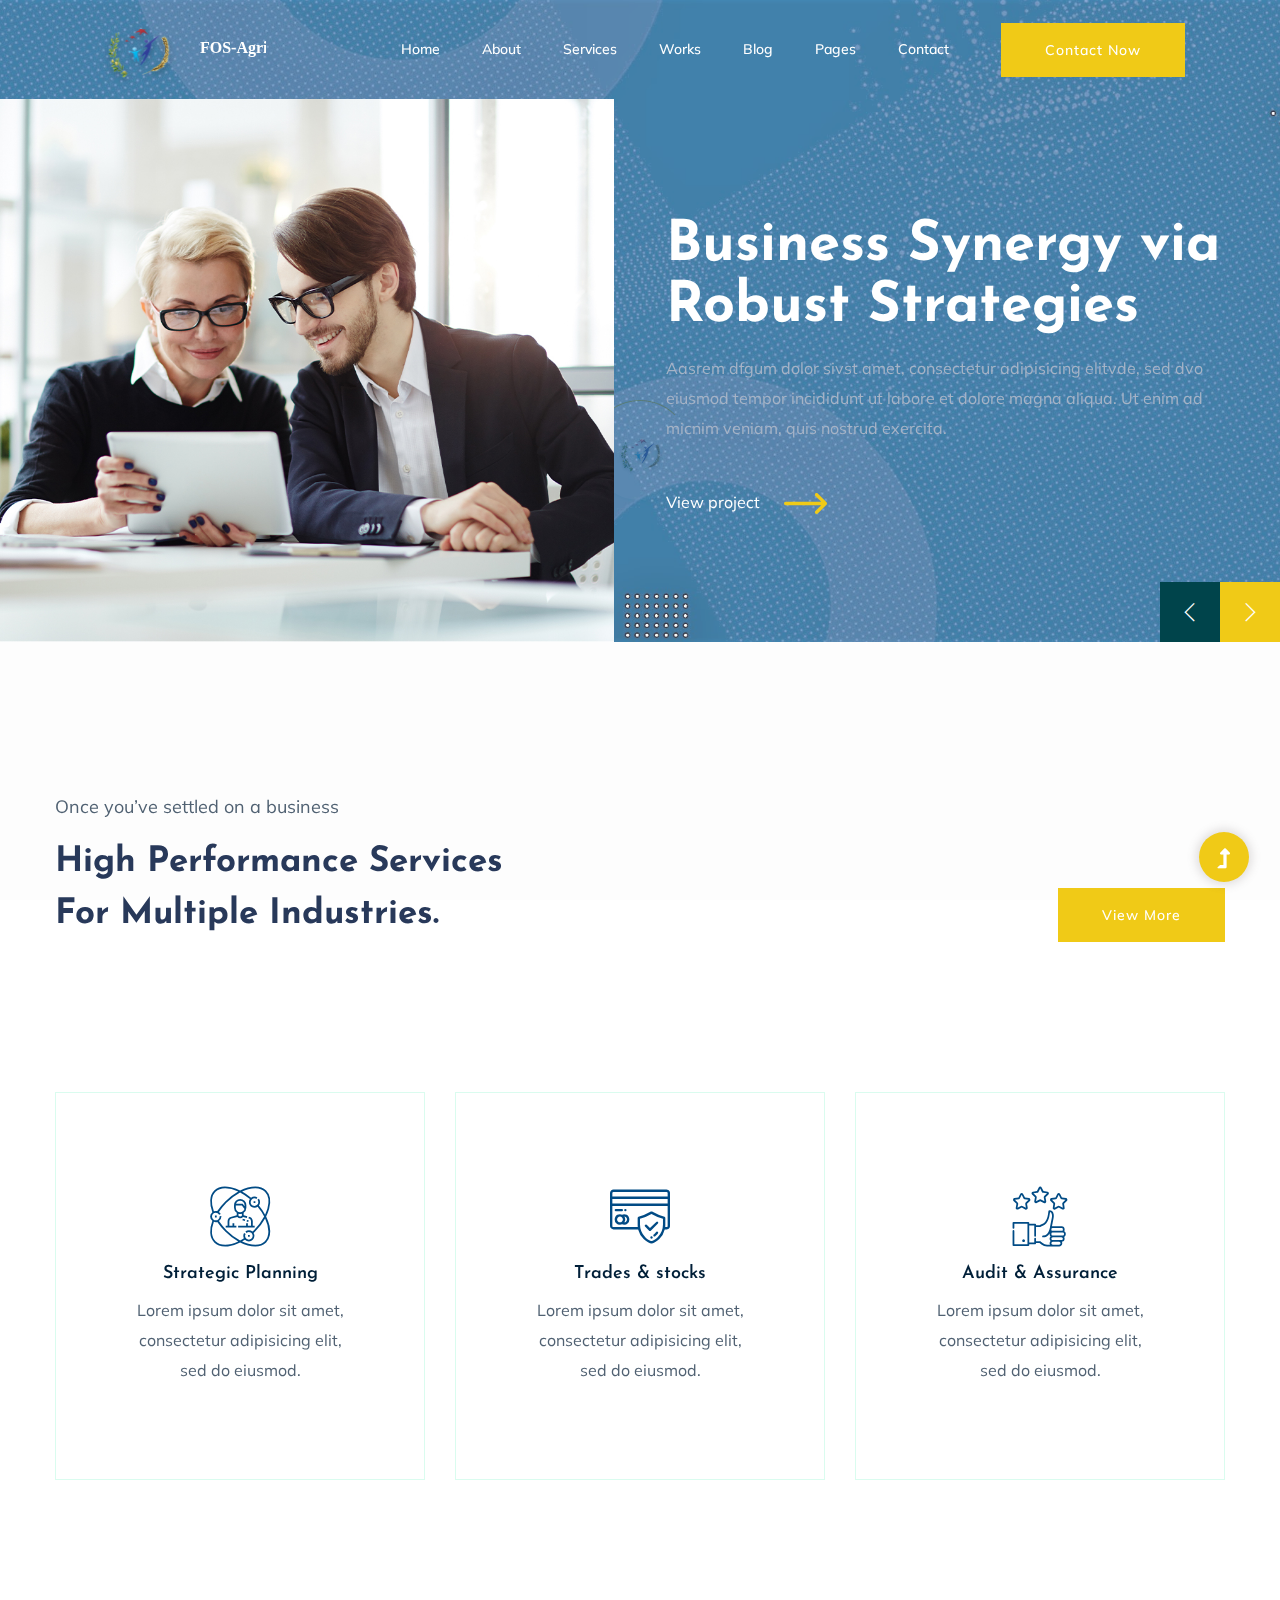
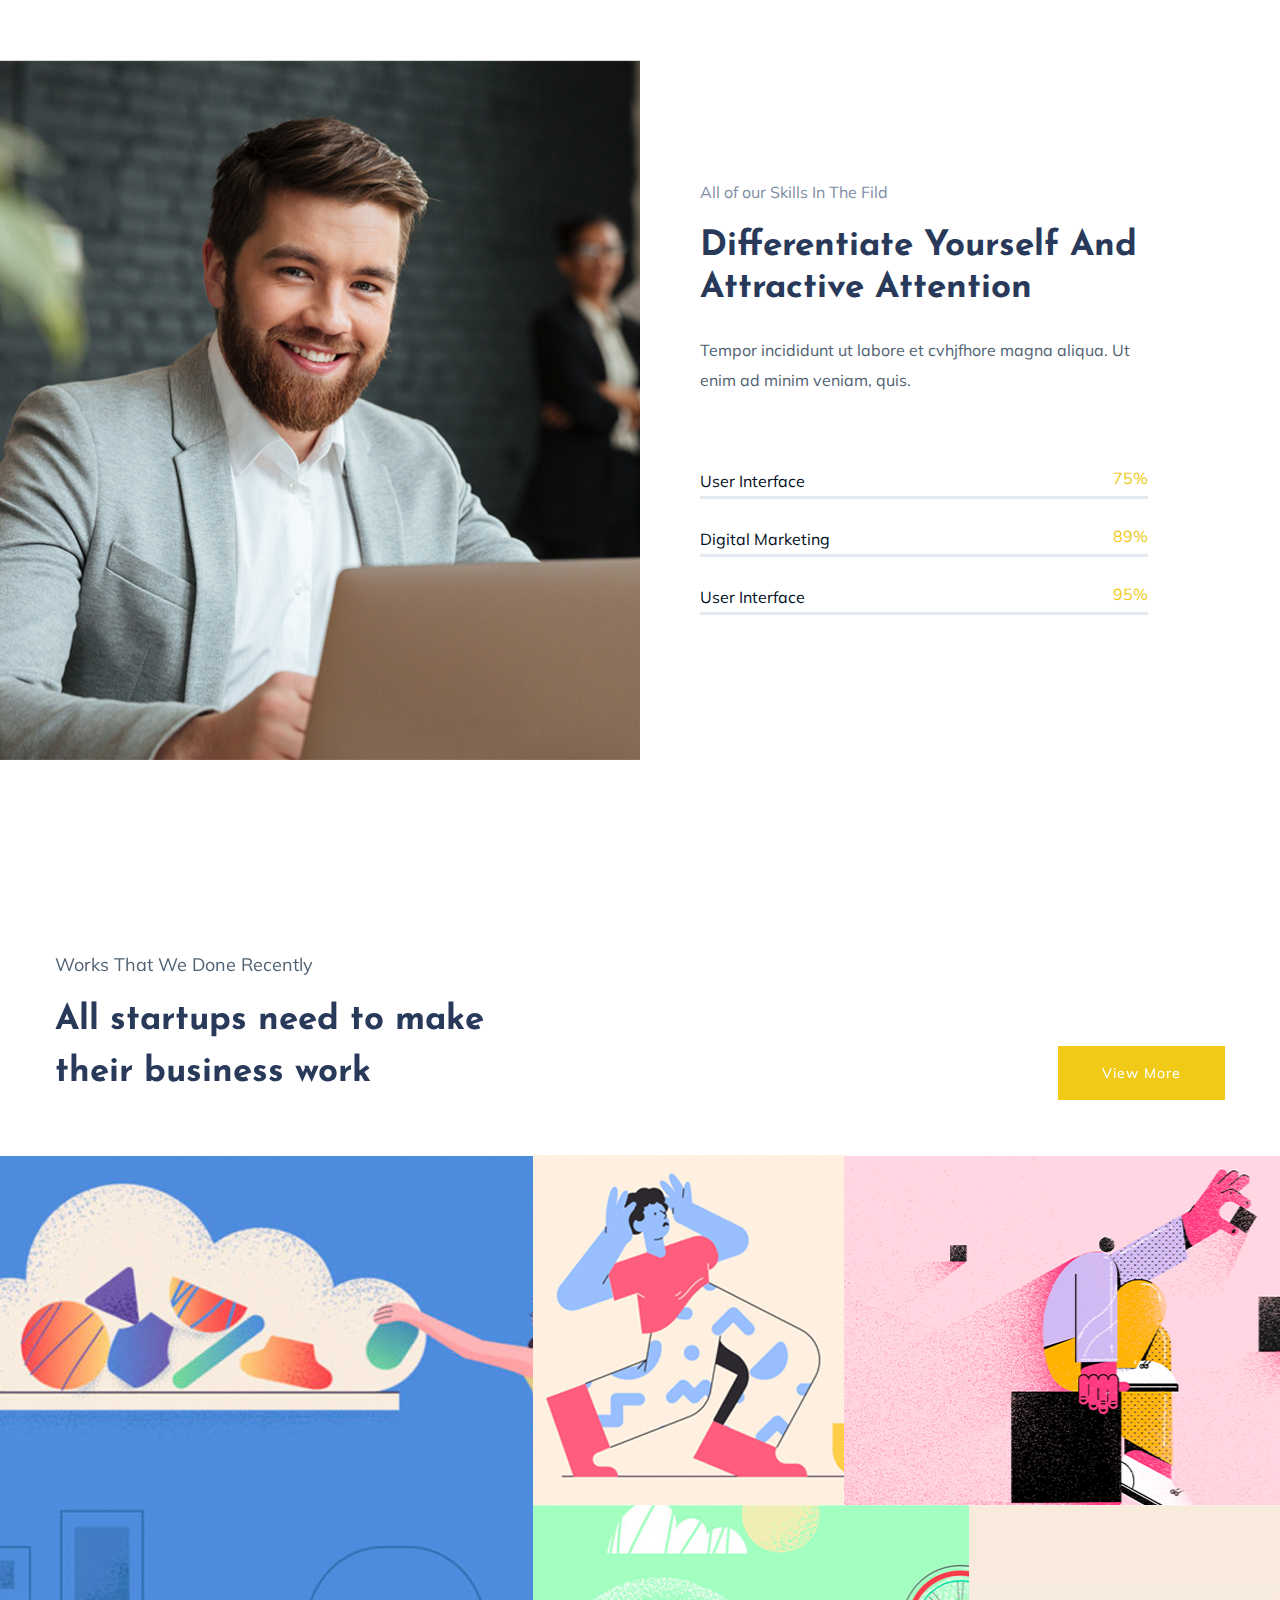
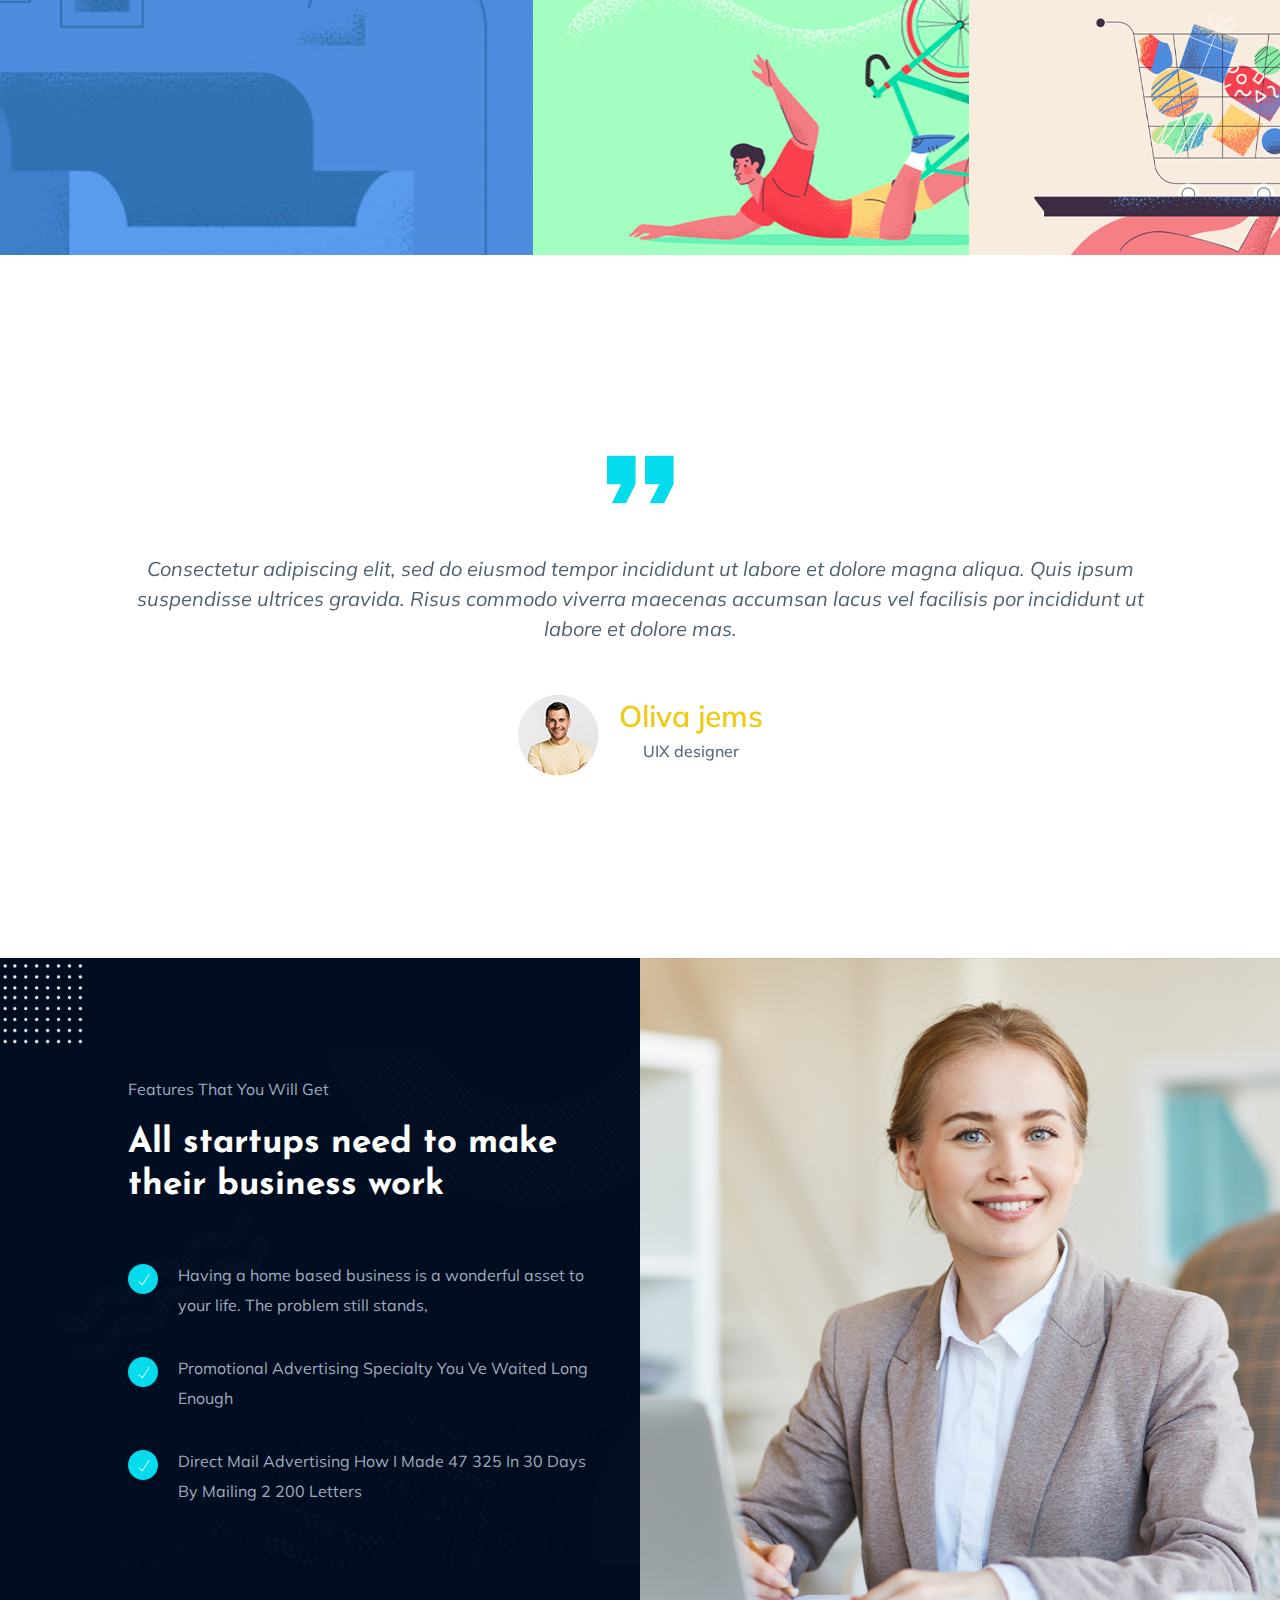
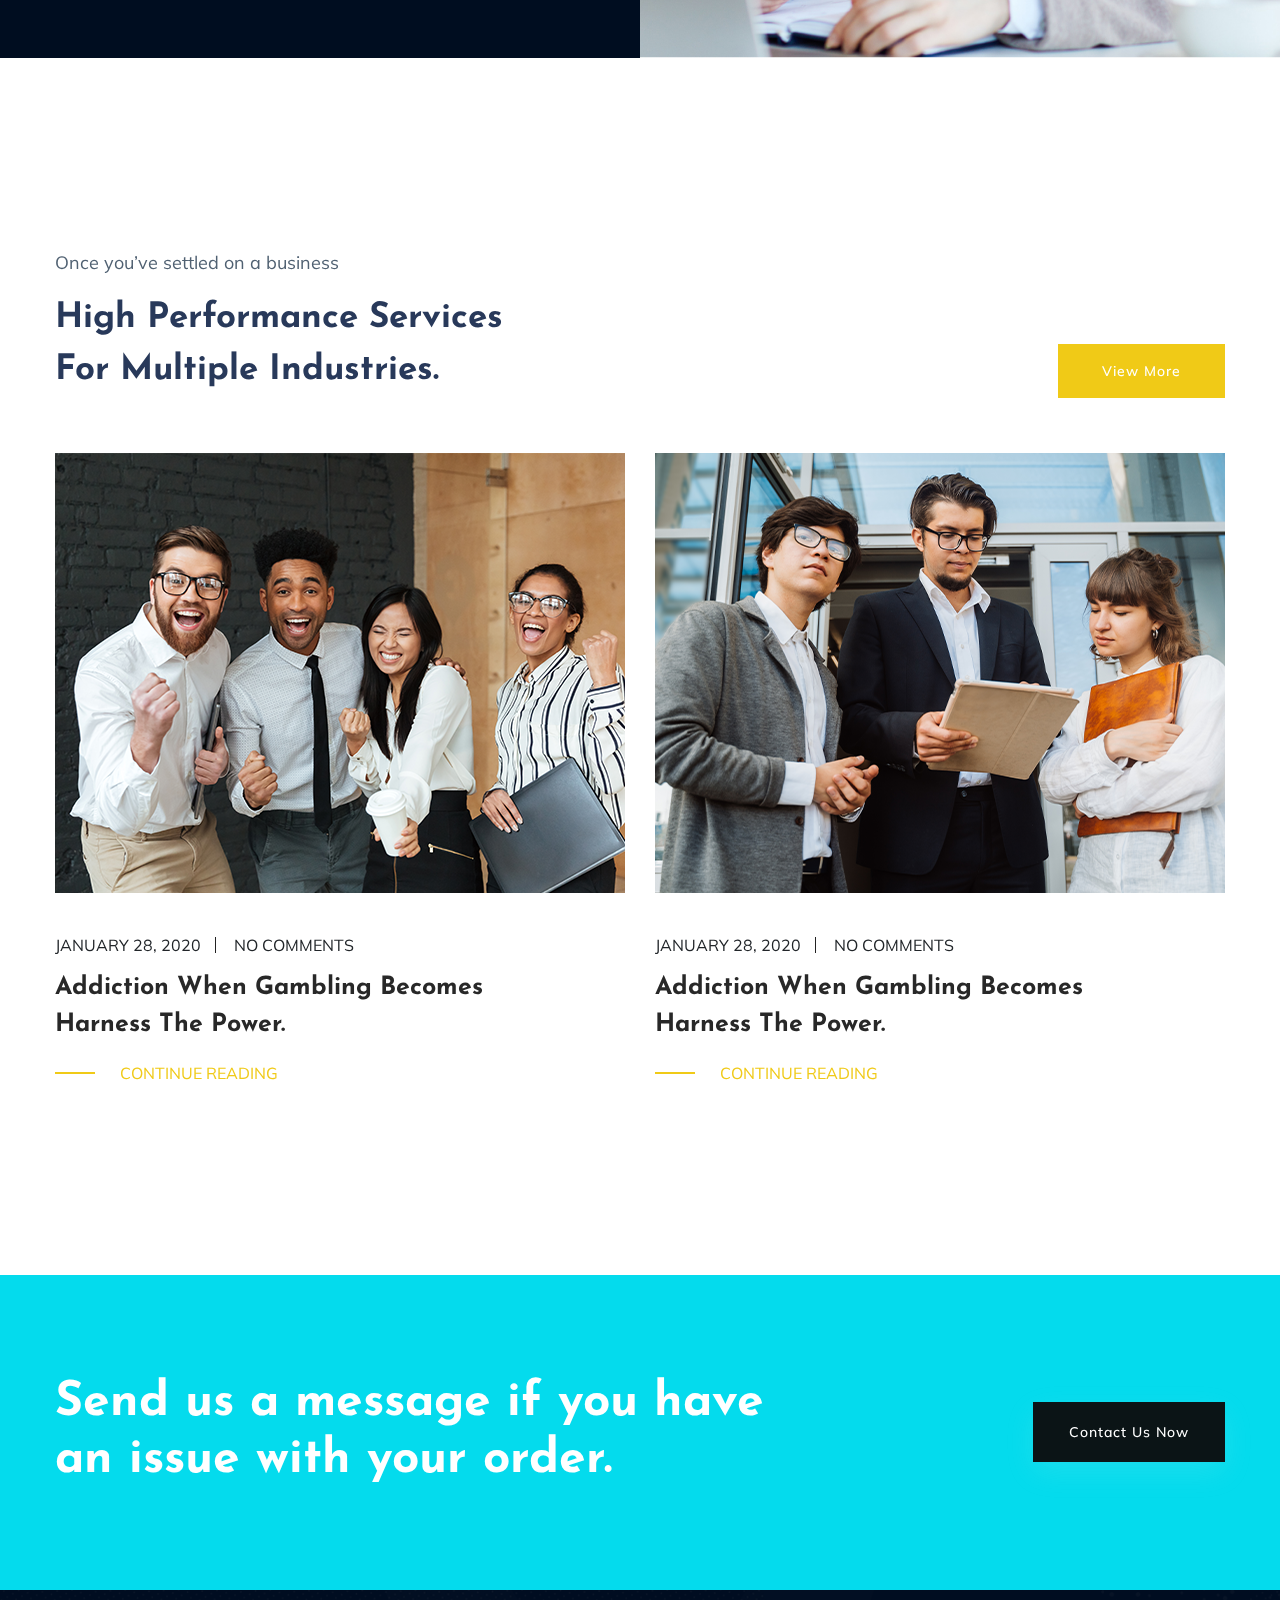
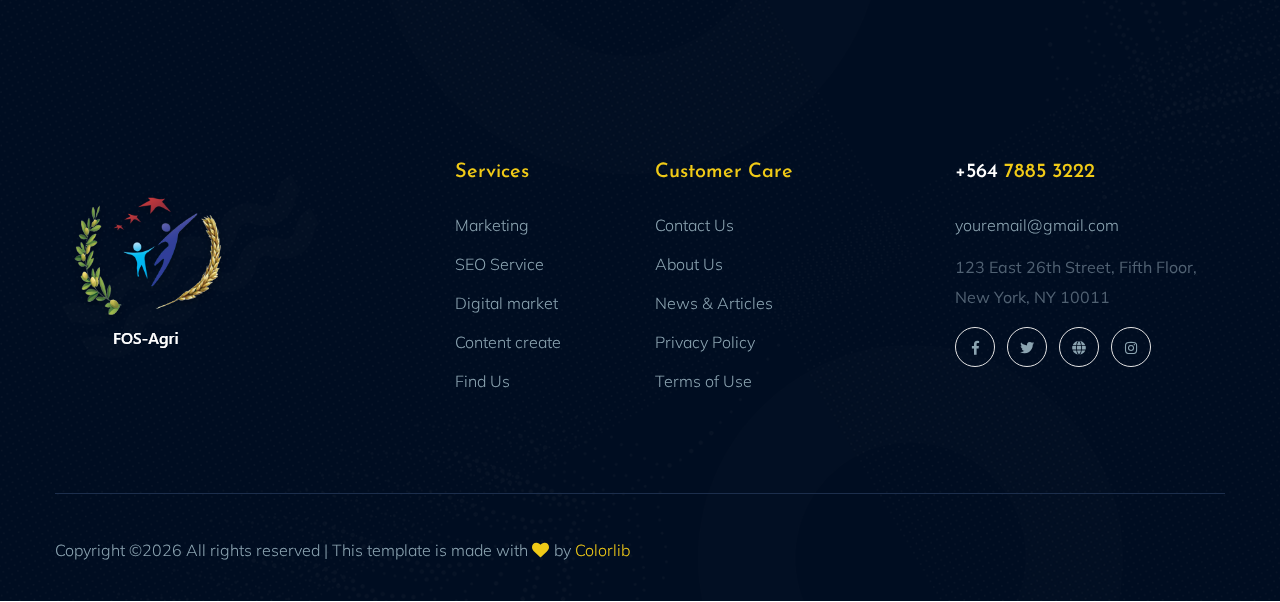
<file: index.html>
<!doctype html>
<html class="no-js" lang="zxx">
    <head>
        <meta charset="utf-8">
        <meta http-equiv="x-ua-compatible" content="ie=edge">
        <title>Startup HTML-5 Template </title>
        <meta name="description" content="">
        <meta name="viewport" content="width=device-width, initial-scale=1">
        <link rel="manifest" href="site.webmanifest">
		<link rel="shortcut icon" type="image/x-icon" href="assets/img/favicon.ico">

		<!-- CSS here -->
        <link rel="stylesheet" href="assets/css/bootstrap.min.css">
        <link rel="stylesheet" href="assets/css/owl.carousel.min.css">
        <link rel="stylesheet" href="assets/css/slicknav.css">
        <link rel="stylesheet" href="assets/css/flaticon.css">
        <link rel="stylesheet" href="assets/css/animate.min.css">
        <link rel="stylesheet" href="assets/css/magnific-popup.css">
        <link rel="stylesheet" href="assets/css/fontawesome-all.min.css">
        <link rel="stylesheet" href="assets/css/themify-icons.css">
        <link rel="stylesheet" href="assets/css/slick.css">
        <link rel="stylesheet" href="assets/css/nice-select.css">
        <link rel="stylesheet" href="assets/css/style.css">
   </head>

   <body>
    <!-- Preloader Start -->
    <div id="preloader-active">
        <div class="preloader d-flex align-items-center justify-content-center">
            <div class="preloader-inner position-relative">
                <div class="preloader-circle"></div>
                <div class="preloader-img pere-text">
                    <img src="assets/img/logo/loder.jpg" alt="">
                </div>
            </div>
        </div>
    </div>
    <!-- Preloader Start -->
    <header>
        <!-- Header Start -->
       <div class="header-area header_area header-transparent">
            <div class="main-header">
               <div class="header-bottom  header-sticky">
                    <div class="container-fluid">
                        <div class="row align-items-center">
                            <!-- Logo -->
                            <div class="col-xl-2 col-lg-1 col-md-1">
                                <div class="logo">
                                  <a href="index.html"><img src="assets/img/logo/logo.svg" alt=""></a>
                                </div>
                            </div>
                            <div class="col-xl-8 col-lg-8 col-md-8">
                                <!-- Main-menu -->
                                <div class="main-menu f-right d-none d-lg-block">
                                    <nav> 
                                        <ul id="navigation">                                                                                                                                     
                                            <li><a href="index.html">Home</a></li>
                                            <li><a href="about.html">About</a></li>
                                            <li><a href="services.html">Services</a></li>
                                            <li><a href="work.html">Works</a></li>
                                            <li><a href="blog.html">Blog</a>
                                                <ul class="submenu">
                                                    <li><a href="blog.html">Blog</a></li>
                                                    <li><a href="single-blog.html">Blog Details</a></li>
                                                </ul>
                                            </li>
                                            <li><a href="#">Pages</a>
                                                <ul class="submenu">
                                                    <li><a href="elements.html">Element</a></li>
                                                </ul>
                                            </li>
                                            <li><a href="contact.html">Contact</a></li>
                                        </ul>
                                    </nav>
                                </div>
                            </div>             
                            <div class="col-xl-2 col-lg-3 col-md-3">
                                <div class="header-right-btn f-right d-none d-lg-block">
                                    <a href="#" class="btn header-btn">Contact Now</a>
                                </div>
                            </div>
                            <!-- Mobile Menu -->
                            <div class="col-12">
                                <div class="mobile_menu d-block d-lg-none"></div>
                            </div>
                        </div>
                    </div>
               </div>
            </div>
       </div>
        <!-- Header End -->
    </header>
    <main>

        <!-- slider Area Start-->
        <div class="slider-area  slider-height" data-background="assets/img/hero/h1_hero.jpg">
            <div class="slider-active">
                <!-- Single Slider -->
                <div class="single-slider">
                    <div class="slider-cap-wrapper">
                          <div class="hero__img">
                            <img src="assets/img/hero/hero_img.jpg" alt=""  data-animation="fadeInRight" data-transition-duration="5s">
                          </div>
                          <div class="hero__caption">
                              <h1 data-animation="fadeInLeft" data-delay=".4s">Business Synergy via <br>Robust Strategies</h1>
                              <p data-animation="fadeInLeft" data-delay=".6s">Aasrem dfgum dolor sivst amet, consectetur adipisicing elitvde, sed dvo eiusmod tempor incididunt ut labore et dolore magna aliqua. Ut enim ad micnim veniam, quis nostrud exercita.</p>
                              <!-- Hero Btn -->
                              <a href="#" class="hero-btn"  data-animation="fadeInLeft" data-delay=".9s" >
                                  View project
                                  <!-- Arrow SVG icon -->
                                  <svg version="1.1" id="Capa_1" xmlns="http://www.w3.org/2000/svg" xmlns:xlink="http://www.w3.org/1999/xlink" x="0px" y="0px"
                                  viewBox="0 0 512 512" style="enable-background:new 0 0 512 512;" xml:space="preserve">
                                 <path d="M506.134,241.843c-0.006-0.006-0.011-0.013-0.018-0.019l-104.504-104c-7.829-7.791-20.492-7.762-28.285,0.068
                                         c-7.792,7.829-7.762,20.492,0.067,28.284L443.558,236H20c-11.046,0-20,8.954-20,20c0,11.046,8.954,20,20,20h423.557
                                         l-70.162,69.824c-7.829,7.792-7.859,20.455-0.067,28.284c7.793,7.831,20.457,7.858,28.285,0.068l104.504-104
                                         c0.006-0.006,0.011-0.013,0.018-0.019C513.968,262.339,513.943,249.635,506.134,241.843z"/> </svg>
                             </a>
                          </div>
                    </div>
                </div>
                <!-- Single Slider -->
                <div class="single-slider">
                    <div class="slider-cap-wrapper">
                          <div class="hero__img">
                            <img src="assets/img/hero/hero_img2.jpg" alt=""  data-animation="fadeInRight" data-transition-duration="5s">
                          </div>
                          <div class="hero__caption">
                              <h1 data-animation="fadeInLeft" data-delay=".4s">Business Synergy via <br>Robust Strategies</h1>
                              <p data-animation="fadeInLeft" data-delay=".6s">Aasrem dfgum dolor sivst amet, consectetur adipisicing elitvde, sed dvo eiusmod tempor incididunt ut labore et dolore magna aliqua. Ut enim ad micnim veniam, quis nostrud exercita.</p>
                              <!-- Hero Btn -->
                              <a href="#" class="hero-btn"  data-animation="fadeInLeft" data-delay=".9s" >
                                  View project
                                  <!-- Arrow SVG icon -->
                                  <svg version="1.1" id="Capa_1" xmlns="http://www.w3.org/2000/svg" xmlns:xlink="http://www.w3.org/1999/xlink" x="0px" y="0px"
                                  viewBox="0 0 512 512" style="enable-background:new 0 0 512 512;" xml:space="preserve">
                                 <path d="M506.134,241.843c-0.006-0.006-0.011-0.013-0.018-0.019l-104.504-104c-7.829-7.791-20.492-7.762-28.285,0.068
                                         c-7.792,7.829-7.762,20.492,0.067,28.284L443.558,236H20c-11.046,0-20,8.954-20,20c0,11.046,8.954,20,20,20h423.557
                                         l-70.162,69.824c-7.829,7.792-7.859,20.455-0.067,28.284c7.793,7.831,20.457,7.858,28.285,0.068l104.504-104
                                         c0.006-0.006,0.011-0.013,0.018-0.019C513.968,262.339,513.943,249.635,506.134,241.843z"/> </svg>
                             </a>
                          </div>
                    </div>
                </div>
            </div>
        </div>
        <!-- slider Area End-->
        <!-- Want To Work Start -->
        <div class="wantToWork-area w-padding">
            <div class="container">
                <div class="row align-items-end">
                    <div class="col-xl-5 col-lg-7 col-md-8">
                        <div class="wantToWork-caption">
                            <p>Once you’ve settled on a business</p>
                            <h2>High Performance Services For Multiple Industries.</h2>
                        </div>
                    </div>
                    <div class="col-xl-7 col-lg-5 col-md-4">
                       <div class="wantToWork-btn f-right">
                            <a href="#" class="btn btn-ans">view more</a>
                       </div>
                    </div>
                </div>
            </div>
        </div>
        <!-- Want To Work End -->
        <!-- Our Services Start -->
        <div class="our-services  pt-50 pb-150">
            <div class="container">
                <div class="row">
                    <div class=" col-lg-4 col-md-6 col-sm-6">
                        <div class="single-services text-center mb-30">
                            <div class="services-ion">
                                <span class="flaticon-experience"></span>
                            </div>
                            <div class="services-cap">
                                <h5>Strategic Planning</h5>
                                <p>Lorem ipsum dolor sit amet, consectetur adipisicing elit, sed do eiusmod.</p>
                            </div>
                        </div>
                    </div>
                    <div class=" col-lg-4 col-md-6 col-sm-6">
                        <div class="single-services text-center mb-30">
                            <div class="services-ion">
                                <span class="flaticon-pay"></span>
                            </div>
                            <div class="services-cap">
                                <h5>Trades & stocks</h5>
                                <p>Lorem ipsum dolor sit amet, consectetur adipisicing elit, sed do eiusmod.</p>
                            </div>
                        </div>
                    </div>
                    <div class=" col-lg-4 col-md-6 col-sm-6">
                        <div class="single-services text-center mb-30">
                            <div class="services-ion">
                                <span class="flaticon-good"></span>
                            </div>
                            <div class="services-cap">
                                <h5>Audit & Assurance</h5>
                                <p>Lorem ipsum dolor sit amet, consectetur adipisicing elit, sed do eiusmod.</p>
                            </div>
                        </div>
                    </div>
                </div>
            </div>
        </div>
        <!-- Our Services End -->
        <!-- Visit Our Tailor Start -->
        <div class="visit-tailor-area fix">
            <!--Right Contents  -->
            <div class="tailor-offers"></div>
            <!-- left Contents -->
            <div class="tailor-details">
                <span>All of our Skills In The Fild</span>
                <h3>Differentiate Yourself And <br>Attractive Attention</h3>
                <p>Tempor incididunt ut labore et cvhjfhore magna aliqua. Ut<br> enim ad minim veniam, quis.</p>
                 <!-- skill Start -->
                <div class="skill-ara">
                    <div class="skill">
                        <div class="single-skill">
                            <div class="progress-count">
                                <p>User Interface</p><span>75%</span>
                            </div>
                            <div class="progress">
                                <div class="progress-bar wow slideInLeft" data-wow-duration="1s" data-wow-delay=".5s" aria-valuenow="25" role="progressbar" style="width: 75%"  aria-valuemin="0" aria-valuemax="100"></div>
                            </div>
                        </div>
                        <div class="single-skill">
                            <div class="progress-count">
                                <p>Digital Marketing</p><span>89%</span>
                            </div>
                            <div class="progress">
                                <div class="progress-bar wow slideInLeft" data-wow-duration="1s" data-wow-delay=".7s" role="progressbar" style="width: 89%" aria-valuenow="25" aria-valuemin="0" aria-valuemax="100"></div>
                            </div>
                        </div>
                        <div class="single-skill">
                            <div class="progress-count">
                                <p>User Interface</p><span>95%</span>
                            </div>
                            <div class="progress">
                                <div class="progress-bar wow slideInLeft" data-wow-duration="1s" data-wow-delay=".6s" role="progressbar" style="width: 95%" aria-valuenow="25" aria-valuemin="0" aria-valuemax="100"></div>
                            </div>
                        </div>
                    </div>
                </div>
                <!-- skill End -->
            </div>

        </div>
        <!-- Visit Our Tailor End -->
        <!-- Want To Work Start -->
        <div class="wantToWork-area w-padding3">
            <div class="container">
                <div class="row align-items-end">
                    <div class="col-xl-5 col-lg-7 col-md-8">
                        <div class="wantToWork-caption">
                            <p>Works That We Done Recently</p>
                            <h2>All startups need to make their business work</h2>
                        </div>
                    </div>
                    <div class="col-xl-7 col-lg-5 col-md-4">
                        <div class="wantToWork-btn f-right">
                            <a href="#" class="btn btn-ans">view more</a>
                        </div>
                    </div>
                </div>
            </div>
        </div>
        <!-- Want To Work End -->
        <!-- Project Gallery Start -->
        <div class="project-gallery-area">
            <div class="container-full p-0">
                <div class="row no-gutters">
                    <!-- Big img -->
                    <div class="col-lg-5 col-md-4">
                        <div class="portfolio-wrapper">
                            <div class="portfolio-thumb big-img" style="background-image: url(assets/img/gallery/project_list1.png);">
                            </div>
                            <!-- Popup img Link -->
                            <div class="portfolio-content">
                                <a href="assets/img/gallery/project_list1.png" class="img-pop-up">View Project</a>
                            </div>
                        </div>
                    </div>
                    <!-- Small Img -->
                    <div class="col-lg-7 col-md-8">
                        <div class="row no-gutters">
                            <div class="col-lg-5 col-md-6 col-sm-6">
                                <div class="portfolio-wrapper">
                                    <div class="portfolio-thumb small-img"  style="background-image: url(assets/img/gallery/project_list2.png);">
                                    </div>
                                    <!-- Popup img Link -->
                                    <div class="portfolio-content">
                                        <a href="assets/img/gallery/project_list2.png" class="img-pop-up">View Project</a>
                                    </div>
                                </div>
                            </div>
                            <div class="col-lg-7 col-md-6 col-sm-6">
                                <div class="portfolio-wrapper">
                                    <div class="portfolio-thumb small-img" style="background-image: url(assets/img/gallery/project_list3.png);">
                                    </div>
                                    <!-- Popup img Link -->
                                    <div class="portfolio-content">
                                        <a href="assets/img/gallery/project_list3.png" class="img-pop-up">View Project</a>
                                    </div>
                                </div>
                            </div>
                        </div>
                        <div class="row no-gutters">
                            <div class="col-lg-7 col-md-6 col-sm-6">
                                <div class="portfolio-wrapper">
                                    <div class="portfolio-thumb small-img" style="background-image: url(assets/img/gallery/project_list4.png);"></div>
                                    <!-- Popup img Link -->
                                    <div class="portfolio-content">
                                        <a href="assets/img/gallery/project_list4.png" class="img-pop-up">View Project</a>
                                    </div>
                                </div>
                            </div>
                            <div class="col-lg-5 col-md-6 col-sm-6">
                                <div class="portfolio-wrapper">
                                    <div class="portfolio-thumb small-img" style="background-image: url(assets/img/gallery/project_list5.png);"></div>
                                    <!-- Popup img Link -->
                                    <div class="portfolio-content">
                                        <a href="assets/img/gallery/project_list5.png" class="img-pop-up">View Project</a>
                                    </div>
                                </div>
                            </div>
                        </div>
                    </div>
                </div>
            </div>
        </div>
        <!-- Project Gallery End -->
        <!-- Testimonial Start -->
        <div class="testimonial-area testimonial-padding">
            <div class="container ">
               <div class="row d-flex justify-content-center">
                    <div class="col-xl-11 col-lg-11 col-md-9">
                        <div class="h1-testimonial-active">
                            <!-- Single Testimonial -->
                            <div class="single-testimonial text-center">
                                 <!-- Testimonial Content -->
                                <div class="testimonial-caption ">
                                    <div class="testimonial-top-cap">
                                        <img src="assets/img/icon/testimonial.png" alt="">
                                        <p>Consectetur adipiscing elit, sed do eiusmod tempor incididunt ut labore et dolore magna aliqua. Quis ipsum suspendisse ultrices gravida. Risus commodo viverra maecenas accumsan lacus vel facilisis por incididunt ut labore et dolore mas. </p>
                                    </div>
                                    <!-- founder -->
                                    <div class="testimonial-founder d-flex align-items-center justify-content-center">
                                        <div class="founder-img">
                                            <img src="assets/img/testmonial/Homepage_testi.png" alt="">
                                        </div>
                                       <div class="founder-text">
                                            <span>Oliva jems</span>
                                            <p>UIX designer</p>
                                       </div>
                                    </div>
                                </div>
                            </div>
                            <!-- Single Testimonial -->
                            <div class="single-testimonial text-center">
                                 <!-- Testimonial Content -->
                                <div class="testimonial-caption ">
                                    <div class="testimonial-top-cap">
                                        <img src="assets/img/icon/testimonial.png" alt="">
                                        <p>Consectetur adipiscing elit, sed do eiusmod tempor incididunt ut labore et dolore magna aliqua. Quis ipsum suspendisse ultrices gravida. Risus commodo viverra maecenas accumsan lacus vel facilisis por incididunt ut labore et dolore mas. </p>
                                    </div>
                                    <!-- founder -->
                                    <div class="testimonial-founder d-flex align-items-center justify-content-center">
                                        <div class="founder-img">
                                            <img src="assets/img/testmonial/Homepage_testi.png" alt="">
                                        </div>
                                       <div class="founder-text">
                                            <span>Oliva jems</span>
                                            <p>UIX designer</p>
                                       </div>
                                    </div>
                                </div>
                            </div>
                        </div>
                    </div>
               </div>
            </div>
        </div>
        <!-- Testimonial End -->
        <!--All startups Start -->
        <div class="all-starups-area fix">
            <!-- left Contents -->
            <div class="starups">
                <div class="starups-details">
                    <span>Features That You Will Get</span>
                    <h3>All startups need to make<br>their business work</h3>
                    <!-- Details -->
                    <div class="starups-list">
                        <ul>
                            <li>
                                <svg xmlns="http://www.w3.org/2000/svg" xmlns:xlink="http://www.w3.org/1999/xlink" width="30px" height="30px">
                                <path fill-rule="evenodd"  fill="rgb(4, 219, 236)" d="M15.000,0.000 C23.284,0.000 30.000,6.716 30.000,15.000 C30.000,23.284 23.284,30.000 15.000,30.000 C6.716,30.000 -0.000,23.284 -0.000,15.000 C-0.000,6.716 6.716,0.000 15.000,0.000 Z"/>
                                <text kerning="auto" font-family="themify" fill="rgb(255, 255, 255)" font-size="14px" x="9px" y="22.0320000000002px">&#58956;</text>
                                </svg>
                            </li>
                            <li>
                                <p>Having a home based business is a wonderful asset to your life. The problem still stands,</p>
                            </li>
                        </ul>
                        <ul>
                            <li>
                                <svg xmlns="http://www.w3.org/2000/svg" xmlns:xlink="http://www.w3.org/1999/xlink" width="30px" height="30px">
                                <path fill-rule="evenodd"  fill="rgb(4, 219, 236)" d="M15.000,0.000 C23.284,0.000 30.000,6.716 30.000,15.000 C30.000,23.284 23.284,30.000 15.000,30.000 C6.716,30.000 -0.000,23.284 -0.000,15.000 C-0.000,6.716 6.716,0.000 15.000,0.000 Z"/>
                                <text kerning="auto" font-family="themify" fill="rgb(255, 255, 255)" font-size="14px" x="9px" y="22.0320000000002px">&#58956;</text>
                                </svg>
                            </li>
                            <li>
                                <p>Promotional Advertising Specialty You Ve Waited Long Enough</p>
                            </li>
                        </ul>
                        <ul>
                            <li>
                                <svg xmlns="http://www.w3.org/2000/svg" xmlns:xlink="http://www.w3.org/1999/xlink" width="30px" height="30px">
                                <path fill-rule="evenodd"  fill="rgb(4, 219, 236)" d="M15.000,0.000 C23.284,0.000 30.000,6.716 30.000,15.000 C30.000,23.284 23.284,30.000 15.000,30.000 C6.716,30.000 -0.000,23.284 -0.000,15.000 C-0.000,6.716 6.716,0.000 15.000,0.000 Z"/>
                                <text kerning="auto" font-family="themify" fill="rgb(255, 255, 255)" font-size="14px" x="9px" y="22.0320000000002px">&#58956;</text>
                                </svg>
                            </li>
                            <li>
                                <p>Direct Mail Advertising How I Made 47 325 In 30 Days  By Mailing 2 200 Letters</p>
                            </li>
                        </ul>
                    </div>
                </div>
            </div>
            <!--Right Contents  -->
            <div class="starups-img"></div>
        </div>
        <!--All startups End -->
        <!-- Want To Work Start -->
        <div class="wantToWork-area w-padding3">
            <div class="container">
                <div class="row align-items-end">
                    <div class="col-xl-5 col-lg-7 col-md-8">
                        <div class="wantToWork-caption">
                            <p>Once you’ve settled on a business</p>
                            <h2>High Performance Services For Multiple Industries.</h2>
                        </div>
                    </div>
                    <div class="col-xl-7 col-lg-5 col-md-4">
                       <div class="wantToWork-btn f-right">
                            <a href="#" class="btn btn-ans">view more</a>
                       </div>
                    </div>
                </div>
            </div>
        </div>
        <!-- Want To Work End -->
        <!-- David Droga start -->
        <div class="david-droga-area  pb-160">
            <div class="container">
                <div class="row">
                    <div class="col-xl-6 col-lg-6 col-md-6">
                        <!-- single-david -->
                        <div class="single-david mb-30">
                            <div class="david-img">
                                <img src="assets/img/gallery/david.png" alt="">
                            </div>
                            <div class="david-captoin">
                                <ul class="david-info">
                                    <li>january 28, 2020 </li>
                                    <li> No Comments</li>
                                </ul>
                                <h2><a href="single-blog.html">Addiction When Gambling Becomes Harness The Power.</a></h2>
                                <span>Continue Reading</span>
                            </div>
                        </div>
                    </div>
                    <div class="col-xl-6 col-lg-6 col-md-6">
                        <!-- single-david -->
                        <div class="single-david mb-30">
                            <div class="david-img">
                                <img src="assets/img/gallery/david2.png" alt="">
                            </div>
                            <div class="david-captoin">
                                <ul class="david-info">
                                    <li>january 28, 2020</li>
                                    <li>No Comments</li>
                                </ul>
                                <h2><a href="single-blog.html">Addiction When Gambling Becomes Harness The Power.</a></h2>
                                <span>Continue Reading</span>
                            </div>
                        </div>
                    </div>
            </div>
            </div>
        </div>
        <!-- David Droga End -->
        <!-- Want To Work Start -->
        <div class="wantToWork-area wantToWork-area2 w-padding2">
            <div class="container">
                <div class="row align-items-center justify-content-between">
                    <div class="col-xl-8 col-lg-8 col-md-8">
                        <div class="wantToWork-caption wantToWork-caption2">
                            <h2>Send us a message if you have an issue with your order.</h2>
                        </div>
                    </div>
                    <div class="col-xl-4 col-lg-4 col-md-4">
                        <a href="#" class="btn btn-black f-right">contact us now</a>
                    </div>
                </div>
            </div>
        </div>
        <!-- Want To Work End -->

    </main>
    <footer>
        <!-- Footer Start-->
        <div class="footer-area">
            <div class="container">
               <div class="footer-top footer-padding">
                    <div class="row justify-content-between">
                        <div class="col-xl-4 col-lg-4 col-md-4 col-sm-6">
                            <div class="single-footer-caption mb-50">
                                <div class="single-footer-caption mb-30">
                                    <!-- logo -->
                                    <div class="footer-logo">
                                        <a href="index.html"><img src="assets/img/logo/logo2_footer.png" alt=""></a>
                                    </div>
                                </div>
                            </div>
                        </div>
                        <div class="col-xl-2 col-lg-2 col-md-4 col-sm-6">
                            <div class="single-footer-caption mb-50">
                                <div class="footer-tittle">
                                    <h4>Services</h4>
                                    <ul>
                                        <li><a href="#">Marketing</a></li>
                                        <li><a href="#"> SEO Service</a></li>
                                        <li><a href="#">Digital market</a></li>
                                        <li><a href="#">Content create</a></li>
                                        <li><a href="#">Find Us</a></li>
                                    </ul>
                                </div>
                            </div>
                        </div>
                        <div class="col-xl-3 col-lg-3 col-md-4 col-sm-6">
                            <div class="single-footer-caption mb-50">
                                <div class="footer-tittle">
                                    <h4>Customer Care</h4>
                                    <ul>
                                        <li><a href="#">Contact Us</a></li>
                                        <li><a href="#">About Us</a></li>
                                        <li><a href="#">News & Articles</a></li>
                                        <li><a href="#">Privacy Policy</a></li>
                                        <li><a href="#"> Terms of Use</a></li>
                                    </ul>
                                </div>
                            </div>
                        </div>
                        <div class="col-xl-3 col-lg-3 col-md-4 col-sm-6">
                            <div class="single-footer-caption mb-50">
                                <div class="footer-tittle">
                                    <h4><span>+564</span> 7885 3222</h4>
                                    <ul>
                                        <li><a href="#">youremail@gmail.com</a></li>
                                    </ul>
                                    <p>123 East 26th Street, Fifth Floor, New York, NY 10011</p>
                                </div>
                                <!-- footer social -->
                                <div class="footer-social">
                                    <a href="#"><i class="fab fa-facebook-f"></i></a>
                                    <a href="#"><i class="fab fa-twitter"></i></a>
                                    <a href="#"><i class="fas fa-globe"></i></a>
                                    <a href="#"><i class="fab fa-instagram"></i></a>
                                </div>
                            </div>
                        </div>
                    </div>
               </div>
                <div class="footer-bottom">
                    <div class="row">
                        <div class="col-xl-12 ">
                            <div class="footer-copy-right">
                                <p><!-- Link back to Colorlib can't be removed. Template is licensed under CC BY 3.0. -->
  Copyright &copy;<script>document.write(new Date().getFullYear());</script> All rights reserved | This template is made with <i class="fa fa-heart" aria-hidden="true"></i> by <a href="https://colorlib.com" target="_blank">Colorlib</a>
  <!-- Link back to Colorlib can't be removed. Template is licensed under CC BY 3.0. --></p>
                            </div>
                        </div>
                    </div>
               </div>
            </div>
        </div>
        <!-- Footer End-->
    </footer>
    <!-- Scroll Up -->
    <div id="back-top" >
        <a title="Go to Top" href="#"> <i class="fas fa-level-up-alt"></i></a>
    </div>


    <!-- JS here -->
		<!-- All JS Custom Plugins Link Here here -->
        <script src="./assets/js/vendor/modernizr-3.5.0.min.js"></script>
		<!-- Jquery, Popper, Bootstrap -->
		<script src="./assets/js/vendor/jquery-1.12.4.min.js"></script>
        <script src="./assets/js/popper.min.js"></script>
        <script src="./assets/js/bootstrap.min.js"></script>
	    <!-- Jquery Mobile Menu -->
        <script src="./assets/js/jquery.slicknav.min.js"></script>

		<!-- Jquery Slick , Owl-Carousel Plugins -->
        <script src="./assets/js/owl.carousel.min.js"></script>
        <script src="./assets/js/slick.min.js"></script>
		<!-- One Page, Animated-HeadLin -->
        <script src="./assets/js/wow.min.js"></script>
		<script src="./assets/js/animated.headline.js"></script>
        <script src="./assets/js/jquery.magnific-popup.js"></script>

		<!-- Nice-select, sticky -->
        <script src="./assets/js/jquery.nice-select.min.js"></script>
		<script src="./assets/js/jquery.sticky.js"></script>
        
        <!-- contact js -->
        <script src="./assets/js/contact.js"></script>
        <script src="./assets/js/jquery.form.js"></script>
        <script src="./assets/js/jquery.validate.min.js"></script>
        <script src="./assets/js/mail-script.js"></script>
        <script src="./assets/js/jquery.ajaxchimp.min.js"></script>
        
		<!-- Jquery Plugins, main Jquery -->	
        <script src="./assets/js/plugins.js"></script>
        <script src="./assets/js/main.js"></script>
        
    </body>
</html>
</file>
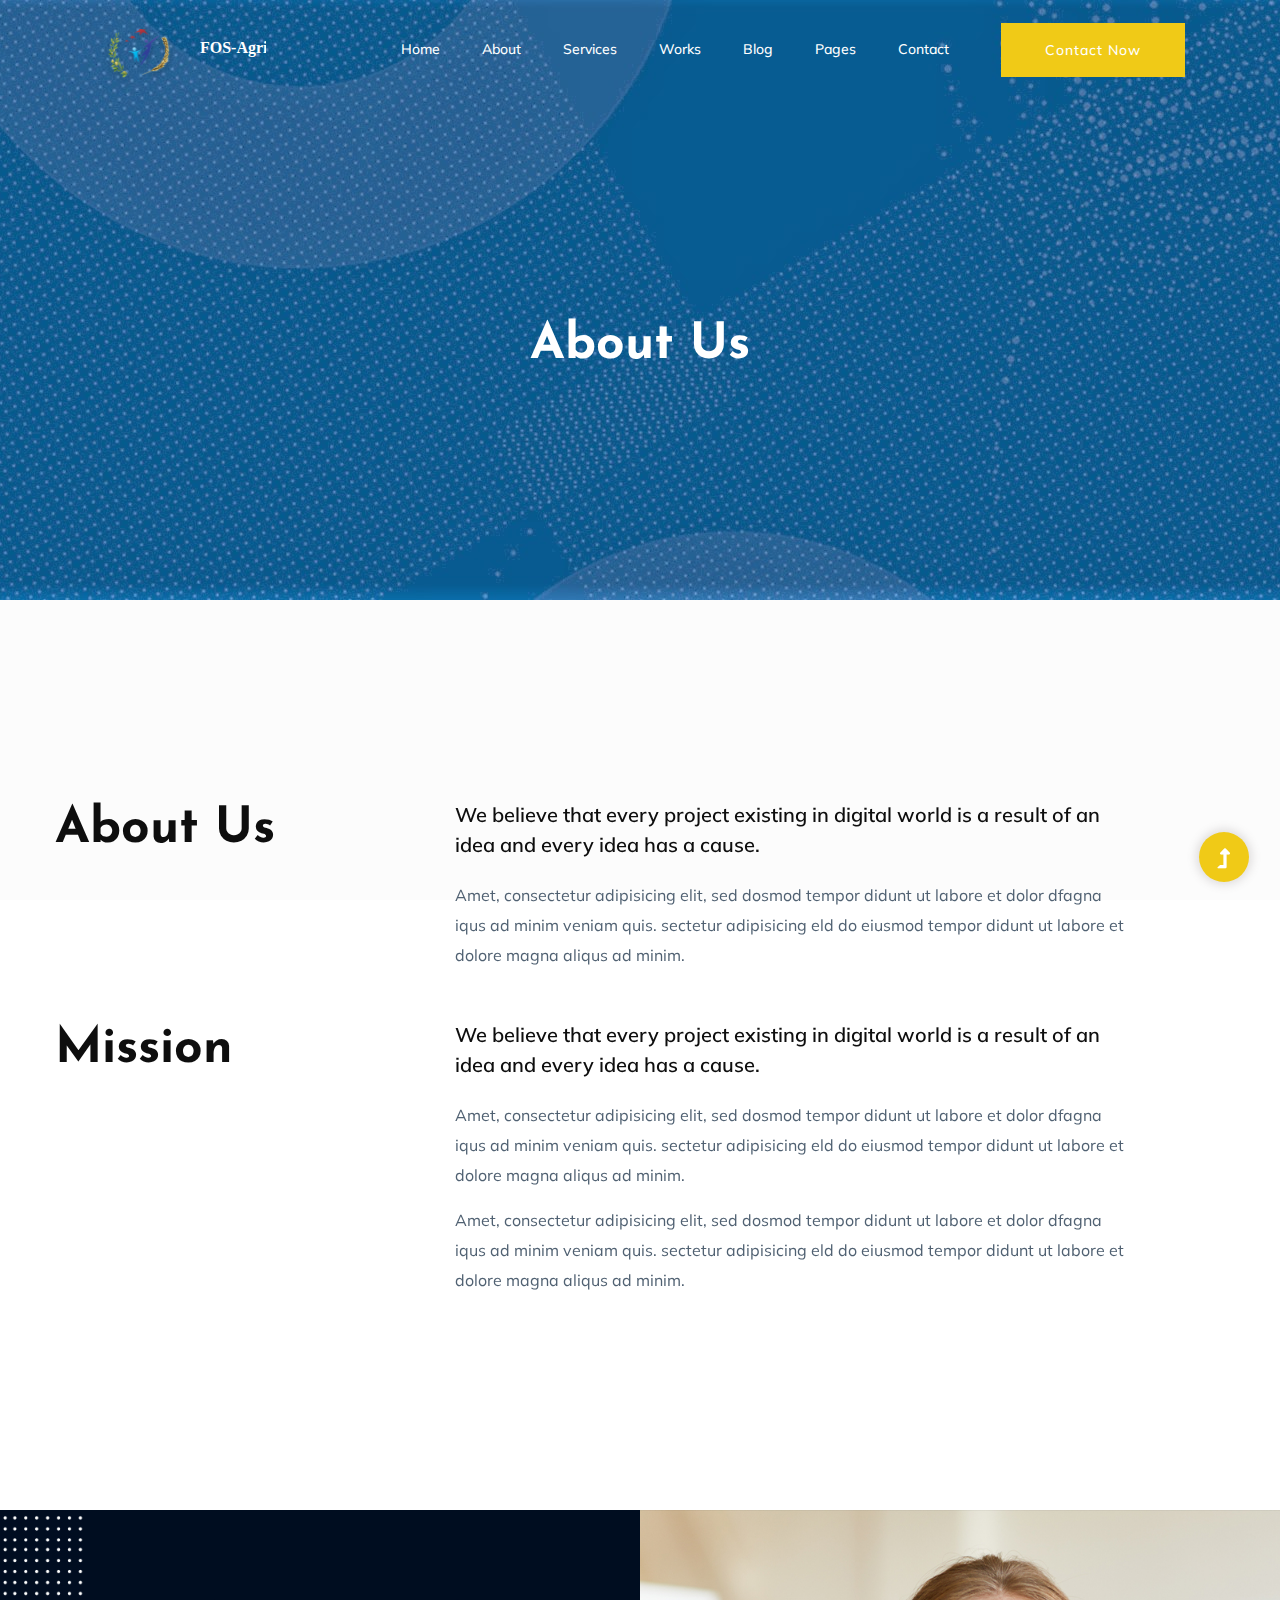
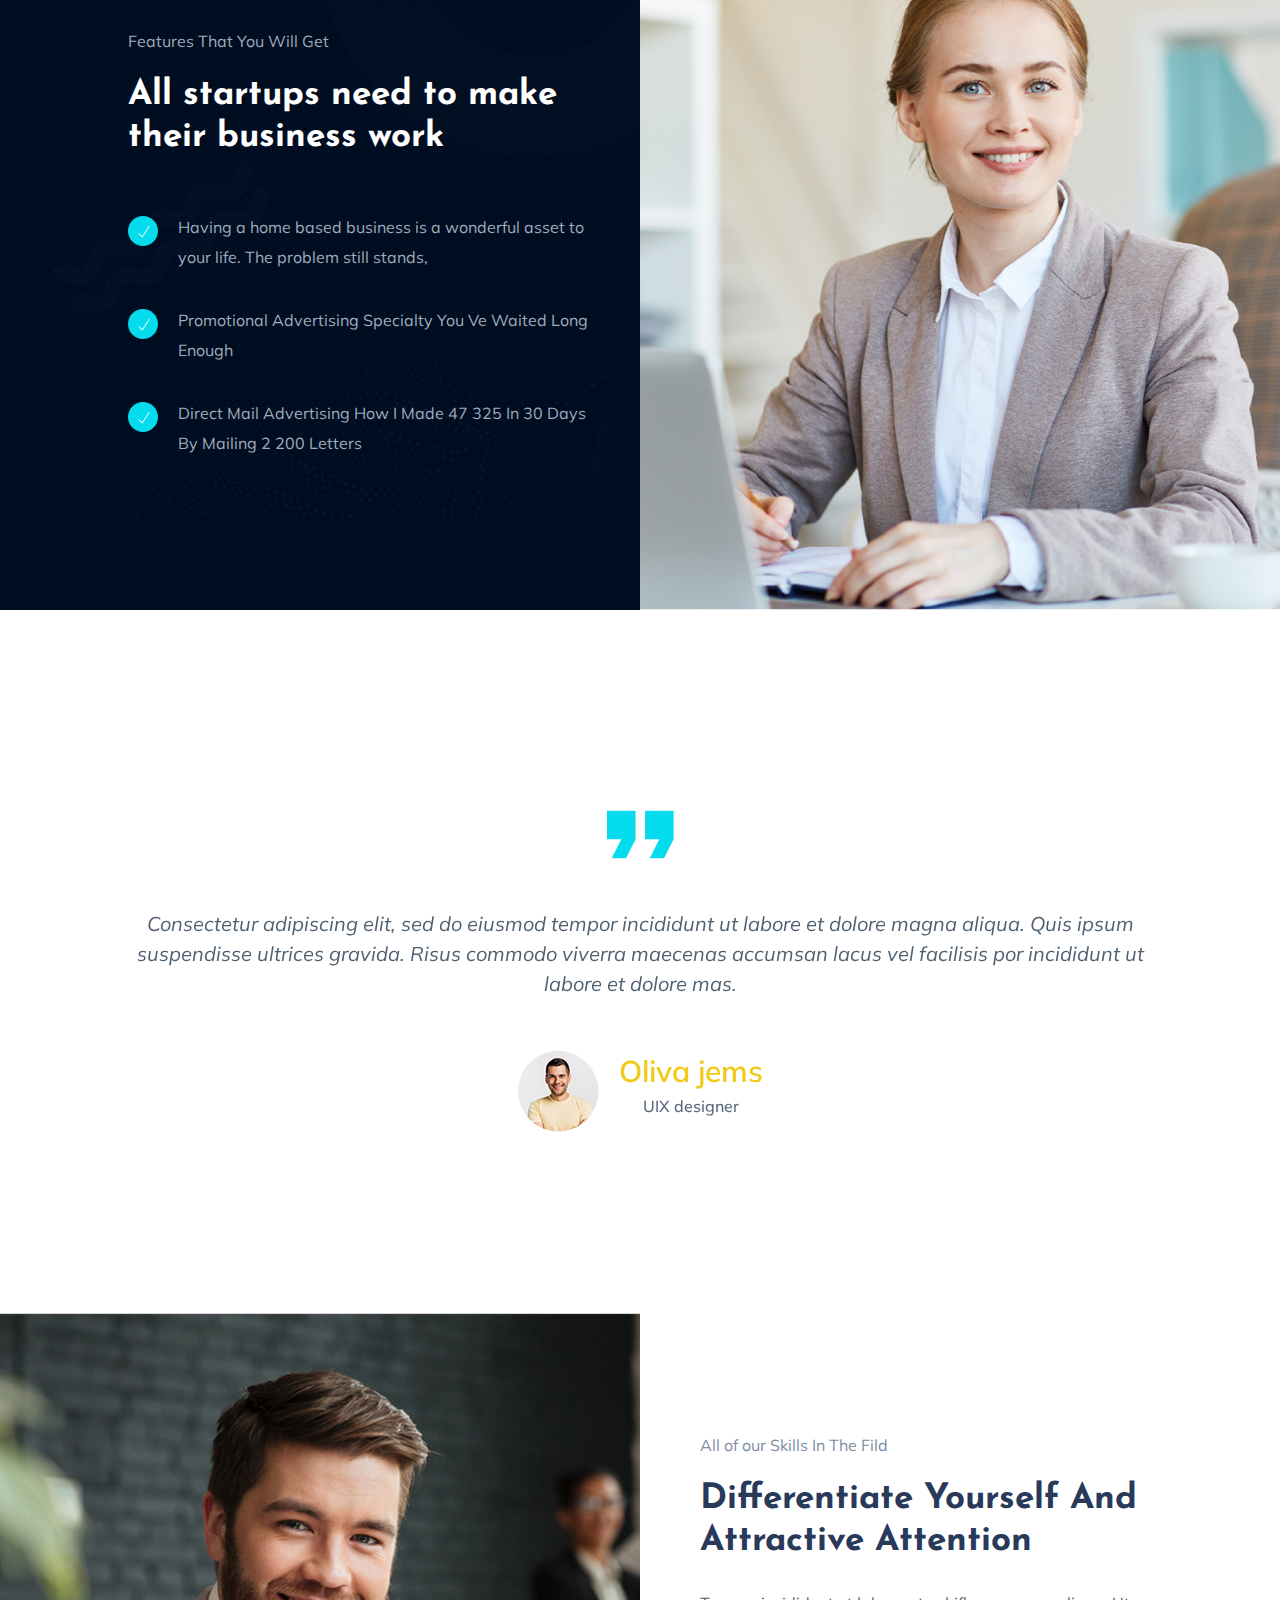
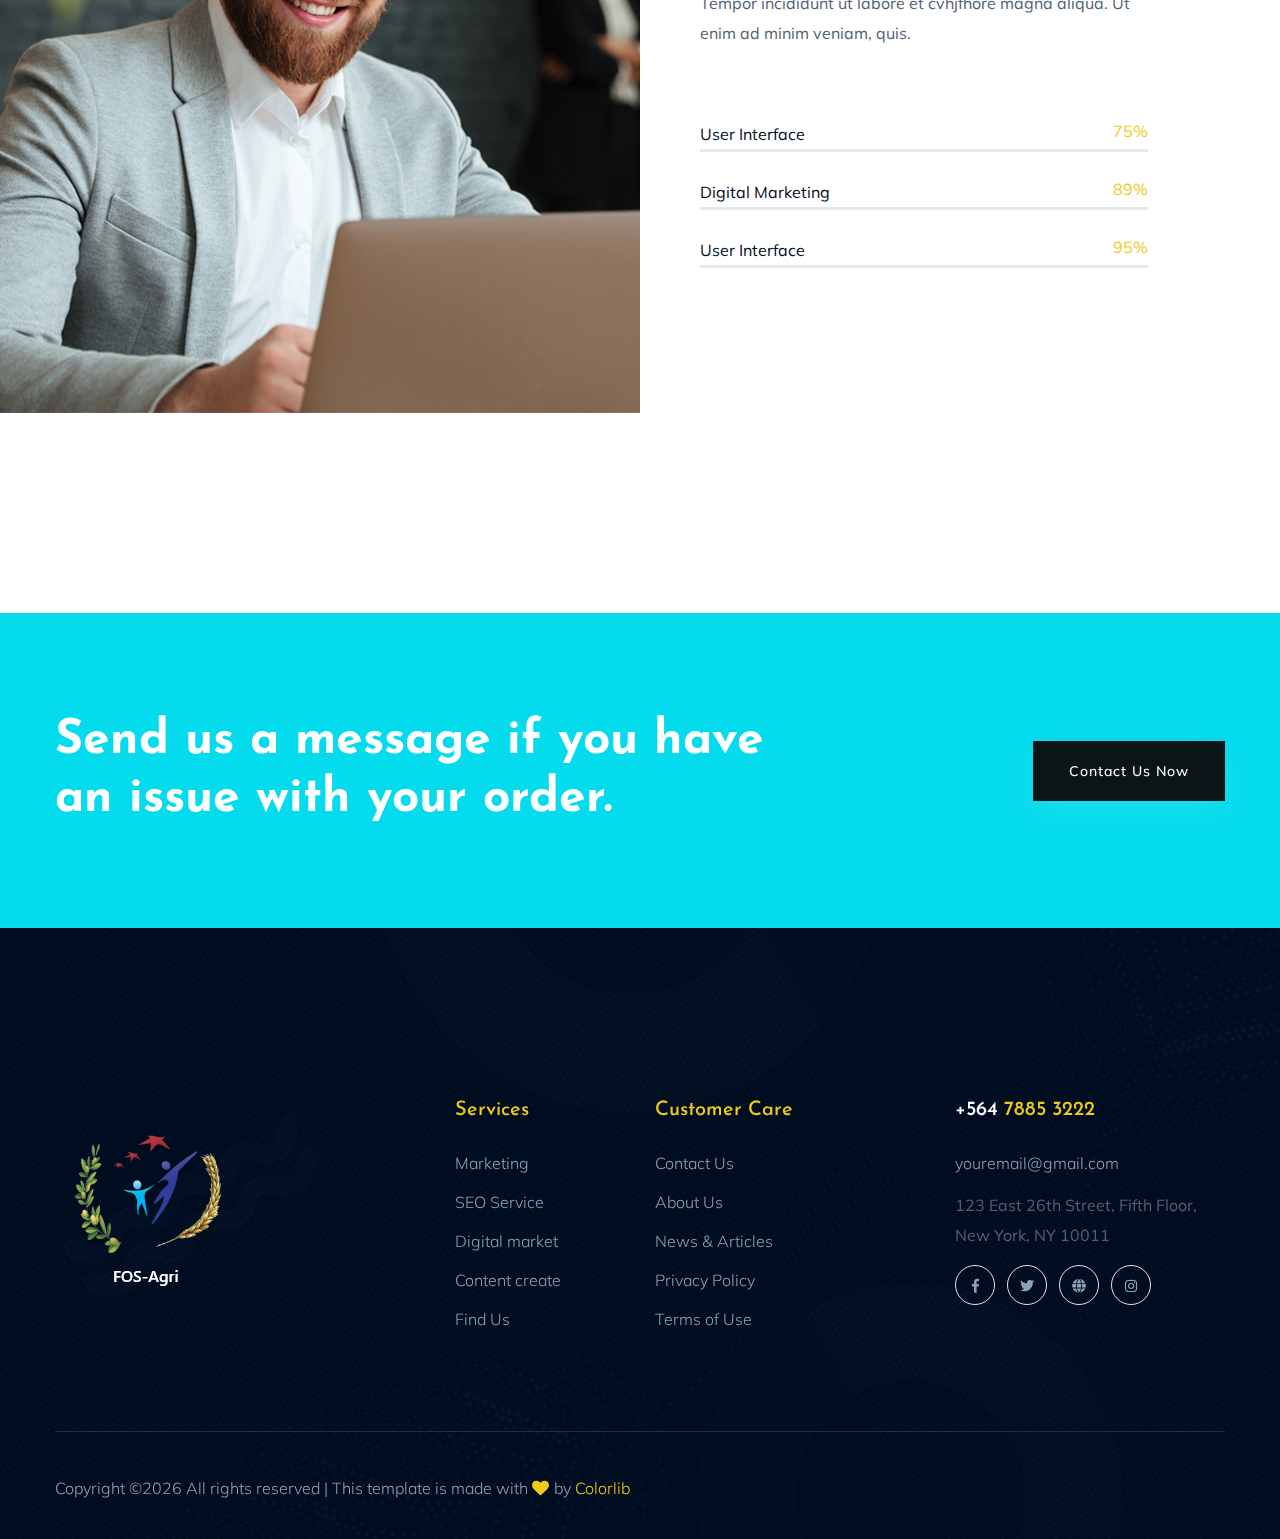
<file: about.html>
<!doctype html>
<html class="no-js" lang="zxx">
    <head>
        <meta charset="utf-8">
        <meta http-equiv="x-ua-compatible" content="ie=edge">
        <title>Startup HTML-5 Template </title>
        <meta name="description" content="">
        <meta name="viewport" content="width=device-width, initial-scale=1">
        <link rel="manifest" href="site.webmanifest">
		<link rel="shortcut icon" type="image/x-icon" href="assets/img/favicon.ico">

		<!-- CSS here -->
            <link rel="stylesheet" href="assets/css/bootstrap.min.css">
            <link rel="stylesheet" href="assets/css/owl.carousel.min.css">
            <link rel="stylesheet" href="assets/css/slicknav.css">
            <link rel="stylesheet" href="assets/css/flaticon.css">
            <link rel="stylesheet" href="assets/css/animate.min.css">
            <link rel="stylesheet" href="assets/css/magnific-popup.css">
            <link rel="stylesheet" href="assets/css/fontawesome-all.min.css">
            <link rel="stylesheet" href="assets/css/themify-icons.css">
            <link rel="stylesheet" href="assets/css/slick.css">
            <link rel="stylesheet" href="assets/css/nice-select.css">
            <link rel="stylesheet" href="assets/css/style.css">
   </head>

   <body>
    <!-- Preloader Start -->
    <div id="preloader-active">
        <div class="preloader d-flex align-items-center justify-content-center">
            <div class="preloader-inner position-relative">
                <div class="preloader-circle"></div>
                <div class="preloader-img pere-text">
                    <img src="assets/img/logo/loder.jpg" alt="">
                </div>
            </div>
        </div>
    </div>
    <!-- Preloader Start -->
    <header>
        <!-- Header Start -->
       <div class="header-area header_area header-transparent">
            <div class="main-header">
               <div class="header-bottom  header-sticky">
                    <div class="container-fluid">
                        <div class="row align-items-center">
                            <!-- Logo -->
                            <div class="col-xl-2 col-lg-1 col-md-1">
                                <div class="logo">
                                  <a href="index.html"><img src="assets/img/logo/logo.svg" alt=""></a>
                                </div>
                            </div>
                            <div class="col-xl-8 col-lg-8 col-md-8">
                                <!-- Main-menu -->
                                <div class="main-menu f-right d-none d-lg-block">
                                    <nav> 
                                        <ul id="navigation">                                                                                                                                     
                                            <li><a href="index.html">Home</a></li>
                                            <li><a href="about.html">About</a></li>
                                            <li><a href="services.html">Services</a></li>
                                            <li><a href="work.html">Works</a></li>
                                            <li><a href="blog.html">Blog</a>
                                                <ul class="submenu">
                                                    <li><a href="blog.html">Blog</a></li>
                                                    <li><a href="single-blog.html">Blog Details</a></li>
                                                </ul>
                                            </li>
                                            <li><a href="#">Pages</a>
                                                <ul class="submenu">
                                                    <li><a href="elements.html">Element</a></li>
                                                </ul>
                                            </li>
                                            <li><a href="contact.html">Contact</a></li>
                                        </ul>
                                    </nav>
                                </div>
                            </div>             
                            <div class="col-xl-2 col-lg-3 col-md-3">
                                <div class="header-right-btn f-right d-none d-lg-block">
                                    <a href="#" class="btn header-btn">Contact Now</a>
                                </div>
                            </div>
                            <!-- Mobile Menu -->
                            <div class="col-12">
                                <div class="mobile_menu d-block d-lg-none"></div>
                            </div>
                        </div>
                    </div>
               </div>
            </div>
       </div>
        <!-- Header End -->
    </header>
    <main>
        
        <!-- Hero Area Start -->
        <div class="hero-area hero-height2 d-flex align-items-center" data-background="assets/img/hero/h2_hero.jpg">
            <div class="container">
                <div class="row">
                    <div class="col-xl-12">
                        <div class="hero-cap text-center pt-100">
                            <h2>About us</h2>
                        </div>
                    </div>
                </div>
            </div>
        </div>
        <!-- Hero Area End -->
        <!-- About Details Start -->
        <div class="about-details-area section-padding2">
            <div class="container">
                <div class="row">
                    <div class="col-lg-4">
                        <div class="about-tittle">
                            <h2>About Us</h2>
                        </div>
                    </div>
                    <div class="col-lg-7">
                        <div class="about-details mb-50">
                            <p class="pear1">We believe that every project existing in digital world is a result of an idea and every idea has a cause. </p>
                            <p class="pear2">Amet, consectetur adipisicing elit, sed dosmod tempor didunt ut labore et dolor dfagna iqus ad minim veniam quis. sectetur adipisicing eld do eiusmod tempor didunt ut labore et dolore magna aliqus ad minim.</p>
                        </div>
                    </div>
                    <div class="col-lg-4">
                        <div class="about-tittle">
                            <h2>Mission</h2>
                        </div>
                    </div>
                    <div class="col-lg-7">
                        <div class="about-details">
                            <p class="pear1">We believe that every project existing in digital world is a result of an idea and every idea has a cause. </p>
                            <p class="pear2">Amet, consectetur adipisicing elit, sed dosmod tempor didunt ut labore et dolor dfagna iqus ad minim veniam quis. sectetur adipisicing eld do eiusmod tempor didunt ut labore et dolore magna aliqus ad minim.</p>
                            <p class="pear2">Amet, consectetur adipisicing elit, sed dosmod tempor didunt ut labore et dolor dfagna iqus ad minim veniam quis. sectetur adipisicing eld do eiusmod tempor didunt ut labore et dolore magna aliqus ad minim.</p>
                        </div>
                    </div>
                </div>
            </div>
        </div>
        <!-- About Details End -->
        <!--All startups Start -->
        <div class="all-starups-area fix">
            <!-- left Contents -->
            <div class="starups">
                <div class="starups-details">
                    <span>Features That You Will Get</span>
                    <h3>All startups need to make<br>their business work</h3>
                    <!-- Details -->
                    <div class="starups-list">
                        <ul>
                            <li>
                                <svg xmlns="http://www.w3.org/2000/svg" xmlns:xlink="http://www.w3.org/1999/xlink" width="30px" height="30px">
                                <path fill-rule="evenodd"  fill="rgb(4, 219, 236)" d="M15.000,0.000 C23.284,0.000 30.000,6.716 30.000,15.000 C30.000,23.284 23.284,30.000 15.000,30.000 C6.716,30.000 -0.000,23.284 -0.000,15.000 C-0.000,6.716 6.716,0.000 15.000,0.000 Z"/>
                                <text kerning="auto" font-family="themify" fill="rgb(255, 255, 255)" font-size="14px" x="9px" y="22.0320000000002px">&#58956;</text>
                                </svg>
                            </li>
                            <li>
                                <p>Having a home based business is a wonderful asset to your life. The problem still stands,</p>
                            </li>
                        </ul>
                        <ul>
                            <li>
                                <svg xmlns="http://www.w3.org/2000/svg" xmlns:xlink="http://www.w3.org/1999/xlink" width="30px" height="30px">
                                <path fill-rule="evenodd"  fill="rgb(4, 219, 236)" d="M15.000,0.000 C23.284,0.000 30.000,6.716 30.000,15.000 C30.000,23.284 23.284,30.000 15.000,30.000 C6.716,30.000 -0.000,23.284 -0.000,15.000 C-0.000,6.716 6.716,0.000 15.000,0.000 Z"/>
                                <text kerning="auto" font-family="themify" fill="rgb(255, 255, 255)" font-size="14px" x="9px" y="22.0320000000002px">&#58956;</text>
                                </svg>
                            </li>
                            <li>
                                <p>Promotional Advertising Specialty You Ve Waited Long Enough</p>
                            </li>
                        </ul>
                        <ul>
                            <li>
                                <svg xmlns="http://www.w3.org/2000/svg" xmlns:xlink="http://www.w3.org/1999/xlink" width="30px" height="30px">
                                <path fill-rule="evenodd"  fill="rgb(4, 219, 236)" d="M15.000,0.000 C23.284,0.000 30.000,6.716 30.000,15.000 C30.000,23.284 23.284,30.000 15.000,30.000 C6.716,30.000 -0.000,23.284 -0.000,15.000 C-0.000,6.716 6.716,0.000 15.000,0.000 Z"/>
                                <text kerning="auto" font-family="themify" fill="rgb(255, 255, 255)" font-size="14px" x="9px" y="22.0320000000002px">&#58956;</text>
                                </svg>
                            </li>
                            <li>
                                <p>Direct Mail Advertising How I Made 47 325 In 30 Days  By Mailing 2 200 Letters</p>
                            </li>
                        </ul>
                    </div>
                </div>
            </div>
            <!--Right Contents  -->
            <div class="starups-img"></div>
        </div>
        <!--All startups End -->
        <!-- Testimonial Start -->
        <div class="testimonial-area testimonial-padding">
            <div class="container ">
                <div class="row d-flex justify-content-center">
                    <div class="col-xl-11 col-lg-11 col-md-9">
                        <div class="h1-testimonial-active">
                            <!-- Single Testimonial -->
                            <div class="single-testimonial text-center">
                                    <!-- Testimonial Content -->
                                <div class="testimonial-caption ">
                                    <div class="testimonial-top-cap">
                                        <img src="assets/img/icon/testimonial.png" alt="">
                                        <p>Consectetur adipiscing elit, sed do eiusmod tempor incididunt ut labore et dolore magna aliqua. Quis ipsum suspendisse ultrices gravida. Risus commodo viverra maecenas accumsan lacus vel facilisis por incididunt ut labore et dolore mas. </p>
                                    </div>
                                    <!-- founder -->
                                    <div class="testimonial-founder d-flex align-items-center justify-content-center">
                                        <div class="founder-img">
                                            <img src="assets/img/testmonial/Homepage_testi.png" alt="">
                                        </div>
                                        <div class="founder-text">
                                            <span>Oliva jems</span>
                                            <p>UIX designer</p>
                                        </div>
                                    </div>
                                </div>
                            </div>
                            <!-- Single Testimonial -->
                            <div class="single-testimonial text-center">
                                    <!-- Testimonial Content -->
                                <div class="testimonial-caption ">
                                    <div class="testimonial-top-cap">
                                        <img src="assets/img/icon/testimonial.png" alt="">
                                        <p>Consectetur adipiscing elit, sed do eiusmod tempor incididunt ut labore et dolore magna aliqua. Quis ipsum suspendisse ultrices gravida. Risus commodo viverra maecenas accumsan lacus vel facilisis por incididunt ut labore et dolore mas. </p>
                                    </div>
                                    <!-- founder -->
                                    <div class="testimonial-founder d-flex align-items-center justify-content-center">
                                        <div class="founder-img">
                                            <img src="assets/img/testmonial/Homepage_testi.png" alt="">
                                        </div>
                                        <div class="founder-text">
                                            <span>Oliva jems</span>
                                            <p>UIX designer</p>
                                        </div>
                                    </div>
                                </div>
                            </div>
                        </div>
                    </div>
                </div>
            </div>
        </div>
        <!-- Testimonial End -->
        <!-- Visit Our Tailor Start -->
        <div class="visit-tailor-area fix visit-pt-200">
            <!--Right Contents  -->
            <div class="tailor-offers"></div>
            <!-- left Contents -->
            <div class="tailor-details">
                <span>All of our Skills In The Fild</span>
                <h3>Differentiate Yourself And <br>Attractive Attention</h3>
                <p>Tempor incididunt ut labore et cvhjfhore magna aliqua. Ut<br> enim ad minim veniam, quis.</p>
                    <!-- skill Start -->
                <div class="skill-ara">
                    <div class="skill">
                        <div class="single-skill">
                            <div class="progress-count">
                                <p>User Interface</p><span>75%</span>
                            </div>
                            <div class="progress">
                                <div class="progress-bar wow slideInLeft" data-wow-duration="1s" data-wow-delay=".5s" aria-valuenow="25" role="progressbar" style="width: 75%"  aria-valuemin="0" aria-valuemax="100"></div>
                            </div>
                        </div>
                        <div class="single-skill">
                            <div class="progress-count">
                                <p>Digital Marketing</p><span>89%</span>
                            </div>
                            <div class="progress">
                                <div class="progress-bar wow slideInLeft" data-wow-duration="1s" data-wow-delay=".7s" role="progressbar" style="width: 89%" aria-valuenow="25" aria-valuemin="0" aria-valuemax="100"></div>
                            </div>
                        </div>
                        <div class="single-skill">
                            <div class="progress-count">
                                <p>User Interface</p><span>95%</span>
                            </div>
                            <div class="progress">
                                <div class="progress-bar wow slideInLeft" data-wow-duration="1s" data-wow-delay=".6s" role="progressbar" style="width: 95%" aria-valuenow="25" aria-valuemin="0" aria-valuemax="100"></div>
                            </div>
                        </div>
                    </div>
                </div>
                <!-- skill End -->
            </div>

        </div>
        <!-- Visit Our Tailor End -->
        
        <!-- Want To Work Start -->
        <div class="wantToWork-area wantToWork-area2 w-padding2">
            <div class="container">
                <div class="row align-items-center justify-content-between">
                    <div class="col-xl-8 col-lg-8 col-md-8">
                        <div class="wantToWork-caption wantToWork-caption2">
                            <h2>Send us a message if you have an issue with your order.</h2>
                        </div>
                    </div>
                    <div class="col-xl-4 col-lg-4 col-md-4">
                        <a href="#" class="btn btn-black f-right">contact us now</a>
                    </div>
                </div>
            </div>
        </div>
        <!-- Want To Work End -->

    </main>
    <footer>
        <!-- Footer Start-->
        <div class="footer-area">
            <div class="container">
               <div class="footer-top footer-padding">
                    <div class="row justify-content-between">
                        <div class="col-xl-4 col-lg-4 col-md-4 col-sm-6">
                            <div class="single-footer-caption mb-50">
                                <div class="single-footer-caption mb-30">
                                    <!-- logo -->
                                    <div class="footer-logo">
                                        <a href="index.html"><img src="assets/img/logo/logo2_footer.png" alt=""></a>
                                    </div>
                                </div>
                            </div>
                        </div>
                        <div class="col-xl-2 col-lg-2 col-md-4 col-sm-6">
                            <div class="single-footer-caption mb-50">
                                <div class="footer-tittle">
                                    <h4>Services</h4>
                                    <ul>
                                        <li><a href="#">Marketing</a></li>
                                        <li><a href="#"> SEO Service</a></li>
                                        <li><a href="#">Digital market</a></li>
                                        <li><a href="#">Content create</a></li>
                                        <li><a href="#">Find Us</a></li>
                                    </ul>
                                </div>
                            </div>
                        </div>
                        <div class="col-xl-3 col-lg-3 col-md-4 col-sm-6">
                            <div class="single-footer-caption mb-50">
                                <div class="footer-tittle">
                                    <h4>Customer Care</h4>
                                    <ul>
                                        <li><a href="#">Contact Us</a></li>
                                        <li><a href="#">About Us</a></li>
                                        <li><a href="#">News & Articles</a></li>
                                        <li><a href="#">Privacy Policy</a></li>
                                        <li><a href="#"> Terms of Use</a></li>
                                    </ul>
                                </div>
                            </div>
                        </div>
                        <div class="col-xl-3 col-lg-3 col-md-4 col-sm-6">
                            <div class="single-footer-caption mb-50">
                                <div class="footer-tittle">
                                    <h4><span>+564</span> 7885 3222</h4>
                                    <ul>
                                        <li><a href="#">youremail@gmail.com</a></li>
                                    </ul>
                                    <p>123 East 26th Street, Fifth Floor, New York, NY 10011</p>
                                </div>
                                <!-- footer social -->
                                <div class="footer-social">
                                    <a href="#"><i class="fab fa-facebook-f"></i></a>
                                    <a href="#"><i class="fab fa-twitter"></i></a>
                                    <a href="#"><i class="fas fa-globe"></i></a>
                                    <a href="#"><i class="fab fa-instagram"></i></a>
                                </div>
                            </div>
                        </div>
                    </div>
               </div>
                <div class="footer-bottom">
                    <div class="row">
                        <div class="col-xl-12 ">
                            <div class="footer-copy-right">
                                <p><!-- Link back to Colorlib can't be removed. Template is licensed under CC BY 3.0. -->
  Copyright &copy;<script>document.write(new Date().getFullYear());</script> All rights reserved | This template is made with <i class="fa fa-heart" aria-hidden="true"></i> by <a href="https://colorlib.com" target="_blank">Colorlib</a>
  <!-- Link back to Colorlib can't be removed. Template is licensed under CC BY 3.0. --></p>
                            </div>
                        </div>
                    </div>
               </div>
            </div>
        </div>
        <!-- Footer End-->
    </footer>
    <!-- Scroll Up -->
    <div id="back-top" >
        <a title="Go to Top" href="#"> <i class="fas fa-level-up-alt"></i></a>
    </div>


    <!-- JS here -->
		<!-- All JS Custom Plugins Link Here here -->
        <script src="./assets/js/vendor/modernizr-3.5.0.min.js"></script>
		<!-- Jquery, Popper, Bootstrap -->
		<script src="./assets/js/vendor/jquery-1.12.4.min.js"></script>
        <script src="./assets/js/popper.min.js"></script>
        <script src="./assets/js/bootstrap.min.js"></script>
	    <!-- Jquery Mobile Menu -->
        <script src="./assets/js/jquery.slicknav.min.js"></script>

		<!-- Jquery Slick , Owl-Carousel Plugins -->
        <script src="./assets/js/owl.carousel.min.js"></script>
        <script src="./assets/js/slick.min.js"></script>
		<!-- One Page, Animated-HeadLin -->
        <script src="./assets/js/wow.min.js"></script>
		<script src="./assets/js/animated.headline.js"></script>
        <script src="./assets/js/jquery.magnific-popup.js"></script>

		<!-- Nice-select, sticky -->
        <script src="./assets/js/jquery.nice-select.min.js"></script>
		<script src="./assets/js/jquery.sticky.js"></script>
        
        <!-- contact js -->
        <script src="./assets/js/contact.js"></script>
        <script src="./assets/js/jquery.form.js"></script>
        <script src="./assets/js/jquery.validate.min.js"></script>
        <script src="./assets/js/mail-script.js"></script>
        <script src="./assets/js/jquery.ajaxchimp.min.js"></script>
        
		<!-- Jquery Plugins, main Jquery -->	
        <script src="./assets/js/plugins.js"></script>
        <script src="./assets/js/main.js"></script>
        
    </body>
</html>
</file>
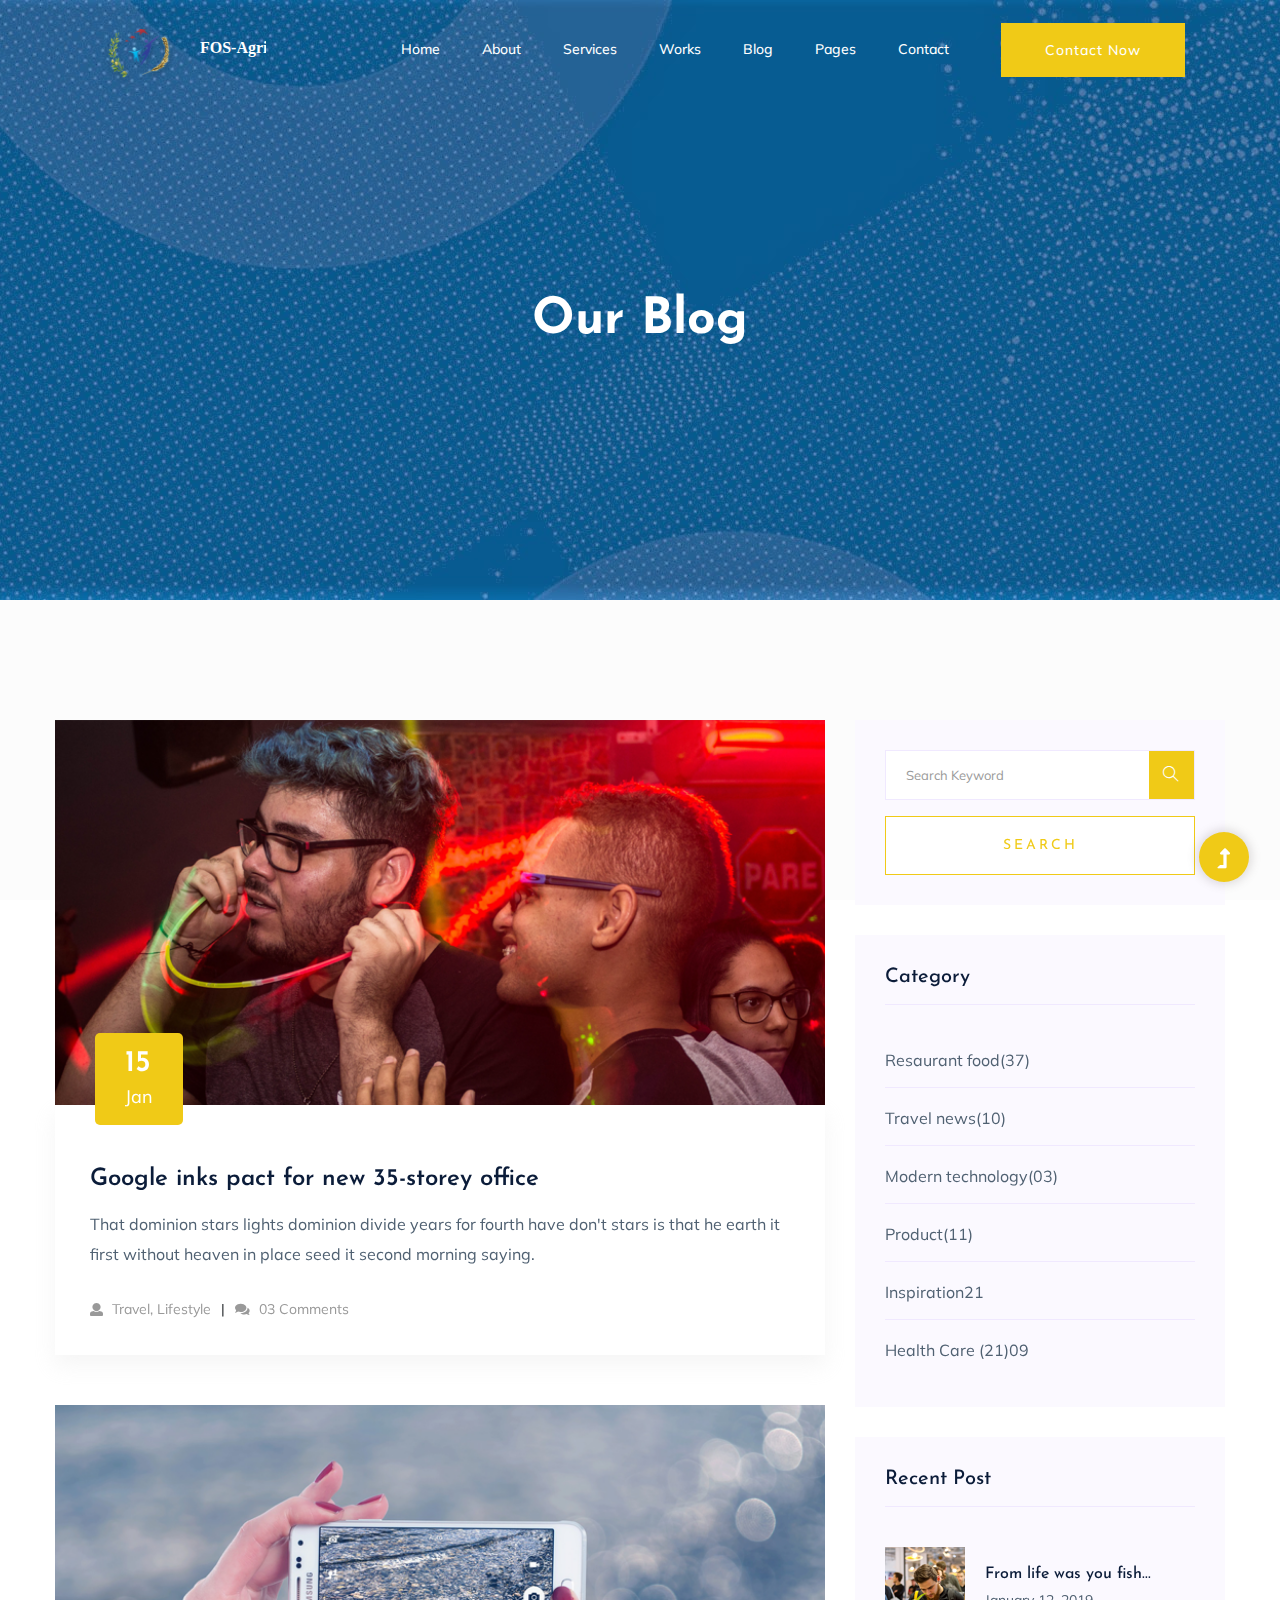
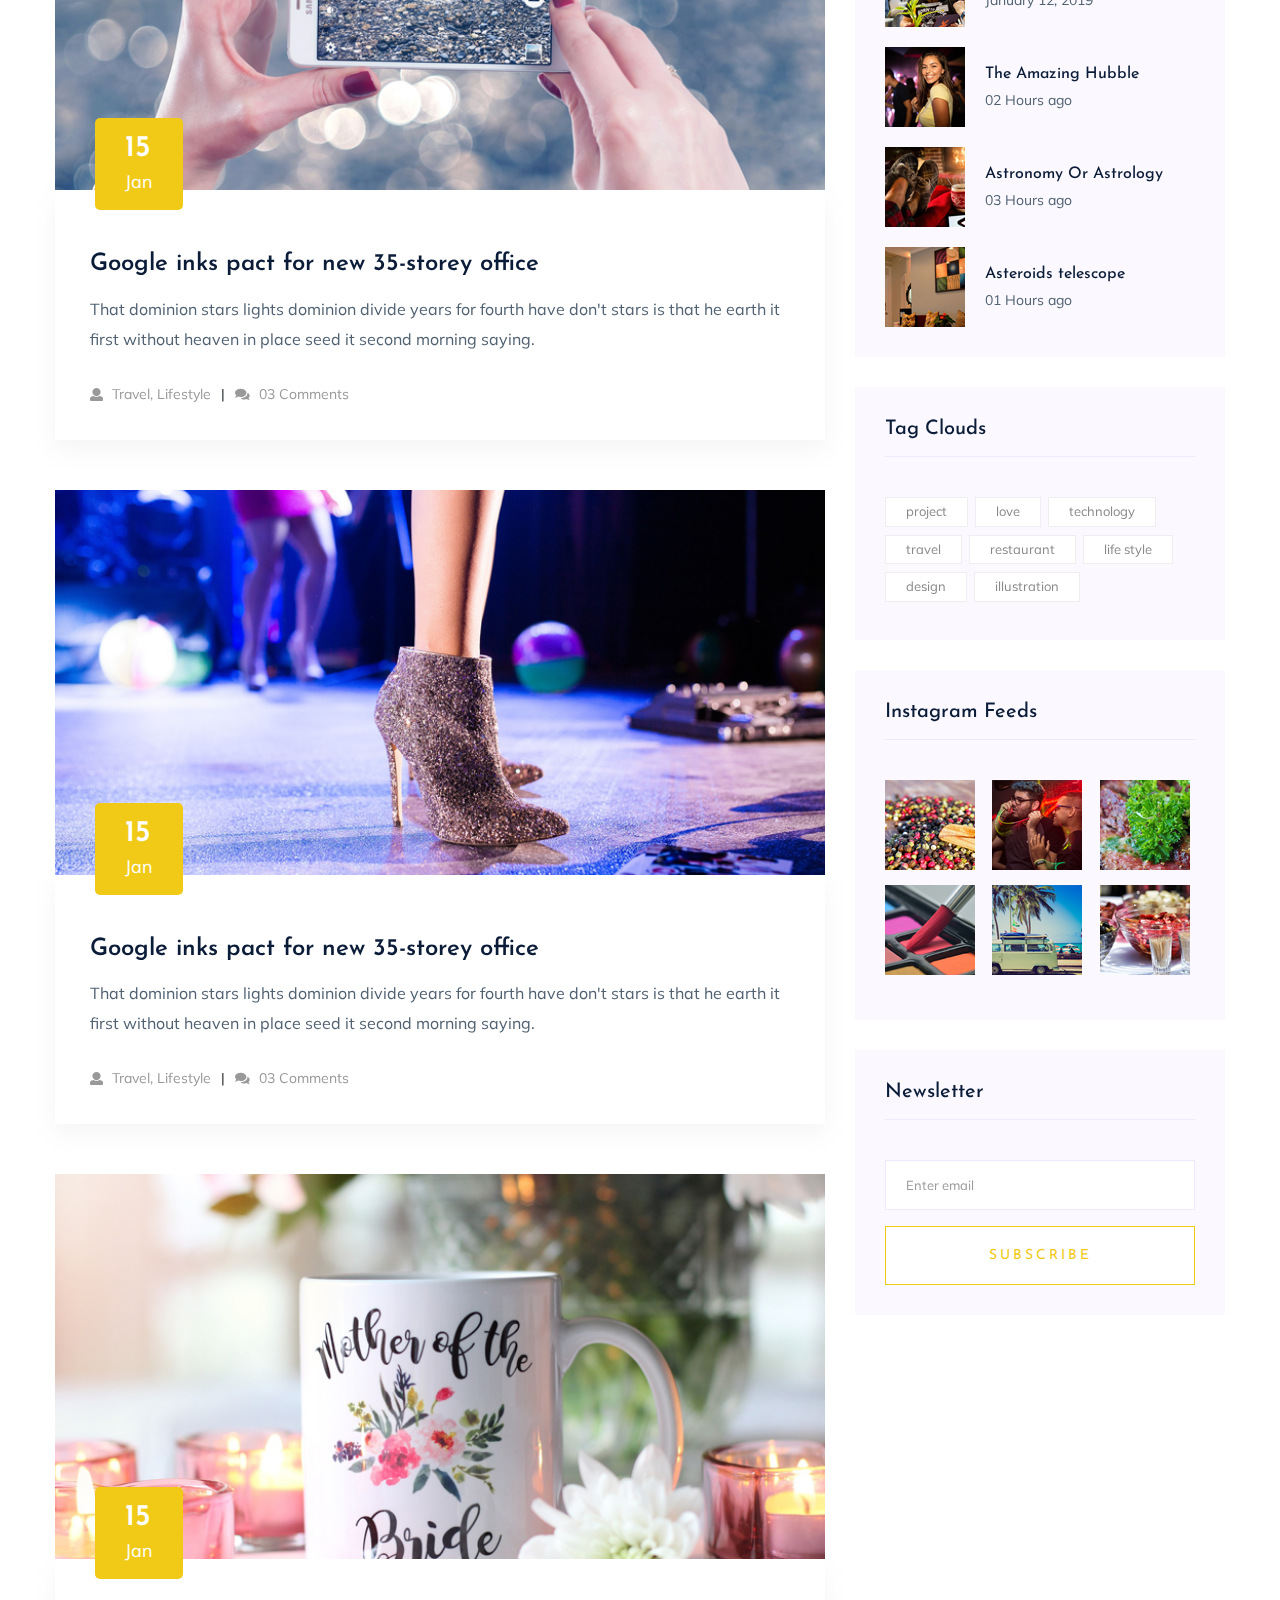
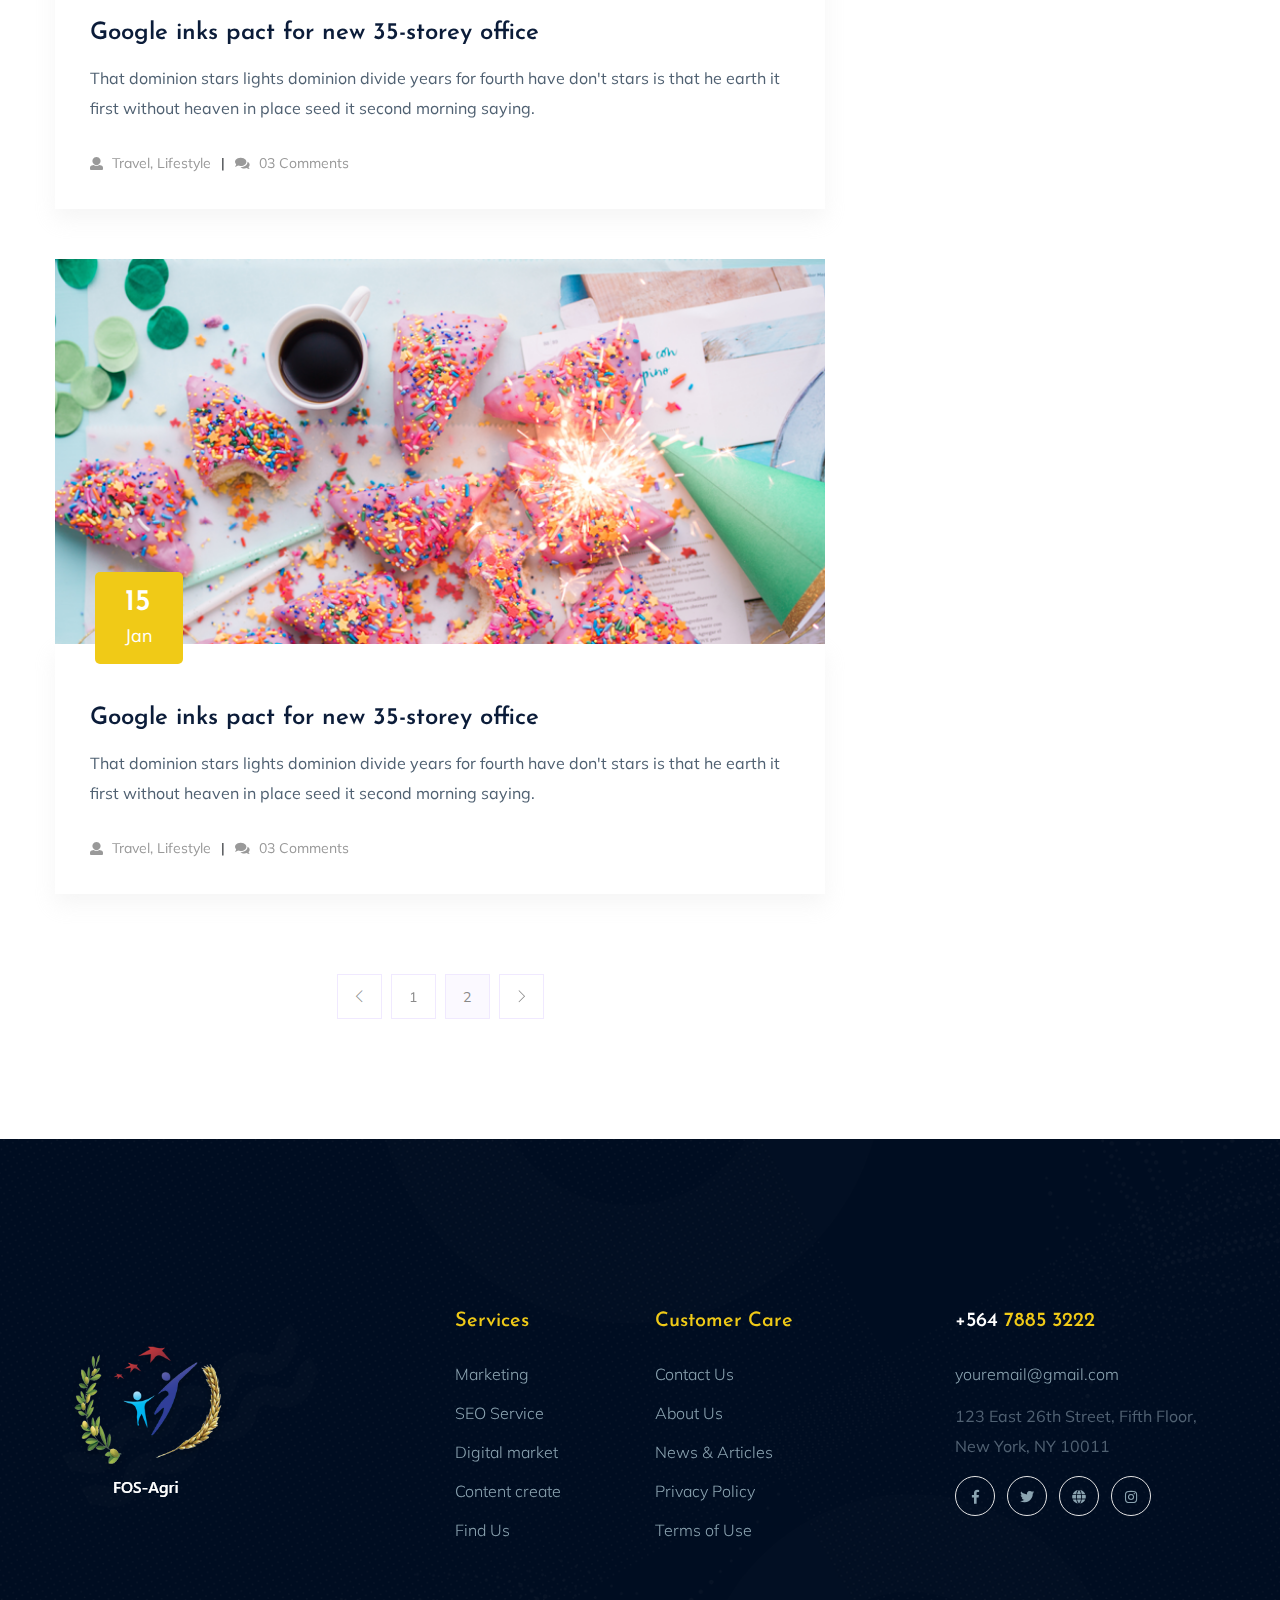
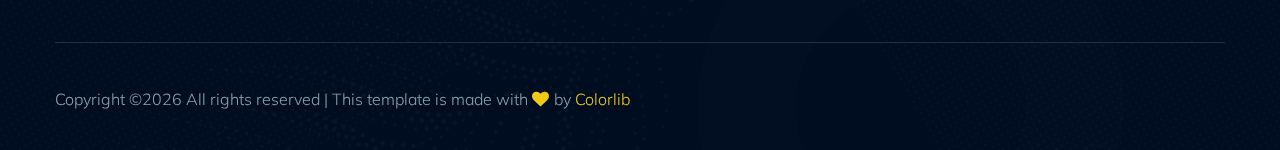
<file: blog.html>
<!doctype html>
<html class="no-js" lang="zxx">

<head>
    <meta charset="utf-8">
    <meta http-equiv="x-ua-compatible" content="ie=edge">
    <title>Startup HTML-5 Template </title>
    <meta name="description" content="">
    <meta name="viewport" content="width=device-width, initial-scale=1">
    <link rel="shortcut icon" type="image/x-icon" href="assets/img/favicon.ico">

    <!-- CSS here -->
        <link rel="stylesheet" href="assets/css/bootstrap.min.css">
        <link rel="stylesheet" href="assets/css/owl.carousel.min.css">
        <link rel="stylesheet" href="assets/css/slicknav.css">
        <link rel="stylesheet" href="assets/css/animate.min.css">
        <link rel="stylesheet" href="assets/css/magnific-popup.css">
        <link rel="stylesheet" href="assets/css/fontawesome-all.min.css">
        <link rel="stylesheet" href="assets/css/themify-icons.css">
        <link rel="stylesheet" href="assets/css/themify-icons.css">
        <link rel="stylesheet" href="assets/css/slick.css">
        <link rel="stylesheet" href="assets/css/nice-select.css">
        <link rel="stylesheet" href="assets/css/style.css">
        <link rel="stylesheet" href="assets/css/responsive.css">
</head>

<body>
    <!-- Preloader Start -->
    <div id="preloader-active">
        <div class="preloader d-flex align-items-center justify-content-center">
            <div class="preloader-inner position-relative">
                <div class="preloader-circle"></div>
                <div class="preloader-img pere-text">
                    <img src="assets/img/logo/loder.jpg" alt="">
                </div>
            </div>
        </div>
    </div>
    <!-- Preloader Start -->
    <header>
        <!-- Header Start -->
    <div class="header-area header_area header-transparent">
            <div class="main-header">
            <div class="header-bottom  header-sticky">
                    <div class="container-fluid">
                        <div class="row align-items-center">
                            <!-- Logo -->
                            <div class="col-xl-2 col-lg-1 col-md-1">
                                <div class="logo">
                                <a href="index.html"><img src="assets/img/logo/logo.svg" alt=""></a>
                                </div>
                            </div>
                            <div class="col-xl-8 col-lg-8 col-md-8">
                                <!-- Main-menu -->
                                <div class="main-menu f-right d-none d-lg-block">
                                    <nav> 
                                        <ul id="navigation">                                                                                                                                     
                                            <li><a href="index.html">Home</a></li>
                                            <li><a href="about.html">About</a></li>
                                            <li><a href="services.html">Services</a></li>
                                            <li><a href="work.html">Works</a></li>
                                            <li><a href="blog.html">Blog</a>
                                                <ul class="submenu">
                                                    <li><a href="blog.html">Blog</a></li>
                                                    <li><a href="single-blog.html">Blog Details</a></li>
                                                </ul>
                                            </li>
                                            <li><a href="#">Pages</a>
                                                <ul class="submenu">
                                                    <li><a href="elements.html">Element</a></li>
                                                </ul>
                                            </li>
                                            <li><a href="contact.html">Contact</a></li>
                                        </ul>
                                    </nav>
                                </div>
                            </div>             
                            <div class="col-xl-2 col-lg-3 col-md-3">
                                <div class="header-right-btn f-right d-none d-lg-block">
                                    <a href="#" class="btn header-btn">Contact Now</a>
                                </div>
                            </div>
                            <!-- Mobile Menu -->
                            <div class="col-12">
                                <div class="mobile_menu d-block d-lg-none"></div>
                            </div>
                        </div>
                    </div>
            </div>
            </div>
    </div>
        <!-- Header End -->
    </header>
    <main>
        <!-- Hero Area Start -->
        <div class="hero-area hero-height2 d-flex align-items-center" data-background="assets/img/hero/h2_hero.jpg">
            <div class="container">
                <div class="row">
                    <div class="col-xl-12">
                        <div class="hero-cap text-center pt-50">
                            <h2>Our Blog</h2>
                        </div>
                    </div>
                </div>
            </div>
        </div>
        <!-- Hero Area End -->
        <!--================Blog Area =================-->
        <section class="blog_area section-padding">
            <div class="container">
                <div class="row">
                    <div class="col-lg-8 mb-5 mb-lg-0">
                        <div class="blog_left_sidebar">
                            <article class="blog_item">
                                <div class="blog_item_img">
                                    <img class="card-img rounded-0" src="assets/img/blog/single_blog_1.png" alt="">
                                    <a href="#" class="blog_item_date">
                                        <h3>15</h3>
                                        <p>Jan</p>
                                    </a>
                                </div>

                                <div class="blog_details">
                                    <a class="d-inline-block" href="single-blog.html">
                                        <h2>Google inks pact for new 35-storey office</h2>
                                    </a>
                                    <p>That dominion stars lights dominion divide years for fourth have don't stars is that
                                        he earth it first without heaven in place seed it second morning saying.</p>
                                    <ul class="blog-info-link">
                                        <li><a href="#"><i class="fa fa-user"></i> Travel, Lifestyle</a></li>
                                        <li><a href="#"><i class="fa fa-comments"></i> 03 Comments</a></li>
                                    </ul>
                                </div>
                            </article>

                            <article class="blog_item">
                                <div class="blog_item_img">
                                    <img class="card-img rounded-0" src="assets/img/blog/single_blog_2.png" alt="">
                                    <a href="#" class="blog_item_date">
                                        <h3>15</h3>
                                        <p>Jan</p>
                                    </a>
                                </div>

                                <div class="blog_details">
                                    <a class="d-inline-block" href="single-blog.html">
                                        <h2>Google inks pact for new 35-storey office</h2>
                                    </a>
                                    <p>That dominion stars lights dominion divide years for fourth have don't stars is that
                                        he earth it first without heaven in place seed it second morning saying.</p>
                                    <ul class="blog-info-link">
                                        <li><a href="#"><i class="fa fa-user"></i> Travel, Lifestyle</a></li>
                                        <li><a href="#"><i class="fa fa-comments"></i> 03 Comments</a></li>
                                    </ul>
                                </div>
                            </article>

                            <article class="blog_item">
                                <div class="blog_item_img">
                                    <img class="card-img rounded-0" src="assets/img/blog/single_blog_3.png" alt="">
                                    <a href="#" class="blog_item_date">
                                        <h3>15</h3>
                                        <p>Jan</p>
                                    </a>
                                </div>

                                <div class="blog_details">
                                    <a class="d-inline-block" href="single-blog.html">
                                        <h2>Google inks pact for new 35-storey office</h2>
                                    </a>
                                    <p>That dominion stars lights dominion divide years for fourth have don't stars is that
                                        he earth it first without heaven in place seed it second morning saying.</p>
                                    <ul class="blog-info-link">
                                        <li><a href="#"><i class="fa fa-user"></i> Travel, Lifestyle</a></li>
                                        <li><a href="#"><i class="fa fa-comments"></i> 03 Comments</a></li>
                                    </ul>
                                </div>
                            </article>

                            <article class="blog_item">
                                <div class="blog_item_img">
                                    <img class="card-img rounded-0" src="assets/img/blog/single_blog_4.png" alt="">
                                    <a href="#" class="blog_item_date">
                                        <h3>15</h3>
                                        <p>Jan</p>
                                    </a>
                                </div>

                                <div class="blog_details">
                                    <a class="d-inline-block" href="single-blog.html">
                                        <h2>Google inks pact for new 35-storey office</h2>
                                    </a>
                                    <p>That dominion stars lights dominion divide years for fourth have don't stars is that
                                        he earth it first without heaven in place seed it second morning saying.</p>
                                    <ul class="blog-info-link">
                                        <li><a href="#"><i class="fa fa-user"></i> Travel, Lifestyle</a></li>
                                        <li><a href="#"><i class="fa fa-comments"></i> 03 Comments</a></li>
                                    </ul>
                                </div>
                            </article>

                            <article class="blog_item">
                                <div class="blog_item_img">
                                    <img class="card-img rounded-0" src="assets/img/blog/single_blog_5.png" alt="">
                                    <a href="#" class="blog_item_date">
                                        <h3>15</h3>
                                        <p>Jan</p>
                                    </a>
                                </div>

                                <div class="blog_details">
                                    <a class="d-inline-block" href="single-blog.html">
                                        <h2>Google inks pact for new 35-storey office</h2>
                                    </a>
                                    <p>That dominion stars lights dominion divide years for fourth have don't stars is that
                                        he earth it first without heaven in place seed it second morning saying.</p>
                                    <ul class="blog-info-link">
                                        <li><a href="#"><i class="fa fa-user"></i> Travel, Lifestyle</a></li>
                                        <li><a href="#"><i class="fa fa-comments"></i> 03 Comments</a></li>
                                    </ul>
                                </div>
                            </article>

                            <nav class="blog-pagination justify-content-center d-flex">
                                <ul class="pagination">
                                    <li class="page-item">
                                        <a href="#" class="page-link" aria-label="Previous">
                                            <i class="ti-angle-left"></i>
                                        </a>
                                    </li>
                                    <li class="page-item">
                                        <a href="#" class="page-link">1</a>
                                    </li>
                                    <li class="page-item active">
                                        <a href="#" class="page-link">2</a>
                                    </li>
                                    <li class="page-item">
                                        <a href="#" class="page-link" aria-label="Next">
                                            <i class="ti-angle-right"></i>
                                        </a>
                                    </li>
                                </ul>
                            </nav>
                        </div>
                    </div>
                    <div class="col-lg-4">
                        <div class="blog_right_sidebar">
                            <aside class="single_sidebar_widget search_widget">
                                <form action="#">
                                    <div class="form-group">
                                        <div class="input-group mb-3">
                                            <input type="text" class="form-control" placeholder='Search Keyword'
                                                onfocus="this.placeholder = ''"
                                                onblur="this.placeholder = 'Search Keyword'">
                                            <div class="input-group-append">
                                                <button class="btns" type="button"><i class="ti-search"></i></button>
                                            </div>
                                        </div>
                                    </div>
                                    <button class="button rounded-0 primary-bg text-white w-100 btn_1 boxed-btn"
                                        type="submit">Search</button>
                                </form>
                            </aside>

                            <aside class="single_sidebar_widget post_category_widget">
                                <h4 class="widget_title">Category</h4>
                                <ul class="list cat-list">
                                    <li>
                                        <a href="#" class="d-flex">
                                            <p>Resaurant food</p>
                                            <p>(37)</p>
                                        </a>
                                    </li>
                                    <li>
                                        <a href="#" class="d-flex">
                                            <p>Travel news</p>
                                            <p>(10)</p>
                                        </a>
                                    </li>
                                    <li>
                                        <a href="#" class="d-flex">
                                            <p>Modern technology</p>
                                            <p>(03)</p>
                                        </a>
                                    </li>
                                    <li>
                                        <a href="#" class="d-flex">
                                            <p>Product</p>
                                            <p>(11)</p>
                                        </a>
                                    </li>
                                    <li>
                                        <a href="#" class="d-flex">
                                            <p>Inspiration</p>
                                            <p>21</p>
                                        </a>
                                    </li>
                                    <li>
                                        <a href="#" class="d-flex">
                                            <p>Health Care (21)</p>
                                            <p>09</p>
                                        </a>
                                    </li>
                                </ul>
                            </aside>

                            <aside class="single_sidebar_widget popular_post_widget">
                                <h3 class="widget_title">Recent Post</h3>
                                <div class="media post_item">
                                    <img src="assets/img/post/post_1.png" alt="post">
                                    <div class="media-body">
                                        <a href="single-blog.html">
                                            <h3>From life was you fish...</h3>
                                        </a>
                                        <p>January 12, 2019</p>
                                    </div>
                                </div>
                                <div class="media post_item">
                                    <img src="assets/img/post/post_2.png" alt="post">
                                    <div class="media-body">
                                        <a href="single-blog.html">
                                            <h3>The Amazing Hubble</h3>
                                        </a>
                                        <p>02 Hours ago</p>
                                    </div>
                                </div>
                                <div class="media post_item">
                                    <img src="assets/img/post/post_3.png" alt="post">
                                    <div class="media-body">
                                        <a href="single-blog.html">
                                            <h3>Astronomy Or Astrology</h3>
                                        </a>
                                        <p>03 Hours ago</p>
                                    </div>
                                </div>
                                <div class="media post_item">
                                    <img src="assets/img/post/post_4.png" alt="post">
                                    <div class="media-body">
                                        <a href="single-blog.html">
                                            <h3>Asteroids telescope</h3>
                                        </a>
                                        <p>01 Hours ago</p>
                                    </div>
                                </div>
                            </aside>
                            <aside class="single_sidebar_widget tag_cloud_widget">
                                <h4 class="widget_title">Tag Clouds</h4>
                                <ul class="list">
                                    <li>
                                        <a href="#">project</a>
                                    </li>
                                    <li>
                                        <a href="#">love</a>
                                    </li>
                                    <li>
                                        <a href="#">technology</a>
                                    </li>
                                    <li>
                                        <a href="#">travel</a>
                                    </li>
                                    <li>
                                        <a href="#">restaurant</a>
                                    </li>
                                    <li>
                                        <a href="#">life style</a>
                                    </li>
                                    <li>
                                        <a href="#">design</a>
                                    </li>
                                    <li>
                                        <a href="#">illustration</a>
                                    </li>
                                </ul>
                            </aside>

                            <aside class="single_sidebar_widget instagram_feeds">
                                <h4 class="widget_title">Instagram Feeds</h4>
                                <ul class="instagram_row flex-wrap">
                                    <li>
                                        <a href="#">
                                            <img class="img-fluid" src="assets/img/post/post_5.png" alt="">
                                        </a>
                                    </li>
                                    <li>
                                        <a href="#">
                                            <img class="img-fluid" src="assets/img/post/post_6.png" alt="">
                                        </a>
                                    </li>
                                    <li>
                                        <a href="#">
                                            <img class="img-fluid" src="assets/img/post/post_7.png" alt="">
                                        </a>
                                    </li>
                                    <li>
                                        <a href="#">
                                            <img class="img-fluid" src="assets/img/post/post_8.png" alt="">
                                        </a>
                                    </li>
                                    <li>
                                        <a href="#">
                                            <img class="img-fluid" src="assets/img/post/post_9.png" alt="">
                                        </a>
                                    </li>
                                    <li>
                                        <a href="#">
                                            <img class="img-fluid" src="assets/img/post/post_10.png" alt="">
                                        </a>
                                    </li>
                                </ul>
                            </aside>


                            <aside class="single_sidebar_widget newsletter_widget">
                                <h4 class="widget_title">Newsletter</h4>

                                <form action="#">
                                    <div class="form-group">
                                        <input type="email" class="form-control" onfocus="this.placeholder = ''"
                                            onblur="this.placeholder = 'Enter email'" placeholder='Enter email' required>
                                    </div>
                                    <button class="button rounded-0 primary-bg text-white w-100 btn_1 boxed-btn"
                                        type="submit">Subscribe</button>
                                </form>
                            </aside>
                        </div>
                    </div>
                </div>
            </div>
        </section>
        <!--================Blog Area =================-->
    </main>
    <footer>
        <!-- Footer Start-->
        <div class="footer-area">
            <div class="container">
               <div class="footer-top footer-padding">
                    <div class="row justify-content-between">
                        <div class="col-xl-4 col-lg-4 col-md-4 col-sm-6">
                            <div class="single-footer-caption mb-50">
                                <div class="single-footer-caption mb-30">
                                    <!-- logo -->
                                    <div class="footer-logo">
                                        <a href="index.html"><img src="assets/img/logo/logo2_footer.png" alt=""></a>
                                    </div>
                                </div>
                            </div>
                        </div>
                        <div class="col-xl-2 col-lg-2 col-md-4 col-sm-6">
                            <div class="single-footer-caption mb-50">
                                <div class="footer-tittle">
                                    <h4>Services</h4>
                                    <ul>
                                        <li><a href="#">Marketing</a></li>
                                        <li><a href="#"> SEO Service</a></li>
                                        <li><a href="#">Digital market</a></li>
                                        <li><a href="#">Content create</a></li>
                                        <li><a href="#">Find Us</a></li>
                                    </ul>
                                </div>
                            </div>
                        </div>
                        <div class="col-xl-3 col-lg-3 col-md-4 col-sm-6">
                            <div class="single-footer-caption mb-50">
                                <div class="footer-tittle">
                                    <h4>Customer Care</h4>
                                    <ul>
                                        <li><a href="#">Contact Us</a></li>
                                        <li><a href="#">About Us</a></li>
                                        <li><a href="#">News & Articles</a></li>
                                        <li><a href="#">Privacy Policy</a></li>
                                        <li><a href="#"> Terms of Use</a></li>
                                    </ul>
                                </div>
                            </div>
                        </div>
                        <div class="col-xl-3 col-lg-3 col-md-4 col-sm-6">
                            <div class="single-footer-caption mb-50">
                                <div class="footer-tittle">
                                    <h4><span>+564</span> 7885 3222</h4>
                                    <ul>
                                        <li><a href="#">youremail@gmail.com</a></li>
                                    </ul>
                                    <p>123 East 26th Street, Fifth Floor, New York, NY 10011</p>
                                </div>
                                <!-- footer social -->
                                <div class="footer-social">
                                    <a href="#"><i class="fab fa-facebook-f"></i></a>
                                    <a href="#"><i class="fab fa-twitter"></i></a>
                                    <a href="#"><i class="fas fa-globe"></i></a>
                                    <a href="#"><i class="fab fa-instagram"></i></a>
                                </div>
                            </div>
                        </div>
                    </div>
               </div>
                <div class="footer-bottom">
                    <div class="row">
                        <div class="col-xl-12 ">
                            <div class="footer-copy-right">
                                <p><!-- Link back to Colorlib can't be removed. Template is licensed under CC BY 3.0. -->
  Copyright &copy;<script>document.write(new Date().getFullYear());</script> All rights reserved | This template is made with <i class="fa fa-heart" aria-hidden="true"></i> by <a href="https://colorlib.com" target="_blank">Colorlib</a>
  <!-- Link back to Colorlib can't be removed. Template is licensed under CC BY 3.0. --></p>
                            </div>
                        </div>
                    </div>
               </div>
            </div>
        </div>
        <!-- Footer End-->
    </footer>
    <!-- Scroll Up -->
    <div id="back-top" >
        <a title="Go to Top" href="#"> <i class="fas fa-level-up-alt"></i></a>
    </div>

<!-- JS here -->
	
		<!-- All JS Custom Plugins Link Here here -->
        <script src="./assets/js/vendor/modernizr-3.5.0.min.js"></script>
		<!-- Jquery, Popper, Bootstrap -->
		<script src="./assets/js/vendor/jquery-1.12.4.min.js"></script>
        <script src="./assets/js/popper.min.js"></script>
        <script src="./assets/js/bootstrap.min.js"></script>
	    <!-- Jquery Mobile Menu -->
        <script src="./assets/js/jquery.slicknav.min.js"></script>

		<!-- Jquery Slick , Owl-Carousel Plugins -->
        <script src="./assets/js/owl.carousel.min.js"></script>
        <script src="./assets/js/slick.min.js"></script>
		<!-- One Page, Animated-HeadLin -->
        <script src="./assets/js/wow.min.js"></script>
		<script src="./assets/js/animated.headline.js"></script>
		
		<!-- Nice-select, sticky -->
        <script src="./assets/js/jquery.nice-select.min.js"></script>
		<script src="./assets/js/jquery.sticky.js"></script>
        <script src="./assets/js/jquery.magnific-popup.js"></script>

        <!-- contact js -->
        <script src="./assets/js/contact.js"></script>
        <script src="./assets/js/jquery.form.js"></script>
        <script src="./assets/js/jquery.validate.min.js"></script>
        <script src="./assets/js/mail-script.js"></script>
        <script src="./assets/js/jquery.ajaxchimp.min.js"></script>
        
		<!-- Jquery Plugins, main Jquery -->	
        <script src="./assets/js/plugins.js"></script>
        <script src="./assets/js/main.js"></script>
        
</body>
</html>
</file>
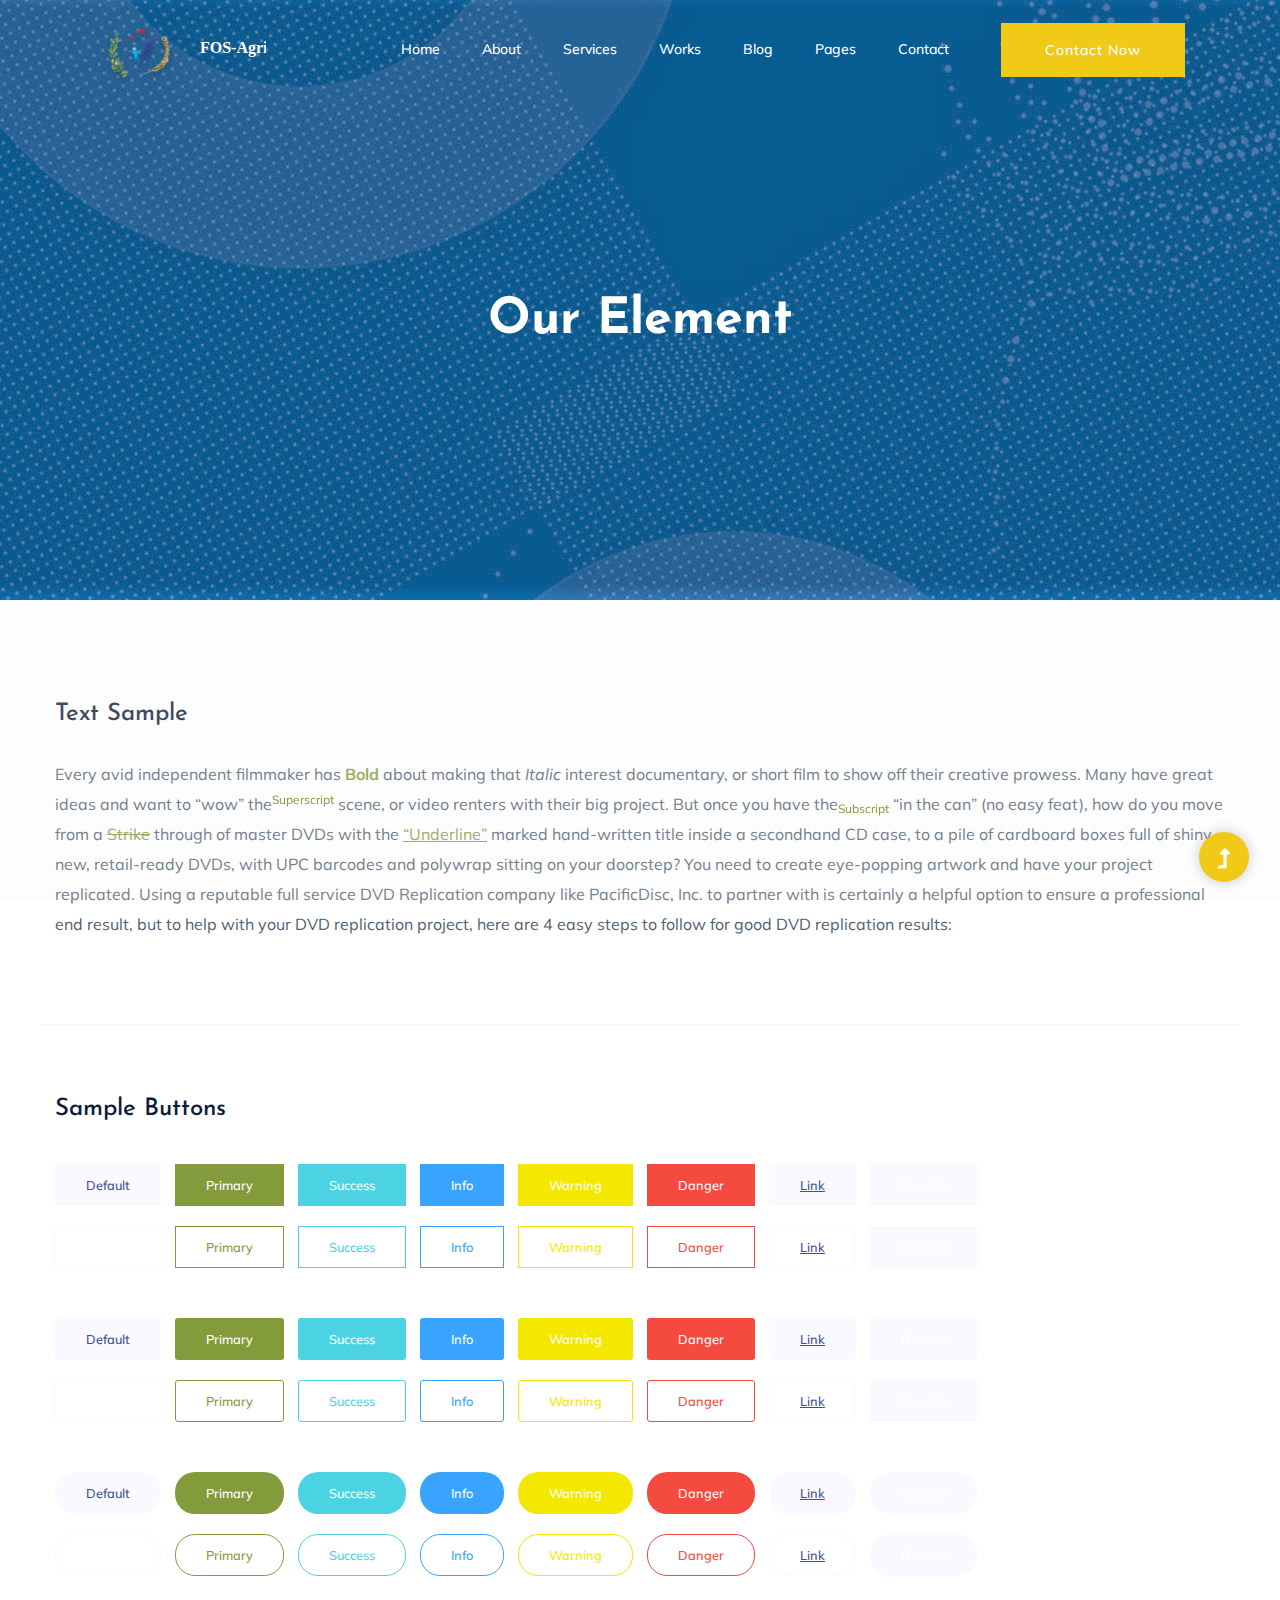
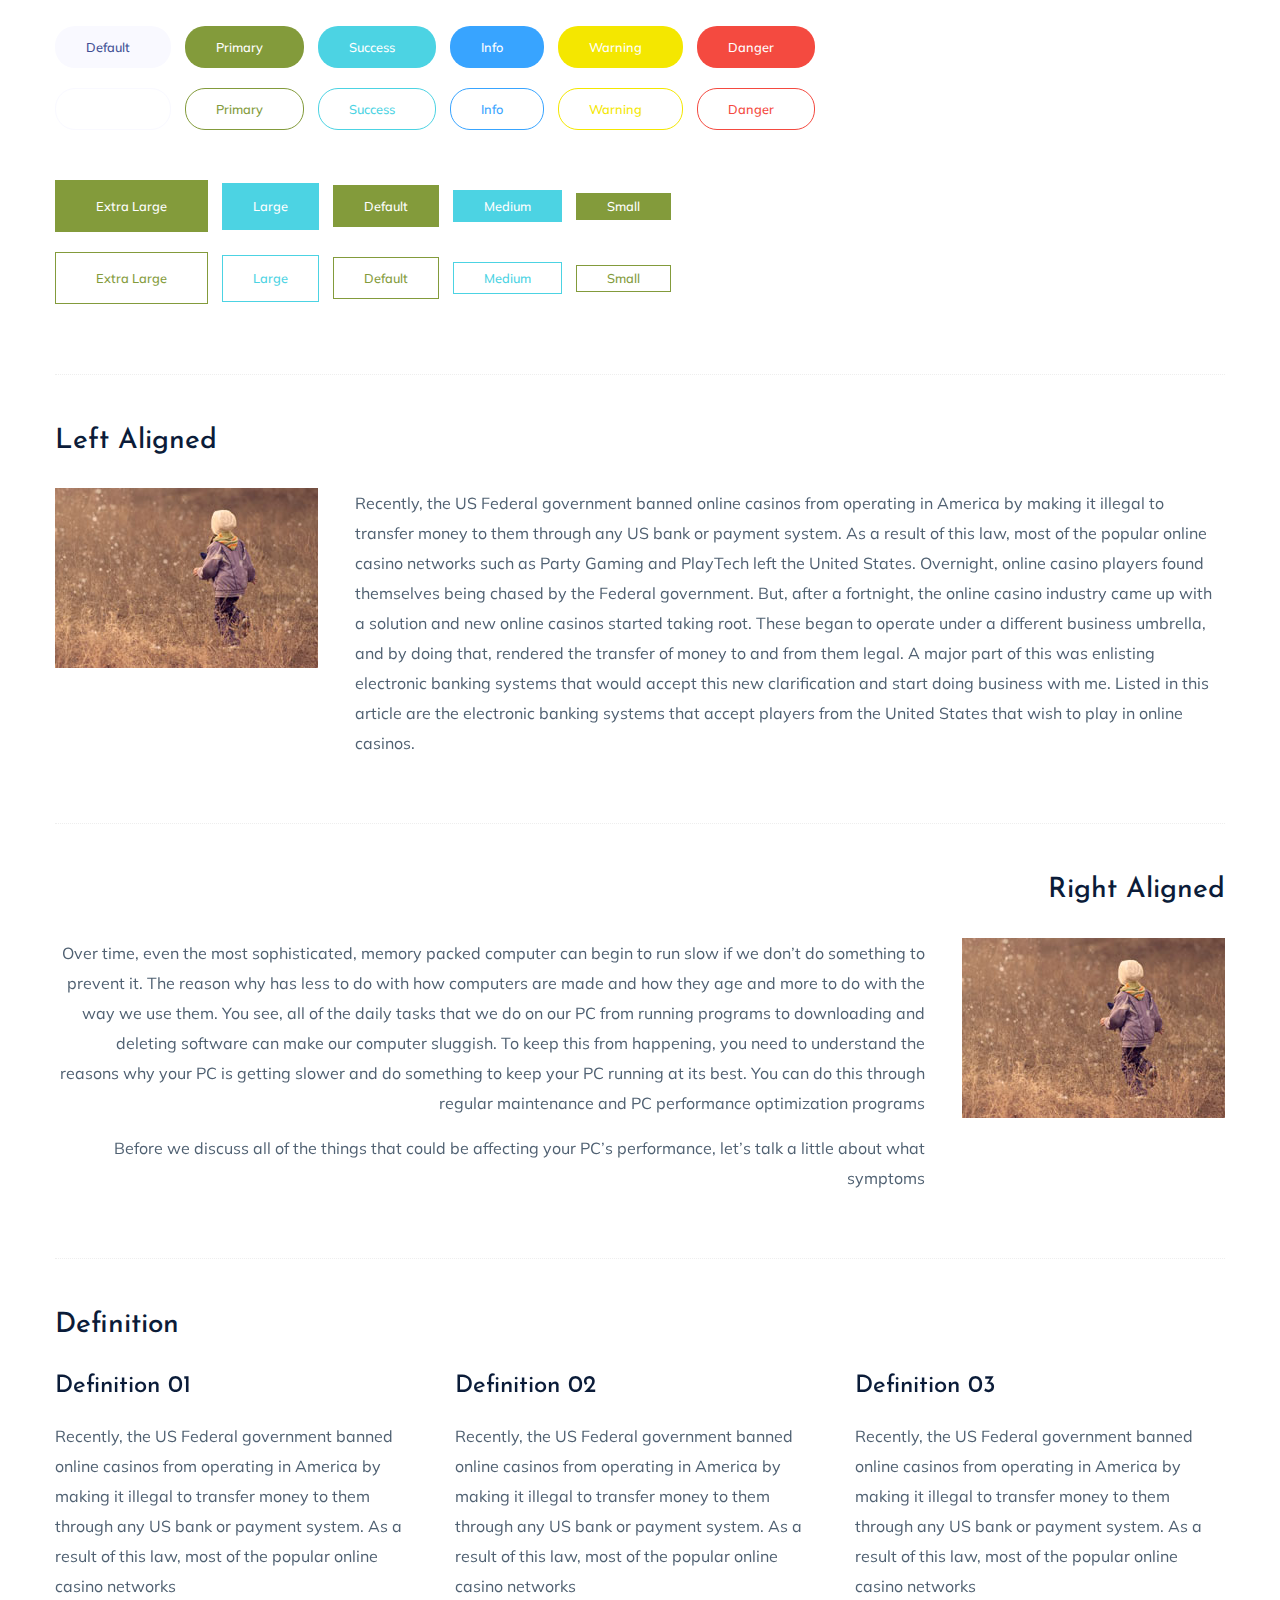
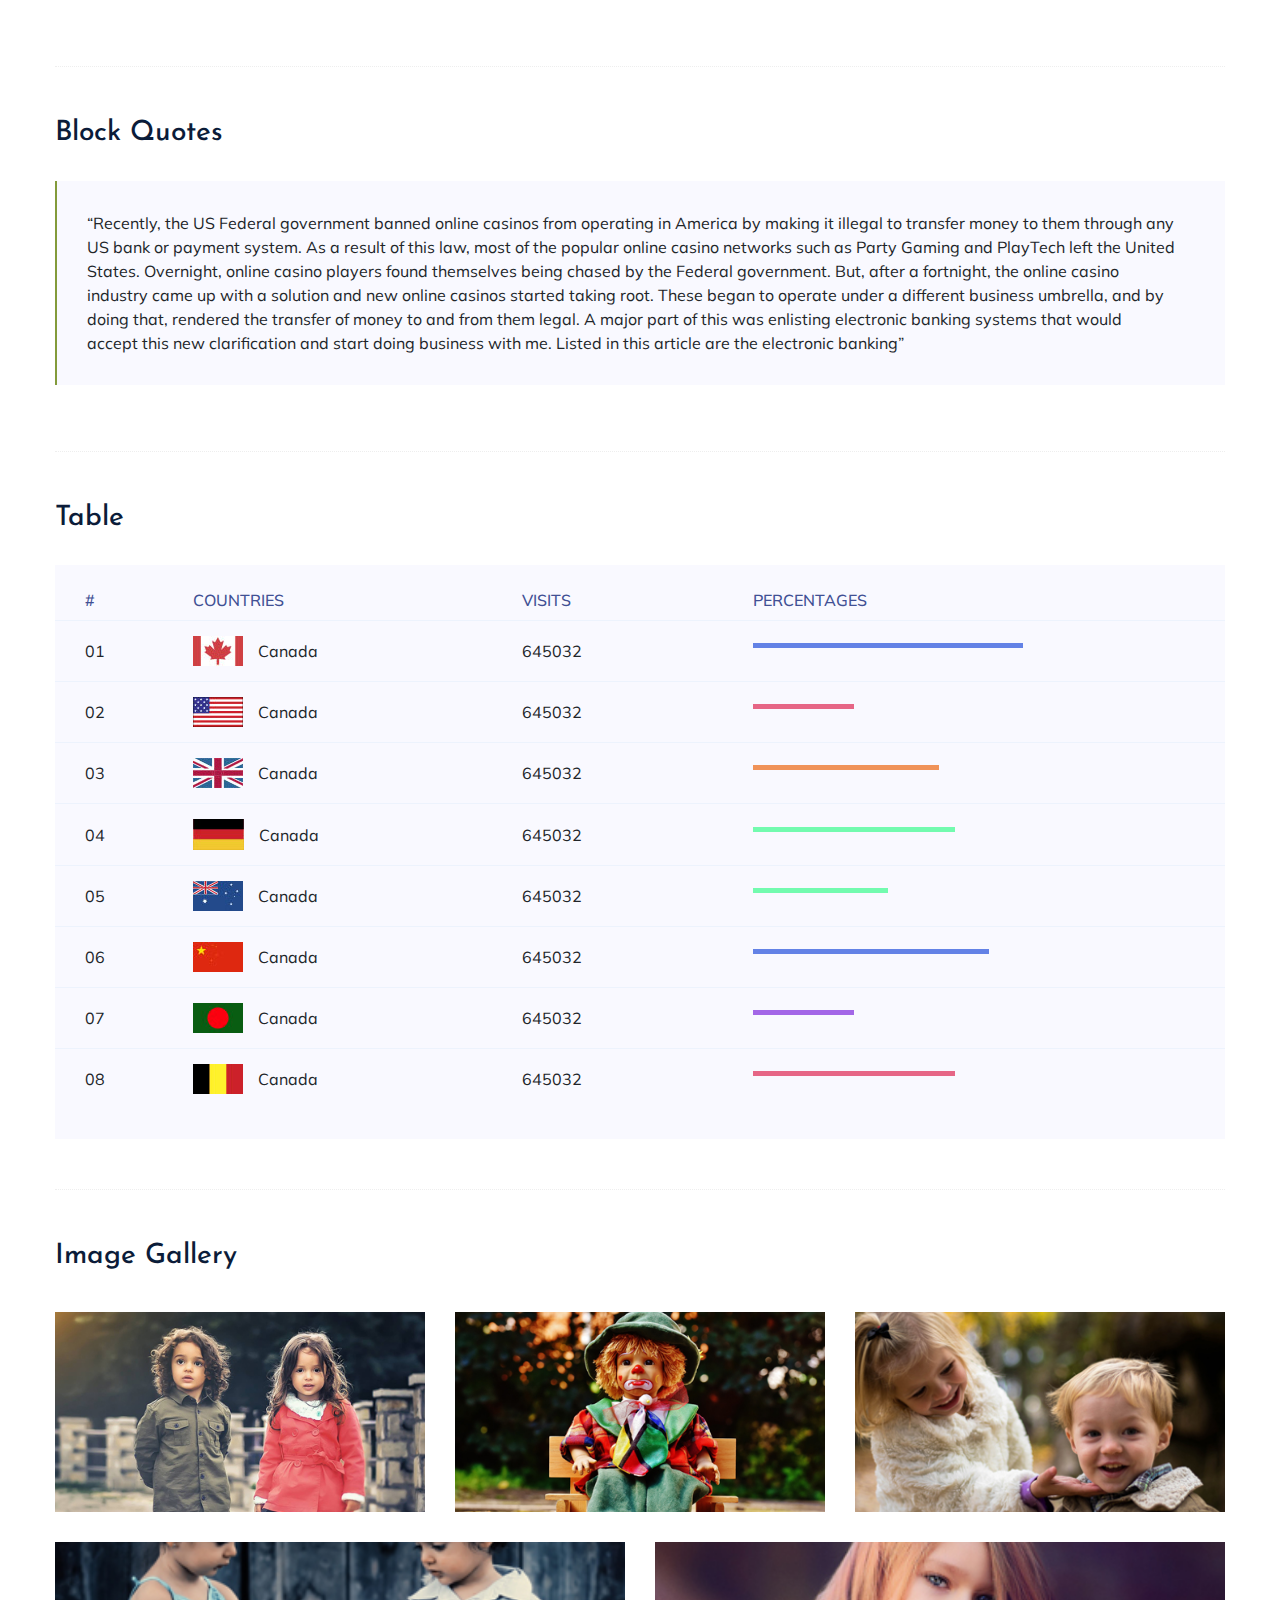
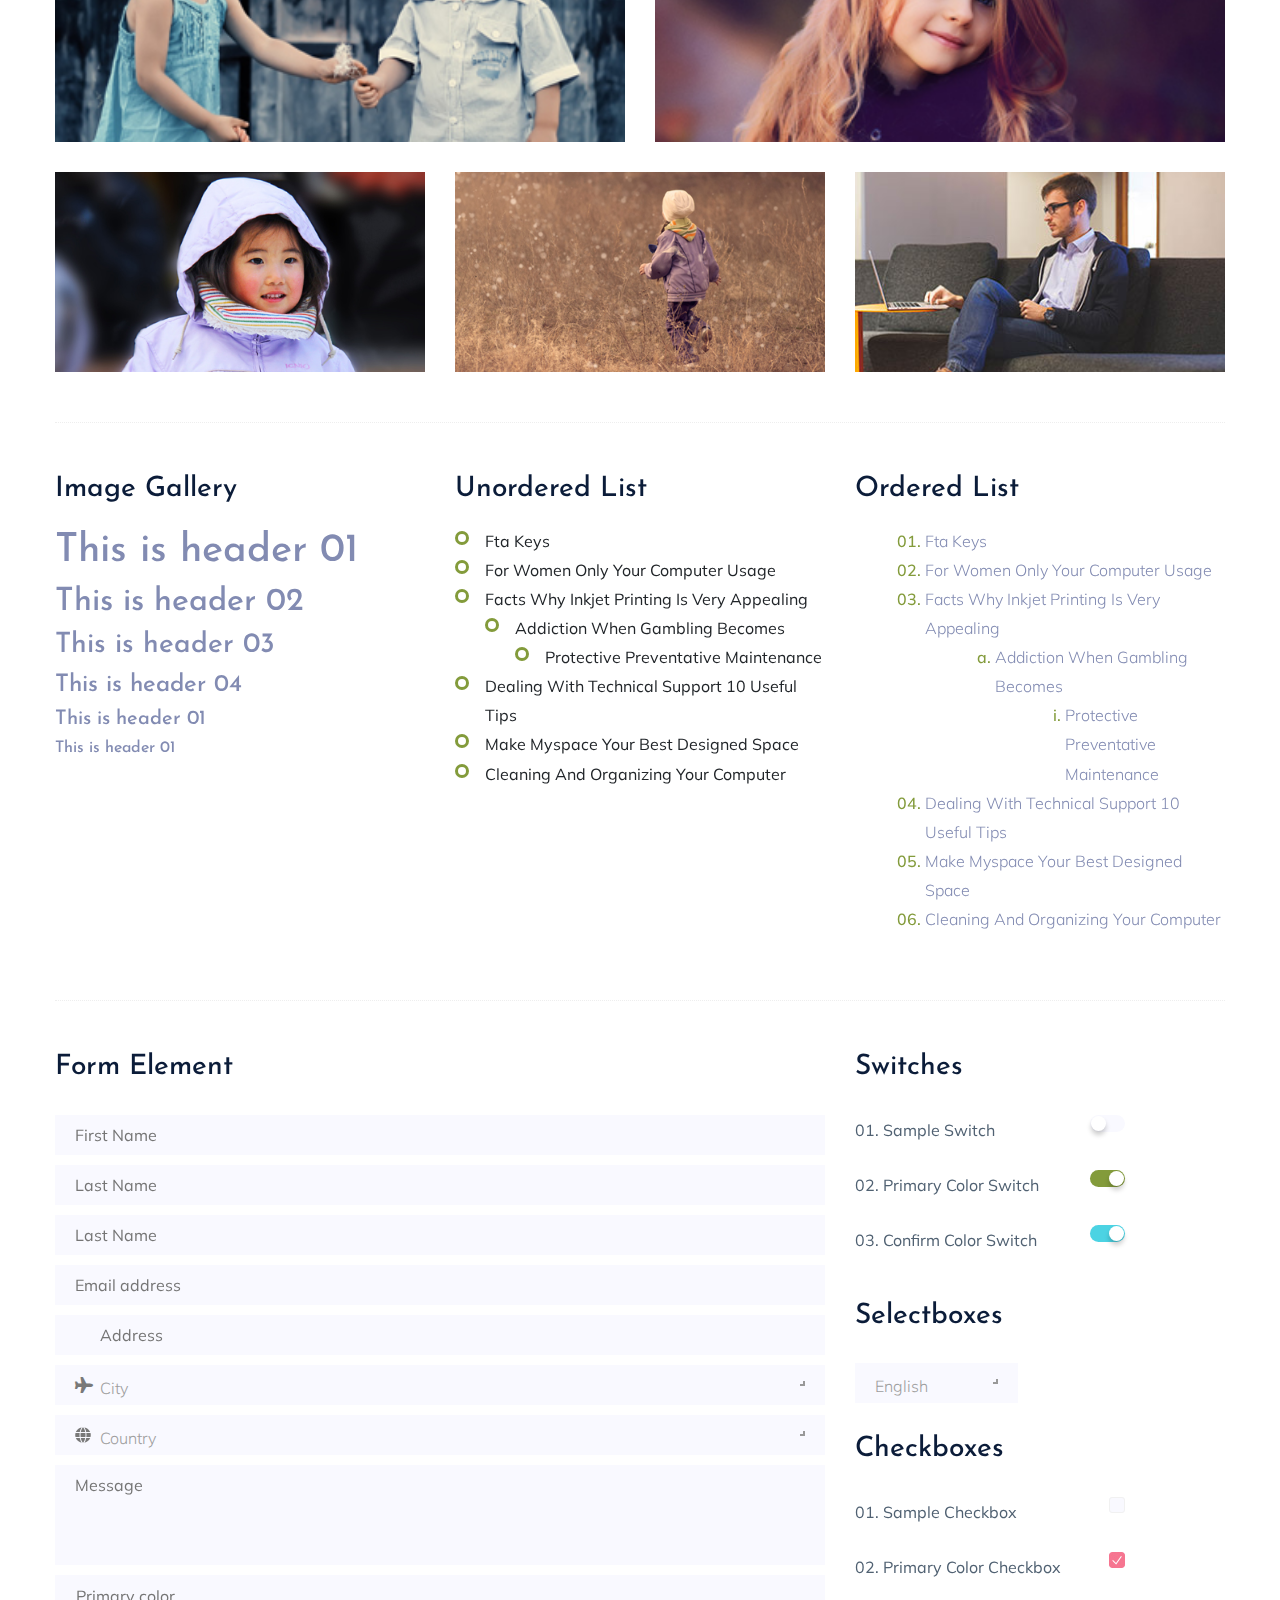
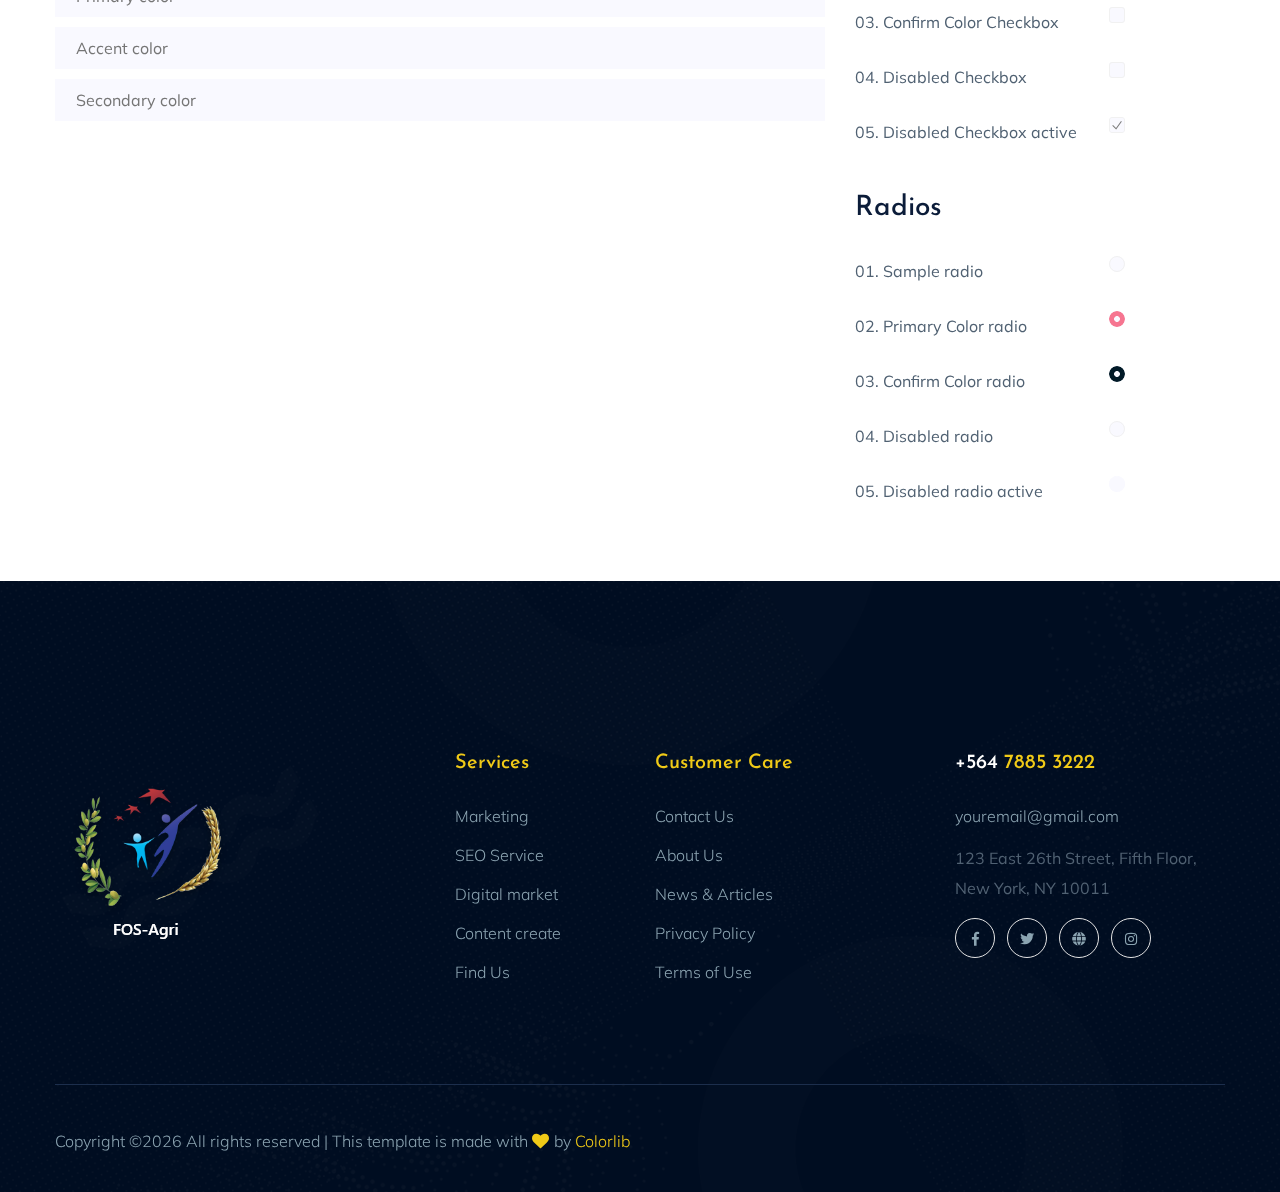
<file: elements.html>
<!doctype html>
<html class="no-js" lang="zxx">

<head>
	<meta charset="utf-8">
	<meta http-equiv="x-ua-compatible" content="ie=edge">
	<title>Startup HTML-5 Template </title>
	<meta name="description" content="">
	<meta name="viewport" content="width=device-width, initial-scale=1">
	<link rel="shortcut icon" type="image/x-icon" href="assets/img/favicon.ico">

 <!-- CSS here -->
		<link rel="stylesheet" href="assets/css/bootstrap.min.css">
		<link rel="stylesheet" href="assets/css/owl.carousel.min.css">
		<link rel="stylesheet" href="assets/css/slicknav.css">
		<link rel="stylesheet" href="assets/css/animate.min.css">
		<link rel="stylesheet" href="assets/css/magnific-popup.css">
		<link rel="stylesheet" href="assets/css/fontawesome-all.min.css">
		<link rel="stylesheet" href="assets/css/themify-icons.css">
		<link rel="stylesheet" href="assets/css/slick.css">
		<link rel="stylesheet" href="assets/css/nice-select.css">
		<link rel="stylesheet" href="assets/css/style.css">
</head>

<body>
    <!-- Preloader Start -->
    <div id="preloader-active">
        <div class="preloader d-flex align-items-center justify-content-center">
            <div class="preloader-inner position-relative">
                <div class="preloader-circle"></div>
                <div class="preloader-img pere-text">
                    <img src="assets/img/logo/loder.jpg" alt="">
                </div>
            </div>
        </div>
    </div>
    <!-- Preloader Start -->
    <header>
	<!-- Header Start -->
    <div class="header-area header_area header-transparent">
            <div class="main-header">
            <div class="header-bottom  header-sticky">
                    <div class="container-fluid">
                        <div class="row align-items-center">
                            <!-- Logo -->
                            <div class="col-xl-2 col-lg-1 col-md-1">
                                <div class="logo">
                                <a href="index.html"><img src="assets/img/logo/logo.svg" alt=""></a>
                                </div>
                            </div>
                            <div class="col-xl-8 col-lg-8 col-md-8">
                                <!-- Main-menu -->
                                <div class="main-menu f-right d-none d-lg-block">
                                    <nav> 
                                        <ul id="navigation">                                                                                                                                     
                                            <li><a href="index.html">Home</a></li>
                                            <li><a href="about.html">About</a></li>
                                            <li><a href="services.html">Services</a></li>
                                            <li><a href="work.html">Works</a></li>
                                            <li><a href="blog.html">Blog</a>
                                                <ul class="submenu">
                                                    <li><a href="blog.html">Blog</a></li>
                                                    <li><a href="single-blog.html">Blog Details</a></li>
                                                </ul>
                                            </li>
                                            <li><a href="#">Pages</a>
                                                <ul class="submenu">
                                                    <li><a href="elements.html">Element</a></li>
                                                </ul>
                                            </li>
                                            <li><a href="contact.html">Contact</a></li>
                                        </ul>
                                    </nav>
                                </div>
                            </div>             
                            <div class="col-xl-2 col-lg-3 col-md-3">
                                <div class="header-right-btn f-right d-none d-lg-block">
                                    <a href="#" class="btn header-btn">Contact Now</a>
                                </div>
                            </div>
                            <!-- Mobile Menu -->
                            <div class="col-12">
                                <div class="mobile_menu d-block d-lg-none"></div>
                            </div>
                        </div>
                    </div>
            </div>
            </div>
    </div>
	<!-- Header End -->
    </header>
	<main>
		 <!-- Hero Area Start -->
		 <div class="hero-area hero-height2 d-flex align-items-center" data-background="assets/img/hero/h2_hero.jpg">
            <div class="container">
                <div class="row">
                    <div class="col-xl-12">
                        <div class="hero-cap text-center pt-50">
                            <h2>Our Element</h2>
                        </div>
                    </div>
                </div>
            </div>
        </div>
        <!-- Hero Area End -->
		<!-- Start Sample Area -->
		<section class="sample-text-area">
			<div class="container box_1170">
				<h3 class="text-heading">Text Sample</h3>
				<p class="sample-text">
					Every avid independent filmmaker has <b>Bold</b> about making that <i>Italic</i> interest documentary,
					or short
					film to show off their creative prowess. Many have great ideas and want to “wow”
					the<sup>Superscript</sup> scene,
					or video renters with their big project. But once you have the<sub>Subscript</sub> “in the can” (no easy
					feat), how
					do you move from a <del>Strike</del> through of master DVDs with the <u>“Underline”</u> marked
					hand-written title
					inside a secondhand CD case, to a pile of cardboard boxes full of shiny new, retail-ready DVDs, with UPC
					barcodes
					and polywrap sitting on your doorstep? You need to create eye-popping artwork and have your project
					replicated.
					Using a reputable full service DVD Replication company like PacificDisc, Inc. to partner with is
					certainly a
					helpful option to ensure a professional end result, but to help with your DVD replication project, here
					are 4 easy
					steps to follow for good DVD replication results:
	
				</p>
			</div>
		</section>
		<!-- End Sample Area -->
		<!-- Start Button -->
		<section class="button-area">
			<div class="container box_1170 border-top-generic">
				<h3 class="text-heading">Sample Buttons</h3>
				<div class="button-group-area">
					<a href="#" class="genric-btn default">Default</a>
					<a href="#" class="genric-btn primary">Primary</a>
					<a href="#" class="genric-btn success">Success</a>
					<a href="#" class="genric-btn info">Info</a>
					<a href="#" class="genric-btn warning">Warning</a>
					<a href="#" class="genric-btn danger">Danger</a>
					<a href="#" class="genric-btn link">Link</a>
					<a href="#" class="genric-btn disable">Disable</a>
				</div>
				<div class="button-group-area mt-10">
					<a href="#" class="genric-btn default-border">Default</a>
					<a href="#" class="genric-btn primary-border">Primary</a>
					<a href="#" class="genric-btn success-border">Success</a>
					<a href="#" class="genric-btn info-border">Info</a>
					<a href="#" class="genric-btn warning-border">Warning</a>
					<a href="#" class="genric-btn danger-border">Danger</a>
					<a href="#" class="genric-btn link-border">Link</a>
					<a href="#" class="genric-btn disable">Disable</a>
				</div>
				<div class="button-group-area mt-40">
					<a href="#" class="genric-btn default radius">Default</a>
					<a href="#" class="genric-btn primary radius">Primary</a>
					<a href="#" class="genric-btn success radius">Success</a>
					<a href="#" class="genric-btn info radius">Info</a>
					<a href="#" class="genric-btn warning radius">Warning</a>
					<a href="#" class="genric-btn danger radius">Danger</a>
					<a href="#" class="genric-btn link radius">Link</a>
					<a href="#" class="genric-btn disable radius">Disable</a>
				</div>
				<div class="button-group-area mt-10">
					<a href="#" class="genric-btn default-border radius">Default</a>
					<a href="#" class="genric-btn primary-border radius">Primary</a>
					<a href="#" class="genric-btn success-border radius">Success</a>
					<a href="#" class="genric-btn info-border radius">Info</a>
					<a href="#" class="genric-btn warning-border radius">Warning</a>
					<a href="#" class="genric-btn danger-border radius">Danger</a>
					<a href="#" class="genric-btn link-border radius">Link</a>
					<a href="#" class="genric-btn disable radius">Disable</a>
				</div>
				<div class="button-group-area mt-40">
					<a href="#" class="genric-btn default circle">Default</a>
					<a href="#" class="genric-btn primary circle">Primary</a>
					<a href="#" class="genric-btn success circle">Success</a>
					<a href="#" class="genric-btn info circle">Info</a>
					<a href="#" class="genric-btn warning circle">Warning</a>
					<a href="#" class="genric-btn danger circle">Danger</a>
					<a href="#" class="genric-btn link circle">Link</a>
					<a href="#" class="genric-btn disable circle">Disable</a>
				</div>
				<div class="button-group-area mt-10">
					<a href="#" class="genric-btn default-border circle">Default</a>
					<a href="#" class="genric-btn primary-border circle">Primary</a>
					<a href="#" class="genric-btn success-border circle">Success</a>
					<a href="#" class="genric-btn info-border circle">Info</a>
					<a href="#" class="genric-btn warning-border circle">Warning</a>
					<a href="#" class="genric-btn danger-border circle">Danger</a>
					<a href="#" class="genric-btn link-border circle">Link</a>
					<a href="#" class="genric-btn disable circle">Disable</a>
				</div>
				<div class="button-group-area mt-40">
					<a href="#" class="genric-btn default circle arrow">Default<span class="lnr lnr-arrow-right"></span></a>
					<a href="#" class="genric-btn primary circle arrow">Primary<span class="lnr lnr-arrow-right"></span></a>
					<a href="#" class="genric-btn success circle arrow">Success<span class="lnr lnr-arrow-right"></span></a>
					<a href="#" class="genric-btn info circle arrow">Info<span class="lnr lnr-arrow-right"></span></a>
					<a href="#" class="genric-btn warning circle arrow">Warning<span class="lnr lnr-arrow-right"></span></a>
					<a href="#" class="genric-btn danger circle arrow">Danger<span class="lnr lnr-arrow-right"></span></a>
				</div>
				<div class="button-group-area mt-10">
					<a href="#" class="genric-btn default-border circle arrow">Default<span
							class="lnr lnr-arrow-right"></span></a>
					<a href="#" class="genric-btn primary-border circle arrow">Primary<span
							class="lnr lnr-arrow-right"></span></a>
					<a href="#" class="genric-btn success-border circle arrow">Success<span
							class="lnr lnr-arrow-right"></span></a>
					<a href="#" class="genric-btn info-border circle arrow">Info<span
							class="lnr lnr-arrow-right"></span></a>
					<a href="#" class="genric-btn warning-border circle arrow">Warning<span
							class="lnr lnr-arrow-right"></span></a>
					<a href="#" class="genric-btn danger-border circle arrow">Danger<span
							class="lnr lnr-arrow-right"></span></a>
				</div>
				<div class="button-group-area mt-40">
					<a href="#" class="genric-btn primary e-large">Extra Large</a>
					<a href="#" class="genric-btn success large">Large</a>
					<a href="#" class="genric-btn primary">Default</a>
					<a href="#" class="genric-btn success medium">Medium</a>
					<a href="#" class="genric-btn primary small">Small</a>
				</div>
				<div class="button-group-area mt-10">
					<a href="#" class="genric-btn primary-border e-large">Extra Large</a>
					<a href="#" class="genric-btn success-border large">Large</a>
					<a href="#" class="genric-btn primary-border">Default</a>
					<a href="#" class="genric-btn success-border medium">Medium</a>
					<a href="#" class="genric-btn primary-border small">Small</a>
				</div>
			</div>
		</section>
		<!-- End Button -->
		<!-- Start Align Area -->
		<div class="whole-wrap">
			<div class="container box_1170">
				<div class="section-top-border">
					<h3 class="mb-30">Left Aligned</h3>
					<div class="row">
						<div class="col-md-3">
							<img src="assets/img/elements/d.jpg" alt="" class="img-fluid">
						</div>
						<div class="col-md-9 mt-sm-20">
							<p>Recently, the US Federal government banned online casinos from operating in America by making
								it illegal to
								transfer money to them through any US bank or payment system. As a result of this law, most
								of the popular
								online casino networks such as Party Gaming and PlayTech left the United States. Overnight,
								online casino
								players found themselves being chased by the Federal government. But, after a fortnight, the
								online casino
								industry came up with a solution and new online casinos started taking root. These began to
								operate under a
								different business umbrella, and by doing that, rendered the transfer of money to and from
								them legal. A major
								part of this was enlisting electronic banking systems that would accept this new
								clarification and start doing
								business with me. Listed in this article are the electronic banking systems that accept
								players from the United
								States that wish to play in online casinos.</p>
						</div>
					</div>
				</div>
				<div class="section-top-border text-right">
					<h3 class="mb-30">Right Aligned</h3>
					<div class="row">
						<div class="col-md-9">
							<p class="text-right">Over time, even the most sophisticated, memory packed computer can begin
								to run slow if we
								don’t do something to prevent it. The reason why has less to do with how computers are made
								and how they age and
								more to do with the way we use them. You see, all of the daily tasks that we do on our PC
								from running programs
								to downloading and deleting software can make our computer sluggish. To keep this from
								happening, you need to
								understand the reasons why your PC is getting slower and do something to keep your PC
								running at its best. You
								can do this through regular maintenance and PC performance optimization programs</p>
							<p class="text-right">Before we discuss all of the things that could be affecting your PC’s
								performance, let’s
								talk a little about what symptoms</p>
						</div>
						<div class="col-md-3">
							<img src="assets/img/elements/d.jpg" alt="" class="img-fluid">
						</div>
					</div>
				</div>
				<div class="section-top-border">
					<h3 class="mb-30">Definition</h3>
					<div class="row">
						<div class="col-md-4">
							<div class="single-defination">
								<h4 class="mb-20">Definition 01</h4>
								<p>Recently, the US Federal government banned online casinos from operating in America by
									making it illegal to
									transfer money to them through any US bank or payment system. As a result of this law,
									most of the popular
									online casino networks</p>
							</div>
						</div>
						<div class="col-md-4">
							<div class="single-defination">
								<h4 class="mb-20">Definition 02</h4>
								<p>Recently, the US Federal government banned online casinos from operating in America by
									making it illegal to
									transfer money to them through any US bank or payment system. As a result of this law,
									most of the popular
									online casino networks</p>
							</div>
						</div>
						<div class="col-md-4">
							<div class="single-defination">
								<h4 class="mb-20">Definition 03</h4>
								<p>Recently, the US Federal government banned online casinos from operating in America by
									making it illegal to
									transfer money to them through any US bank or payment system. As a result of this law,
									most of the popular
									online casino networks</p>
							</div>
						</div>
					</div>
				</div>
				<div class="section-top-border">
					<h3 class="mb-30">Block Quotes</h3>
					<div class="row">
						<div class="col-lg-12">
							<blockquote class="generic-blockquote">
								“Recently, the US Federal government banned online casinos from operating in America by
								making it illegal to
								transfer money to them through any US bank or payment system. As a result of this law, most
								of the popular
								online casino networks such as Party Gaming and PlayTech left the United States. Overnight,
								online casino
								players found themselves being chased by the Federal government. But, after a fortnight, the
								online casino
								industry came up with a solution and new online casinos started taking root. These began to
								operate under a
								different business umbrella, and by doing that, rendered the transfer of money to and from
								them legal. A major
								part of this was enlisting electronic banking systems that would accept this new
								clarification and start doing
								business with me. Listed in this article are the electronic banking”
							</blockquote>
						</div>
					</div>
				</div>
				<div class="section-top-border">
					<h3 class="mb-30">Table</h3>
					<div class="progress-table-wrap">
						<div class="progress-table">
							<div class="table-head">
								<div class="serial">#</div>
								<div class="country">Countries</div>
								<div class="visit">Visits</div>
								<div class="percentage">Percentages</div>
							</div>
							<div class="table-row">
								<div class="serial">01</div>
								<div class="country"> <img src="assets/img/elements/f1.jpg" alt="flag">Canada</div>
								<div class="visit">645032</div>
								<div class="percentage">
									<div class="progress">
										<div class="progress-bar color-1" role="progressbar" style="width: 80%"
											aria-valuenow="80" aria-valuemin="0" aria-valuemax="100"></div>
									</div>
								</div>
							</div>
							<div class="table-row">
								<div class="serial">02</div>
								<div class="country"> <img src="assets/img/elements/f2.jpg" alt="flag">Canada</div>
								<div class="visit">645032</div>
								<div class="percentage">
									<div class="progress">
										<div class="progress-bar color-2" role="progressbar" style="width: 30%"
											aria-valuenow="30" aria-valuemin="0" aria-valuemax="100"></div>
									</div>
								</div>
							</div>
							<div class="table-row">
								<div class="serial">03</div>
								<div class="country"> <img src="assets/img/elements/f3.jpg" alt="flag">Canada</div>
								<div class="visit">645032</div>
								<div class="percentage">
									<div class="progress">
										<div class="progress-bar color-3" role="progressbar" style="width: 55%"
											aria-valuenow="55" aria-valuemin="0" aria-valuemax="100"></div>
									</div>
								</div>
							</div>
							<div class="table-row">
								<div class="serial">04</div>
								<div class="country"> <img src="assets/img/elements/f4.jpg" alt="flag">Canada</div>
								<div class="visit">645032</div>
								<div class="percentage">
									<div class="progress">
										<div class="progress-bar color-4" role="progressbar" style="width: 60%"
											aria-valuenow="60" aria-valuemin="0" aria-valuemax="100"></div>
									</div>
								</div>
							</div>
							<div class="table-row">
								<div class="serial">05</div>
								<div class="country"> <img src="assets/img/elements/f5.jpg" alt="flag">Canada</div>
								<div class="visit">645032</div>
								<div class="percentage">
									<div class="progress">
										<div class="progress-bar color-5" role="progressbar" style="width: 40%"
											aria-valuenow="40" aria-valuemin="0" aria-valuemax="100"></div>
									</div>
								</div>
							</div>
							<div class="table-row">
								<div class="serial">06</div>
								<div class="country"> <img src="assets/img/elements/f6.jpg" alt="flag">Canada</div>
								<div class="visit">645032</div>
								<div class="percentage">
									<div class="progress">
										<div class="progress-bar color-6" role="progressbar" style="width: 70%"
											aria-valuenow="70" aria-valuemin="0" aria-valuemax="100"></div>
									</div>
								</div>
							</div>
							<div class="table-row">
								<div class="serial">07</div>
								<div class="country"> <img src="assets/img/elements/f7.jpg" alt="flag">Canada</div>
								<div class="visit">645032</div>
								<div class="percentage">
									<div class="progress">
										<div class="progress-bar color-7" role="progressbar" style="width: 30%"
											aria-valuenow="30" aria-valuemin="0" aria-valuemax="100"></div>
									</div>
								</div>
							</div>
							<div class="table-row">
								<div class="serial">08</div>
								<div class="country"> <img src="assets/img/elements/f8.jpg" alt="flag">Canada</div>
								<div class="visit">645032</div>
								<div class="percentage">
									<div class="progress">
										<div class="progress-bar color-8" role="progressbar" style="width: 60%"
											aria-valuenow="60" aria-valuemin="0" aria-valuemax="100"></div>
									</div>
								</div>
							</div>
						</div>
					</div>
				</div>
				<div class="section-top-border">
					<h3>Image Gallery</h3>
					<div class="row gallery-item">
						<div class="col-md-4">
							<a href="assets/img/elements/g1.jpg" class="img-pop-up">
								<div class="single-gallery-image" style="background: url(assets/img/elements/g1.jpg);"></div>
							</a>
						</div>
						<div class="col-md-4">
							<a href="assets/img/elements/g2.jpg" class="img-pop-up">
								<div class="single-gallery-image" style="background: url(assets/img/elements/g2.jpg);"></div>
							</a>
						</div>
						<div class="col-md-4">
							<a href="assets/img/elements/g3.jpg" class="img-pop-up">
								<div class="single-gallery-image" style="background: url(assets/img/elements/g3.jpg);"></div>
							</a>
						</div>
						<div class="col-md-6">
							<a href="assets/img/elements/g4.jpg" class="img-pop-up">
								<div class="single-gallery-image" style="background: url(assets/img/elements/g4.jpg);"></div>
							</a>
						</div>
						<div class="col-md-6">
							<a href="assets/img/elements/g5.jpg" class="img-pop-up">
								<div class="single-gallery-image" style="background: url(assets/img/elements/g5.jpg);"></div>
							</a>
						</div>
						<div class="col-md-4">
							<a href="assets/img/elements/g6.jpg" class="img-pop-up">
								<div class="single-gallery-image" style="background: url(assets/img/elements/g6.jpg);"></div>
							</a>
						</div>
						<div class="col-md-4">
							<a href="assets/img/elements/g7.jpg" class="img-pop-up">
								<div class="single-gallery-image" style="background: url(assets/img/elements/g7.jpg);"></div>
							</a>
						</div>
						<div class="col-md-4">
							<a href="assets/img/elements/g8.jpg" class="img-pop-up">
								<div class="single-gallery-image" style="background: url(assets/img/elements/g8.jpg);"></div>
							</a>
						</div>
					</div>
				</div>
				<div class="section-top-border">
					<div class="row">
						<div class="col-md-4">
							<h3 class="mb-20">Image Gallery</h3>
							<div class="typography">
								<h1>This is header 01</h1>
								<h2>This is header 02</h2>
								<h3>This is header 03</h3>
								<h4>This is header 04</h4>
								<h5>This is header 01</h5>
								<h6>This is header 01</h6>
							</div>
						</div>
						<div class="col-md-4 mt-sm-30">
							<h3 class="mb-20">Unordered List</h3>
							<div class="">
								<ul class="unordered-list">
									<li>Fta Keys</li>
									<li>For Women Only Your Computer Usage</li>
									<li>Facts Why Inkjet Printing Is Very Appealing
										<ul>
											<li>Addiction When Gambling Becomes
												<ul>
													<li>Protective Preventative Maintenance</li>
												</ul>
											</li>
										</ul>
									</li>
									<li>Dealing With Technical Support 10 Useful Tips</li>
									<li>Make Myspace Your Best Designed Space</li>
									<li>Cleaning And Organizing Your Computer</li>
								</ul>
							</div>
						</div>
						<div class="col-md-4 mt-sm-30">
							<h3 class="mb-20">Ordered List</h3>
							<div class="">
								<ol class="ordered-list">
									<li><span>Fta Keys</span></li>
									<li><span>For Women Only Your Computer Usage</span></li>
									<li><span>Facts Why Inkjet Printing Is Very Appealing</span>
										<ol class="ordered-list-alpha">
											<li><span>Addiction When Gambling Becomes</span>
												<ol class="ordered-list-roman">
													<li><span>Protective Preventative Maintenance</span></li>
												</ol>
											</li>
										</ol>
									</li>
									<li><span>Dealing With Technical Support 10 Useful Tips</span></li>
									<li><span>Make Myspace Your Best Designed Space</span></li>
									<li><span>Cleaning And Organizing Your Computer</span></li>
								</ol>
							</div>
						</div>
					</div>
				</div>
				<div class="section-top-border">
					<div class="row">
						<div class="col-lg-8 col-md-8">
							<h3 class="mb-30">Form Element</h3>
							<form action="#">
								<div class="mt-10">
									<input type="text" name="first_name" placeholder="First Name"
										onfocus="this.placeholder = ''" onblur="this.placeholder = 'First Name'" required
										class="single-input">
								</div>
								<div class="mt-10">
									<input type="text" name="last_name" placeholder="Last Name"
										onfocus="this.placeholder = ''" onblur="this.placeholder = 'Last Name'" required
										class="single-input">
								</div>
								<div class="mt-10">
									<input type="text" name="last_name" placeholder="Last Name"
										onfocus="this.placeholder = ''" onblur="this.placeholder = 'Last Name'" required
										class="single-input">
								</div>
								<div class="mt-10">
									<input type="email" name="EMAIL" placeholder="Email address"
										onfocus="this.placeholder = ''" onblur="this.placeholder = 'Email address'" required
										class="single-input">
								</div>
								<div class="input-group-icon mt-10">
									<div class="icon"><i class="fa fa-thumb-tack" aria-hidden="true"></i></div>
									<input type="text" name="address" placeholder="Address" onfocus="this.placeholder = ''"
										onblur="this.placeholder = 'Address'" required class="single-input">
								</div>
								<div class="input-group-icon mt-10">
									<div class="icon"><i class="fa fa-plane" aria-hidden="true"></i></div>
									<div class="form-select" id="default-select"">
												<select>
													<option value=" 1">City</option>
										<option value="1">Dhaka</option>
										<option value="1">Dilli</option>
										<option value="1">Newyork</option>
										<option value="1">Islamabad</option>
										</select>
									</div>
								</div>
								<div class="input-group-icon mt-10">
									<div class="icon"><i class="fa fa-globe" aria-hidden="true"></i></div>
									<div class="form-select" id="default-select"">
												<select>
													<option value=" 1">Country</option>
										<option value="1">Bangladesh</option>
										<option value="1">India</option>
										<option value="1">England</option>
										<option value="1">Srilanka</option>
										</select>
									</div>
								</div>
	
								<div class="mt-10">
									<textarea class="single-textarea" placeholder="Message" onfocus="this.placeholder = ''"
										onblur="this.placeholder = 'Message'" required></textarea>
								</div>
								<div class="mt-10">
									<input type="text" name="first_name" placeholder="Primary color"
										onfocus="this.placeholder = ''" onblur="this.placeholder = 'Primary color'" required
										class="single-input-primary">
								</div>
								<div class="mt-10">
									<input type="text" name="first_name" placeholder="Accent color"
										onfocus="this.placeholder = ''" onblur="this.placeholder = 'Accent color'" required
										class="single-input-accent">
								</div>
								<div class="mt-10">
									<input type="text" name="first_name" placeholder="Secondary color"
										onfocus="this.placeholder = ''" onblur="this.placeholder = 'Secondary color'"
										required class="single-input-secondary">
								</div>
							</form>
						</div>
						<div class="col-lg-3 col-md-4 mt-sm-30">
							<div class="single-element-widget">
								<h3 class="mb-30">Switches</h3>
								<div class="switch-wrap d-flex justify-content-between">
									<p>01. Sample Switch</p>
									<div class="primary-switch">
										<input type="checkbox" id="default-switch">
										<label for="default-switch"></label>
									</div>
								</div>
								<div class="switch-wrap d-flex justify-content-between">
									<p>02. Primary Color Switch</p>
									<div class="primary-switch">
										<input type="checkbox" id="primary-switch" checked>
										<label for="primary-switch"></label>
									</div>
								</div>
								<div class="switch-wrap d-flex justify-content-between">
									<p>03. Confirm Color Switch</p>
									<div class="confirm-switch">
										<input type="checkbox" id="confirm-switch" checked>
										<label for="confirm-switch"></label>
									</div>
								</div>
							</div>
							<div class="single-element-widget mt-30">
								<h3 class="mb-30">Selectboxes</h3>
								<div class="default-select" id="default-select"">
											<select>
												<option value=" 1">English</option>
									<option value="1">Spanish</option>
									<option value="1">Arabic</option>
									<option value="1">Portuguise</option>
									<option value="1">Bengali</option>
									</select>
								</div>
							</div>
							<div class="single-element-widget mt-30">
								<h3 class="mb-30">Checkboxes</h3>
								<div class="switch-wrap d-flex justify-content-between">
									<p>01. Sample Checkbox</p>
									<div class="primary-checkbox">
										<input type="checkbox" id="default-checkbox">
										<label for="default-checkbox"></label>
									</div>
								</div>
								<div class="switch-wrap d-flex justify-content-between">
									<p>02. Primary Color Checkbox</p>
									<div class="primary-checkbox">
										<input type="checkbox" id="primary-checkbox" checked>
										<label for="primary-checkbox"></label>
									</div>
								</div>
								<div class="switch-wrap d-flex justify-content-between">
									<p>03. Confirm Color Checkbox</p>
									<div class="confirm-checkbox">
										<input type="checkbox" id="confirm-checkbox">
										<label for="confirm-checkbox"></label>
									</div>
								</div>
								<div class="switch-wrap d-flex justify-content-between">
									<p>04. Disabled Checkbox</p>
									<div class="disabled-checkbox">
										<input type="checkbox" id="disabled-checkbox" disabled>
										<label for="disabled-checkbox"></label>
									</div>
								</div>
								<div class="switch-wrap d-flex justify-content-between">
									<p>05. Disabled Checkbox active</p>
									<div class="disabled-checkbox">
										<input type="checkbox" id="disabled-checkbox-active" checked disabled>
										<label for="disabled-checkbox-active"></label>
									</div>
								</div>
							</div>
							<div class="single-element-widget mt-30">
								<h3 class="mb-30">Radios</h3>
								<div class="switch-wrap d-flex justify-content-between">
									<p>01. Sample radio</p>
									<div class="primary-radio">
										<input type="checkbox" id="default-radio">
										<label for="default-radio"></label>
									</div>
								</div>
								<div class="switch-wrap d-flex justify-content-between">
									<p>02. Primary Color radio</p>
									<div class="primary-radio">
										<input type="checkbox" id="primary-radio" checked>
										<label for="primary-radio"></label>
									</div>
								</div>
								<div class="switch-wrap d-flex justify-content-between">
									<p>03. Confirm Color radio</p>
									<div class="confirm-radio">
										<input type="checkbox" id="confirm-radio" checked>
										<label for="confirm-radio"></label>
									</div>
								</div>
								<div class="switch-wrap d-flex justify-content-between">
									<p>04. Disabled radio</p>
									<div class="disabled-radio">
										<input type="checkbox" id="disabled-radio" disabled>
										<label for="disabled-radio"></label>
									</div>
								</div>
								<div class="switch-wrap d-flex justify-content-between">
									<p>05. Disabled radio active</p>
									<div class="disabled-radio">
										<input type="checkbox" id="disabled-radio-active" checked disabled>
										<label for="disabled-radio-active"></label>
									</div>
								</div>
							</div>
						</div>
					</div>
				</div>
			</div>
		</div>
		<!-- End Align Area -->
	</main>
    <footer>
        <!-- Footer Start-->
        <div class="footer-area">
            <div class="container">
               <div class="footer-top footer-padding">
                    <div class="row justify-content-between">
                        <div class="col-xl-4 col-lg-4 col-md-4 col-sm-6">
                            <div class="single-footer-caption mb-50">
                                <div class="single-footer-caption mb-30">
                                    <!-- logo -->
                                    <div class="footer-logo">
                                        <a href="index.html"><img src="assets/img/logo/logo2_footer.png" alt=""></a>
                                    </div>
                                </div>
                            </div>
                        </div>
                        <div class="col-xl-2 col-lg-2 col-md-4 col-sm-6">
                            <div class="single-footer-caption mb-50">
                                <div class="footer-tittle">
                                    <h4>Services</h4>
                                    <ul>
                                        <li><a href="#">Marketing</a></li>
                                        <li><a href="#"> SEO Service</a></li>
                                        <li><a href="#">Digital market</a></li>
                                        <li><a href="#">Content create</a></li>
                                        <li><a href="#">Find Us</a></li>
                                    </ul>
                                </div>
                            </div>
                        </div>
                        <div class="col-xl-3 col-lg-3 col-md-4 col-sm-6">
                            <div class="single-footer-caption mb-50">
                                <div class="footer-tittle">
                                    <h4>Customer Care</h4>
                                    <ul>
                                        <li><a href="#">Contact Us</a></li>
                                        <li><a href="#">About Us</a></li>
                                        <li><a href="#">News & Articles</a></li>
                                        <li><a href="#">Privacy Policy</a></li>
                                        <li><a href="#"> Terms of Use</a></li>
                                    </ul>
                                </div>
                            </div>
                        </div>
                        <div class="col-xl-3 col-lg-3 col-md-4 col-sm-6">
                            <div class="single-footer-caption mb-50">
                                <div class="footer-tittle">
                                    <h4><span>+564</span> 7885 3222</h4>
                                    <ul>
                                        <li><a href="#">youremail@gmail.com</a></li>
                                    </ul>
                                    <p>123 East 26th Street, Fifth Floor, New York, NY 10011</p>
                                </div>
                                <!-- footer social -->
                                <div class="footer-social">
                                    <a href="#"><i class="fab fa-facebook-f"></i></a>
                                    <a href="#"><i class="fab fa-twitter"></i></a>
                                    <a href="#"><i class="fas fa-globe"></i></a>
                                    <a href="#"><i class="fab fa-instagram"></i></a>
                                </div>
                            </div>
                        </div>
                    </div>
               </div>
                <div class="footer-bottom">
                    <div class="row">
                        <div class="col-xl-12 ">
                            <div class="footer-copy-right">
                                <p><!-- Link back to Colorlib can't be removed. Template is licensed under CC BY 3.0. -->
  Copyright &copy;<script>document.write(new Date().getFullYear());</script> All rights reserved | This template is made with <i class="fa fa-heart" aria-hidden="true"></i> by <a href="https://colorlib.com" target="_blank">Colorlib</a>
  <!-- Link back to Colorlib can't be removed. Template is licensed under CC BY 3.0. --></p>
                            </div>
                        </div>
                    </div>
               </div>
            </div>
        </div>
        <!-- Footer End-->
    </footer>
    <!-- Scroll Up -->
    <div id="back-top" >
        <a title="Go to Top" href="#"> <i class="fas fa-level-up-alt"></i></a>
    </div>

<!-- JS here -->
	
		<!-- All JS Custom Plugins Link Here here -->
        <script src="./assets/js/vendor/modernizr-3.5.0.min.js"></script>
		<!-- Jquery, Popper, Bootstrap -->
		<script src="./assets/js/vendor/jquery-1.12.4.min.js"></script>
        <script src="./assets/js/popper.min.js"></script>
        <script src="./assets/js/bootstrap.min.js"></script>
	    <!-- Jquery Mobile Menu -->
        <script src="./assets/js/jquery.slicknav.min.js"></script>

		<!-- Jquery Slick , Owl-Carousel Plugins -->
        <script src="./assets/js/owl.carousel.min.js"></script>
        <script src="./assets/js/slick.min.js"></script>
		<!-- One Page, Animated-HeadLin -->
        <script src="./assets/js/wow.min.js"></script>
		<script src="./assets/js/animated.headline.js"></script>
		<script src="./assets/js/jquery.magnific-popup.js"></script>
		
		<!-- Nice-select, sticky -->
        <script src="./assets/js/jquery.nice-select.min.js"></script>
		<script src="./assets/js/jquery.sticky.js"></script>
        
        <!-- contact js -->
        <script src="./assets/js/contact.js"></script>
        <script src="./assets/js/jquery.form.js"></script>
        <script src="./assets/js/jquery.validate.min.js"></script>
        <script src="./assets/js/mail-script.js"></script>
        <script src="./assets/js/jquery.ajaxchimp.min.js"></script>
        
		<!-- Jquery Plugins, main Jquery -->	
        <script src="./assets/js/plugins.js"></script>
		<script src="./assets/js/main.js"></script>
		
</body>
</html>
</file>
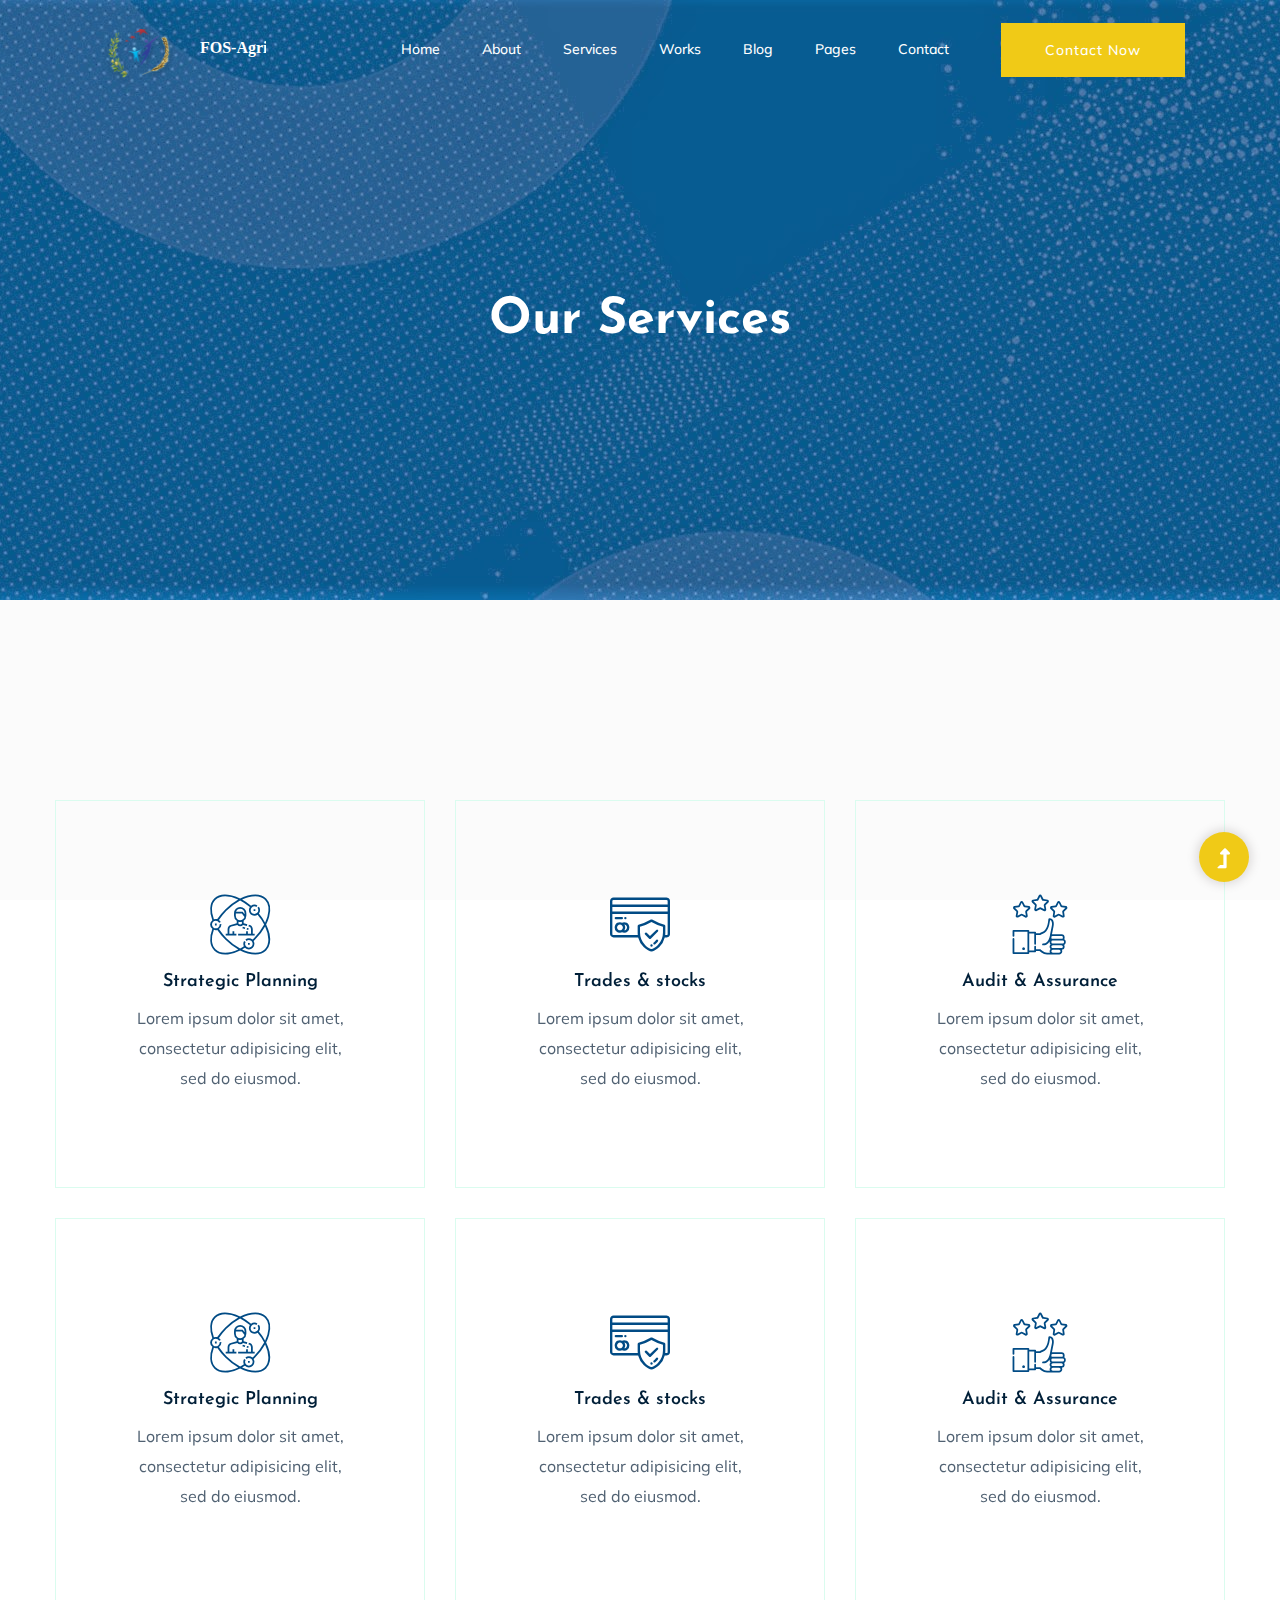
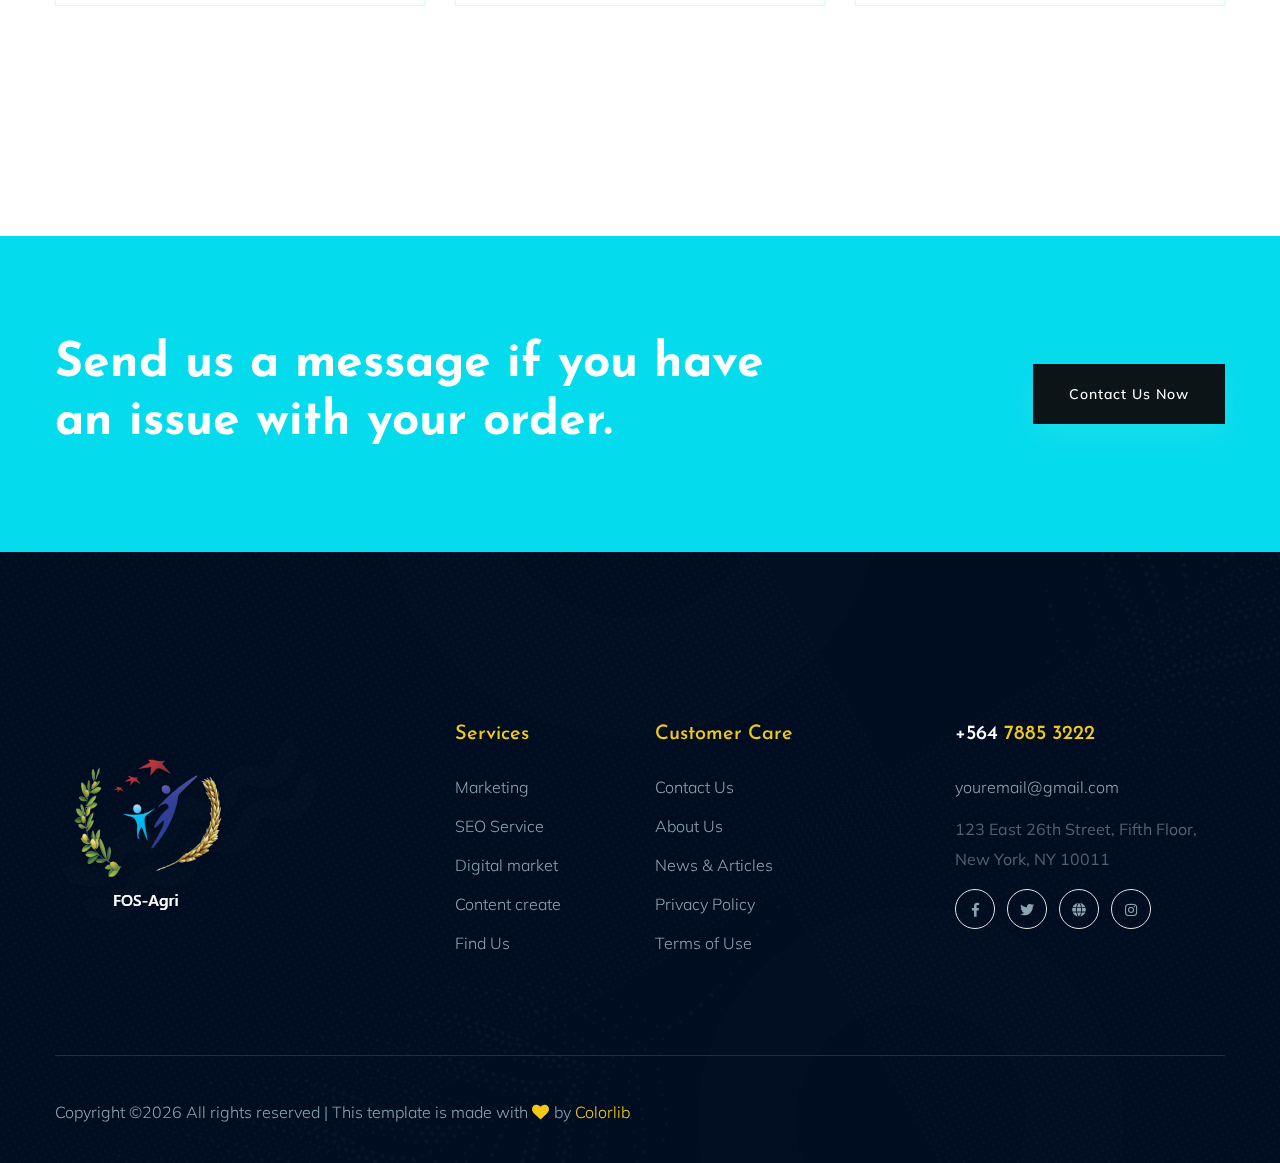
<file: services.html>
<!doctype html>
<html class="no-js" lang="zxx">
    <head>
        <meta charset="utf-8">
        <meta http-equiv="x-ua-compatible" content="ie=edge">
        <title>Startup HTML-5 Template </title>
        <meta name="description" content="">
        <meta name="viewport" content="width=device-width, initial-scale=1">
        <link rel="manifest" href="site.webmanifest">
		<link rel="shortcut icon" type="image/x-icon" href="assets/img/favicon.ico">

		<!-- CSS here -->
            <link rel="stylesheet" href="assets/css/bootstrap.min.css">
            <link rel="stylesheet" href="assets/css/owl.carousel.min.css">
            <link rel="stylesheet" href="assets/css/slicknav.css">
            <link rel="stylesheet" href="assets/css/flaticon.css">
            <link rel="stylesheet" href="assets/css/animate.min.css">
            <link rel="stylesheet" href="assets/css/magnific-popup.css">
            <link rel="stylesheet" href="assets/css/fontawesome-all.min.css">
            <link rel="stylesheet" href="assets/css/themify-icons.css">
            <link rel="stylesheet" href="assets/css/slick.css">
            <link rel="stylesheet" href="assets/css/nice-select.css">
            <link rel="stylesheet" href="assets/css/style.css">
   </head>

   <body>
    <!-- Preloader Start -->
    <div id="preloader-active">
        <div class="preloader d-flex align-items-center justify-content-center">
            <div class="preloader-inner position-relative">
                <div class="preloader-circle"></div>
                <div class="preloader-img pere-text">
                    <img src="assets/img/logo/loder.jpg" alt="">
                </div>
            </div>
        </div>
    </div>
    <!-- Preloader Start -->
    <header>
        <!-- Header Start -->
       <div class="header-area header_area header-transparent">
            <div class="main-header">
               <div class="header-bottom  header-sticky">
                    <div class="container-fluid">
                        <div class="row align-items-center">
                            <!-- Logo -->
                            <div class="col-xl-2 col-lg-1 col-md-1">
                                <div class="logo">
                                  <a href="index.html"><img src="assets/img/logo/logo.svg" alt=""></a>
                                </div>
                            </div>
                            <div class="col-xl-8 col-lg-8 col-md-8">
                                <!-- Main-menu -->
                                <div class="main-menu f-right d-none d-lg-block">
                                    <nav> 
                                        <ul id="navigation">                                                                                                                                     
                                            <li><a href="index.html">Home</a></li>
                                            <li><a href="about.html">About</a></li>
                                            <li><a href="services.html">Services</a></li>
                                            <li><a href="work.html">Works</a></li>
                                            <li><a href="blog.html">Blog</a>
                                                <ul class="submenu">
                                                    <li><a href="blog.html">Blog</a></li>
                                                    <li><a href="single-blog.html">Blog Details</a></li>
                                                </ul>
                                            </li>
                                            <li><a href="#">Pages</a>
                                                <ul class="submenu">
                                                    <li><a href="elements.html">Element</a></li>
                                                </ul>
                                            </li>
                                            <li><a href="contact.html">Contact</a></li>
                                        </ul>
                                    </nav>
                                </div>
                            </div>             
                            <div class="col-xl-2 col-lg-3 col-md-3">
                                <div class="header-right-btn f-right d-none d-lg-block">
                                    <a href="#" class="btn header-btn">Contact Now</a>
                                </div>
                            </div>
                            <!-- Mobile Menu -->
                            <div class="col-12">
                                <div class="mobile_menu d-block d-lg-none"></div>
                            </div>
                        </div>
                    </div>
               </div>
            </div>
       </div>
        <!-- Header End -->
    </header>
    <main>
        
        <!-- Hero Area Start -->
        <div class="hero-area hero-height2 d-flex align-items-center" data-background="assets/img/hero/h2_hero.jpg">
            <div class="container">
                <div class="row">
                    <div class="col-xl-12">
                        <div class="hero-cap text-center pt-50">
                            <h2>Our Services</h2>
                        </div>
                    </div>
                </div>
            </div>
        </div>
        <!-- Hero Area End -->
        <!-- Our Services Start -->
        <div class="our-services section-padding2">
            <div class="container">
                <div class="row">
                    <div class=" col-lg-4 col-md-6 col-sm-6">
                        <div class="single-services text-center mb-30">
                            <div class="services-ion">
                                <span class="flaticon-experience"></span>
                            </div>
                            <div class="services-cap">
                                <h5>Strategic Planning</h5>
                                <p>Lorem ipsum dolor sit amet, consectetur adipisicing elit, sed do eiusmod.</p>
                            </div>
                        </div>
                    </div>
                    <div class=" col-lg-4 col-md-6 col-sm-6">
                        <div class="single-services text-center mb-30">
                            <div class="services-ion">
                                <span class="flaticon-pay"></span>
                            </div>
                            <div class="services-cap">
                                <h5>Trades & stocks</h5>
                                <p>Lorem ipsum dolor sit amet, consectetur adipisicing elit, sed do eiusmod.</p>
                            </div>
                        </div>
                    </div>
                    <div class=" col-lg-4 col-md-6 col-sm-6">
                        <div class="single-services text-center mb-30">
                            <div class="services-ion">
                                <span class="flaticon-good"></span>
                            </div>
                            <div class="services-cap">
                                <h5>Audit & Assurance</h5>
                                <p>Lorem ipsum dolor sit amet, consectetur adipisicing elit, sed do eiusmod.</p>
                            </div>
                        </div>
                    </div>
                    <div class=" col-lg-4 col-md-6 col-sm-6">
                        <div class="single-services text-center mb-30">
                            <div class="services-ion">
                                <span class="flaticon-experience"></span>
                            </div>
                            <div class="services-cap">
                                <h5>Strategic Planning</h5>
                                <p>Lorem ipsum dolor sit amet, consectetur adipisicing elit, sed do eiusmod.</p>
                            </div>
                        </div>
                    </div>
                    <div class=" col-lg-4 col-md-6 col-sm-6">
                        <div class="single-services text-center mb-30">
                            <div class="services-ion">
                                <span class="flaticon-pay"></span>
                            </div>
                            <div class="services-cap">
                                <h5>Trades & stocks</h5>
                                <p>Lorem ipsum dolor sit amet, consectetur adipisicing elit, sed do eiusmod.</p>
                            </div>
                        </div>
                    </div>
                    <div class=" col-lg-4 col-md-6 col-sm-6">
                        <div class="single-services text-center mb-30">
                            <div class="services-ion">
                                <span class="flaticon-good"></span>
                            </div>
                            <div class="services-cap">
                                <h5>Audit & Assurance</h5>
                                <p>Lorem ipsum dolor sit amet, consectetur adipisicing elit, sed do eiusmod.</p>
                            </div>
                        </div>
                    </div>
                </div>
            </div>
        </div>
        <!-- Our Services End -->
        <!-- Want To Work Start -->
        <div class="wantToWork-area wantToWork-area2 w-padding2">
            <div class="container">
                <div class="row align-items-center justify-content-between">
                    <div class="col-xl-8 col-lg-8 col-md-8">
                        <div class="wantToWork-caption wantToWork-caption2">
                            <h2>Send us a message if you have an issue with your order.</h2>
                        </div>
                    </div>
                    <div class="col-xl-4 col-lg-4 col-md-4">
                        <a href="#" class="btn btn-black f-right">contact us now</a>
                    </div>
                </div>
            </div>
        </div>
        <!-- Want To Work End -->

    </main>
    <footer>
        <!-- Footer Start-->
        <div class="footer-area">
            <div class="container">
               <div class="footer-top footer-padding">
                    <div class="row justify-content-between">
                        <div class="col-xl-4 col-lg-4 col-md-4 col-sm-6">
                            <div class="single-footer-caption mb-50">
                                <div class="single-footer-caption mb-30">
                                    <!-- logo -->
                                    <div class="footer-logo">
                                        <a href="index.html"><img src="assets/img/logo/logo2_footer.png" alt=""></a>
                                    </div>
                                </div>
                            </div>
                        </div>
                        <div class="col-xl-2 col-lg-2 col-md-4 col-sm-6">
                            <div class="single-footer-caption mb-50">
                                <div class="footer-tittle">
                                    <h4>Services</h4>
                                    <ul>
                                        <li><a href="#">Marketing</a></li>
                                        <li><a href="#"> SEO Service</a></li>
                                        <li><a href="#">Digital market</a></li>
                                        <li><a href="#">Content create</a></li>
                                        <li><a href="#">Find Us</a></li>
                                    </ul>
                                </div>
                            </div>
                        </div>
                        <div class="col-xl-3 col-lg-3 col-md-4 col-sm-6">
                            <div class="single-footer-caption mb-50">
                                <div class="footer-tittle">
                                    <h4>Customer Care</h4>
                                    <ul>
                                        <li><a href="#">Contact Us</a></li>
                                        <li><a href="#">About Us</a></li>
                                        <li><a href="#">News & Articles</a></li>
                                        <li><a href="#">Privacy Policy</a></li>
                                        <li><a href="#"> Terms of Use</a></li>
                                    </ul>
                                </div>
                            </div>
                        </div>
                        <div class="col-xl-3 col-lg-3 col-md-4 col-sm-6">
                            <div class="single-footer-caption mb-50">
                                <div class="footer-tittle">
                                    <h4><span>+564</span> 7885 3222</h4>
                                    <ul>
                                        <li><a href="#">youremail@gmail.com</a></li>
                                    </ul>
                                    <p>123 East 26th Street, Fifth Floor, New York, NY 10011</p>
                                </div>
                                <!-- footer social -->
                                <div class="footer-social">
                                    <a href="#"><i class="fab fa-facebook-f"></i></a>
                                    <a href="#"><i class="fab fa-twitter"></i></a>
                                    <a href="#"><i class="fas fa-globe"></i></a>
                                    <a href="#"><i class="fab fa-instagram"></i></a>
                                </div>
                            </div>
                        </div>
                    </div>
               </div>
                <div class="footer-bottom">
                    <div class="row">
                        <div class="col-xl-12 ">
                            <div class="footer-copy-right">
                                <p><!-- Link back to Colorlib can't be removed. Template is licensed under CC BY 3.0. -->
  Copyright &copy;<script>document.write(new Date().getFullYear());</script> All rights reserved | This template is made with <i class="fa fa-heart" aria-hidden="true"></i> by <a href="https://colorlib.com" target="_blank">Colorlib</a>
  <!-- Link back to Colorlib can't be removed. Template is licensed under CC BY 3.0. --></p>
                            </div>
                        </div>
                    </div>
               </div>
            </div>
        </div>
        <!-- Footer End-->
    </footer>
    <!-- Scroll Up -->
    <div id="back-top" >
        <a title="Go to Top" href="#"> <i class="fas fa-level-up-alt"></i></a>
    </div>


    <!-- JS here -->
		<!-- All JS Custom Plugins Link Here here -->
        <script src="./assets/js/vendor/modernizr-3.5.0.min.js"></script>
		<!-- Jquery, Popper, Bootstrap -->
		<script src="./assets/js/vendor/jquery-1.12.4.min.js"></script>
        <script src="./assets/js/popper.min.js"></script>
        <script src="./assets/js/bootstrap.min.js"></script>
	    <!-- Jquery Mobile Menu -->
        <script src="./assets/js/jquery.slicknav.min.js"></script>

		<!-- Jquery Slick , Owl-Carousel Plugins -->
        <script src="./assets/js/owl.carousel.min.js"></script>
        <script src="./assets/js/slick.min.js"></script>
		<!-- One Page, Animated-HeadLin -->
        <script src="./assets/js/wow.min.js"></script>
		<script src="./assets/js/animated.headline.js"></script>
        <script src="./assets/js/jquery.magnific-popup.js"></script>

		<!-- Nice-select, sticky -->
        <script src="./assets/js/jquery.nice-select.min.js"></script>
		<script src="./assets/js/jquery.sticky.js"></script>
        
        <!-- contact js -->
        <script src="./assets/js/contact.js"></script>
        <script src="./assets/js/jquery.form.js"></script>
        <script src="./assets/js/jquery.validate.min.js"></script>
        <script src="./assets/js/mail-script.js"></script>
        <script src="./assets/js/jquery.ajaxchimp.min.js"></script>
        
		<!-- Jquery Plugins, main Jquery -->	
        <script src="./assets/js/plugins.js"></script>
        <script src="./assets/js/main.js"></script>
        
    </body>
</html>
</file>
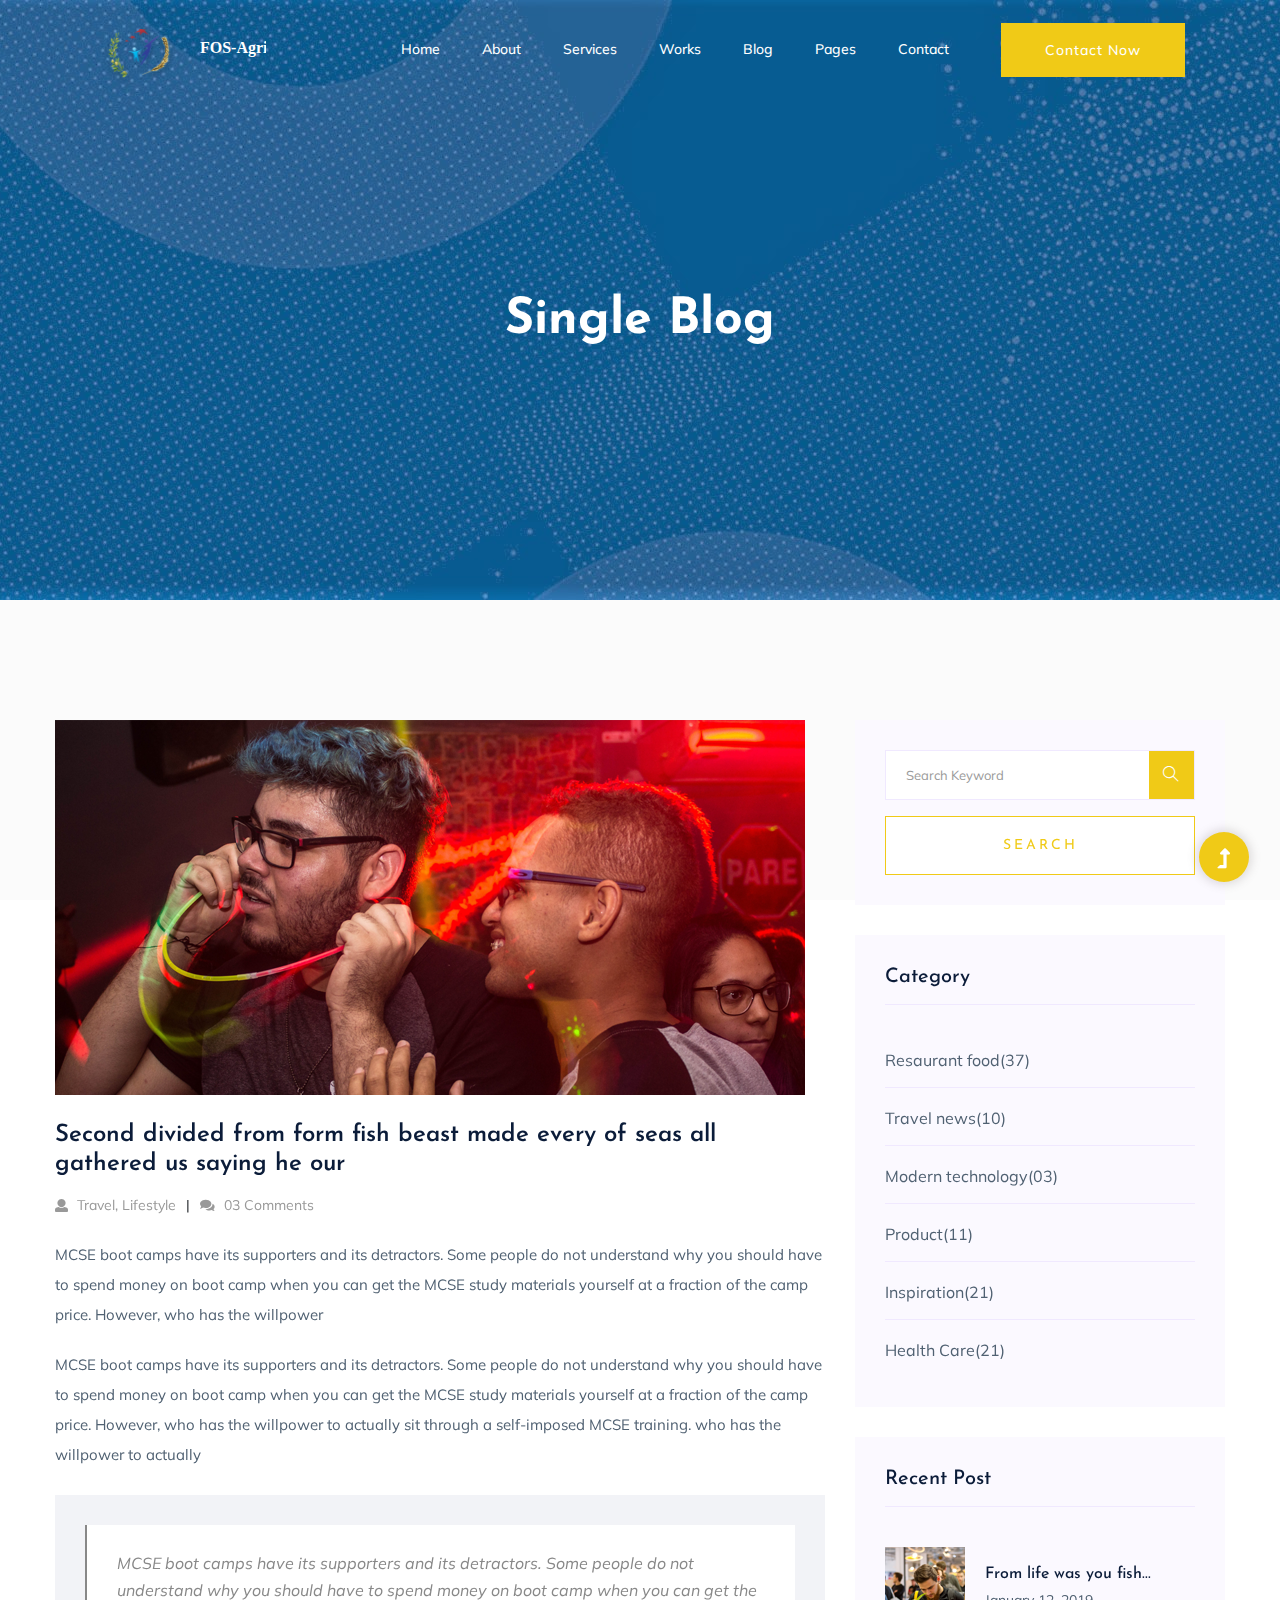
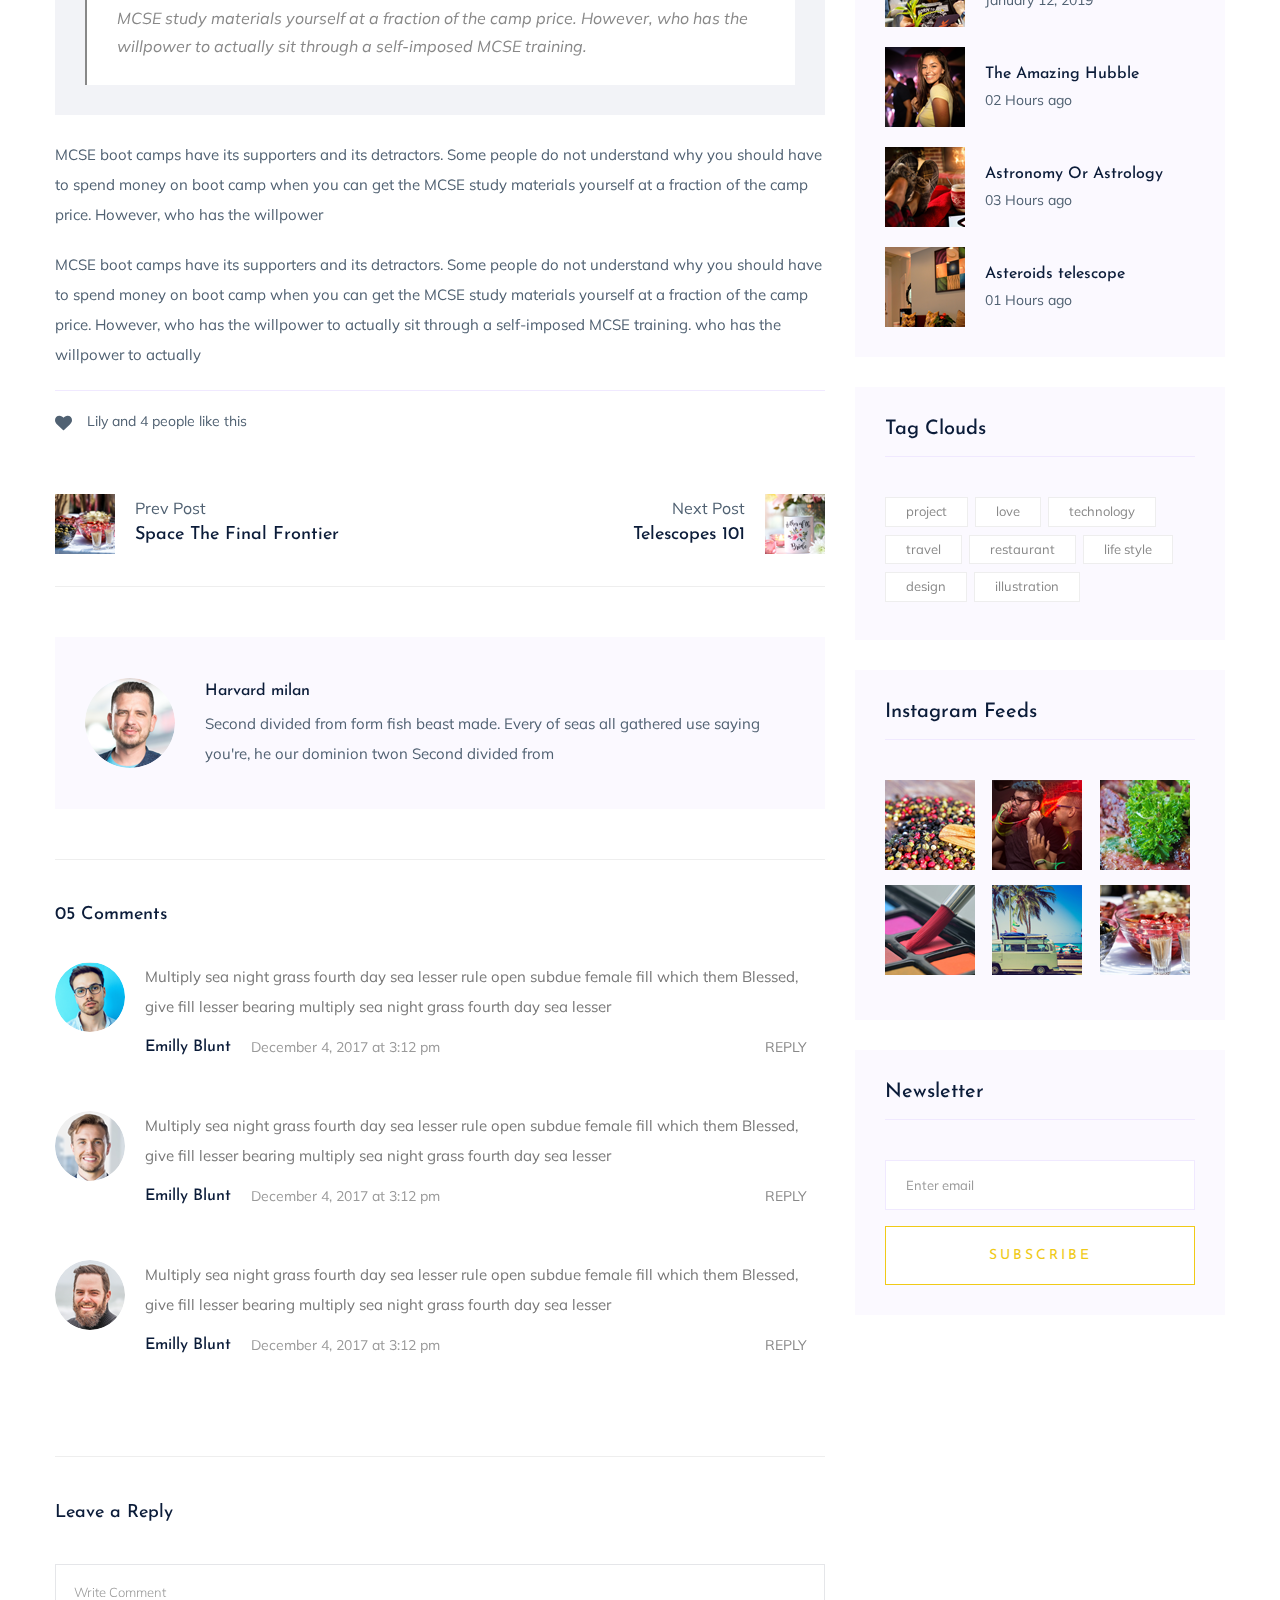
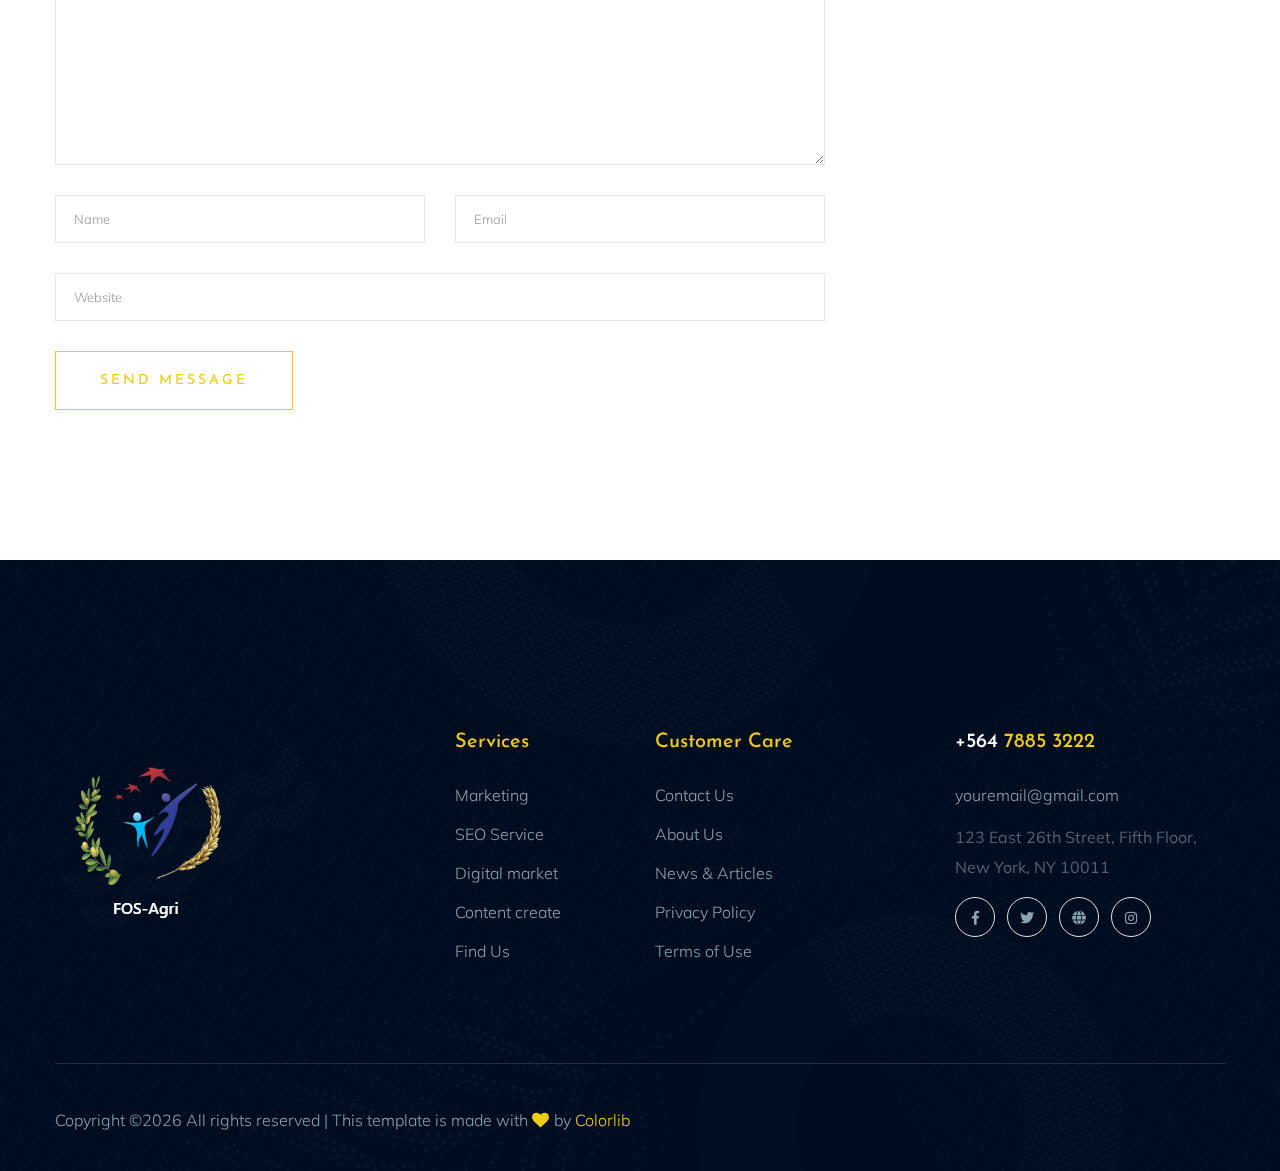
<file: single-blog.html>
<!doctype html>
<html class="no-js" lang="zxx">

<head>
   <meta charset="utf-8">
   <meta http-equiv="x-ua-compatible" content="ie=edge">
   <title>Startup HTML-5 Template </title>
   <meta name="description" content="">
   <meta name="viewport" content="width=device-width, initial-scale=1">
   <link rel="shortcut icon" type="image/x-icon" href="assets/img/favicon.ico">

  <!-- CSS here -->
      <link rel="stylesheet" href="assets/css/bootstrap.min.css">
      <link rel="stylesheet" href="assets/css/owl.carousel.min.css">
      <link rel="stylesheet" href="assets/css/slicknav.css">
      <link rel="stylesheet" href="assets/css/animate.min.css">
      <link rel="stylesheet" href="assets/css/magnific-popup.css">
      <link rel="stylesheet" href="assets/css/fontawesome-all.min.css">
      <link rel="stylesheet" href="assets/css/themify-icons.css">
      <link rel="stylesheet" href="assets/css/slick.css">
      <link rel="stylesheet" href="assets/css/nice-select.css">
      <link rel="stylesheet" href="assets/css/style.css">
</head>

<body>
   <!-- Preloader Start -->
   <div id="preloader-active">
      <div class="preloader d-flex align-items-center justify-content-center">
            <div class="preloader-inner position-relative">
               <div class="preloader-circle"></div>
               <div class="preloader-img pere-text">
                  <img src="assets/img/logo/loder.jpg" alt="">
               </div>
            </div>
      </div>
   </div>
   <!-- Preloader Start-->
   <header>
      <!-- Header Start -->
      <div class="header-area header_area header-transparent">
            <div class="main-header">
               <div class="header-bottom  header-sticky">
                     <div class="container-fluid">
                        <div class="row align-items-center">
                           <!-- Logo -->
                           <div class="col-xl-2 col-lg-1 col-md-1">
                                 <div class="logo">
                                 <a href="index.html"><img src="assets/img/logo/logo.svg" alt=""></a>
                                 </div>
                           </div>
                           <div class="col-xl-8 col-lg-8 col-md-8">
                                 <!-- Main-menu -->
                                 <div class="main-menu f-right d-none d-lg-block">
                                    <nav> 
                                       <ul id="navigation">                                                                                                                                     
                                             <li><a href="index.html">Home</a></li>
                                             <li><a href="about.html">About</a></li>
                                             <li><a href="services.html">Services</a></li>
                                             <li><a href="work.html">Works</a></li>
                                             <li><a href="blog.html">Blog</a>
                                                <ul class="submenu">
                                                   <li><a href="blog.html">Blog</a></li>
                                                   <li><a href="single-blog.html">Blog Details</a></li>
                                                </ul>
                                             </li>
                                             <li><a href="#">Pages</a>
                                                <ul class="submenu">
                                                   <li><a href="elements.html">Element</a></li>
                                                </ul>
                                             </li>
                                             <li><a href="contact.html">Contact</a></li>
                                       </ul>
                                    </nav>
                                 </div>
                           </div>             
                           <div class="col-xl-2 col-lg-3 col-md-3">
                                 <div class="header-right-btn f-right d-none d-lg-block">
                                    <a href="#" class="btn header-btn">Contact Now</a>
                                 </div>
                           </div>
                           <!-- Mobile Menu -->
                           <div class="col-12">
                                 <div class="mobile_menu d-block d-lg-none"></div>
                           </div>
                        </div>
                     </div>
               </div>
            </div>
      </div>
      <!-- Header End -->
  </header>
   <main>
      <!-- Hero Area Start -->
      <div class="hero-area hero-height2 d-flex align-items-center" data-background="assets/img/hero/h2_hero.jpg">
         <div class="container">
               <div class="row">
                  <div class="col-xl-12">
                     <div class="hero-cap text-center pt-50">
                           <h2>Single Blog</h2>
                     </div>
                  </div>
               </div>
         </div>
      </div>
      <!-- Hero Area End -->
      <!--================Blog Area =================-->
      <section class="blog_area single-post-area section-padding">
         <div class="container">
            <div class="row">
               <div class="col-lg-8 posts-list">
                  <div class="single-post">
                     <div class="feature-img">
                        <img class="img-fluid" src="assets/img/blog/single_blog_1.png" alt="">
                     </div>
                     <div class="blog_details">
                        <h2>Second divided from form fish beast made every of seas
                           all gathered us saying he our
                        </h2>
                        <ul class="blog-info-link mt-3 mb-4">
                           <li><a href="#"><i class="fa fa-user"></i> Travel, Lifestyle</a></li>
                           <li><a href="#"><i class="fa fa-comments"></i> 03 Comments</a></li>
                        </ul>
                        <p class="excert">
                           MCSE boot camps have its supporters and its detractors. Some people do not understand why you
                           should have to spend money on boot camp when you can get the MCSE study materials yourself at a
                           fraction of the camp price. However, who has the willpower
                        </p>
                        <p>
                           MCSE boot camps have its supporters and its detractors. Some people do not understand why you
                           should have to spend money on boot camp when you can get the MCSE study materials yourself at a
                           fraction of the camp price. However, who has the willpower to actually sit through a
                           self-imposed MCSE training. who has the willpower to actually
                        </p>
                        <div class="quote-wrapper">
                           <div class="quotes">
                              MCSE boot camps have its supporters and its detractors. Some people do not understand why you
                              should have to spend money on boot camp when you can get the MCSE study materials yourself at
                              a fraction of the camp price. However, who has the willpower to actually sit through a
                              self-imposed MCSE training.
                           </div>
                        </div>
                        <p>
                           MCSE boot camps have its supporters and its detractors. Some people do not understand why you
                           should have to spend money on boot camp when you can get the MCSE study materials yourself at a
                           fraction of the camp price. However, who has the willpower
                        </p>
                        <p>
                           MCSE boot camps have its supporters and its detractors. Some people do not understand why you
                           should have to spend money on boot camp when you can get the MCSE study materials yourself at a
                           fraction of the camp price. However, who has the willpower to actually sit through a
                           self-imposed MCSE training. who has the willpower to actually
                        </p>
                     </div>
                  </div>
                  <div class="navigation-top">
                     <div class="d-sm-flex justify-content-between text-center">
                        <p class="like-info"><span class="align-middle"><i class="fa fa-heart"></i></span> Lily and 4
                           people like this</p>
                        <div class="col-sm-4 text-center my-2 my-sm-0">
                           <!-- <p class="comment-count"><span class="align-middle"><i class="fa fa-comment"></i></span> 06 Comments</p> -->
                        </div>
                        <ul class="social-icons">
                           <li><a href="#"><i class="fa fa-facebook-f"></i></a></li>
                           <li><a href="#"><i class="fa fa-twitter"></i></a></li>
                           <li><a href="#"><i class="fa fa-dribbble"></i></a></li>
                           <li><a href="#"><i class="fa fa-behance"></i></a></li>
                        </ul>
                     </div>
                     <div class="navigation-area">
                        <div class="row">
                           <div
                              class="col-lg-6 col-md-6 col-12 nav-left flex-row d-flex justify-content-start align-items-center">
                              <div class="thumb">
                                 <a href="#">
                                    <img class="img-fluid" src="assets/img/post/preview.png" alt="">
                                 </a>
                              </div>
                              <div class="arrow">
                                 <a href="#">
                                    <span class="lnr text-white ti-arrow-left"></span>
                                 </a>
                              </div>
                              <div class="detials">
                                 <p>Prev Post</p>
                                 <a href="#">
                                    <h4>Space The Final Frontier</h4>
                                 </a>
                              </div>
                           </div>
                           <div
                              class="col-lg-6 col-md-6 col-12 nav-right flex-row d-flex justify-content-end align-items-center">
                              <div class="detials">
                                 <p>Next Post</p>
                                 <a href="#">
                                    <h4>Telescopes 101</h4>
                                 </a>
                              </div>
                              <div class="arrow">
                                 <a href="#">
                                    <span class="lnr text-white ti-arrow-right"></span>
                                 </a>
                              </div>
                              <div class="thumb">
                                 <a href="#">
                                    <img class="img-fluid" src="assets/img/post/next.png" alt="">
                                 </a>
                              </div>
                           </div>
                        </div>
                     </div>
                  </div>
                  <div class="blog-author">
                     <div class="media align-items-center">
                        <img src="assets/img/blog/author.png" alt="">
                        <div class="media-body">
                           <a href="#">
                              <h4>Harvard milan</h4>
                           </a>
                           <p>Second divided from form fish beast made. Every of seas all gathered use saying you're, he
                              our dominion twon Second divided from</p>
                        </div>
                     </div>
                  </div>
                  <div class="comments-area">
                     <h4>05 Comments</h4>
                     <div class="comment-list">
                        <div class="single-comment justify-content-between d-flex">
                           <div class="user justify-content-between d-flex">
                              <div class="thumb">
                                 <img src="assets/img/comment/comment_1.png" alt="">
                              </div>
                              <div class="desc">
                                 <p class="comment">
                                    Multiply sea night grass fourth day sea lesser rule open subdue female fill which them
                                    Blessed, give fill lesser bearing multiply sea night grass fourth day sea lesser
                                 </p>
                                 <div class="d-flex justify-content-between">
                                    <div class="d-flex align-items-center">
                                       <h5>
                                          <a href="#">Emilly Blunt</a>
                                       </h5>
                                       <p class="date">December 4, 2017 at 3:12 pm </p>
                                    </div>
                                    <div class="reply-btn">
                                       <a href="#" class="btn-reply text-uppercase">reply</a>
                                    </div>
                                 </div>
                              </div>
                           </div>
                        </div>
                     </div>
                     <div class="comment-list">
                        <div class="single-comment justify-content-between d-flex">
                           <div class="user justify-content-between d-flex">
                              <div class="thumb">
                                 <img src="assets/img/comment/comment_2.png" alt="">
                              </div>
                              <div class="desc">
                                 <p class="comment">
                                    Multiply sea night grass fourth day sea lesser rule open subdue female fill which them
                                    Blessed, give fill lesser bearing multiply sea night grass fourth day sea lesser
                                 </p>
                                 <div class="d-flex justify-content-between">
                                    <div class="d-flex align-items-center">
                                       <h5>
                                          <a href="#">Emilly Blunt</a>
                                       </h5>
                                       <p class="date">December 4, 2017 at 3:12 pm </p>
                                    </div>
                                    <div class="reply-btn">
                                       <a href="#" class="btn-reply text-uppercase">reply</a>
                                    </div>
                                 </div>
                              </div>
                           </div>
                        </div>
                     </div>
                     <div class="comment-list">
                        <div class="single-comment justify-content-between d-flex">
                           <div class="user justify-content-between d-flex">
                              <div class="thumb">
                                 <img src="assets/img/comment/comment_3.png" alt="">
                              </div>
                              <div class="desc">
                                 <p class="comment">
                                    Multiply sea night grass fourth day sea lesser rule open subdue female fill which them
                                    Blessed, give fill lesser bearing multiply sea night grass fourth day sea lesser
                                 </p>
                                 <div class="d-flex justify-content-between">
                                    <div class="d-flex align-items-center">
                                       <h5>
                                          <a href="#">Emilly Blunt</a>
                                       </h5>
                                       <p class="date">December 4, 2017 at 3:12 pm </p>
                                    </div>
                                    <div class="reply-btn">
                                       <a href="#" class="btn-reply text-uppercase">reply</a>
                                    </div>
                                 </div>
                              </div>
                           </div>
                        </div>
                     </div>
                  </div>
                  <div class="comment-form">
                     <h4>Leave a Reply</h4>
                     <form class="form-contact comment_form" action="#" id="commentForm">
                        <div class="row">
                           <div class="col-12">
                              <div class="form-group">
                                 <textarea class="form-control w-100" name="comment" id="comment" cols="30" rows="9"
                                    placeholder="Write Comment"></textarea>
                              </div>
                           </div>
                           <div class="col-sm-6">
                              <div class="form-group">
                                 <input class="form-control" name="name" id="name" type="text" placeholder="Name">
                              </div>
                           </div>
                           <div class="col-sm-6">
                              <div class="form-group">
                                 <input class="form-control" name="email" id="email" type="email" placeholder="Email">
                              </div>
                           </div>
                           <div class="col-12">
                              <div class="form-group">
                                 <input class="form-control" name="website" id="website" type="text" placeholder="Website">
                              </div>
                           </div>
                        </div>
                        <div class="form-group">
                           <button type="submit" class="button button-contactForm btn_1 boxed-btn">Send Message</button>
                        </div>
                     </form>
                  </div>
               </div>
               <div class="col-lg-4">
                  <div class="blog_right_sidebar">
                     <aside class="single_sidebar_widget search_widget">
                        <form action="#">
                           <div class="form-group">
                              <div class="input-group mb-3">
                                 <input type="text" class="form-control" placeholder='Search Keyword'
                                    onfocus="this.placeholder = ''" onblur="this.placeholder = 'Search Keyword'">
                                 <div class="input-group-append">
                                    <button class="btns" type="button"><i class="ti-search"></i></button>
                                 </div>
                              </div>
                           </div>
                           <button class="button rounded-0 primary-bg text-white w-100 btn_1 boxed-btn"
                              type="submit">Search</button>
                        </form>
                     </aside>
                     <aside class="single_sidebar_widget post_category_widget">
                        <h4 class="widget_title">Category</h4>
                        <ul class="list cat-list">
                           <li>
                              <a href="#" class="d-flex">
                                 <p>Resaurant food</p>
                                 <p>(37)</p>
                              </a>
                           </li>
                           <li>
                              <a href="#" class="d-flex">
                                 <p>Travel news</p>
                                 <p>(10)</p>
                              </a>
                           </li>
                           <li>
                              <a href="#" class="d-flex">
                                 <p>Modern technology</p>
                                 <p>(03)</p>
                              </a>
                           </li>
                           <li>
                              <a href="#" class="d-flex">
                                 <p>Product</p>
                                 <p>(11)</p>
                              </a>
                           </li>
                           <li>
                              <a href="#" class="d-flex">
                                 <p>Inspiration</p>
                                 <p>(21)</p>
                              </a>
                           </li>
                           <li>
                              <a href="#" class="d-flex">
                                 <p>Health Care</p>
                                 <p>(21)</p>
                              </a>
                           </li>
                        </ul>
                     </aside>
                     <aside class="single_sidebar_widget popular_post_widget">
                        <h3 class="widget_title">Recent Post</h3>
                        <div class="media post_item">
                           <img src="assets/img/post/post_1.png" alt="post">
                           <div class="media-body">
                              <a href="single-blog.html">
                                 <h3>From life was you fish...</h3>
                              </a>
                              <p>January 12, 2019</p>
                           </div>
                        </div>
                        <div class="media post_item">
                           <img src="assets/img/post/post_2.png" alt="post">
                           <div class="media-body">
                              <a href="single-blog.html">
                                 <h3>The Amazing Hubble</h3>
                              </a>
                              <p>02 Hours ago</p>
                           </div>
                        </div>
                        <div class="media post_item">
                           <img src="assets/img/post/post_3.png" alt="post">
                           <div class="media-body">
                              <a href="single-blog.html">
                                 <h3>Astronomy Or Astrology</h3>
                              </a>
                              <p>03 Hours ago</p>
                           </div>
                        </div>
                        <div class="media post_item">
                           <img src="assets/img/post/post_4.png" alt="post">
                           <div class="media-body">
                              <a href="single-blog.html">
                                 <h3>Asteroids telescope</h3>
                              </a>
                              <p>01 Hours ago</p>
                           </div>
                        </div>
                     </aside>
                     <aside class="single_sidebar_widget tag_cloud_widget">
                        <h4 class="widget_title">Tag Clouds</h4>
                        <ul class="list">
                           <li>
                              <a href="#">project</a>
                           </li>
                           <li>
                              <a href="#">love</a>
                           </li>
                           <li>
                              <a href="#">technology</a>
                           </li>
                           <li>
                              <a href="#">travel</a>
                           </li>
                           <li>
                              <a href="#">restaurant</a>
                           </li>
                           <li>
                              <a href="#">life style</a>
                           </li>
                           <li>
                              <a href="#">design</a>
                           </li>
                           <li>
                              <a href="#">illustration</a>
                           </li>
                        </ul>
                     </aside>
                     <aside class="single_sidebar_widget instagram_feeds">
                        <h4 class="widget_title">Instagram Feeds</h4>
                        <ul class="instagram_row flex-wrap">
                           <li>
                              <a href="#">
                                 <img class="img-fluid" src="assets/img/post/post_5.png" alt="">
                              </a>
                           </li>
                           <li>
                              <a href="#">
                                 <img class="img-fluid" src="assets/img/post/post_6.png" alt="">
                              </a>
                           </li>
                           <li>
                              <a href="#">
                                 <img class="img-fluid" src="assets/img/post/post_7.png" alt="">
                              </a>
                           </li>
                           <li>
                              <a href="#">
                                 <img class="img-fluid" src="assets/img/post/post_8.png" alt="">
                              </a>
                           </li>
                           <li>
                              <a href="#">
                                 <img class="img-fluid" src="assets/img/post/post_9.png" alt="">
                              </a>
                           </li>
                           <li>
                              <a href="#">
                                 <img class="img-fluid" src="assets/img/post/post_10.png" alt="">
                              </a>
                           </li>
                        </ul>
                     </aside>
                     <aside class="single_sidebar_widget newsletter_widget">
                        <h4 class="widget_title">Newsletter</h4>
                        <form action="#">
                           <div class="form-group">
                              <input type="email" class="form-control" onfocus="this.placeholder = ''"
                                 onblur="this.placeholder = 'Enter email'" placeholder='Enter email' required>
                           </div>
                           <button class="button rounded-0 primary-bg text-white w-100 btn_1 boxed-btn"
                              type="submit">Subscribe</button>
                        </form>
                     </aside>
                  </div>
               </div>
            </div>
         </div>
      </section>
      <!--================ Blog Area end =================-->
   </main>
   <footer>
      <!-- Footer Start-->
      <div class="footer-area">
          <div class="container">
             <div class="footer-top footer-padding">
                  <div class="row justify-content-between">
                      <div class="col-xl-4 col-lg-4 col-md-4 col-sm-6">
                          <div class="single-footer-caption mb-50">
                              <div class="single-footer-caption mb-30">
                                  <!-- logo -->
                                  <div class="footer-logo">
                                      <a href="index.html"><img src="assets/img/logo/logo2_footer.png" alt=""></a>
                                  </div>
                              </div>
                          </div>
                      </div>
                      <div class="col-xl-2 col-lg-2 col-md-4 col-sm-6">
                          <div class="single-footer-caption mb-50">
                              <div class="footer-tittle">
                                  <h4>Services</h4>
                                  <ul>
                                      <li><a href="#">Marketing</a></li>
                                      <li><a href="#"> SEO Service</a></li>
                                      <li><a href="#">Digital market</a></li>
                                      <li><a href="#">Content create</a></li>
                                      <li><a href="#">Find Us</a></li>
                                  </ul>
                              </div>
                          </div>
                      </div>
                      <div class="col-xl-3 col-lg-3 col-md-4 col-sm-6">
                          <div class="single-footer-caption mb-50">
                              <div class="footer-tittle">
                                  <h4>Customer Care</h4>
                                  <ul>
                                      <li><a href="#">Contact Us</a></li>
                                      <li><a href="#">About Us</a></li>
                                      <li><a href="#">News & Articles</a></li>
                                      <li><a href="#">Privacy Policy</a></li>
                                      <li><a href="#"> Terms of Use</a></li>
                                  </ul>
                              </div>
                          </div>
                      </div>
                      <div class="col-xl-3 col-lg-3 col-md-4 col-sm-6">
                          <div class="single-footer-caption mb-50">
                              <div class="footer-tittle">
                                  <h4><span>+564</span> 7885 3222</h4>
                                  <ul>
                                      <li><a href="#">youremail@gmail.com</a></li>
                                  </ul>
                                  <p>123 East 26th Street, Fifth Floor, New York, NY 10011</p>
                              </div>
                              <!-- footer social -->
                              <div class="footer-social">
                                  <a href="#"><i class="fab fa-facebook-f"></i></a>
                                  <a href="#"><i class="fab fa-twitter"></i></a>
                                  <a href="#"><i class="fas fa-globe"></i></a>
                                  <a href="#"><i class="fab fa-instagram"></i></a>
                              </div>
                          </div>
                      </div>
                  </div>
             </div>
              <div class="footer-bottom">
                  <div class="row">
                      <div class="col-xl-12 ">
                          <div class="footer-copy-right">
                              <p><!-- Link back to Colorlib can't be removed. Template is licensed under CC BY 3.0. -->
  Copyright &copy;<script>document.write(new Date().getFullYear());</script> All rights reserved | This template is made with <i class="fa fa-heart" aria-hidden="true"></i> by <a href="https://colorlib.com" target="_blank">Colorlib</a>
  <!-- Link back to Colorlib can't be removed. Template is licensed under CC BY 3.0. --></p>
                          </div>
                      </div>
                  </div>
             </div>
          </div>
      </div>
      <!-- Footer End-->
  </footer>
  <!-- Scroll Up -->
  <div id="back-top" >
      <a title="Go to Top" href="#"> <i class="fas fa-level-up-alt"></i></a>
  </div>

  <!-- JS here -->
		<!-- All JS Custom Plugins Link Here here -->
      <script src="./assets/js/vendor/modernizr-3.5.0.min.js"></script>
		<!-- Jquery, Popper, Bootstrap -->
		<script src="./assets/js/vendor/jquery-1.12.4.min.js"></script>
      <script src="./assets/js/popper.min.js"></script>
      <script src="./assets/js/bootstrap.min.js"></script>
	   <!-- Jquery Mobile Menu -->
      <script src="./assets/js/jquery.slicknav.min.js"></script>

		<!-- Jquery Slick , Owl-Carousel Plugins -->
      <script src="./assets/js/owl.carousel.min.js"></script>
      <script src="./assets/js/slick.min.js"></script>

		<!-- One Page, Animated-HeadLin -->
      <script src="./assets/js/wow.min.js"></script>
		<script src="./assets/js/animated.headline.js"></script>
      <script src="./assets/js/jquery.magnific-popup.js"></script>

		<!-- Nice-select, sticky -->
      <script src="./assets/js/jquery.nice-select.min.js"></script>
		<script src="./assets/js/jquery.sticky.js"></script>
        
      <!-- contact js -->
      <script src="./assets/js/contact.js"></script>
      <script src="./assets/js/jquery.form.js"></script>
      <script src="./assets/js/jquery.validate.min.js"></script>
      <script src="./assets/js/mail-script.js"></script>
      <script src="./assets/js/jquery.ajaxchimp.min.js"></script>
        
		<!-- Jquery Plugins, main Jquery -->	
      <script src="./assets/js/plugins.js"></script>
      <script src="./assets/js/main.js"></script>

</body>

</html>
</file>
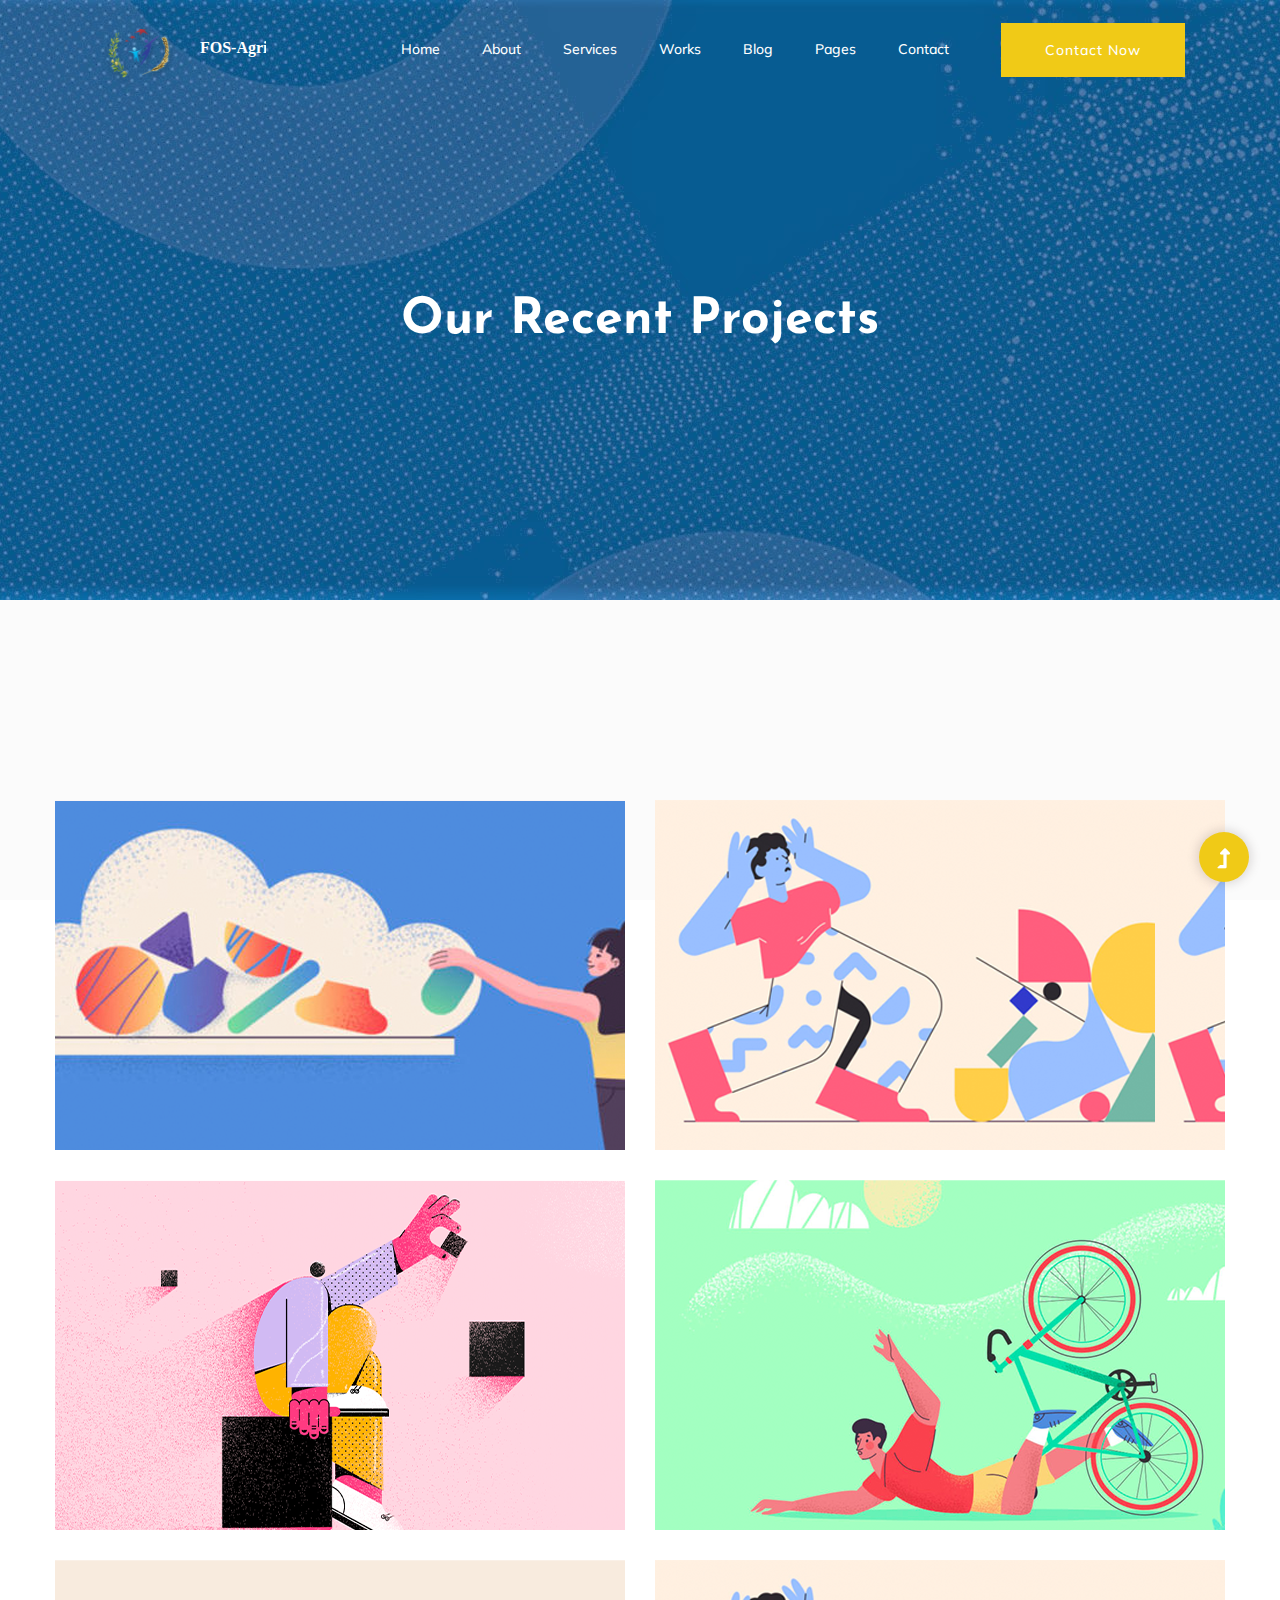
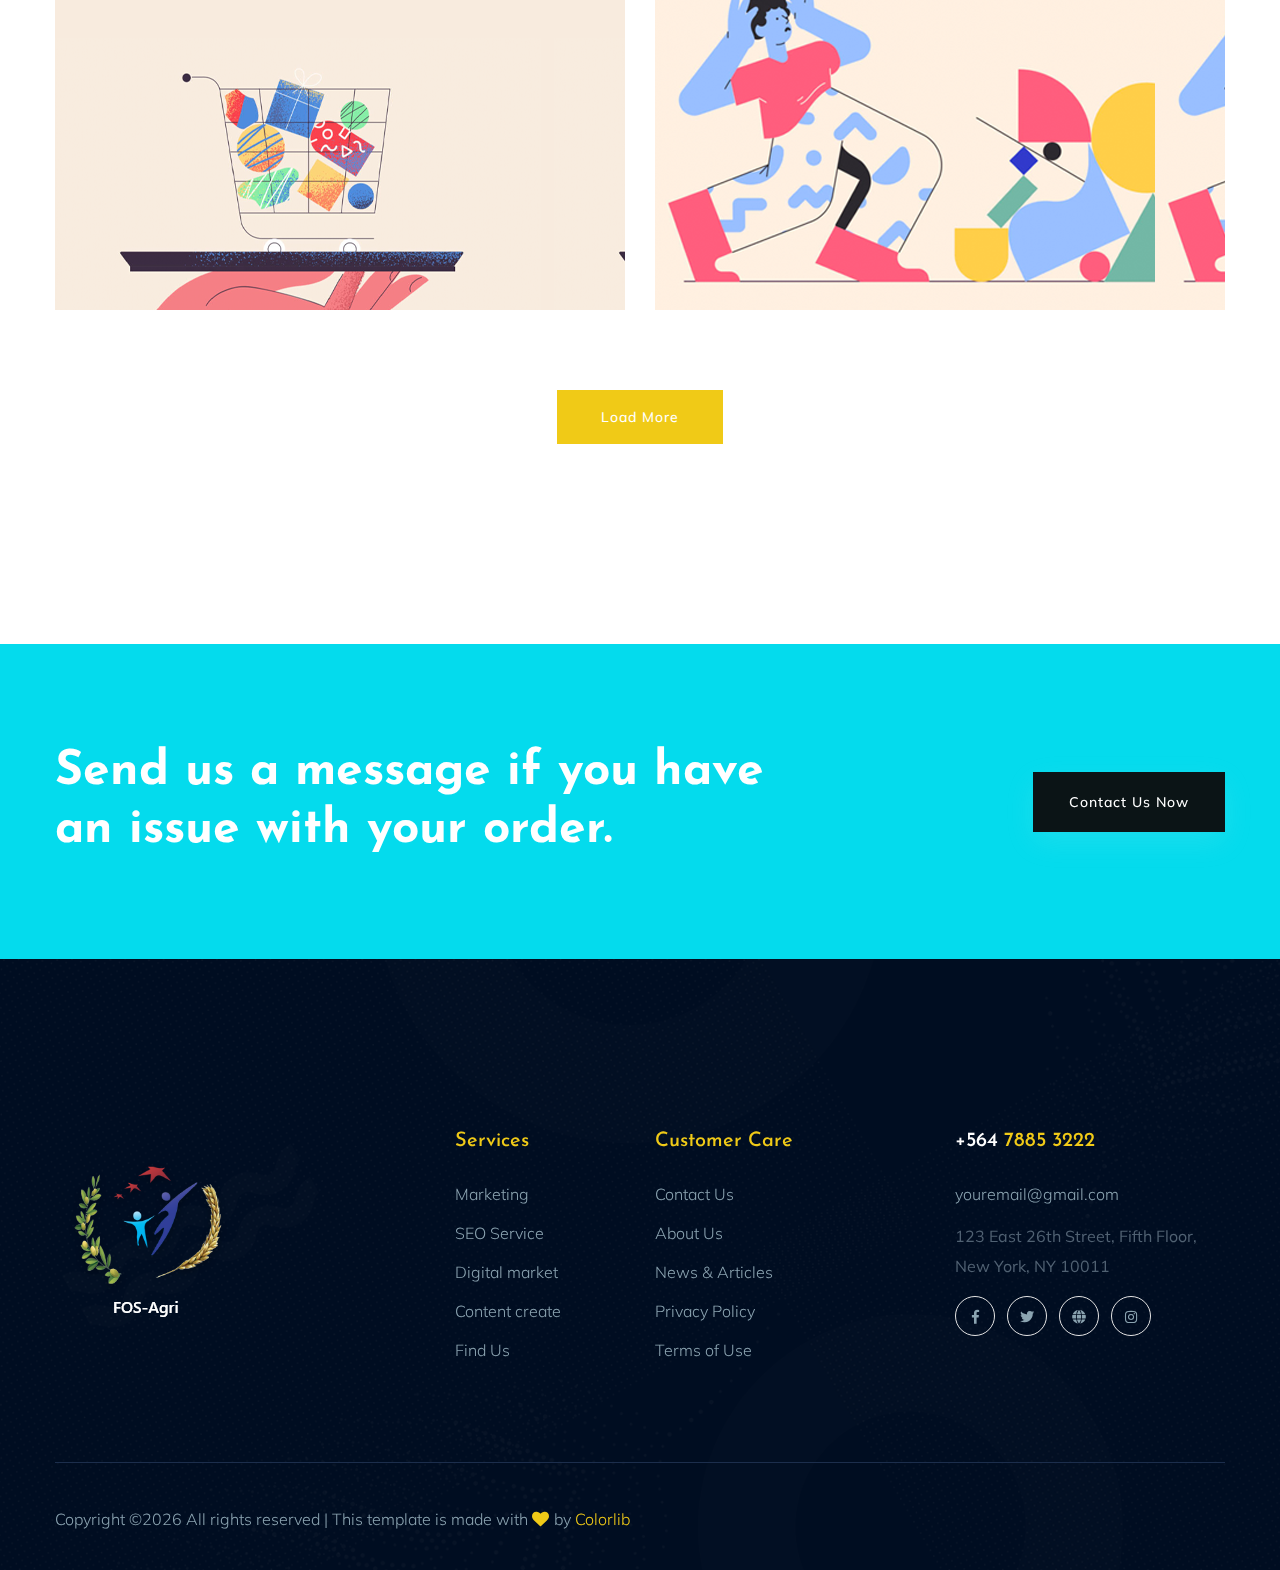
<file: work.html>
<!doctype html>
<html class="no-js" lang="zxx">
    <head>
        <meta charset="utf-8">
        <meta http-equiv="x-ua-compatible" content="ie=edge">
        <title>Startup HTML-5 Template </title>
        <meta name="description" content="">
        <meta name="viewport" content="width=device-width, initial-scale=1">
        <link rel="manifest" href="site.webmanifest">
		<link rel="shortcut icon" type="image/x-icon" href="assets/img/favicon.ico">

		<!-- CSS here -->
            <link rel="stylesheet" href="assets/css/bootstrap.min.css">
            <link rel="stylesheet" href="assets/css/owl.carousel.min.css">
            <link rel="stylesheet" href="assets/css/slicknav.css">
            <link rel="stylesheet" href="assets/css/flaticon.css">
            <link rel="stylesheet" href="assets/css/animate.min.css">
            <link rel="stylesheet" href="assets/css/magnific-popup.css">
            <link rel="stylesheet" href="assets/css/fontawesome-all.min.css">
            <link rel="stylesheet" href="assets/css/themify-icons.css">
            <link rel="stylesheet" href="assets/css/slick.css">
            <link rel="stylesheet" href="assets/css/nice-select.css">
            <link rel="stylesheet" href="assets/css/style.css">
   </head>

   <body>
    <!-- Preloader Start -->
    <div id="preloader-active">
        <div class="preloader d-flex align-items-center justify-content-center">
            <div class="preloader-inner position-relative">
                <div class="preloader-circle"></div>
                <div class="preloader-img pere-text">
                    <img src="assets/img/logo/loder.jpg" alt="">
                </div>
            </div>
        </div>
    </div>
    <!-- Preloader Start -->
    <header>
        <!-- Header Start -->
       <div class="header-area header_area header-transparent">
            <div class="main-header">
               <div class="header-bottom  header-sticky">
                    <div class="container-fluid">
                        <div class="row align-items-center">
                            <!-- Logo -->
                            <div class="col-xl-2 col-lg-1 col-md-1">
                                <div class="logo">
                                  <a href="index.html"><img src="assets/img/logo/logo.svg" alt=""></a>
                                </div>
                            </div>
                            <div class="col-xl-8 col-lg-8 col-md-8">
                                <!-- Main-menu -->
                                <div class="main-menu f-right d-none d-lg-block">
                                    <nav> 
                                        <ul id="navigation">                                                                                                                                     
                                            <li><a href="index.html">Home</a></li>
                                            <li><a href="about.html">About</a></li>
                                            <li><a href="services.html">Services</a></li>
                                            <li><a href="work.html">Works</a></li>
                                            <li><a href="blog.html">Blog</a>
                                                <ul class="submenu">
                                                    <li><a href="blog.html">Blog</a></li>
                                                    <li><a href="single-blog.html">Blog Details</a></li>
                                                </ul>
                                            </li>
                                            <li><a href="#">Pages</a>
                                                <ul class="submenu">
                                                    <li><a href="elements.html">Element</a></li>
                                                </ul>
                                            </li>
                                            <li><a href="contact.html">Contact</a></li>
                                        </ul>
                                    </nav>
                                </div>
                            </div>             
                            <div class="col-xl-2 col-lg-3 col-md-3">
                                <div class="header-right-btn f-right d-none d-lg-block">
                                    <a href="#" class="btn header-btn">Contact Now</a>
                                </div>
                            </div>
                            <!-- Mobile Menu -->
                            <div class="col-12">
                                <div class="mobile_menu d-block d-lg-none"></div>
                            </div>
                        </div>
                    </div>
               </div>
            </div>
       </div>
        <!-- Header End -->
    </header>
    <main>
        
        <!-- Hero Area Start -->
        <div class="hero-area hero-height2 d-flex align-items-center" data-background="assets/img/hero/h2_hero.jpg">
            <div class="container">
                <div class="row">
                    <div class="col-xl-12">
                        <div class="hero-cap text-center pt-50">
                            <h2>Our Recent Projects</h2>
                        </div>
                    </div>
                </div>
            </div>
        </div>
        <!-- Hero Area End -->
        <!-- Project Gallery Start -->
        <div class="project-gallery-area section-padding2">
            <div class="container">
                <div class="row">
                    <div class="col-lg-6 col-md-6 col-sm-6">
                        <div class="portfolio-wrapper mb-30">
                            <div class="portfolio-thumb small-img"  style="background-image: url(assets/img/gallery/project_list1.png);">
                            </div>
                            <!-- Popup img Link -->
                            <div class="portfolio-content">
                                <a href="assets/img/gallery/project_list1.png" class="img-pop-up">View Project</a>
                            </div>
                        </div>
                    </div>
                    <div class="col-lg-6 col-md-6 col-sm-6">
                        <div class="portfolio-wrapper mb-30">
                            <div class="portfolio-thumb small-img"  style="background-image: url(assets/img/gallery/project_list2.png);">
                            </div>
                            <!-- Popup img Link -->
                            <div class="portfolio-content">
                                <a href="assets/img/gallery/project_list2.png" class="img-pop-up">View Project</a>
                            </div>
                        </div>
                    </div>
                    <div class="col-lg-6 col-md-6 col-sm-6">
                        <div class="portfolio-wrapper mb-30">
                            <div class="portfolio-thumb small-img"  style="background-image: url(assets/img/gallery/project_list3.png);">
                            </div>
                            <!-- Popup img Link -->
                            <div class="portfolio-content">
                                <a href="assets/img/gallery/project_list3.png" class="img-pop-up">View Project</a>
                            </div>
                        </div>
                    </div>
                    <div class="col-lg-6 col-md-6 col-sm-6">
                        <div class="portfolio-wrapper mb-30">
                            <div class="portfolio-thumb small-img"  style="background-image: url(assets/img/gallery/project_list4.png);">
                            </div>
                            <!-- Popup img Link -->
                            <div class="portfolio-content">
                                <a href="assets/img/gallery/project_list4.png" class="img-pop-up">View Project</a>
                            </div>
                        </div>
                    </div>
                    <div class="col-lg-6 col-md-6 col-sm-6">
                        <div class="portfolio-wrapper mb-30">
                            <div class="portfolio-thumb small-img"  style="background-image: url(assets/img/gallery/project_list5.png);">
                            </div>
                            <!-- Popup img Link -->
                            <div class="portfolio-content">
                                <a href="assets/img/gallery/project_list5.png" class="img-pop-up">View Project</a>
                            </div>
                        </div>
                    </div>
                    <div class="col-lg-6 col-md-6 col-sm-6">
                        <div class="portfolio-wrapper mb-30">
                            <div class="portfolio-thumb small-img"  style="background-image: url(assets/img/gallery/project_list2.png);">
                            </div>
                            <!-- Popup img Link -->
                            <div class="portfolio-content">
                                <a href="assets/img/gallery/project_list2.png" class="img-pop-up">View Project</a>
                            </div>
                        </div>
                    </div>
                </div>
                <div class="row justify-content-center">
                    <div class="room-btn pt-50">
                        <a href="services.html" class="btn">Load more</a>
                    </div>
                </div>
            </div>
        </div>
        <!-- Project Gallery End -->

        <!-- Want To Work Start -->
        <div class="wantToWork-area wantToWork-area2 w-padding2">
            <div class="container">
                <div class="row align-items-center justify-content-between">
                    <div class="col-xl-8 col-lg-8 col-md-8">
                        <div class="wantToWork-caption wantToWork-caption2">
                            <h2>Send us a message if you have an issue with your order.</h2>
                        </div>
                    </div>
                    <div class="col-xl-4 col-lg-4 col-md-4">
                        <a href="#" class="btn btn-black f-right">contact us now</a>
                    </div>
                </div>
            </div>
        </div>
        <!-- Want To Work End -->

    </main>
    <footer>
        <!-- Footer Start-->
        <div class="footer-area">
            <div class="container">
               <div class="footer-top footer-padding">
                    <div class="row justify-content-between">
                        <div class="col-xl-4 col-lg-4 col-md-4 col-sm-6">
                            <div class="single-footer-caption mb-50">
                                <div class="single-footer-caption mb-30">
                                    <!-- logo -->
                                    <div class="footer-logo">
                                        <a href="index.html"><img src="assets/img/logo/logo2_footer.png" alt=""></a>
                                    </div>
                                </div>
                            </div>
                        </div>
                        <div class="col-xl-2 col-lg-2 col-md-4 col-sm-6">
                            <div class="single-footer-caption mb-50">
                                <div class="footer-tittle">
                                    <h4>Services</h4>
                                    <ul>
                                        <li><a href="#">Marketing</a></li>
                                        <li><a href="#"> SEO Service</a></li>
                                        <li><a href="#">Digital market</a></li>
                                        <li><a href="#">Content create</a></li>
                                        <li><a href="#">Find Us</a></li>
                                    </ul>
                                </div>
                            </div>
                        </div>
                        <div class="col-xl-3 col-lg-3 col-md-4 col-sm-6">
                            <div class="single-footer-caption mb-50">
                                <div class="footer-tittle">
                                    <h4>Customer Care</h4>
                                    <ul>
                                        <li><a href="#">Contact Us</a></li>
                                        <li><a href="#">About Us</a></li>
                                        <li><a href="#">News & Articles</a></li>
                                        <li><a href="#">Privacy Policy</a></li>
                                        <li><a href="#"> Terms of Use</a></li>
                                    </ul>
                                </div>
                            </div>
                        </div>
                        <div class="col-xl-3 col-lg-3 col-md-4 col-sm-6">
                            <div class="single-footer-caption mb-50">
                                <div class="footer-tittle">
                                    <h4><span>+564</span> 7885 3222</h4>
                                    <ul>
                                        <li><a href="#">youremail@gmail.com</a></li>
                                    </ul>
                                    <p>123 East 26th Street, Fifth Floor, New York, NY 10011</p>
                                </div>
                                <!-- footer social -->
                                <div class="footer-social">
                                    <a href="#"><i class="fab fa-facebook-f"></i></a>
                                    <a href="#"><i class="fab fa-twitter"></i></a>
                                    <a href="#"><i class="fas fa-globe"></i></a>
                                    <a href="#"><i class="fab fa-instagram"></i></a>
                                </div>
                            </div>
                        </div>
                    </div>
               </div>
                <div class="footer-bottom">
                    <div class="row">
                        <div class="col-xl-12 ">
                            <div class="footer-copy-right">
                                <p><!-- Link back to Colorlib can't be removed. Template is licensed under CC BY 3.0. -->
  Copyright &copy;<script>document.write(new Date().getFullYear());</script> All rights reserved | This template is made with <i class="fa fa-heart" aria-hidden="true"></i> by <a href="https://colorlib.com" target="_blank">Colorlib</a>
  <!-- Link back to Colorlib can't be removed. Template is licensed under CC BY 3.0. --></p>
                            </div>
                        </div>
                    </div>
               </div>
            </div>
        </div>
        <!-- Footer End-->
    </footer>
    <!-- Scroll Up -->
    <div id="back-top" >
        <a title="Go to Top" href="#"> <i class="fas fa-level-up-alt"></i></a>
    </div>


    <!-- JS here -->
		<!-- All JS Custom Plugins Link Here here -->
        <script src="./assets/js/vendor/modernizr-3.5.0.min.js"></script>
		<!-- Jquery, Popper, Bootstrap -->
		<script src="./assets/js/vendor/jquery-1.12.4.min.js"></script>
        <script src="./assets/js/popper.min.js"></script>
        <script src="./assets/js/bootstrap.min.js"></script>
	    <!-- Jquery Mobile Menu -->
        <script src="./assets/js/jquery.slicknav.min.js"></script>

		<!-- Jquery Slick , Owl-Carousel Plugins -->
        <script src="./assets/js/owl.carousel.min.js"></script>
        <script src="./assets/js/slick.min.js"></script>
		<!-- One Page, Animated-HeadLin -->
        <script src="./assets/js/wow.min.js"></script>
		<script src="./assets/js/animated.headline.js"></script>
        <script src="./assets/js/jquery.magnific-popup.js"></script>

		<!-- Nice-select, sticky -->
        <script src="./assets/js/jquery.nice-select.min.js"></script>
		<script src="./assets/js/jquery.sticky.js"></script>
        
        <!-- contact js -->
        <script src="./assets/js/contact.js"></script>
        <script src="./assets/js/jquery.form.js"></script>
        <script src="./assets/js/jquery.validate.min.js"></script>
        <script src="./assets/js/mail-script.js"></script>
        <script src="./assets/js/jquery.ajaxchimp.min.js"></script>
        
		<!-- Jquery Plugins, main Jquery -->	
        <script src="./assets/js/plugins.js"></script>
        <script src="./assets/js/main.js"></script>
        
    </body>
</html>
</file>
<file: assets/css/flaticon.css>
/*
  	Flaticon icon font: Flaticon
  	Creation date: 24/02/2020 10:25
  	*/

@font-face {
  font-family: "Flaticon";
  src: url("../fonts/Flaticon.eot");
  src: url("../fonts/Flaticon.eot?#iefix") format("embedded-opentype"),
       url("../fonts/Flaticon.woff2") format("woff2"),
       url("../fonts/Flaticon.woff") format("woff"),
       url("../fonts/Flaticon.ttf") format("truetype"),
       url("../fonts/Flaticon.svg#Flaticon") format("svg");
  font-weight: normal;
  font-style: normal;
}

@media screen and (-webkit-min-device-pixel-ratio:0) {
  @font-face {
    font-family: "Flaticon";
    src: url("../fonts/Flaticon.svg#Flaticon") format("svg");
  }
}

[class^="flaticon-"]:before, [class*=" flaticon-"]:before,
[class^="flaticon-"]:after, [class*=" flaticon-"]:after {   
  font-family: Flaticon;
font-style: normal;

}

.flaticon-tour:before { content: "\f100"; }
.flaticon-pay:before { content: "\f101"; }
.flaticon-experience:before { content: "\f102"; }
.flaticon-good:before { content: "\f103"; }
.flaticon-quote:before { content: "\f104"; }
.flaticon-arrow:before { content: "\f105"; }
</file>
<file: assets/css/themify-icons.css>
@font-face {
	font-family: 'themify';
	src:url('../fonts/themify.eot?-fvbane');


	src:url('../fonts/themify.eot?#iefix-fvbane') format('embedded-opentype'),
		url('../fonts/themify.woff?-fvbane') format('woff'),
		url('../fonts/themify.ttf?-fvbane') format('truetype'),
		url('../fonts/themify.svg?-fvbane#themify') format('svg');
	font-weight: normal;
	font-style: normal;
}

[class^="ti-"], [class*=" ti-"] {
	font-family: 'themify';
	speak: none;
	font-style: normal;
	font-weight: normal;
	font-variant: normal;
	text-transform: none;
	line-height: 1;

	/* Better Font Rendering =========== */
	-webkit-font-smoothing: antialiased;
	-moz-osx-font-smoothing: grayscale;
}

.ti-wand:before {
	content: "\e600";
}
.ti-volume:before {
	content: "\e601";
}
.ti-user:before {
	content: "\e602";
}
.ti-unlock:before {
	content: "\e603";
}
.ti-unlink:before {
	content: "\e604";
}
.ti-trash:before {
	content: "\e605";
}
.ti-thought:before {
	content: "\e606";
}
.ti-target:before {
	content: "\e607";
}
.ti-tag:before {
	content: "\e608";
}
.ti-tablet:before {
	content: "\e609";
}
.ti-star:before {
	content: "\e60a";
}
.ti-spray:before {
	content: "\e60b";
}
.ti-signal:before {
	content: "\e60c";
}
.ti-shopping-cart:before {
	content: "\e60d";
}
.ti-shopping-cart-full:before {
	content: "\e60e";
}
.ti-settings:before {
	content: "\e60f";
}
.ti-search:before {
	content: "\e610";
}
.ti-zoom-in:before {
	content: "\e611";
}
.ti-zoom-out:before {
	content: "\e612";
}
.ti-cut:before {
	content: "\e613";
}
.ti-ruler:before {
	content: "\e614";
}
.ti-ruler-pencil:before {
	content: "\e615";
}
.ti-ruler-alt:before {
	content: "\e616";
}
.ti-bookmark:before {
	content: "\e617";
}
.ti-bookmark-alt:before {
	content: "\e618";
}
.ti-reload:before {
	content: "\e619";
}
.ti-plus:before {
	content: "\e61a";
}
.ti-pin:before {
	content: "\e61b";
}
.ti-pencil:before {
	content: "\e61c";
}
.ti-pencil-alt:before {
	content: "\e61d";
}
.ti-paint-roller:before {
	content: "\e61e";
}
.ti-paint-bucket:before {
	content: "\e61f";
}
.ti-na:before {
	content: "\e620";
}
.ti-mobile:before {
	content: "\e621";
}
.ti-minus:before {
	content: "\e622";
}
.ti-medall:before {
	content: "\e623";
}
.ti-medall-alt:before {
	content: "\e624";
}
.ti-marker:before {
	content: "\e625";
}
.ti-marker-alt:before {
	content: "\e626";
}
.ti-arrow-up:before {
	content: "\e627";
}
.ti-arrow-right:before {
	content: "\e628";
}
.ti-arrow-left:before {
	content: "\e629";
}
.ti-arrow-down:before {
	content: "\e62a";
}
.ti-lock:before {
	content: "\e62b";
}
.ti-location-arrow:before {
	content: "\e62c";
}
.ti-link:before {
	content: "\e62d";
}
.ti-layout:before {
	content: "\e62e";
}
.ti-layers:before {
	content: "\e62f";
}
.ti-layers-alt:before {
	content: "\e630";
}
.ti-key:before {
	content: "\e631";
}
.ti-import:before {
	content: "\e632";
}
.ti-image:before {
	content: "\e633";
}
.ti-heart:before {
	content: "\e634";
}
.ti-heart-broken:before {
	content: "\e635";
}
.ti-hand-stop:before {
	content: "\e636";
}
.ti-hand-open:before {
	content: "\e637";
}
.ti-hand-drag:before {
	content: "\e638";
}
.ti-folder:before {
	content: "\e639";
}
.ti-flag:before {
	content: "\e63a";
}
.ti-flag-alt:before {
	content: "\e63b";
}
.ti-flag-alt-2:before {
	content: "\e63c";
}
.ti-eye:before {
	content: "\e63d";
}
.ti-export:before {
	content: "\e63e";
}
.ti-exchange-vertical:before {
	content: "\e63f";
}
.ti-desktop:before {
	content: "\e640";
}
.ti-cup:before {
	content: "\e641";
}
.ti-crown:before {
	content: "\e642";
}
.ti-comments:before {
	content: "\e643";
}
.ti-comment:before {
	content: "\e644";
}
.ti-comment-alt:before {
	content: "\e645";
}
.ti-close:before {
	content: "\e646";
}
.ti-clip:before {
	content: "\e647";
}
.ti-angle-up:before {
	content: "\e648";
}
.ti-angle-right:before {
	content: "\e649";
}
.ti-angle-left:before {
	content: "\e64a";
}
.ti-angle-down:before {
	content: "\e64b";
}
.ti-check:before {
	content: "\e64c";
}
.ti-check-box:before {
	content: "\e64d";
}
.ti-camera:before {
	content: "\e64e";
}
.ti-announcement:before {
	content: "\e64f";
}
.ti-brush:before {
	content: "\e650";
}
.ti-briefcase:before {
	content: "\e651";
}
.ti-bolt:before {
	content: "\e652";
}
.ti-bolt-alt:before {
	content: "\e653";
}
.ti-blackboard:before {
	content: "\e654";
}
.ti-bag:before {
	content: "\e655";
}
.ti-move:before {
	content: "\e656";
}
.ti-arrows-vertical:before {
	content: "\e657";
}
.ti-arrows-horizontal:before {
	content: "\e658";
}
.ti-fullscreen:before {
	content: "\e659";
}
.ti-arrow-top-right:before {
	content: "\e65a";
}
.ti-arrow-top-left:before {
	content: "\e65b";
}
.ti-arrow-circle-up:before {
	content: "\e65c";
}
.ti-arrow-circle-right:before {
	content: "\e65d";
}
.ti-arrow-circle-left:before {
	content: "\e65e";
}
.ti-arrow-circle-down:before {
	content: "\e65f";
}
.ti-angle-double-up:before {
	content: "\e660";
}
.ti-angle-double-right:before {
	content: "\e661";
}
.ti-angle-double-left:before {
	content: "\e662";
}
.ti-angle-double-down:before {
	content: "\e663";
}
.ti-zip:before {
	content: "\e664";
}
.ti-world:before {
	content: "\e665";
}
.ti-wheelchair:before {
	content: "\e666";
}
.ti-view-list:before {
	content: "\e667";
}
.ti-view-list-alt:before {
	content: "\e668";
}
.ti-view-grid:before {
	content: "\e669";
}
.ti-uppercase:before {
	content: "\e66a";
}
.ti-upload:before {
	content: "\e66b";
}
.ti-underline:before {
	content: "\e66c";
}
.ti-truck:before {
	content: "\e66d";
}
.ti-timer:before {
	content: "\e66e";
}
.ti-ticket:before {
	content: "\e66f";
}
.ti-thumb-up:before {
	content: "\e670";
}
.ti-thumb-down:before {
	content: "\e671";
}
.ti-text:before {
	content: "\e672";
}
.ti-stats-up:before {
	content: "\e673";
}
.ti-stats-down:before {
	content: "\e674";
}
.ti-split-v:before {
	content: "\e675";
}
.ti-split-h:before {
	content: "\e676";
}
.ti-smallcap:before {
	content: "\e677";
}
.ti-shine:before {
	content: "\e678";
}
.ti-shift-right:before {
	content: "\e679";
}
.ti-shift-left:before {
	content: "\e67a";
}
.ti-shield:before {
	content: "\e67b";
}
.ti-notepad:before {
	content: "\e67c";
}
.ti-server:before {
	content: "\e67d";
}
.ti-quote-right:before {
	content: "\e67e";
}
.ti-quote-left:before {
	content: "\e67f";
}
.ti-pulse:before {
	content: "\e680";
}
.ti-printer:before {
	content: "\e681";
}
.ti-power-off:before {
	content: "\e682";
}
.ti-plug:before {
	content: "\e683";
}
.ti-pie-chart:before {
	content: "\e684";
}
.ti-paragraph:before {
	content: "\e685";
}
.ti-panel:before {
	content: "\e686";
}
.ti-package:before {
	content: "\e687";
}
.ti-music:before {
	content: "\e688";
}
.ti-music-alt:before {
	content: "\e689";
}
.ti-mouse:before {
	content: "\e68a";
}
.ti-mouse-alt:before {
	content: "\e68b";
}
.ti-money:before {
	content: "\e68c";
}
.ti-microphone:before {
	content: "\e68d";
}
.ti-menu:before {
	content: "\e68e";
}
.ti-menu-alt:before {
	content: "\e68f";
}
.ti-map:before {
	content: "\e690";
}
.ti-map-alt:before {
	content: "\e691";
}
.ti-loop:before {
	content: "\e692";
}
.ti-location-pin:before {
	content: "\e693";
}
.ti-list:before {
	content: "\e694";
}
.ti-light-bulb:before {
	content: "\e695";
}
.ti-Italic:before {
	content: "\e696";
}
.ti-info:before {
	content: "\e697";
}
.ti-infinite:before {
	content: "\e698";
}
.ti-id-badge:before {
	content: "\e699";
}
.ti-hummer:before {
	content: "\e69a";
}
.ti-home:before {
	content: "\e69b";
}
.ti-help:before {
	content: "\e69c";
}
.ti-headphone:before {
	content: "\e69d";
}
.ti-harddrives:before {
	content: "\e69e";
}
.ti-harddrive:before {
	content: "\e69f";
}
.ti-gift:before {
	content: "\e6a0";
}
.ti-game:before {
	content: "\e6a1";
}
.ti-filter:before {
	content: "\e6a2";
}
.ti-files:before {
	content: "\e6a3";
}
.ti-file:before {
	content: "\e6a4";
}
.ti-eraser:before {
	content: "\e6a5";
}
.ti-envelope:before {
	content: "\e6a6";
}
.ti-download:before {
	content: "\e6a7";
}
.ti-direction:before {
	content: "\e6a8";
}
.ti-direction-alt:before {
	content: "\e6a9";
}
.ti-dashboard:before {
	content: "\e6aa";
}
.ti-control-stop:before {
	content: "\e6ab";
}
.ti-control-shuffle:before {
	content: "\e6ac";
}
.ti-control-play:before {
	content: "\e6ad";
}
.ti-control-pause:before {
	content: "\e6ae";
}
.ti-control-forward:before {
	content: "\e6af";
}
.ti-control-backward:before {
	content: "\e6b0";
}
.ti-cloud:before {
	content: "\e6b1";
}
.ti-cloud-up:before {
	content: "\e6b2";
}
.ti-cloud-down:before {
	content: "\e6b3";
}
.ti-clipboard:before {
	content: "\e6b4";
}
.ti-car:before {
	content: "\e6b5";
}
.ti-calendar:before {
	content: "\e6b6";
}
.ti-book:before {
	content: "\e6b7";
}
.ti-bell:before {
	content: "\e6b8";
}
.ti-basketball:before {
	content: "\e6b9";
}
.ti-bar-chart:before {
	content: "\e6ba";
}
.ti-bar-chart-alt:before {
	content: "\e6bb";
}
.ti-back-right:before {
	content: "\e6bc";
}
.ti-back-left:before {
	content: "\e6bd";
}
.ti-arrows-corner:before {
	content: "\e6be";
}
.ti-archive:before {
	content: "\e6bf";
}
.ti-anchor:before {
	content: "\e6c0";
}
.ti-align-right:before {
	content: "\e6c1";
}
.ti-align-left:before {
	content: "\e6c2";
}
.ti-align-justify:before {
	content: "\e6c3";
}
.ti-align-center:before {
	content: "\e6c4";
}
.ti-alert:before {
	content: "\e6c5";
}
.ti-alarm-clock:before {
	content: "\e6c6";
}
.ti-agenda:before {
	content: "\e6c7";
}
.ti-write:before {
	content: "\e6c8";
}
.ti-window:before {
	content: "\e6c9";
}
.ti-widgetized:before {
	content: "\e6ca";
}
.ti-widget:before {
	content: "\e6cb";
}
.ti-widget-alt:before {
	content: "\e6cc";
}
.ti-wallet:before {
	content: "\e6cd";
}
.ti-video-clapper:before {
	content: "\e6ce";
}
.ti-video-camera:before {
	content: "\e6cf";
}
.ti-vector:before {
	content: "\e6d0";
}
.ti-themify-logo:before {
	content: "\e6d1";
}
.ti-themify-favicon:before {
	content: "\e6d2";
}
.ti-themify-favicon-alt:before {
	content: "\e6d3";
}
.ti-support:before {
	content: "\e6d4";
}
.ti-stamp:before {
	content: "\e6d5";
}
.ti-split-v-alt:before {
	content: "\e6d6";
}
.ti-slice:before {
	content: "\e6d7";
}
.ti-shortcode:before {
	content: "\e6d8";
}
.ti-shift-right-alt:before {
	content: "\e6d9";
}
.ti-shift-left-alt:before {
	content: "\e6da";
}
.ti-ruler-alt-2:before {
	content: "\e6db";
}
.ti-receipt:before {
	content: "\e6dc";
}
.ti-pin2:before {
	content: "\e6dd";
}
.ti-pin-alt:before {
	content: "\e6de";
}
.ti-pencil-alt2:before {
	content: "\e6df";
}
.ti-palette:before {
	content: "\e6e0";
}
.ti-more:before {
	content: "\e6e1";
}
.ti-more-alt:before {
	content: "\e6e2";
}
.ti-microphone-alt:before {
	content: "\e6e3";
}
.ti-magnet:before {
	content: "\e6e4";
}
.ti-line-double:before {
	content: "\e6e5";
}
.ti-line-dotted:before {
	content: "\e6e6";
}
.ti-line-dashed:before {
	content: "\e6e7";
}
.ti-layout-width-full:before {
	content: "\e6e8";
}
.ti-layout-width-default:before {
	content: "\e6e9";
}
.ti-layout-width-default-alt:before {
	content: "\e6ea";
}
.ti-layout-tab:before {
	content: "\e6eb";
}
.ti-layout-tab-window:before {
	content: "\e6ec";
}
.ti-layout-tab-v:before {
	content: "\e6ed";
}
.ti-layout-tab-min:before {
	content: "\e6ee";
}
.ti-layout-slider:before {
	content: "\e6ef";
}
.ti-layout-slider-alt:before {
	content: "\e6f0";
}
.ti-layout-sidebar-right:before {
	content: "\e6f1";
}
.ti-layout-sidebar-none:before {
	content: "\e6f2";
}
.ti-layout-sidebar-left:before {
	content: "\e6f3";
}
.ti-layout-placeholder:before {
	content: "\e6f4";
}
.ti-layout-menu:before {
	content: "\e6f5";
}
.ti-layout-menu-v:before {
	content: "\e6f6";
}
.ti-layout-menu-separated:before {
	content: "\e6f7";
}
.ti-layout-menu-full:before {
	content: "\e6f8";
}
.ti-layout-media-right-alt:before {
	content: "\e6f9";
}
.ti-layout-media-right:before {
	content: "\e6fa";
}
.ti-layout-media-overlay:before {
	content: "\e6fb";
}
.ti-layout-media-overlay-alt:before {
	content: "\e6fc";
}
.ti-layout-media-overlay-alt-2:before {
	content: "\e6fd";
}
.ti-layout-media-left-alt:before {
	content: "\e6fe";
}
.ti-layout-media-left:before {
	content: "\e6ff";
}
.ti-layout-media-center-alt:before {
	content: "\e700";
}
.ti-layout-media-center:before {
	content: "\e701";
}
.ti-layout-list-thumb:before {
	content: "\e702";
}
.ti-layout-list-thumb-alt:before {
	content: "\e703";
}
.ti-layout-list-post:before {
	content: "\e704";
}
.ti-layout-list-large-image:before {
	content: "\e705";
}
.ti-layout-line-solid:before {
	content: "\e706";
}
.ti-layout-grid4:before {
	content: "\e707";
}
.ti-layout-grid3:before {
	content: "\e708";
}
.ti-layout-grid2:before {
	content: "\e709";
}
.ti-layout-grid2-thumb:before {
	content: "\e70a";
}
.ti-layout-cta-right:before {
	content: "\e70b";
}
.ti-layout-cta-left:before {
	content: "\e70c";
}
.ti-layout-cta-center:before {
	content: "\e70d";
}
.ti-layout-cta-btn-right:before {
	content: "\e70e";
}
.ti-layout-cta-btn-left:before {
	content: "\e70f";
}
.ti-layout-column4:before {
	content: "\e710";
}
.ti-layout-column3:before {
	content: "\e711";
}
.ti-layout-column2:before {
	content: "\e712";
}
.ti-layout-accordion-separated:before {
	content: "\e713";
}
.ti-layout-accordion-merged:before {
	content: "\e714";
}
.ti-layout-accordion-list:before {
	content: "\e715";
}
.ti-ink-pen:before {
	content: "\e716";
}
.ti-info-alt:before {
	content: "\e717";
}
.ti-help-alt:before {
	content: "\e718";
}
.ti-headphone-alt:before {
	content: "\e719";
}
.ti-hand-point-up:before {
	content: "\e71a";
}
.ti-hand-point-right:before {
	content: "\e71b";
}
.ti-hand-point-left:before {
	content: "\e71c";
}
.ti-hand-point-down:before {
	content: "\e71d";
}
.ti-gallery:before {
	content: "\e71e";
}
.ti-face-smile:before {
	content: "\e71f";
}
.ti-face-sad:before {
	content: "\e720";
}
.ti-credit-card:before {
	content: "\e721";
}
.ti-control-skip-forward:before {
	content: "\e722";
}
.ti-control-skip-backward:before {
	content: "\e723";
}
.ti-control-record:before {
	content: "\e724";
}
.ti-control-eject:before {
	content: "\e725";
}
.ti-comments-smiley:before {
	content: "\e726";
}
.ti-brush-alt:before {
	content: "\e727";
}
.ti-youtube:before {
	content: "\e728";
}
.ti-vimeo:before {
	content: "\e729";
}
.ti-twitter:before {
	content: "\e72a";
}
.ti-time:before {
	content: "\e72b";
}
.ti-tumblr:before {
	content: "\e72c";
}
.ti-skype:before {
	content: "\e72d";
}
.ti-share:before {
	content: "\e72e";
}
.ti-share-alt:before {
	content: "\e72f";
}
.ti-rocket:before {
	content: "\e730";
}
.ti-pinterest:before {
	content: "\e731";
}
.ti-new-window:before {
	content: "\e732";
}
.ti-microsoft:before {
	content: "\e733";
}
.ti-list-ol:before {
	content: "\e734";
}
.ti-linkedin:before {
	content: "\e735";
}
.ti-layout-sidebar-2:before {
	content: "\e736";
}
.ti-layout-grid4-alt:before {
	content: "\e737";
}
.ti-layout-grid3-alt:before {
	content: "\e738";
}
.ti-layout-grid2-alt:before {
	content: "\e739";
}
.ti-layout-column4-alt:before {
	content: "\e73a";
}
.ti-layout-column3-alt:before {
	content: "\e73b";
}
.ti-layout-column2-alt:before {
	content: "\e73c";
}
.ti-instagram:before {
	content: "\e73d";
}
.ti-google:before {
	content: "\e73e";
}
.ti-github:before {
	content: "\e73f";
}
.ti-flickr:before {
	content: "\e740";
}
.ti-facebook:before {
	content: "\e741";
}
.ti-dropbox:before {
	content: "\e742";
}
.ti-dribbble:before {
	content: "\e743";
}
.ti-apple:before {
	content: "\e744";
}
.ti-android:before {
	content: "\e745";
}
.ti-save:before {
	content: "\e746";
}
.ti-save-alt:before {
	content: "\e747";
}
.ti-yahoo:before {
	content: "\e748";
}
.ti-wordpress:before {
	content: "\e749";
}
.ti-vimeo-alt:before {
	content: "\e74a";
}
.ti-twitter-alt:before {
	content: "\e74b";
}
.ti-tumblr-alt:before {
	content: "\e74c";
}
.ti-trello:before {
	content: "\e74d";
}
.ti-stack-overflow:before {
	content: "\e74e";
}
.ti-soundcloud:before {
	content: "\e74f";
}
.ti-sharethis:before {
	content: "\e750";
}
.ti-sharethis-alt:before {
	content: "\e751";
}
.ti-reddit:before {
	content: "\e752";
}
.ti-pinterest-alt:before {
	content: "\e753";
}
.ti-microsoft-alt:before {
	content: "\e754";
}
.ti-linux:before {
	content: "\e755";
}
.ti-jsfiddle:before {
	content: "\e756";
}
.ti-joomla:before {
	content: "\e757";
}
.ti-html5:before {
	content: "\e758";
}
.ti-flickr-alt:before {
	content: "\e759";
}
.ti-email:before {
	content: "\e75a";
}
.ti-drupal:before {
	content: "\e75b";
}
.ti-dropbox-alt:before {
	content: "\e75c";
}
.ti-css3:before {
	content: "\e75d";
}
.ti-rss:before {
	content: "\e75e";
}
.ti-rss-alt:before {
	content: "\e75f";
}
</file>
<file: assets/css/nice-select.css>
.nice-select {
  -webkit-tap-highlight-color: transparent;
  color: #9d9d9d;
  background-color: #fff;
  border-radius: 5px;
	border: solid 1px #dca73a;
  box-sizing: border-box;
  clear: both;
  cursor: pointer;
  display: block;
  float: left;
  font-family: inherit;
  font-size: 16px;
  font-weight: normal;
  height: 52px;
  line-height: 47px;
  outline: none;
  padding-left: 21px;
  padding-right: 54px;
  position: relative;
  text-align: left !important;
  -webkit-transition: all 0.2s ease-in-out;
  transition: all 0.2s ease-in-out;
  -webkit-user-select: none;
     -moz-user-select: none;
      -ms-user-select: none;
          user-select: none;
  white-space: nowrap;
  width: auto; 

}
  .nice-select:hover {
    border-color: #dbdbdb; 
  
  }
  .nice-select:active, .nice-select.open, .nice-select:focus {
    border-color: #dca73a; 
  }
  .nice-select::after {
    border-bottom: 2px solid #999;
    border-right: 2px solid #999;
    content: '';
    display: block;
    height: 5px;
    margin-top: -4px;
    pointer-events: none;
    position: absolute;
    right: 22px;
    top: 50%;
    /* -webkit-transform-origin: 66% 66%;
    -ms-transform-origin: 66% 66%;
    transform-origin: 66% 66%;
    -webkit-transform: rotate(45deg);
    -ms-transform: rotate(45deg); */
    /* transform: rotate(45deg);
    -webkit-transition: all 0.15s ease-in-out; */
    transition: all 0.15s ease-in-out;
    width: 5px;
  }
  .nice-select.open:after {

    content: "\e648";
    font-family: 'themify';
    font-size: 12px;

/* 
    -webkit-transform: rotate(-135deg);
        -ms-transform: rotate(-135deg);
            transform: rotate(-135deg);  */
          }
  .nice-select.open .list {
    opacity: 1;
    pointer-events: auto;
    /* -webkit-transform: scale(1) translateY(0);
        -ms-transform: scale(1) translateY(0);
            transform: scale(1) translateY(0);  */
          }
  .nice-select.disabled {
    border-color: #ededed;
    color: #999;
    pointer-events: none; }
    .nice-select.disabled:after {
      border-color: #cccccc; }
  .nice-select.wide {
    width: 100%; }
    .nice-select.wide .list {
      left: 0 !important;
      right: 0 !important; }
  .nice-select.right {
    float: right; }
    .nice-select.right .list {
      left: auto;
      right: 0; }
  .nice-select.small {
    font-size: 12px;
    height: 36px;
    line-height: 34px; }
    .nice-select.small:after {
      height: 4px;
      width: 4px; }
    .nice-select.small .option {
      line-height: 34px;
      min-height: 34px; }
      .nice-select .list {
        background-color: #fff;
        border-radius: 5px;
        box-shadow: 0 0 0 1px rgba(68, 68, 68, 0.11);
        box-sizing: border-box;
        margin-top: 4px;
        opacity: 0;
        overflow: hidden;
        padding: 0;
        pointer-events: none;
        position: absolute;
        top: 100%;
        left: 0;
        -webkit-transform-origin: 50% 0;
        -ms-transform-origin: 50% 0;
        transform-origin: 50% 0;
        -webkit-transform: scale(0) translateY(01);
        -ms-transform: scale(0) translateY(01);
        transform: scale(0) translateY(01);
        -webkit-transition: all 0.2s cubic-bezier(0.5, 0, 0, 1.25), opacity 0.15s ease-out;
        transition: all 0.2s cubic-bezier(0.5, 0, 0, 1.25), opacity 0.15s ease-out;
        z-index: 9;
      }
    .nice-select .list:hover .option:not(:hover) {
      background-color: transparent !important; }
  .nice-select .option {
    cursor: pointer;
    font-weight: 400;
    line-height: 40px;
    list-style: none;
    min-height: 40px;
    outline: none;
    padding-left: 18px;
    padding-right: 29px;
    text-align: left;
    -webkit-transition: all 0.2s;
    transition: all 0.2s; }
    .nice-select .option:hover, .nice-select .option.focus, .nice-select .option.selected.focus {
      background-color: #f6f6f6; }
    .nice-select .option.selected {
      font-weight: bold; }
    .nice-select .option.disabled {
      background-color: transparent;
      color: #999;
      cursor: default; }

.no-csspointerevents .nice-select .list {
  display: none; }

.no-csspointerevents .nice-select.open .list {
  display: block; }
</file>
<file: assets/css/style.css>
@charset "UTF-8";
/* Theme Description
-------------------------------------------------

	  Theme Name:
	  Author:
	  Support:
	  Description:
	  Version:

------------------------------------------------- 
*/
/* CSS Index
-------------------------------------------------

	1. Theme default css
	2. header
	3. slider
	4. about-area
	5. features-box
	6. department
	7. team
	8. video-area
	9. counter
	10. footer

-------------------------------------------------
*/
/*-------------   Color Variable  --------------*/
@import url("https://fonts.googleapis.com/css?family=Josefin+Sans:200,300,400,500,600,700|Muli:200,300,400,500,600,700,800,900&display=swap");
.white-bg {
  background: #ffffff;
}

.gray-bg {
  background: #f5f5f5;
}

/*-------------Color include--------------*/
/*-- Background color---*/
.gray-bg {
  background: #f7f7fd;
}

.white-bg {
  background: #ffffff;
}

.black-bg {
  background: #16161a;
}

.theme-bg {
  background: #f0ca17;
}

.brand-bg {
  background: #f1f4fa;
}

.testimonial-bg {
  background: #f9fafc;
}

/*--- color------*/
.white-color {
  color: #ffffff;
}

.black-color {
  color: #16161a;
}

.theme-color {
  color: #f0ca17;
}

/*------------------- Responsive --------------------------*/
/*
	@include transition(.4s);
	color:$theme-color;
*/
.boxed-btn {
  background: #fff;
  color: #f0ca17 !important;
  display: inline-block;
  padding: 18px 44px;
  font-family: "Josefin Sans", sans-serif;
  font-size: 14px;
  font-weight: 400;
  border: 0;
  border: 1px solid #f0ca17;
  letter-spacing: 3px;
  text-align: center;
  color: #f0ca17;
  text-transform: uppercase;
  cursor: pointer;
}
.boxed-btn:hover {
  background: #f0ca17;
  color: #fff !important;
  border: 1px solid #f0ca17;
}
.boxed-btn:focus {
  outline: none;
}
.boxed-btn.large-width {
  width: 220px;
}

/*--
    - Overlay
------------------------------------------*/
[data-overlay] {
  position: relative;
  background-size: cover;
  background-repeat: no-repeat;
  background-position: center center;
}
[data-overlay]::before {
  position: absolute;
  left: 0;
  top: 0;
  right: 0;
  bottom: 0;
  content: "";
}

/*-- Overlay Opacity --*/
[data-opacity="1"]::before {
  opacity: 0.1;
}

[data-opacity="2"]::before {
  opacity: 0.2;
}

[data-opacity="3"]::before {
  opacity: 0.3;
}

[data-opacity="4"]::before {
  opacity: 0.4;
}

[data-opacity="5"]::before {
  opacity: 0.5;
}

[data-opacity="6"]::before {
  opacity: 0.6;
}

[data-opacity="7"]::before {
  opacity: 0.7;
}

[data-opacity="8"]::before {
  opacity: 0.8;
}

[data-opacity="9"]::before {
  opacity: 0.9;
}

/* 1. Theme default css */
body {
  font-family: "Muli", sans-serif;
  font-weight: normal;
  font-style: normal;
}

h1,
h2,
h3,
h4,
h5,
h6 {
  font-family: "Josefin Sans", sans-serif;
  color: #0b1c39;
  margin-top: 0px;
  font-style: normal;
  font-weight: 500;
  text-transform: normal;
}

p {
  font-family: "Muli", sans-serif;
  color: #506172;
  font-size: 16px;
  line-height: 30px;
  margin-bottom: 15px;
  font-weight: normal;
}

.bg-img-1 {
  background-image: url(../img/slider/slider-img-1.jpg);
}

.bg-img-2 {
  background-image: url(../img/background-img/bg-img-2.jpg);
}

.cta-bg-1 {
  background-image: url(../img/background-img/bg-img-3.jpg);
}

.img {
  max-width: 100%;
  -webkit-transition: all 0.3s ease-out 0s;
  -moz-transition: all 0.3s ease-out 0s;
  -ms-transition: all 0.3s ease-out 0s;
  -o-transition: all 0.3s ease-out 0s;
  transition: all 0.3s ease-out 0s;
}

.f-left {
  float: left;
}

.f-right {
  float: right;
}

.fix {
  overflow: hidden;
}

.clear {
  clear: both;
}

a,
.button {
  -webkit-transition: all 0.3s ease-out 0s;
  -moz-transition: all 0.3s ease-out 0s;
  -ms-transition: all 0.3s ease-out 0s;
  -o-transition: all 0.3s ease-out 0s;
  transition: all 0.3s ease-out 0s;
}

a:focus,
.button:focus {
  text-decoration: none;
  outline: none;
}

a {
  color: #635c5c;
}

a:hover {
  color: #fff;
}

a:focus,
a:hover,
.portfolio-cat a:hover,
.footer -menu li a:hover {
  text-decoration: none;
}

a,
button {
  color: #fff;
  outline: medium none;
}

button:focus, input:focus, input:focus, textarea, textarea:focus {
  outline: 0;
}

.uppercase {
  text-transform: uppercase;
}

input:focus::-moz-placeholder {
  opacity: 0;
  -webkit-transition: 0.4s;
  -o-transition: 0.4s;
  transition: 0.4s;
}

.capitalize {
  text-transform: capitalize;
}

h1 a,
h2 a,
h3 a,
h4 a,
h5 a,
h6 a {
  color: inherit;
}

ul {
  margin: 0px;
  padding: 0px;
}

li {
  list-style: none;
}

hr {
  border-bottom: 1px solid #eceff8;
  border-top: 0 none;
  margin: 30px 0;
  padding: 0;
}

/* Theme-overlay */
.theme-overlay {
  position: relative;
}

.theme-overlay::before {
  background: #1696e7 none repeat scroll 0 0;
  content: "";
  height: 100%;
  left: 0;
  opacity: 0.6;
  position: absolute;
  top: 0;
  width: 100%;
}

.overlay {
  position: relative;
  z-index: 0;
}

.overlay::before {
  position: absolute;
  content: "";
  top: 0;
  left: 0;
  width: 100%;
  height: 100%;
  z-index: -1;
}

.overlay2 {
  position: relative;
  z-index: 0;
}

.overlay2::before {
  position: absolute;
  content: "";
  background-color: #2E2200;
  top: 0;
  left: 0;
  width: 100%;
  height: 100%;
  z-index: -1;
  opacity: 0.5;
}

.section-padding {
  padding-top: 120px;
  padding-bottom: 120px;
}

.separator {
  border-top: 1px solid #f2f2f2;
}

.mb-90 {
  margin-bottom: 90px;
}
@media (max-width: 767px) {
  .mb-90 {
    margin-bottom: 30px;
  }
}
@media (min-width: 768px) and (max-width: 991px) {
  .mb-90 {
    margin-bottom: 45px;
  }
}

/* owl-carousel button style */
.owl-carousel .owl-nav div {
  background: rgba(255, 255, 255, 0.8) none repeat scroll 0 0;
  height: 40px;
  left: 20px;
  line-height: 40px;
  font-size: 22px;
  color: #646464;
  opacity: 1;
  visibility: visible;
  position: absolute;
  text-align: center;
  top: 50%;
  transform: translateY(-50%);
  transition: all 0.3s ease 0s;
  width: 40px;
}
.owl-carousel .owl-nav div.owl-next {
  left: auto;
  right: -30px;
}
.owl-carousel .owl-nav div.owl-next i {
  position: relative;
  right: 0;
  top: 1px;
}
.owl-carousel .owl-nav div.owl-prev i {
  position: relative;
  right: 1px;
  top: 0px;
}
.owl-carousel:hover .owl-nav div {
  opacity: 1;
  visibility: visible;
}
.owl-carousel:hover .owl-nav div:hover {
  color: #fff;
  background: #ff3500;
}

.btn {
  background: #f0ca17;
  -moz-user-select: none;
  text-transform: capitalize;
  color: #fff;
  cursor: pointer;
  display: inline-block;
  font-size: 14px;
  font-weight: 500;
  letter-spacing: 1px;
  line-height: 0;
  margin-bottom: 0;
  padding: 27px 44px;
  margin: 10px;
  cursor: pointer;
  transition: color 0.4s linear;
  position: relative;
  z-index: 1;
  border: 0;
  overflow: hidden;
  margin: 0;
  border-radius: 0px;
}
.btn::before {
  content: "";
  position: absolute;
  left: 0;
  top: 0;
  width: 101%;
  height: 101%;
  background: #07cad8;
  z-index: 1;
  border-radius: 5px;
  transition: transform 0.5s;
  transition-timing-function: ease;
  transform-origin: 0 0;
  transition-timing-function: cubic-bezier(0.5, 1.6, 0.4, 0.7);
  transform: scaleX(0);
  border-radius: 0;
}

.btn:hover::before {
  transform: scaleX(1);
  color: #fff !important;
  z-index: -1;
}

.btn2 {
  padding: 55px 94px;
  cursor: pointer;
}
@media only screen and (min-width: 1200px) and (max-width: 1300px) {
  .btn2 {
    padding: 55px 70px;
  }
}

.btn-black {
  background: #0b1416;
  padding: 30px 36px;
  box-shadow: 0px 10px 30px 0px rgba(249, 248, 249, 0.1);
}

.btn.focus, .btn:focus {
  outline: 0;
  box-shadow: none;
}

.border-btn {
  border: 2px solid #f0ca17;
  color: #f0ca17;
  font: "Josefin Sans", sans-serif;
  background: none;
  border-radius: 5px;
  -moz-user-select: none;
  padding: 28px 50px;
  margin: 10px;
  text-transform: uppercase;
  cursor: pointer;
  display: inline-block;
  font-size: 14px;
  font-weight: 500;
  letter-spacing: 1px;
  margin-bottom: 0;
  position: relative;
  transition: color 0.4s linear;
  position: relative;
  overflow: hidden;
  margin: 0;
}
.border-btn::before {
  border: 2px solid transparent;
  content: "";
  position: absolute;
  left: 0;
  top: 0;
  width: 100%;
  height: 100%;
  background: #f0ca17;
  z-index: -1;
  transition: transform 0.5s;
  transition-timing-function: ease;
  transform-origin: 0 0;
  transition-timing-function: cubic-bezier(0.5, 1.6, 0.4, 0.7);
  transform: scaleY(0);
  border-radius: 0;
}

.border-btn:hover::before {
  transform: scaleY(1);
  order: 2px solid transparent;
}

.send-btn {
  background: #f0ca17;
  color: #fff;
  font-size: 14px;
  width: 100%;
  height: 55px;
  border: none;
  border-radius: 5px;
  cursor: pointer;
  transition: color 0.4s linear;
  position: relative;
  overflow: hidden;
  z-index: 1;
}
.send-btn::before {
  border: 2px solid transparent;
  content: "";
  position: absolute;
  left: 0;
  top: 0;
  width: 100%;
  height: 100%;
  background: #e6373d;
  color: #f0ca17;
  z-index: -1;
  transition: transform 0.5s;
  transition-timing-function: ease;
  transform-origin: 0 0;
  transition-timing-function: cubic-bezier(0.5, 1.6, 0.4, 0.7);
  transform: scaleX(0);
}

.send-btn:hover::before {
  transform: scaleY(1);
  order: 2px solid transparent;
  color: red;
}

/* button style */
.breadcrumb > .active {
  color: #888;
}

/* scrollUp */
#scrollUp, #back-top {
  background: #f0ca17;
  height: 50px;
  width: 50px;
  right: 31px;
  bottom: 18px;
  position: fixed;
  color: #fff;
  font-size: 20px;
  text-align: center;
  border-radius: 50%;
  line-height: 48px;
  border: 2px solid transparent;
  box-shadow: 0 0 10px 3px rgba(108, 98, 98, 0.2);
}
@media (max-width: 575px) {
  #scrollUp, #back-top {
    right: 16px;
  }
}
#scrollUp a i, #back-top a i {
  display: block;
  line-height: 50px;
}

#scrollUp:hover {
  color: #fff;
}

/* Sticky*/
.sticky-bar {
  left: 0;
  margin: auto;
  position: fixed;
  top: 0;
  width: 100%;
  -webkit-box-shadow: 0 10px 15px rgba(25, 25, 25, 0.1);
  box-shadow: 0 10px 15px rgba(25, 25, 25, 0.1);
  z-index: 9999;
  -webkit-animation: 300ms ease-in-out 0s normal none 1 running fadeInDown;
  animation: 300ms ease-in-out 0s normal none 1 running fadeInDown;
  -webkit-box-shadow: 0 10px 15px rgba(25, 25, 25, 0.1);
  background: #fff;
}

/* Sticky end */
/*--- Margin & Padding --*/
/*-- Margin Top --*/
.mt-5 {
  margin-top: 5px;
}

.mt-10 {
  margin-top: 10px;
}

.mt-15 {
  margin-top: 15px;
}

.mt-20 {
  margin-top: 20px;
}

.mt-25 {
  margin-top: 25px;
}

.mt-30 {
  margin-top: 30px;
}

.mt-35 {
  margin-top: 35px;
}

.mt-40 {
  margin-top: 40px;
}

.mt-45 {
  margin-top: 45px;
}

.mt-50 {
  margin-top: 50px;
}

.mt-55 {
  margin-top: 55px;
}

.mt-60 {
  margin-top: 60px;
}

.mt-65 {
  margin-top: 65px;
}

.mt-70 {
  margin-top: 70px;
}

.mt-75 {
  margin-top: 75px;
}

.mt-80 {
  margin-top: 80px;
}

.mt-85 {
  margin-top: 85px;
}

.mt-90 {
  margin-top: 90px;
}

.mt-95 {
  margin-top: 95px;
}

.mt-100 {
  margin-top: 100px;
}

.mt-105 {
  margin-top: 105px;
}

.mt-110 {
  margin-top: 110px;
}

.mt-115 {
  margin-top: 115px;
}

.mt-120 {
  margin-top: 120px;
}

.mt-125 {
  margin-top: 125px;
}

.mt-130 {
  margin-top: 130px;
}

.mt-135 {
  margin-top: 135px;
}

.mt-140 {
  margin-top: 140px;
}

.mt-145 {
  margin-top: 145px;
}

.mt-150 {
  margin-top: 150px;
}

.mt-155 {
  margin-top: 155px;
}

.mt-160 {
  margin-top: 160px;
}

.mt-165 {
  margin-top: 165px;
}

.mt-170 {
  margin-top: 170px;
}

.mt-175 {
  margin-top: 175px;
}

.mt-180 {
  margin-top: 180px;
}

.mt-185 {
  margin-top: 185px;
}

.mt-190 {
  margin-top: 190px;
}

.mt-195 {
  margin-top: 195px;
}

.mt-200 {
  margin-top: 200px;
}

/*-- Margin Bottom --*/
.mb-5 {
  margin-bottom: 5px;
}

.mb-10 {
  margin-bottom: 10px;
}

.mb-15 {
  margin-bottom: 15px;
}

.mb-20 {
  margin-bottom: 20px;
}

.mb-25 {
  margin-bottom: 25px;
}

.mb-30 {
  margin-bottom: 30px;
}

.mb-35 {
  margin-bottom: 35px;
}

.mb-40 {
  margin-bottom: 40px;
}

.mb-45 {
  margin-bottom: 45px;
}

.mb-50 {
  margin-bottom: 50px;
}

.mb-55 {
  margin-bottom: 55px;
}

.mb-60 {
  margin-bottom: 60px;
}

.mb-65 {
  margin-bottom: 65px;
}

.mb-70 {
  margin-bottom: 70px;
}

.mb-75 {
  margin-bottom: 75px;
}

.mb-80 {
  margin-bottom: 80px;
}

.mb-85 {
  margin-bottom: 85px;
}

.mb-90 {
  margin-bottom: 90px;
}

.mb-95 {
  margin-bottom: 95px;
}

.mb-100 {
  margin-bottom: 100px;
}

.mb-105 {
  margin-bottom: 105px;
}

.mb-110 {
  margin-bottom: 110px;
}

.mb-115 {
  margin-bottom: 115px;
}

.mb-120 {
  margin-bottom: 120px;
}

.mb-125 {
  margin-bottom: 125px;
}

.mb-130 {
  margin-bottom: 130px;
}

.mb-135 {
  margin-bottom: 135px;
}

.mb-140 {
  margin-bottom: 140px;
}

.mb-145 {
  margin-bottom: 145px;
}

.mb-150 {
  margin-bottom: 150px;
}

.mb-155 {
  margin-bottom: 155px;
}

.mb-160 {
  margin-bottom: 160px;
}

.mb-165 {
  margin-bottom: 165px;
}

.mb-170 {
  margin-bottom: 170px;
}

.mb-175 {
  margin-bottom: 175px;
}

.mb-180 {
  margin-bottom: 180px;
}

.mb-185 {
  margin-bottom: 185px;
}

.mb-190 {
  margin-bottom: 190px;
}

.mb-195 {
  margin-bottom: 195px;
}

.mb-200 {
  margin-bottom: 200px;
}

/*-- Margin Left --*/
.ml-5 {
  margin-left: 5px;
}

.ml-10 {
  margin-left: 10px;
}

.ml-15 {
  margin-left: 15px;
}

.ml-20 {
  margin-left: 20px;
}

.ml-25 {
  margin-left: 25px;
}

.ml-30 {
  margin-left: 30px;
}

.ml-35 {
  margin-left: 35px;
}

.ml-40 {
  margin-left: 40px;
}

.ml-45 {
  margin-left: 45px;
}

.ml-50 {
  margin-left: 50px;
}

.ml-55 {
  margin-left: 55px;
}

.ml-60 {
  margin-left: 60px;
}

.ml-65 {
  margin-left: 65px;
}

.ml-70 {
  margin-left: 70px;
}

.ml-75 {
  margin-left: 75px;
}

.ml-80 {
  margin-left: 80px;
}

.ml-85 {
  margin-left: 85px;
}

.ml-90 {
  margin-left: 90px;
}

.ml-95 {
  margin-left: 95px;
}

.ml-100 {
  margin-left: 100px;
}

.ml-105 {
  margin-left: 105px;
}

.ml-110 {
  margin-left: 110px;
}

.ml-115 {
  margin-left: 115px;
}

.ml-120 {
  margin-left: 120px;
}

.ml-125 {
  margin-left: 125px;
}

.ml-130 {
  margin-left: 130px;
}

.ml-135 {
  margin-left: 135px;
}

.ml-140 {
  margin-left: 140px;
}

.ml-145 {
  margin-left: 145px;
}

.ml-150 {
  margin-left: 150px;
}

.ml-155 {
  margin-left: 155px;
}

.ml-160 {
  margin-left: 160px;
}

.ml-165 {
  margin-left: 165px;
}

.ml-170 {
  margin-left: 170px;
}

.ml-175 {
  margin-left: 175px;
}

.ml-180 {
  margin-left: 180px;
}

.ml-185 {
  margin-left: 185px;
}

.ml-190 {
  margin-left: 190px;
}

.ml-195 {
  margin-left: 195px;
}

.ml-200 {
  margin-left: 200px;
}

/*-- Margin Right --*/
.mr-5 {
  margin-right: 5px;
}

.mr-10 {
  margin-right: 10px;
}

.mr-15 {
  margin-right: 15px;
}

.mr-20 {
  margin-right: 20px;
}

.mr-25 {
  margin-right: 25px;
}

.mr-30 {
  margin-right: 30px;
}

.mr-35 {
  margin-right: 35px;
}

.mr-40 {
  margin-right: 40px;
}

.mr-45 {
  margin-right: 45px;
}

.mr-50 {
  margin-right: 50px;
}

.mr-55 {
  margin-right: 55px;
}

.mr-60 {
  margin-right: 60px;
}

.mr-65 {
  margin-right: 65px;
}

.mr-70 {
  margin-right: 70px;
}

.mr-75 {
  margin-right: 75px;
}

.mr-80 {
  margin-right: 80px;
}

.mr-85 {
  margin-right: 85px;
}

.mr-90 {
  margin-right: 90px;
}

.mr-95 {
  margin-right: 95px;
}

.mr-100 {
  margin-right: 100px;
}

.mr-105 {
  margin-right: 105px;
}

.mr-110 {
  margin-right: 110px;
}

.mr-115 {
  margin-right: 115px;
}

.mr-120 {
  margin-right: 120px;
}

.mr-125 {
  margin-right: 125px;
}

.mr-130 {
  margin-right: 130px;
}

.mr-135 {
  margin-right: 135px;
}

.mr-140 {
  margin-right: 140px;
}

.mr-145 {
  margin-right: 145px;
}

.mr-150 {
  margin-right: 150px;
}

.mr-155 {
  margin-right: 155px;
}

.mr-160 {
  margin-right: 160px;
}

.mr-165 {
  margin-right: 165px;
}

.mr-170 {
  margin-right: 170px;
}

.mr-175 {
  margin-right: 175px;
}

.mr-180 {
  margin-right: 180px;
}

.mr-185 {
  margin-right: 185px;
}

.mr-190 {
  margin-right: 190px;
}

.mr-195 {
  margin-right: 195px;
}

.mr-200 {
  margin-right: 200px;
}

/*-- Padding Top --*/
.pt-5 {
  padding-top: 5px;
}

.pt-10 {
  padding-top: 10px;
}

.pt-15 {
  padding-top: 15px;
}

.pt-20 {
  padding-top: 20px;
}

.pt-25 {
  padding-top: 25px;
}

.pt-30 {
  padding-top: 30px;
}

.pt-35 {
  padding-top: 35px;
}

.pt-40 {
  padding-top: 40px;
}

.pt-45 {
  padding-top: 45px;
}

.pt-50 {
  padding-top: 50px;
}

.pt-55 {
  padding-top: 55px;
}

.pt-60 {
  padding-top: 60px;
}

.pt-65 {
  padding-top: 65px;
}

.pt-70 {
  padding-top: 70px;
}

.pt-75 {
  padding-top: 75px;
}

.pt-80 {
  padding-top: 80px;
}

.pt-85 {
  padding-top: 85px;
}

.pt-90 {
  padding-top: 90px;
}

.pt-95 {
  padding-top: 95px;
}

.pt-100 {
  padding-top: 100px;
}

.pt-105 {
  padding-top: 105px;
}

.pt-110 {
  padding-top: 110px;
}

.pt-115 {
  padding-top: 115px;
}

.pt-120 {
  padding-top: 120px;
}

.pt-125 {
  padding-top: 125px;
}

.pt-130 {
  padding-top: 130px;
}

.pt-135 {
  padding-top: 135px;
}

.pt-140 {
  padding-top: 140px;
}

.pt-145 {
  padding-top: 145px;
}

.pt-150 {
  padding-top: 150px;
}

.pt-155 {
  padding-top: 155px;
}

.pt-160 {
  padding-top: 160px;
}

.pt-165 {
  padding-top: 165px;
}

.pt-170 {
  padding-top: 170px;
}

.pt-175 {
  padding-top: 175px;
}

.pt-180 {
  padding-top: 180px;
}

.pt-185 {
  padding-top: 185px;
}

.pt-190 {
  padding-top: 190px;
}

.pt-195 {
  padding-top: 195px;
}

.pt-200 {
  padding-top: 200px;
}

.pt-260 {
  padding-top: 260px;
}

/*-- Padding Bottom --*/
.pb-5 {
  padding-bottom: 5px;
}

.pb-10 {
  padding-bottom: 10px;
}

.pb-15 {
  padding-bottom: 15px;
}

.pb-20 {
  padding-bottom: 20px;
}

.pb-25 {
  padding-bottom: 25px;
}

.pb-30 {
  padding-bottom: 30px;
}

.pb-35 {
  padding-bottom: 35px;
}

.pb-40 {
  padding-bottom: 40px;
}

.pb-45 {
  padding-bottom: 45px;
}

.pb-50 {
  padding-bottom: 50px;
}

.pb-55 {
  padding-bottom: 55px;
}

.pb-60 {
  padding-bottom: 60px;
}

.pb-65 {
  padding-bottom: 65px;
}

.pb-70 {
  padding-bottom: 70px;
}

.pb-75 {
  padding-bottom: 75px;
}

.pb-80 {
  padding-bottom: 80px;
}

.pb-85 {
  padding-bottom: 85px;
}

.pb-90 {
  padding-bottom: 90px;
}

.pb-95 {
  padding-bottom: 95px;
}

.pb-100 {
  padding-bottom: 100px;
}

.pb-105 {
  padding-bottom: 105px;
}

.pb-110 {
  padding-bottom: 110px;
}

.pb-115 {
  padding-bottom: 115px;
}

.pb-120 {
  padding-bottom: 120px;
}

.pb-125 {
  padding-bottom: 125px;
}

.pb-130 {
  padding-bottom: 130px;
}

.pb-135 {
  padding-bottom: 135px;
}

.pb-140 {
  padding-bottom: 140px;
}

.pb-145 {
  padding-bottom: 145px;
}

.pb-150 {
  padding-bottom: 150px;
}

.pb-155 {
  padding-bottom: 155px;
}

.pb-160 {
  padding-bottom: 160px;
}

.pb-165 {
  padding-bottom: 165px;
}

.pb-170 {
  padding-bottom: 170px;
}

.pb-175 {
  padding-bottom: 175px;
}

.pb-180 {
  padding-bottom: 180px;
}

.pb-185 {
  padding-bottom: 185px;
}

.pb-190 {
  padding-bottom: 190px;
}

.pb-195 {
  padding-bottom: 195px;
}

.pb-200 {
  padding-bottom: 200px;
}

/*-- Padding Left --*/
.pl-5 {
  padding-left: 5px;
}

.pl-10 {
  padding-left: 10px;
}

.pl-15 {
  padding-left: 15px;
}

.pl-20 {
  padding-left: 20px;
}

.pl-25 {
  padding-left: 25px;
}

.pl-30 {
  padding-left: 30px;
}

.pl-35 {
  padding-left: 35px;
}

.pl-40 {
  padding-left: 40px;
}

.pl-45 {
  padding-left: 45px;
}

.pl-50 {
  padding-left: 50px;
}

.pl-55 {
  padding-left: 55px;
}

.pl-60 {
  padding-left: 60px;
}

.pl-65 {
  padding-left: 65px;
}

.pl-70 {
  padding-left: 70px;
}

.pl-75 {
  padding-left: 75px;
}

.pl-80 {
  padding-left: 80px;
}

.pl-85 {
  padding-left: 85px;
}

.pl-90 {
  padding-left: 90px;
}

.pl-95 {
  padding-left: 95px;
}

.pl-100 {
  padding-left: 100px;
}

.pl-105 {
  padding-left: 105px;
}

.pl-110 {
  padding-left: 110px;
}

.pl-115 {
  padding-left: 115px;
}

.pl-120 {
  padding-left: 120px;
}

.pl-125 {
  padding-left: 125px;
}

.pl-130 {
  padding-left: 130px;
}

.pl-135 {
  padding-left: 135px;
}

.pl-140 {
  padding-left: 140px;
}

.pl-145 {
  padding-left: 145px;
}

.pl-150 {
  padding-left: 150px;
}

.pl-155 {
  padding-left: 155px;
}

.pl-160 {
  padding-left: 160px;
}

.pl-165 {
  padding-left: 165px;
}

.pl-170 {
  padding-left: 170px;
}

.pl-175 {
  padding-left: 175px;
}

.pl-180 {
  padding-left: 180px;
}

.pl-185 {
  padding-left: 185px;
}

.pl-190 {
  padding-left: 190px;
}

.pl-195 {
  padding-left: 195px;
}

.pl-200 {
  padding-left: 200px;
}

/*-- Padding Right --*/
.pr-5 {
  padding-right: 5px;
}

.pr-10 {
  padding-right: 10px;
}

.pr-15 {
  padding-right: 15px;
}

.pr-20 {
  padding-right: 20px;
}

.pr-25 {
  padding-right: 25px;
}

.pr-30 {
  padding-right: 30px;
}

.pr-35 {
  padding-right: 35px;
}

.pr-40 {
  padding-right: 40px;
}

.pr-45 {
  padding-right: 45px;
}

.pr-50 {
  padding-right: 50px;
}

.pr-55 {
  padding-right: 55px;
}

.pr-60 {
  padding-right: 60px;
}

.pr-65 {
  padding-right: 65px;
}

.pr-70 {
  padding-right: 70px;
}

.pr-75 {
  padding-right: 75px;
}

.pr-80 {
  padding-right: 80px;
}

.pr-85 {
  padding-right: 85px;
}

.pr-90 {
  padding-right: 90px;
}

.pr-95 {
  padding-right: 95px;
}

.pr-100 {
  padding-right: 100px;
}

.pr-105 {
  padding-right: 105px;
}

.pr-110 {
  padding-right: 110px;
}

.pr-115 {
  padding-right: 115px;
}

.pr-120 {
  padding-right: 120px;
}

.pr-125 {
  padding-right: 125px;
}

.pr-130 {
  padding-right: 130px;
}

.pr-135 {
  padding-right: 135px;
}

.pr-140 {
  padding-right: 140px;
}

.pr-145 {
  padding-right: 145px;
}

.pr-150 {
  padding-right: 150px;
}

.pr-155 {
  padding-right: 155px;
}

.pr-160 {
  padding-right: 160px;
}

.pr-165 {
  padding-right: 165px;
}

.pr-170 {
  padding-right: 170px;
}

.pr-175 {
  padding-right: 175px;
}

.pr-180 {
  padding-right: 180px;
}

.pr-185 {
  padding-right: 185px;
}

.pr-190 {
  padding-right: 190px;
}

.pr-195 {
  padding-right: 195px;
}

.pr-200 {
  padding-right: 200px;
}

/*-- Some Animated CSS -- */
/* bounce-animate */
.bounce-animate {
  animation-name: float-bob;
  animation-duration: 2s;
  animation-iteration-count: infinite;
  /* animation-timing-function: linear; */
  -moz-animation-name: float-bob;
  -moz-animation-duration: 2s;
  -moz-animation-iteration-count: infinite;
  -moz-animation-timing-function: linear;
  -ms-animation-name: float-bob;
  -ms-animation-duration: 2s;
  -ms-animation-iteration-count: infinite;
  -ms-animation-timing-function: linear;
  -o-animation-name: float-bob;
  -o-animation-duration: 2s;
  -o-animation-iteration-count: infinite;
  -o-animation-timing-function: linear;
}

@-webkit-keyframes float-bob {
  0% {
    -webkit-transform: translateY(-20px);
    transform: translateY(-20px);
  }
  50% {
    -webkit-transform: translateY(-10px);
    transform: translateY(-10px);
  }
  100% {
    -webkit-transform: translateY(-20px);
    transform: translateY(-20px);
  }
}
/* heartbeat */
.heartbeat {
  animation: heartbeat 1s infinite alternate;
}

@-webkit-keyframes heartbeat {
  to {
    -webkit-transform: scale(1.03);
    transform: scale(1.03);
  }
}
/* rotateme */
.rotateme {
  -webkit-animation-name: rotateme;
  animation-name: rotateme;
  -webkit-animation-duration: 30s;
  animation-duration: 30s;
  -webkit-animation-iteration-count: infinite;
  animation-iteration-count: infinite;
  -webkit-animation-timing-function: linear;
  animation-timing-function: linear;
}

@keyframes rotateme {
  from {
    -webkit-transform: rotate(0deg);
    transform: rotate(0deg);
  }
  to {
    -webkit-transform: rotate(360deg);
    transform: rotate(360deg);
  }
}
@-webkit-keyframes rotateme {
  from {
    -webkit-transform: rotate(0deg);
  }
  to {
    -webkit-transform: rotate(360deg);
  }
}
/* 20. preloader */
.preloader {
  background-color: #f7f7f7;
  width: 100%;
  height: 100%;
  position: fixed;
  top: 0;
  left: 0;
  right: 0;
  bottom: 0;
  z-index: 999999;
  -webkit-transition: 0.6s;
  -o-transition: 0.6s;
  transition: 0.6s;
  margin: 0 auto;
}

.preloader .preloader-circle {
  width: 100px;
  height: 100px;
  position: relative;
  border-style: solid;
  border-width: 1px;
  border-top-color: #f0ca17;
  border-bottom-color: transparent;
  border-left-color: transparent;
  border-right-color: transparent;
  z-index: 10;
  border-radius: 50%;
  -webkit-box-shadow: 0 1px 5px 0 rgba(35, 181, 185, 0.15);
  box-shadow: 0 1px 5px 0 rgba(35, 181, 185, 0.15);
  background-color: #fff;
  -webkit-animation: zoom 2000ms infinite ease;
  animation: zoom 2000ms infinite ease;
  -webkit-transition: 0.6s;
  -o-transition: 0.6s;
  transition: 0.6s;
}

.preloader .preloader-circle2 {
  border-top-color: #0078ff;
}

.preloader .preloader-img {
  position: absolute;
  top: 50%;
  z-index: 200;
  left: 0;
  right: 0;
  margin: 0 auto;
  text-align: center;
  display: inline-block;
  -webkit-transform: translateY(-50%);
  -ms-transform: translateY(-50%);
  transform: translateY(-50%);
  padding-top: 6px;
  -webkit-transition: 0.6s;
  -o-transition: 0.6s;
  transition: 0.6s;
}

.preloader .preloader-img img {
  max-width: 55px;
}

.preloader .pere-text strong {
  font-weight: 800;
  color: #dca73a;
  text-transform: uppercase;
}

@-webkit-keyframes zoom {
  0% {
    -webkit-transform: rotate(0deg);
    transform: rotate(0deg);
    -webkit-transition: 0.6s;
    -o-transition: 0.6s;
    transition: 0.6s;
  }
  100% {
    -webkit-transform: rotate(360deg);
    transform: rotate(360deg);
    -webkit-transition: 0.6s;
    -o-transition: 0.6s;
    transition: 0.6s;
  }
}
@keyframes zoom {
  0% {
    -webkit-transform: rotate(0deg);
    transform: rotate(0deg);
    -webkit-transition: 0.6s;
    -o-transition: 0.6s;
    transition: 0.6s;
  }
  100% {
    -webkit-transform: rotate(360deg);
    transform: rotate(360deg);
    -webkit-transition: 0.6s;
    -o-transition: 0.6s;
    transition: 0.6s;
  }
}
/*-- Section Padding -- */
.section-padding2 {
  padding-top: 200px;
  padding-bottom: 200px;
}
@media only screen and (min-width: 1200px) and (max-width: 1600px) {
  .section-padding2 {
    padding-top: 200px;
    padding-bottom: 200px;
  }
}
@media only screen and (min-width: 992px) and (max-width: 1199px) {
  .section-padding2 {
    padding-top: 200px;
    padding-bottom: 200px;
  }
}
@media only screen and (min-width: 768px) and (max-width: 991px) {
  .section-padding2 {
    padding-top: 100px;
    padding-bottom: 100px;
  }
}
@media only screen and (min-width: 576px) and (max-width: 767px) {
  .section-padding2 {
    padding-top: 70px;
    padding-bottom: 70px;
  }
}
@media (max-width: 575px) {
  .section-padding2 {
    padding-top: 70px;
    padding-bottom: 70px;
  }
}

.section-padding30 {
  padding-top: 200px;
  padding-bottom: 140px;
}
@media only screen and (min-width: 1200px) and (max-width: 1600px) {
  .section-padding30 {
    padding-top: 200px;
    padding-bottom: 140px;
  }
}
@media only screen and (min-width: 992px) and (max-width: 1199px) {
  .section-padding30 {
    padding-top: 150px;
    padding-bottom: 90px;
  }
}
@media only screen and (min-width: 768px) and (max-width: 991px) {
  .section-padding30 {
    padding-top: 100px;
    padding-bottom: 40px;
  }
}
@media only screen and (min-width: 576px) and (max-width: 767px) {
  .section-padding30 {
    padding-top: 65px;
    padding-bottom: 10px;
  }
}
@media (max-width: 575px) {
  .section-padding30 {
    padding-top: 65px;
    padding-bottom: 10px;
  }
}

.section-padding03 {
  padding-top: 200px;
  padding-bottom: 80px;
}
@media only screen and (min-width: 1200px) and (max-width: 1600px) {
  .section-padding03 {
    padding-top: 200px;
    padding-bottom: 80px;
  }
}
@media only screen and (min-width: 992px) and (max-width: 1199px) {
  .section-padding03 {
    padding-top: 100px;
    padding-bottom: 100px;
  }
}
@media only screen and (min-width: 768px) and (max-width: 991px) {
  .section-padding03 {
    padding-top: 100px;
    padding-bottom: 120px;
  }
}
@media only screen and (min-width: 576px) and (max-width: 767px) {
  .section-padding03 {
    padding-top: 100px;
    padding-bottom: 10px;
  }
}
@media (max-width: 575px) {
  .section-padding03 {
    padding-top: 70px;
    padding-bottom: 10px;
  }
}

.visit-pt-200 {
  padding-bottom: 200px;
}
@media only screen and (min-width: 1200px) and (max-width: 1600px) {
  .visit-pt-200 {
    padding-bottom: 200px;
  }
}
@media only screen and (min-width: 992px) and (max-width: 1199px) {
  .visit-pt-200 {
    padding-bottom: 100px;
  }
}
@media only screen and (min-width: 768px) and (max-width: 991px) {
  .visit-pt-200 {
    padding-bottom: 0px;
  }
}
@media only screen and (min-width: 576px) and (max-width: 767px) {
  .visit-pt-200 {
    padding-bottom: 0px;
  }
}
@media (max-width: 575px) {
  .visit-pt-200 {
    padding-bottom: 0px;
  }
}

.section-padding3 {
  padding-top: 200px;
  padding-bottom: 200px;
}
@media only screen and (min-width: 1200px) and (max-width: 1600px) {
  .section-padding3 {
    padding-top: 200px;
    padding-bottom: 200px;
  }
}
@media only screen and (min-width: 992px) and (max-width: 1199px) {
  .section-padding3 {
    padding-top: 150px;
    padding-bottom: 150px;
  }
}
@media only screen and (min-width: 768px) and (max-width: 991px) {
  .section-padding3 {
    padding-top: 50px;
    padding-bottom: 100px;
  }
}
@media only screen and (min-width: 576px) and (max-width: 767px) {
  .section-padding3 {
    padding-top: 60px;
    padding-bottom: 60px;
  }
}
@media (max-width: 575px) {
  .section-padding3 {
    padding-top: 40px;
    padding-bottom: 70px;
  }
}

.testimonial-padding {
  padding-top: 200px;
  padding-bottom: 180px;
}
@media only screen and (min-width: 1200px) and (max-width: 1600px) {
  .testimonial-padding {
    padding-top: 200px;
    padding-bottom: 180px;
  }
}
@media only screen and (min-width: 992px) and (max-width: 1199px) {
  .testimonial-padding {
    padding-top: 100px;
    padding-bottom: 100px;
  }
}
@media only screen and (min-width: 768px) and (max-width: 991px) {
  .testimonial-padding {
    padding-top: 100px;
    padding-bottom: 120px;
  }
}
@media only screen and (min-width: 576px) and (max-width: 767px) {
  .testimonial-padding {
    padding-top: 100px;
    padding-bottom: 70px;
  }
}
@media (max-width: 575px) {
  .testimonial-padding {
    padding-top: 70px;
    padding-bottom: 70px;
  }
}

.w-padding {
  padding-top: 150px;
  padding-bottom: 100px;
}
@media only screen and (min-width: 1200px) and (max-width: 1600px) {
  .w-padding {
    padding-top: 150px;
    padding-bottom: 100px;
  }
}
@media only screen and (min-width: 992px) and (max-width: 1199px) {
  .w-padding {
    padding-top: 150px;
    padding-bottom: 100px;
  }
}
@media only screen and (min-width: 768px) and (max-width: 991px) {
  .w-padding {
    padding-top: 80px;
    padding-bottom: 80px;
  }
}
@media only screen and (min-width: 576px) and (max-width: 767px) {
  .w-padding {
    padding-top: 70px;
    padding-bottom: 70px;
  }
}
@media (max-width: 575px) {
  .w-padding {
    padding-top: 70px;
    padding-bottom: 70px;
  }
}

.w-padding2 {
  padding-top: 100px;
  padding-bottom: 100px;
}
@media only screen and (min-width: 1200px) and (max-width: 1600px) {
  .w-padding2 {
    padding-top: 100px;
    padding-bottom: 100px;
  }
}
@media only screen and (min-width: 992px) and (max-width: 1199px) {
  .w-padding2 {
    padding-top: 100px;
    padding-bottom: 100px;
  }
}
@media only screen and (min-width: 768px) and (max-width: 991px) {
  .w-padding2 {
    padding-top: 80px;
    padding-bottom: 80px;
  }
}
@media only screen and (min-width: 576px) and (max-width: 767px) {
  .w-padding2 {
    padding-top: 70px;
    padding-bottom: 70px;
  }
}
@media (max-width: 575px) {
  .w-padding2 {
    padding-top: 70px;
    padding-bottom: 70px;
  }
}

.w-padding3 {
  padding-top: 190px;
  padding-bottom: 55px;
}
@media only screen and (min-width: 1200px) and (max-width: 1600px) {
  .w-padding3 {
    padding-top: 190px;
    padding-bottom: 55px;
  }
}
@media only screen and (min-width: 992px) and (max-width: 1199px) {
  .w-padding3 {
    padding-top: 190px;
    padding-bottom: 55px;
  }
}
@media only screen and (min-width: 768px) and (max-width: 991px) {
  .w-padding3 {
    padding-top: 80px;
    padding-bottom: 80px;
  }
}
@media only screen and (min-width: 576px) and (max-width: 767px) {
  .w-padding3 {
    padding-top: 70px;
    padding-bottom: 70px;
  }
}
@media (max-width: 575px) {
  .w-padding3 {
    padding-top: 70px;
    padding-bottom: 70px;
  }
}

.footer-padding {
  padding-top: 170px;
  padding-bottom: 50px;
}
@media only screen and (min-width: 1200px) and (max-width: 1600px) {
  .footer-padding {
    padding-top: 170px;
    padding-bottom: 50px;
  }
}
@media only screen and (min-width: 992px) and (max-width: 1199px) {
  .footer-padding {
    padding-top: 170px;
    padding-bottom: 50px;
  }
}
@media only screen and (min-width: 768px) and (max-width: 991px) {
  .footer-padding {
    padding-top: 100px;
    padding-bottom: 50px;
  }
}
@media only screen and (min-width: 576px) and (max-width: 767px) {
  .footer-padding {
    padding-top: 80px;
    padding-bottom: 0px;
  }
}
@media (max-width: 575px) {
  .footer-padding {
    padding-top: 80px;
    padding-bottom: 0px;
  }
}

@media (max-width: 575px) {
  .section-tittle {
    margin-bottom: 50px;
  }
}
@media only screen and (min-width: 576px) and (max-width: 767px) {
  .section-tittle {
    margin-bottom: 50px;
  }
}
.section-tittle span {
  font-size: 35px;
  margin-bottom: 22px;
  color: #c6a16e;
  display: block;
}
.section-tittle h2 {
  font-size: 60px;
  display: block;
  color: #c6a16e;
  font-weight: 600;
}
@media only screen and (min-width: 576px) and (max-width: 767px) {
  .section-tittle h2 {
    font-size: 31px;
    text-align: center;
  }
}
@media (max-width: 575px) {
  .section-tittle h2 {
    text-align: center;
    font-size: 31px;
  }
}

.section-tittle02 {
  position: relative;
  z-index: 0;
  bottom: -57px;
}
@media (max-width: 575px) {
  .section-tittle02 {
    bottom: -9px;
  }
}
@media only screen and (min-width: 576px) and (max-width: 767px) {
  .section-tittle02 {
    bottom: -16px;
  }
}
@media only screen and (min-width: 768px) and (max-width: 991px) {
  .section-tittle02 {
    bottom: -33px;
  }
}
@media only screen and (min-width: 992px) and (max-width: 1199px) {
  .section-tittle02 {
    bottom: -44px;
  }
}
.section-tittle02 h2 {
  font-size: 165px;
  font-weight: 600;
  text-transform: uppercase;
  -webkit-text-stroke: 1px #28241d;
  -webkit-text-fill-color: transparent;
  margin: 0;
  line-height: 1;
  font-family: "Muli", sans-serif;
}
@media (max-width: 575px) {
  .section-tittle02 h2 {
    font-size: 38px;
    text-align: center;
  }
}
@media only screen and (min-width: 576px) and (max-width: 767px) {
  .section-tittle02 h2 {
    font-size: 69px;
    text-align: center;
  }
}
@media only screen and (min-width: 768px) and (max-width: 991px) {
  .section-tittle02 h2 {
    font-size: 92px;
    text-align: center;
  }
}
@media only screen and (min-width: 992px) and (max-width: 1199px) {
  .section-tittle02 h2 {
    font-size: 126px;
    text-align: center;
  }
}
@media only screen and (min-width: 1200px) and (max-width: 1440px) {
  .section-tittle02 h2 {
    font-size: 123px;
  }
}
@media only screen and (min-width: 1441px) and (max-width: 1500px) {
  .section-tittle02 h2 {
    font-size: 123px;
  }
}
@media only screen and (min-width: 1501px) and (max-width: 1750px) {
  .section-tittle02 h2 {
    font-size: 127px;
  }
}

.section-tittle03 {
  bottom: 20px;
}
@media (max-width: 575px) {
  .section-tittle03 h2 {
    font-size: 62px;
  }
}
@media only screen and (min-width: 576px) and (max-width: 767px) {
  .section-tittle03 h2 {
    font-size: 111px;
  }
}
@media only screen and (min-width: 768px) and (max-width: 991px) {
  .section-tittle03 h2 {
    font-size: 146px;
  }
}
@media only screen and (min-width: 992px) and (max-width: 1199px) {
  .section-tittle03 h2 {
    font-size: 92px;
  }
}
@media only screen and (min-width: 1200px) and (max-width: 1440px) {
  .section-tittle03 h2 {
    font-size: 123px;
  }
}
@media only screen and (min-width: 1441px) and (max-width: 1500px) {
  .section-tittle03 h2 {
    font-size: 123px;
  }
}
@media only screen and (min-width: 1501px) and (max-width: 1750px) {
  .section-tittle03 h2 {
    font-size: 127px;
  }
}

/*-------------   Color Variable  --------------*/
.white-bg {
  background: #ffffff;
}

.gray-bg {
  background: #f5f5f5;
}

/*-------------Color include--------------*/
/*-- Background color---*/
.gray-bg {
  background: #f7f7fd;
}

.white-bg {
  background: #ffffff;
}

.black-bg {
  background: #16161a;
}

.theme-bg {
  background: #f0ca17;
}

.brand-bg {
  background: #f1f4fa;
}

.testimonial-bg {
  background: #f9fafc;
}

/*--- color------*/
.white-color {
  color: #ffffff;
}

.black-color {
  color: #16161a;
}

.theme-color {
  color: #f0ca17;
}

.header-area .header-bottom {
  padding: 0px 90px;
}
@media only screen and (min-width: 1200px) and (max-width: 1600px) {
  .header-area .header-bottom {
    padding: 0px 80px;
  }
}
@media only screen and (min-width: 992px) and (max-width: 1199px) {
  .header-area .header-bottom {
    padding: 0px 15px;
  }
}
@media only screen and (min-width: 768px) and (max-width: 991px) {
  .header-area .header-bottom {
    padding: 22px 50px;
  }
}
@media only screen and (min-width: 576px) and (max-width: 767px) {
  .header-area .header-bottom {
    padding: 22px 20px;
  }
}
@media (max-width: 575px) {
  .header-area .header-bottom {
    padding: 22px 20px;
  }
}

@media only screen and (min-width: 768px) and (max-width: 991px) {
  .header-area {
    box-shadow: 0 10px 15px rgba(25, 25, 25, 0.1);
  }
}
@media only screen and (min-width: 576px) and (max-width: 767px) {
  .header-area {
    box-shadow: 0 10px 15px rgba(25, 25, 25, 0.1);
  }
}
@media (max-width: 575px) {
  .header-area {
    box-shadow: 0 10px 15px rgba(25, 25, 25, 0.1);
  }
}
.header-area .header-top .header-info-left ul li {
  color: #fff;
  display: inline-block;
  margin-right: 56px;
  font-family: "Josefin Sans", sans-serif;
  font-size: 14px;
}
.header-area .header-top .header-info-left ul li:last-child {
  margin-right: 0px;
}
.header-area .header-top .header-info-left ul li i {
  margin-right: 8px;
}
.header-area .header-top .header-info-right .header-social li {
  display: inline-block;
}
.header-area .header-top .header-info-right .header-social li a {
  color: #fff;
  font-size: 14px;
  padding-left: 25px;
}
.header-area .header-top .header-info-right .header-social li a:hover {
  color: #f0ca17;
}

.main-header {
  position: relative;
  z-index: 3;
}
@media only screen and (min-width: 1200px) and (max-width: 1600px) {
  .main-header .main-menu {
    margin-right: 30px;
  }
}
.main-header .main-menu ul li {
  display: inline-block;
  position: relative;
  z-index: 1;
}
.main-header .main-menu ul li a {
  color: #fff;
  font-weight: 500;
  padding: 39px 19px;
  display: block;
  font-size: 14px;
  -webkit-transition: all 0.3s ease-out 0s;
  -moz-transition: all 0.3s ease-out 0s;
  -ms-transition: all 0.3s ease-out 0s;
  -o-transition: all 0.3s ease-out 0s;
  transition: all 0.3s ease-out 0s;
  text-transform: capitalize;
}
@media only screen and (min-width: 992px) and (max-width: 1199px) {
  .main-header .main-menu ul li a {
    padding: 39px 15px;
  }
}
.main-header .main-menu ul li:hover > a {
  color: #f0ca17;
}
.main-header .main-menu ul ul.submenu {
  position: absolute;
  width: 170px;
  background: #fff;
  left: 0;
  top: 120%;
  visibility: hidden;
  opacity: 0;
  box-shadow: 0 0 10px 3px rgba(0, 0, 0, 0.05);
  padding: 17px 0;
  border-top: 5px solid #f0ca17;
  -webkit-transition: all 0.3s ease-out 0s;
  -moz-transition: all 0.3s ease-out 0s;
  -ms-transition: all 0.3s ease-out 0s;
  -o-transition: all 0.3s ease-out 0s;
  transition: all 0.3s ease-out 0s;
}
.main-header .main-menu ul ul.submenu > li {
  margin-left: 7px;
  display: block;
}
.main-header .main-menu ul ul.submenu > li > a {
  padding: 6px 10px !important;
  font-size: 14px;
  color: #0b1c39;
  text-transform: capitalize;
}
.main-header .main-menu ul ul.submenu > li > a:hover {
  color: #f0ca17;
  background: none;
}
.header-area .header-top .header-info-right .header-social a i {
  -webkit-transition: all 0.4s ease-out 0s;
  -moz-transition: all 0.4s ease-out 0s;
  -ms-transition: all 0.4s ease-out 0s;
  -o-transition: all 0.4s ease-out 0s;
  transition: all 0.4s ease-out 0s;
  transform: rotateY(0deg);
  -webkit-transform: rotateY(0deg);
  -moz-transform: rotateY(0deg);
  -ms-transform: rotateY(0deg);
  -o-transform: rotateY(0deg);
}

.header-area .header-top .header-info-right .header-social a:hover i {
  transform: rotateY(180deg);
  -webkit-transform: rotateY(180deg);
  -moz-transform: rotateY(180deg);
  -ms-transform: rotateY(180deg);
  -o-transform: rotateY(180deg);
}

.main-header ul > li:hover > ul.submenu {
  visibility: visible;
  opacity: 1;
  top: 100%;
}

.top-bg {
  background: #002d5b;
}

.header-sticky ul li a {
  padding: 10px 19px;
}

.header-bottom.header-sticky.sticky-bar {
  background: #839b3b;
}

.header-sticky.sticky-bar .main-menu ul > li > a {
  padding: 27px 13px;
}

.slicknav_menu .slicknav_icon-bar {
  background-color: #f0ca17 !important;
}

.slicknav_nav {
  margin-top: 0px;
}

.header-area .slicknav_btn {
  top: -46px;
}

.slicknav_menu .slicknav_nav a:hover {
  background: transparent;
  color: #f0ca17;
}

.slicknav_menu {
  background: transparent;
  margin-top: 16px !important;
}

.mobile_menu {
  position: absolute;
  right: 0px;
  width: 100%;
  z-index: 99;
}

.header-transparent {
  position: absolute;
  top: 0;
  right: 0;
  left: 0;
  z-index: 9;
}

.slider-area {
  margin-top: -1px;
  padding-top: 100px;
}
@media only screen and (min-width: 576px) and (max-width: 767px) {
  .slider-area {
    padding-top: 120px;
  }
}
@media (max-width: 575px) {
  .slider-area {
    padding-top: 120px;
  }
}
.slider-area .single-slider .slider-cap-wrapper {
  display: flex;
  justify-content: space-between;
  align-items: center;
  flex-wrap: wrap;
}
.slider-area .single-slider .slider-cap-wrapper .hero__img {
  width: 48%;
  overflow: hidden;
}
@media only screen and (min-width: 576px) and (max-width: 767px) {
  .slider-area .single-slider .slider-cap-wrapper .hero__img {
    display: none;
  }
}
@media (max-width: 575px) {
  .slider-area .single-slider .slider-cap-wrapper .hero__img {
    display: none;
  }
}
.slider-area .single-slider .slider-cap-wrapper .hero__img img {
  width: 100%;
}
.slider-area .single-slider .slider-cap-wrapper .hero__caption {
  width: 48%;
  overflow: hidden;
}
@media only screen and (min-width: 576px) and (max-width: 767px) {
  .slider-area .single-slider .slider-cap-wrapper .hero__caption {
    width: 100%;
    padding-left: 37px;
    padding-bottom: 40px;
  }
}
@media (max-width: 575px) {
  .slider-area .single-slider .slider-cap-wrapper .hero__caption {
    width: 100%;
    padding-left: 37px;
    padding-bottom: 90px;
  }
}
.slider-area .single-slider .slider-cap-wrapper .hero__caption h1 {
  font-size: 60px;
  font-weight: 700;
  margin-bottom: 14px;
  color: #ffffff;
  line-height: 1.1;
  display: block;
}
@media only screen and (min-width: 1200px) and (max-width: 1300px) {
  .slider-area .single-slider .slider-cap-wrapper .hero__caption h1 {
    font-size: 56px;
  }
}
@media only screen and (min-width: 992px) and (max-width: 1199px) {
  .slider-area .single-slider .slider-cap-wrapper .hero__caption h1 {
    font-size: 45px;
    line-height: 1.2;
  }
}
@media only screen and (min-width: 768px) and (max-width: 991px) {
  .slider-area .single-slider .slider-cap-wrapper .hero__caption h1 {
    font-size: 30px;
    line-height: 1.2;
  }
}
@media only screen and (min-width: 576px) and (max-width: 767px) {
  .slider-area .single-slider .slider-cap-wrapper .hero__caption h1 {
    font-size: 33px;
    line-height: 1.2;
    margin-bottom: 30px;
  }
}
@media (max-width: 575px) {
  .slider-area .single-slider .slider-cap-wrapper .hero__caption h1 {
    font-size: 23px;
    line-height: 1.2;
    margin-bottom: 25px;
  }
}
.slider-area .single-slider .slider-cap-wrapper .hero__caption p {
  margin-bottom: 39px;
  display: block;
  padding-right: 356px;
  color: #a6b3c6;
}
@media only screen and (min-width: 1200px) and (max-width: 1300px) {
  .slider-area .single-slider .slider-cap-wrapper .hero__caption p {
    padding-right: 35px;
  }
}
@media only screen and (min-width: 992px) and (max-width: 1199px) {
  .slider-area .single-slider .slider-cap-wrapper .hero__caption p {
    padding-right: 35px;
  }
}
@media only screen and (min-width: 768px) and (max-width: 991px) {
  .slider-area .single-slider .slider-cap-wrapper .hero__caption p {
    padding-right: 21px;
    margin-bottom: 13px;
  }
}
@media (max-width: 575px) {
  .slider-area .single-slider .slider-cap-wrapper .hero__caption p {
    font-size: 24px;
  }
}
@media only screen and (min-width: 576px) and (max-width: 767px) {
  .slider-area .single-slider .slider-cap-wrapper .hero__caption p {
    padding-right: 100px;
    margin-bottom: 24px;
    font-size: 15px;
  }
}
@media (max-width: 575px) {
  .slider-area .single-slider .slider-cap-wrapper .hero__caption p {
    padding-right: 10px;
    margin-bottom: 30px;
    font-size: 14px;
    line-height: 26px;
  }
}
.slider-area .single-slider .slider-cap-wrapper .hero__caption .hero-btn {
  font-size: 16px;
  color: #fff;
  display: block;
}
.slider-area .single-slider .slider-cap-wrapper .hero__caption .hero-btn svg {
  fill: #f0ca17;
  height: 43px;
  padding-left: 20px;
}
@media only screen and (min-width: 576px) and (max-width: 767px) {
  .slider-area .single-slider .slider-cap-wrapper .hero__caption .hero-btn svg {
    height: 27px;
    padding-left: 8px;
  }
}
@media (max-width: 575px) {
  .slider-area .single-slider .slider-cap-wrapper .hero__caption .hero-btn svg {
    height: 27px;
    padding-left: 8px;
  }
}

.hero-area .hero-cap h2 {
  color: #fff;
  font-size: 50px;
  font-weight: 900;
  text-transform: capitalize;
}
@media only screen and (min-width: 576px) and (max-width: 767px) {
  .hero-area .hero-cap h2 {
    font-size: 29px;
  }
}
@media (max-width: 575px) {
  .hero-area .hero-cap h2 {
    font-size: 35px;
  }
}

.slider-height {
  background-repeat: no-repeat;
  background-position: center center;
  background-size: cover;
}

.hero-height2 {
  min-height: 600px;
  background-repeat: no-repeat;
  background-position: center center;
  background-size: cover;
  position: relative;
}
@media only screen and (min-width: 992px) and (max-width: 1199px) {
  .hero-height2 {
    min-height: 500px;
  }
}
@media only screen and (min-width: 768px) and (max-width: 991px) {
  .hero-height2 {
    min-height: 400px;
  }
}
@media only screen and (min-width: 576px) and (max-width: 767px) {
  .hero-height2 {
    min-height: 300px;
  }
}
@media (max-width: 575px) {
  .hero-height2 {
    min-height: 300px;
  }
}

.hero-overly {
  position: relative;
  z-index: 1;
}
.hero-overly::before {
  position: absolute;
  content: "";
  background-color: rgba(1, 10, 28, 0.3);
  width: 100%;
  height: 100%;
  left: 0;
  top: 0;
  bottom: 0;
  right: 0;
  z-index: -1;
  background-repeat: no-repeat;
}

.slider-active button.slick-arrow {
  position: absolute;
  right: 60px;
  bottom: 0;
  background: none;
  border: 0;
  padding: 0;
  z-index: 2;
  opacity: 1;
  visibility: visible;
  height: 60px;
  width: 60px;
  cursor: pointer;
  background: #00444b;
}
@media only screen and (min-width: 768px) and (max-width: 991px) {
  .slider-active button.slick-arrow {
    line-height: 40px;
    height: 40px;
    width: 40px;
    right: 40px;
  }
}
@media only screen and (min-width: 576px) and (max-width: 767px) {
  .slider-active button.slick-arrow {
    line-height: 40px;
    height: 40px;
    width: 40px;
    right: 40px;
  }
}
@media (max-width: 575px) {
  .slider-active button.slick-arrow {
    line-height: 40px;
    height: 40px;
    width: 40px;
    right: 40px;
  }
}
.slider-active button.slick-arrow i {
  font-size: 20px;
  line-height: 60px;
  color: #ffff;
}
@media only screen and (min-width: 768px) and (max-width: 991px) {
  .slider-active button.slick-arrow i {
    line-height: 40px;
  }
}
@media only screen and (min-width: 576px) and (max-width: 767px) {
  .slider-active button.slick-arrow i {
    line-height: 40px;
  }
}
@media (max-width: 575px) {
  .slider-active button.slick-arrow i {
    line-height: 40px;
  }
}
.slider-active button.slick-next {
  right: 0px;
  background: #f0ca17;
}

.wantToWork-area {
  position: relative;
  z-index: 0;
  overflow: hidden;
}
.wantToWork-area .wantToWork-caption h2 {
  color: #28395a;
  font-size: 35px;
  font-weight: 700;
  line-height: 1.5;
  margin: 0;
}
@media only screen and (min-width: 768px) and (max-width: 991px) {
  .wantToWork-area .wantToWork-caption h2 {
    font-size: 30px;
  }
}
@media (max-width: 575px) {
  .wantToWork-area .wantToWork-caption h2 {
    font-size: 25px;
    margin-bottom: 20px;
  }
}
.wantToWork-area .wantToWork-caption p {
  font-size: 18px;
}
.wantToWork-area .wantToWork-caption.wantToWork-caption2 h2 {
  color: #fff;
  font-size: 48px;
  line-height: 1.2;
}
@media only screen and (min-width: 992px) and (max-width: 1199px) {
  .wantToWork-area .wantToWork-caption.wantToWork-caption2 h2 {
    font-size: 42px;
  }
}
@media only screen and (min-width: 768px) and (max-width: 991px) {
  .wantToWork-area .wantToWork-caption.wantToWork-caption2 h2 {
    font-size: 30px;
    margin-bottom: 20px;
  }
}
@media only screen and (min-width: 576px) and (max-width: 767px) {
  .wantToWork-area .wantToWork-caption.wantToWork-caption2 h2 {
    font-size: 35px;
    margin-bottom: 20px;
  }
}
@media (max-width: 575px) {
  .wantToWork-area .wantToWork-caption.wantToWork-caption2 h2 {
    font-size: 25px;
    margin-bottom: 20px;
  }
}
@media only screen and (min-width: 768px) and (max-width: 991px) {
  .wantToWork-area .btn-black.f-right {
    float: left;
    margin-top: 30px;
  }
}
@media only screen and (min-width: 576px) and (max-width: 767px) {
  .wantToWork-area .btn-black.f-right {
    float: left;
    margin-top: 30px;
  }
}
@media (max-width: 575px) {
  .wantToWork-area .btn-black.f-right {
    float: left;
    margin-top: 30px;
  }
}
@media only screen and (min-width: 576px) and (max-width: 767px) {
  .wantToWork-area .wantToWork-btn {
    float: left;
    margin-top: 30px;
  }
}
@media (max-width: 575px) {
  .wantToWork-area .wantToWork-btn {
    float: left;
    margin-top: 30px;
  }
}
@media only screen and (min-width: 768px) and (max-width: 991px) {
  .wantToWork-area .wantToWork-btn {
    float: left;
    margin-top: 30px;
  }
}
.wantToWork-area.wantToWork-area2 {
  background-image: url(../img/gallery/section_bg02.jpg);
  background-size: cover;
  background-repeat: no-repeat;
}

@media (max-width: 575px) {
  .our-services {
    padding-top: 0px;
    padding-bottom: 40px;
  }
}
@media only screen and (min-width: 576px) and (max-width: 767px) {
  .our-services {
    padding-top: 0px;
    padding-bottom: 40px;
  }
}
@media only screen and (min-width: 768px) and (max-width: 991px) {
  .our-services {
    padding-top: 70px;
    padding-bottom: 70px;
  }
}
@media only screen and (min-width: 992px) and (max-width: 1199px) {
  .our-services {
    padding-top: 100px;
    padding-bottom: 100px;
  }
}
.our-services .single-services {
  border: 1px solid #dafcef;
  padding: 79px 52px;
  -webkit-transition: all 0.4s ease-out 0s;
  -moz-transition: all 0.4s ease-out 0s;
  -ms-transition: all 0.4s ease-out 0s;
  -o-transition: all 0.4s ease-out 0s;
  transition: all 0.4s ease-out 0s;
}
@media (max-width: 575px) {
  .our-services .single-services {
    padding: 47px 19px;
  }
}
@media only screen and (min-width: 576px) and (max-width: 767px) {
  .our-services .single-services {
    padding: 47px 19px;
  }
}
@media only screen and (min-width: 768px) and (max-width: 991px) {
  .our-services .single-services {
    padding: 56px 32px;
  }
}
@media only screen and (min-width: 992px) and (max-width: 1199px) {
  .our-services .single-services {
    padding: 46px 23px;
  }
}
.our-services .single-services:hover {
  box-shadow: 0px 10px 30px 0px rgba(133, 66, 189, 0.1);
}
.our-services .single-services .services-ion span {
  font-size: 60px;
  margin-bottom: 13px;
  color: #014b85;
  -webkit-transition: all 0.4s ease-out 0s;
  -moz-transition: all 0.4s ease-out 0s;
  -ms-transition: all 0.4s ease-out 0s;
  -o-transition: all 0.4s ease-out 0s;
  transition: all 0.4s ease-out 0s;
}
.our-services .single-services .services-cap {
  padding: 0 16px;
}
@media only screen and (min-width: 576px) and (max-width: 767px) {
  .our-services .single-services .services-cap {
    padding: 0;
  }
}
@media only screen and (min-width: 768px) and (max-width: 991px) {
  .our-services .single-services .services-cap {
    padding: 0;
  }
}
.our-services .single-services .services-cap h5 {
  font-weight: 600;
  font-size: 18px;
  color: #001f38;
  line-height: 1.4;
}
.our-services .single-services:hover {
  border: 1px solid #f0ca17;
}
.our-services .single-services:hover .services-ion span {
  color: #f0ca17;
}

.section-tittle h2 {
  color: #28395a;
  font-size: 60px;
  font-weight: 600;
  line-height: 1;
  margin-bottom: 95px;
}
@media (max-width: 575px) {
  .section-tittle h2 {
    font-size: 39px;
    line-height: 1.3;
    margin-bottom: 50px;
  }
}
.section-tittle span {
  color: #ffb400;
  text-transform: uppercase;
  margin-bottom: 6px;
  display: block;
}

.section-tittle2 h2 {
  margin-bottom: 47px;
}
@media only screen and (min-width: 992px) and (max-width: 1199px) {
  .section-tittle2 h2 {
    font-size: 49px;
  }
}
@media (max-width: 575px) {
  .section-tittle2 h2 {
    font-size: 29px;
  }
}
.section-tittle2 span {
  color: #ffb400;
  text-transform: uppercase;
  margin-bottom: 6px;
  display: block;
}

.visit-tailor-area {
  display: flex;
  align-items: center;
}
@media only screen and (min-width: 768px) and (max-width: 991px) {
  .visit-tailor-area {
    display: block;
  }
}
@media (max-width: 575px) {
  .visit-tailor-area {
    display: block;
  }
}
@media only screen and (min-width: 576px) and (max-width: 767px) {
  .visit-tailor-area {
    display: block;
  }
}
.visit-tailor-area .tailor-details {
  width: 50%;
  padding: 20px 20px 20px 60px;
}
@media only screen and (min-width: 992px) and (max-width: 1199px) {
  .visit-tailor-area .tailor-details {
    padding: 20px 20px 20px 50px;
  }
}
@media only screen and (min-width: 768px) and (max-width: 991px) {
  .visit-tailor-area .tailor-details {
    width: 100%;
    padding: 50px 30px;
  }
}
@media only screen and (min-width: 576px) and (max-width: 767px) {
  .visit-tailor-area .tailor-details {
    width: 100%;
    padding: 50px 30px;
  }
}
@media (max-width: 575px) {
  .visit-tailor-area .tailor-details {
    width: 100%;
    padding: 50px 30px;
  }
}
.visit-tailor-area .tailor-details span {
  margin-bottom: 22px;
  display: block;
  color: #7d8da4;
}
.visit-tailor-area .tailor-details h3 {
  font-size: 35px;
  display: block;
  color: #28395a;
  font-weight: 700;
  margin-bottom: 25px;
}
@media only screen and (min-width: 992px) and (max-width: 1199px) {
  .visit-tailor-area .tailor-details h3 {
    font-size: 33px;
  }
}
@media only screen and (min-width: 768px) and (max-width: 991px) {
  .visit-tailor-area .tailor-details h3 {
    font-size: 40px;
  }
}
@media (max-width: 575px) {
  .visit-tailor-area .tailor-details h3 {
    font-size: 20px;
  }
}
@media only screen and (min-width: 576px) and (max-width: 767px) {
  .visit-tailor-area .tailor-details h3 {
    font-size: 37px;
  }
}
.visit-tailor-area .tailor-details p {
  margin-bottom: 71px;
}
@media (max-width: 575px) {
  .visit-tailor-area .tailor-details p {
    font-size: 15px;
    margin-bottom: 42px;
  }
}
@media only screen and (min-width: 576px) and (max-width: 767px) {
  .visit-tailor-area .tailor-details p {
    font-size: 13px;
    margin-bottom: 42px;
  }
}
.visit-tailor-area .tailor-offers {
  background-image: url(../img/gallery/visit_bg.jpg);
  background-size: 100%;
  background-size: cover;
  background-repeat: no-repeat;
  background-position: center center;
  height: 700px;
  width: 50%;
}
@media (max-width: 575px) {
  .visit-tailor-area .tailor-offers {
    width: 100%;
    height: 500px;
  }
}
@media only screen and (min-width: 576px) and (max-width: 767px) {
  .visit-tailor-area .tailor-offers {
    width: 100%;
    height: 500px;
  }
}
@media only screen and (min-width: 768px) and (max-width: 991px) {
  .visit-tailor-area .tailor-offers {
    width: 100%;
    height: 500px;
  }
}

.skill-ara .single-skill {
  margin-bottom: 25px;
  width: 48%;
}
@media only screen and (min-width: 1200px) and (max-width: 1600px) {
  .skill-ara .single-skill {
    width: 80%;
  }
}
@media only screen and (min-width: 992px) and (max-width: 1199px) {
  .skill-ara .single-skill {
    width: 90%;
  }
}
@media only screen and (min-width: 768px) and (max-width: 991px) {
  .skill-ara .single-skill {
    width: 60%;
  }
}
@media only screen and (min-width: 576px) and (max-width: 767px) {
  .skill-ara .single-skill {
    width: 60%;
  }
}
@media (max-width: 575px) {
  .skill-ara .single-skill {
    width: 100%;
  }
}
.skill-ara .single-skill .progress-count {
  display: flex;
  justify-content: space-between;
}
.skill-ara .single-skill .progress-count p {
  font-size: 16px;
  font-weight: 400;
  text-transform: capitalize;
  color: #000d21;
  margin: 0;
}
.skill-ara .single-skill .progress-count span {
  font-size: 16px;
  font-weight: 400;
  text-transform: capitalize;
  color: #f0ca17;
  margin: 0;
}
.skill-ara .single-skill .progress {
  height: 3px;
  border-radius: 0;
  background: #e5e9f0;
}
.skill-ara .single-skill .progress-bar {
  background-color: #f0ca17;
  width: 30px;
}

.project-gallery-area .portfolio-wrapper {
  position: relative;
}
.project-gallery-area .portfolio-wrapper .portfolio-thumb {
  position: relative;
}
.project-gallery-area .portfolio-wrapper .portfolio-thumb img {
  width: 100%;
}
.project-gallery-area .portfolio-wrapper .portfolio-thumb::before {
  position: absolute;
  background: rgba(0, 184, 198, 0.8);
  content: "";
  left: 0;
  top: 0;
  opacity: 0.85;
  width: 100%;
  height: 100%;
  opacity: 0;
  visibility: hidden;
  -webkit-transition: all 0.4s ease-out 0s;
  -moz-transition: all 0.4s ease-out 0s;
  -ms-transition: all 0.4s ease-out 0s;
  -o-transition: all 0.4s ease-out 0s;
  transition: all 0.4s ease-out 0s;
}
.project-gallery-area .portfolio-wrapper .portfolio-content {
  position: absolute;
  text-align: center;
  top: 50%;
  left: 0;
  right: 0;
  transform: translateY(-50%);
  visibility: hidden;
  opacity: 0;
  -webkit-transition: all 0.4s ease-out 0s;
  -moz-transition: all 0.4s ease-out 0s;
  -ms-transition: all 0.4s ease-out 0s;
  -o-transition: all 0.4s ease-out 0s;
  transition: all 0.4s ease-out 0s;
}
.project-gallery-area .portfolio-wrapper:hover .portfolio-thumb::before {
  opacity: 0.85;
  visibility: visible;
}
.project-gallery-area .portfolio-wrapper:hover .portfolio-content {
  opacity: 1;
  visibility: visible;
}

.big-img {
  height: 700px;
  width: 100%;
}

.small-img {
  height: 350px;
}

.testimonial-area .testimonial-caption .testimonial-top-cap img {
  margin-bottom: 50px;
  width: auto;
  display: inline-block;
}
@media only screen and (min-width: 768px) and (max-width: 991px) {
  .testimonial-area .testimonial-caption .testimonial-top-cap img {
    margin-bottom: 30px;
  }
}
@media (max-width: 575px) {
  .testimonial-area .testimonial-caption .testimonial-top-cap img {
    margin-bottom: 30px;
  }
}
.testimonial-area .testimonial-caption .testimonial-top-cap p {
  line-height: 1.5;
  padding: 0 3px;
  margin-bottom: 50px;
  font-size: 20px;
  font-style: italic;
}
@media only screen and (min-width: 992px) and (max-width: 1199px) {
  .testimonial-area .testimonial-caption .testimonial-top-cap p {
    font-size: 20px;
  }
}
@media only screen and (min-width: 768px) and (max-width: 991px) {
  .testimonial-area .testimonial-caption .testimonial-top-cap p {
    font-size: 20px;
  }
}
@media only screen and (min-width: 768px) and (max-width: 991px) {
  .testimonial-area .testimonial-caption .testimonial-top-cap p {
    font-size: 18px;
  }
}
@media (max-width: 575px) {
  .testimonial-area .testimonial-caption .testimonial-top-cap p {
    font-size: 18px;
  }
}
@media only screen and (min-width: 768px) and (max-width: 991px) {
  .testimonial-area .testimonial-caption .testimonial-top-cap p {
    margin-bottom: 30px;
  }
}
@media (max-width: 575px) {
  .testimonial-area .testimonial-caption .testimonial-top-cap p {
    margin-bottom: 30px;
  }
}
.testimonial-area .testimonial-caption .testimonial-founder .founder-text {
  margin-left: 20px;
}
.testimonial-area .testimonial-caption .testimonial-founder .founder-text span {
  color: #f0ca17;
  font-size: 30px;
  font-weight: 600;
}
.testimonial-area .testimonial-caption .testimonial-founder .founder-text p {
  color: #57667e;
  font-weight: 500;
  line-height: 1.5;
}

/* Homepage1 Testimonial */
.h1-testimonial-active button.slick-arrow {
  position: absolute;
  top: 50%;
  left: -133px;
  -webkit-transform: translateY(-50%);
  -ms-transform: translateY(-50%);
  transform: translateY(-50%);
  border: 0;
  padding: 0;
  z-index: 2;
  height: 45px;
  width: 45px;
  line-height: 15px;
  border-radius: 50%;
  cursor: pointer;
  font-size: 20px;
  -webkit-transition: all 0.3s ease-out 0s;
  -moz-transition: all 0.3s ease-out 0s;
  -ms-transition: all 0.3s ease-out 0s;
  -o-transition: all 0.3s ease-out 0s;
  transition: all 0.3s ease-out 0s;
  color: #fff;
  opacity: 0;
  visibility: hidden;
  background: #f0ca17;
}
@media only screen and (min-width: 576px) and (max-width: 767px) {
  .h1-testimonial-active button.slick-arrow {
    left: -45px;
  }
}
@media only screen and (min-width: 576px) and (max-width: 767px) {
  .h1-testimonial-active button.slick-arrow {
    left: -45px;
  }
}
.h1-testimonial-active button.slick-next {
  left: auto;
  right: -133px;
}
@media only screen and (min-width: 576px) and (max-width: 767px) {
  .h1-testimonial-active button.slick-next {
    right: -45px;
  }
}
.h1-testimonial-active:hover button.slick-prev {
  left: -120px;
}
@media only screen and (min-width: 576px) and (max-width: 767px) {
  .h1-testimonial-active:hover button.slick-prev {
    left: -35px;
  }
}
.h1-testimonial-active:hover button.slick-next {
  right: -120px;
}
@media only screen and (min-width: 576px) and (max-width: 767px) {
  .h1-testimonial-active:hover button.slick-next {
    right: -37px;
  }
}
.h1-testimonial-active:hover button {
  opacity: 1;
  visibility: visible;
}

.t-bg {
  background: #021a47;
}

.slick-initialized .slick-slide {
  outline: 0;
}

.all-starups-area {
  display: flex;
  align-items: center;
}
@media only screen and (min-width: 768px) and (max-width: 991px) {
  .all-starups-area {
    display: block;
  }
}
@media (max-width: 575px) {
  .all-starups-area {
    display: block;
  }
}
@media only screen and (min-width: 576px) and (max-width: 767px) {
  .all-starups-area {
    display: block;
  }
}
.all-starups-area .starups {
  display: flex;
  align-items: center;
  width: 50%;
  padding-left: 19%;
  background-image: url(../img/gallery/section_bg03.jpg);
  background-size: cover;
  background-repeat: no-repeat;
  height: 700px;
}
@media only screen and (min-width: 1200px) and (max-width: 1600px) {
  .all-starups-area .starups {
    padding-left: 10%;
    padding-right: 35px;
  }
}
@media only screen and (min-width: 1601px) and (max-width: 1800px) {
  .all-starups-area .starups {
    padding-left: 10%;
  }
}
@media only screen and (min-width: 992px) and (max-width: 1199px) {
  .all-starups-area .starups {
    padding-left: 8%;
  }
}
@media only screen and (min-width: 576px) and (max-width: 767px) {
  .all-starups-area .starups {
    padding: 0 30px;
  }
}
@media (max-width: 575px) {
  .all-starups-area .starups {
    padding: 0 30px;
  }
}
@media only screen and (min-width: 768px) and (max-width: 991px) {
  .all-starups-area .starups {
    width: 100%;
  }
}
@media (max-width: 575px) {
  .all-starups-area .starups {
    width: 100%;
  }
}
@media only screen and (min-width: 576px) and (max-width: 767px) {
  .all-starups-area .starups {
    width: 100%;
  }
}
.all-starups-area .starups .starups-details {
  padding-right: 117px;
}
@media only screen and (min-width: 1200px) and (max-width: 1600px) {
  .all-starups-area .starups .starups-details {
    padding-right: 0px;
  }
}
@media only screen and (min-width: 992px) and (max-width: 1199px) {
  .all-starups-area .starups .starups-details {
    padding-right: 30px;
  }
}
@media only screen and (min-width: 768px) and (max-width: 991px) {
  .all-starups-area .starups .starups-details {
    padding-right: 0px;
  }
}
@media only screen and (min-width: 576px) and (max-width: 767px) {
  .all-starups-area .starups .starups-details {
    padding-right: 0px;
    margin-top: 40px;
  }
}
@media (max-width: 575px) {
  .all-starups-area .starups .starups-details {
    padding-right: 0px;
    margin-top: 40px;
  }
}
.all-starups-area .starups .starups-details span {
  margin-bottom: 22px;
  display: block;
  color: #9fabbe;
}
.all-starups-area .starups .starups-details h3 {
  font-size: 35px;
  display: block;
  color: #fff;
  font-weight: 700;
  margin-bottom: 53px;
}
@media (max-width: 575px) {
  .all-starups-area .starups .starups-details h3 {
    font-size: 21px;
  }
}
@media only screen and (min-width: 576px) and (max-width: 767px) {
  .all-starups-area .starups .starups-details h3 {
    font-size: 28px;
  }
}
@media only screen and (min-width: 992px) and (max-width: 1199px) {
  .all-starups-area .starups .starups-details h3 {
    font-size: 28px;
  }
}
@media only screen and (min-width: 768px) and (max-width: 991px) {
  .all-starups-area .starups .starups-details h3 {
    font-size: 43px;
  }
}
.all-starups-area .starups .starups-details p {
  color: #9fabbe;
}
@media (max-width: 575px) {
  .all-starups-area .starups .starups-details p {
    font-size: 15px;
  }
}
@media only screen and (min-width: 768px) and (max-width: 991px) {
  .all-starups-area .starups .starups-details p {
    font-size: 13px;
  }
}
.all-starups-area .starups .starups-details .starups-list ul {
  display: flex;
  margin-bottom: 18px;
}
.all-starups-area .starups .starups-details .starups-list ul li svg {
  position: relative;
  top: 4px;
}
.all-starups-area .starups .starups-details .starups-list ul li p {
  padding-left: 20px;
  color: #9fabbe;
}
@media only screen and (min-width: 576px) and (max-width: 767px) {
  .all-starups-area .starups .starups-details .starups-list ul li p {
    padding-left: 9px;
  }
}
@media (max-width: 575px) {
  .all-starups-area .starups .starups-details .starups-list ul li p {
    padding-left: 9px;
  }
}
.all-starups-area .starups-img {
  width: 50%;
  background-image: url(../img/gallery/startup_bg.jpg);
  background-size: 100%;
  background-size: cover;
  background-repeat: no-repeat;
  background-position: left top;
  height: 700px;
}
@media (max-width: 575px) {
  .all-starups-area .starups-img {
    width: 100%;
    height: 500px;
  }
}
@media only screen and (min-width: 576px) and (max-width: 767px) {
  .all-starups-area .starups-img {
    width: 100%;
    height: 500px;
  }
}
@media only screen and (min-width: 768px) and (max-width: 991px) {
  .all-starups-area .starups-img {
    width: 100%;
    height: 400px;
  }
}

@media only screen and (min-width: 768px) and (max-width: 991px) {
  .david-droga-area {
    padding-bottom: 70px;
  }
}
@media only screen and (min-width: 576px) and (max-width: 767px) {
  .david-droga-area {
    padding-bottom: 0px;
  }
}
@media (max-width: 575px) {
  .david-droga-area {
    padding-bottom: 0px;
  }
}
.david-droga-area .single-david .david-img {
  overflow: hidden;
}
.david-droga-area .single-david .david-img img {
  width: 100%;
  transform: scale(1);
  -webkit-transition: all 0.7s ease-out 0s;
  -moz-transition: all 0.7s ease-out 0s;
  -ms-transition: all 0.7s ease-out 0s;
  -o-transition: all 0.7s ease-out 0s;
  transition: all 0.7s ease-out 0s;
}
.david-droga-area .single-david .david-captoin {
  padding: 40px 57px 0px 0px;
}
@media only screen and (min-width: 768px) and (max-width: 991px) {
  .david-droga-area .single-david .david-captoin {
    padding: 36px 0px 7px 0px;
  }
}
@media only screen and (min-width: 576px) and (max-width: 767px) {
  .david-droga-area .single-david .david-captoin {
    padding: 36px 0px 7px 0px;
  }
}
@media (max-width: 575px) {
  .david-droga-area .single-david .david-captoin {
    padding: 36px 0px 7px 0px;
  }
}
.david-droga-area .single-david .david-captoin .david-info li {
  display: inline-block;
  margin-right: 14px;
  padding-right: 14px;
  border-right: 1px solid #222;
  line-height: 1;
  margin-bottom: 16px;
  text-transform: uppercase;
}
@media (max-width: 575px) {
  .david-droga-area .single-david .david-captoin .david-info li {
    margin-right: 1px;
    padding-right: 5px;
    padding-right: 12px;
  }
}
.david-droga-area .single-david .david-captoin .david-info li:last-child {
  margin-right: 0px;
  padding-right: 0px;
  border-right: 0;
}
.david-droga-area .single-david .david-captoin h2 a {
  color: #282828;
  font-weight: 700;
  font-size: 25px;
  line-height: 1.5;
  padding-right: 56px;
  margin-bottom: 17px;
  text-decoration: none;
  display: block;
}
@media only screen and (min-width: 992px) and (max-width: 1199px) {
  .david-droga-area .single-david .david-captoin h2 a {
    padding-right: 32px;
  }
}
@media only screen and (min-width: 768px) and (max-width: 991px) {
  .david-droga-area .single-david .david-captoin h2 a {
    padding-right: 6px;
    font-size: 23px;
  }
}
@media (max-width: 575px) {
  .david-droga-area .single-david .david-captoin h2 a {
    padding-right: 0px;
    font-size: 20px;
  }
}
.david-droga-area .single-david .david-captoin a {
  color: #282828;
  font-size: 16px;
}
.david-droga-area .single-david .david-captoin a:hover {
  color: #f0ca17;
}
.david-droga-area .single-david .david-captoin span {
  color: #f0ca17;
  font-size: 16px;
  font-weight: 400;
  margin-bottom: 27px;
  display: block;
  padding-left: 65px;
  position: relative;
  text-transform: uppercase;
}
.david-droga-area .single-david .david-captoin span::before {
  position: absolute;
  content: "";
  width: 40px;
  height: 2px;
  background: #f0ca17;
  top: 50%;
  transform: translateY(-50%);
  left: 0;
}

.david-droga-area .single-david .david-captoin a:hover::before {
  background: #f0ca17;
}

.david-img:hover .david-img img {
  transform: scale(1.1);
}

.footer-area {
  background-image: url(../img/gallery/footer_bg.jpg);
  background-size: cover;
  background-repeat: no-repeat;
}
.footer-area .footer-logo {
  margin-bottom: 40px;
}
.footer-area .footer-pera p {
  color: #8ba4b1;
  padding-right: 125px;
  font-size: 16px;
  margin-bottom: 50px;
  line-height: 1.8;
}
@media only screen and (min-width: 1200px) and (max-width: 1600px) {
  .footer-area .footer-pera p {
    padding-right: 138px;
  }
}
@media only screen and (min-width: 992px) and (max-width: 1199px) {
  .footer-area .footer-pera p {
    padding-right: 95px;
  }
}
@media only screen and (min-width: 768px) and (max-width: 991px) {
  .footer-area .footer-pera p {
    padding-right: 13px;
  }
}
@media only screen and (min-width: 576px) and (max-width: 767px) {
  .footer-area .footer-pera p {
    padding-right: 80px;
  }
}
@media (max-width: 575px) {
  .footer-area .footer-pera p {
    padding-right: 30px;
  }
}
.footer-area .footer-pera.footer-pera2 p {
  padding: 0;
}
.footer-area .footer-tittle h4 {
  color: #f0ca17;
  font-size: 20px;
  margin-bottom: 29px;
  font-weight: 500;
  text-transform: capitalize;
}
.footer-area .footer-tittle h4 span {
  color: #fff;
}
.footer-area .footer-tittle ul li {
  color: #012f5f;
  margin-bottom: 15px;
}
.footer-area .footer-tittle ul li a {
  color: #8ba4b1;
  font-weight: 300;
}
.footer-area .footer-tittle ul li a:hover {
  color: #f0ca17;
  padding-left: 5px;
}
.footer-area .footer-social a {
  color: #8ba4b1;
  width: 40px;
  height: 40px;
  border-radius: 50%;
  font-size: 14px;
  border: 1px solid #e5e5e5;
  line-height: 40px;
  display: inline-block;
  text-align: center;
  margin-right: 8px;
}
.footer-area .footer-social a i {
  display: inline-block;
}
.footer-area .footer-social a:hover {
  background: #f0ca17;
  border: 1px solid transparent;
  color: #fff;
}
.footer-area .footer-bottom {
  border-top: 1px solid #1c2e4c;
  padding: 40px 0px 23px;
}
@media (max-width: 575px) {
  .footer-area .footer-bottom {
    padding: 35px 0px 20px;
  }
}
.footer-area .footer-bottom .footer-copy-right p {
  color: #8ba4b1;
  font-weight: 300;
  font-size: 16px;
  line-height: 2;
  margin-bottom: 12px;
}
.footer-area .footer-bottom .footer-copy-right p i {
  color: #f0ca17;
}
.footer-area .footer-bottom .footer-copy-right p a {
  color: #f0ca17;
}
.hero-caption span {
  color: #fff;
  font-size: 16px;
  display: block;
  margin-bottom: 24px;
  font-weight: 600;
  padding-left: 95px;
  position: relative;
}
.hero-caption span::before {
  position: absolute;
  content: "";
  width: 75px;
  height: 3px;
  background: #f0ca17;
  left: 0;
  top: 52%;
  transform: translateY(-50%);
}
.hero-caption h2 {
  color: #fff;
  font-size: 50px;
  font-weight: 700;
}

.about-details-area .about-tittle h2 {
  color: #0e0e0e;
  font-size: 50px;
  font-weight: 900;
  text-transform: capitalize;
}
@media (max-width: 575px) {
  .about-details-area .about-tittle h2 {
    font-size: 40px;
  }
}
@media only screen and (min-width: 576px) and (max-width: 767px) {
  .about-details-area .about-tittle h2 {
    font-size: 40px;
  }
}
.about-details-area .about-details .pear1 {
  color: #0e0e0e;
  font-size: 20px;
  font-weight: 600;
  margin-bottom: 20px;
}
@media only screen and (min-width: 576px) and (max-width: 767px) {
  .about-details-area .about-details .pear1 {
    font-size: 17px;
  }
}
/* Start Blog Area css
============================================================================================ */
.latest-blog-area .area-heading {
  margin-bottom: 70px;
}

.blog_area a {
  color: "Josefin Sans", sans-serif !important;
  text-decoration: none;
  transition: 0.4s;
}
.blog_area a:hover, .blog_area a :hover {
  background: -webkit-linear-gradient(131deg, #f0ca17 0%, #f0ca17 99%);
  -webkit-background-clip: text;
  -webkit-text-fill-color: transparent;
  text-decoration: none;
  transition: 0.4s;
}

.single-blog {
  overflow: hidden;
  margin-bottom: 30px;
}
.single-blog:hover {
  box-shadow: 0px 10px 20px 0px rgba(42, 34, 123, 0.1);
}
.single-blog .thumb {
  overflow: hidden;
  position: relative;
}
.single-blog .thumb:after {
  content: "";
  position: absolute;
  left: 0;
  top: 0;
  width: 100%;
  height: 100%;
  background: #000;
  opacity: 0;
  -webkit-transition: all 0.3s ease-out 0s;
  -moz-transition: all 0.3s ease-out 0s;
  -ms-transition: all 0.3s ease-out 0s;
  -o-transition: all 0.3s ease-out 0s;
  transition: all 0.3s ease-out 0s;
}
.single-blog h4 {
  border-bottom: 1px solid #dfdfdf;
  padding-bottom: 34px;
  margin-bottom: 25px;
}
.single-blog a {
  font-size: 20px;
  font-weight: 600;
}
.single-blog .date {
  color: #666666;
  text-align: left;
  display: inline-block;
  font-size: 13px;
  font-weight: 300;
}
.single-blog .tag {
  text-align: left;
  display: inline-block;
  float: left;
  font-size: 13px;
  font-weight: 300;
  margin-right: 22px;
  position: relative;
}
.single-blog .tag:after {
  content: "";
  position: absolute;
  width: 1px;
  height: 10px;
  background: #acacac;
  right: -12px;
  top: 7px;
}
@media (max-width: 1199px) {
  .single-blog .tag {
    margin-right: 8px;
  }
  .single-blog .tag:after {
    display: none;
  }
}
.single-blog .likes {
  margin-right: 16px;
}
@media (max-width: 800px) {
  .single-blog {
    margin-bottom: 30px;
  }
}
.single-blog .single-blog-content {
  padding: 30px;
}
.single-blog .single-blog-content .meta-bottom p {
  font-size: 13px;
  font-weight: 300;
}
.single-blog .single-blog-content .meta-bottom i {
  color: #fdcb9e;
  font-size: 13px;
  margin-right: 7px;
}
@media (max-width: 1199px) {
  .single-blog .single-blog-content {
    padding: 15px;
  }
}
.single-blog:hover .thumb:after {
  opacity: 0.7;
  -webkit-transition: all 0.3s ease-out 0s;
  -moz-transition: all 0.3s ease-out 0s;
  -ms-transition: all 0.3s ease-out 0s;
  -o-transition: all 0.3s ease-out 0s;
  transition: all 0.3s ease-out 0s;
}
@media (max-width: 1199px) {
  .single-blog h4 {
    transition: all 300ms linear 0s;
    border-bottom: 1px solid #dfdfdf;
    padding-bottom: 14px;
    margin-bottom: 12px;
  }
  .single-blog h4 a {
    font-size: 18px;
  }
}

.full_image.single-blog {
  position: relative;
}
.full_image.single-blog .single-blog-content {
  position: absolute;
  left: 35px;
  bottom: 0;
  opacity: 0;
  visibility: hidden;
  -webkit-transition: all 0.3s ease-out 0s;
  -moz-transition: all 0.3s ease-out 0s;
  -ms-transition: all 0.3s ease-out 0s;
  -o-transition: all 0.3s ease-out 0s;
  transition: all 0.3s ease-out 0s;
}
@media (min-width: 992px) {
  .full_image.single-blog .single-blog-content {
    bottom: 100px;
  }
}
.full_image.single-blog h4 {
  -webkit-transition: all 0.3s ease-out 0s;
  -moz-transition: all 0.3s ease-out 0s;
  -ms-transition: all 0.3s ease-out 0s;
  -o-transition: all 0.3s ease-out 0s;
  transition: all 0.3s ease-out 0s;
  border-bottom: none;
  padding-bottom: 5px;
}
.full_image.single-blog a {
  font-size: 20px;
  font-weight: 600;
}
.full_image.single-blog .date {
  color: #fff;
}
.full_image.single-blog:hover .single-blog-content {
  opacity: 1;
  visibility: visible;
  -webkit-transition: all 0.3s ease-out 0s;
  -moz-transition: all 0.3s ease-out 0s;
  -ms-transition: all 0.3s ease-out 0s;
  -o-transition: all 0.3s ease-out 0s;
  transition: all 0.3s ease-out 0s;
}

/* End Blog Area css
============================================================================================ */
/* Latest Blog Area css
============================================================================================ */
.l_blog_item .l_blog_text .date {
  margin-top: 24px;
  margin-bottom: 15px;
}
.l_blog_item .l_blog_text .date a {
  font-size: 12px;
}
.l_blog_item .l_blog_text h4 {
  font-size: 18px;
  border-bottom: 1px solid #eeeeee;
  margin-bottom: 0px;
  padding-bottom: 20px;
  -webkit-transition: all 0.3s ease-out 0s;
  -moz-transition: all 0.3s ease-out 0s;
  -ms-transition: all 0.3s ease-out 0s;
  -o-transition: all 0.3s ease-out 0s;
  transition: all 0.3s ease-out 0s;
}
.l_blog_item .l_blog_text p {
  margin-bottom: 0px;
  padding-top: 20px;
}

/* End Latest Blog Area css
============================================================================================ */
/* Causes Area css
============================================================================================ */
.causes_slider .owl-dots {
  text-align: center;
  margin-top: 80px;
}
.causes_slider .owl-dots .owl-dot {
  height: 14px;
  width: 14px;
  background: #eeeeee;
  display: inline-block;
  margin-right: 7px;
}
.causes_slider .owl-dots .owl-dot:last-child {
  margin-right: 0px;
}
.causes_item {
  background: #fff;
}
.causes_item .causes_img {
  position: relative;
}
.causes_item .causes_img .c_parcent {
  position: absolute;
  bottom: 0px;
  width: 100%;
  left: 0px;
  height: 3px;
  background: rgba(255, 255, 255, 0.5);
}
.causes_item .causes_img .c_parcent span {
  width: 70%;
  height: 3px;
  position: absolute;
  left: 0px;
  bottom: 0px;
}
.causes_item .causes_img .c_parcent span:before {
  content: "75%";
  position: absolute;
  right: -10px;
  bottom: 0px;
  color: #fff;
  padding: 0px 5px;
}
.causes_item .causes_text {
  padding: 30px 35px 40px 30px;
}
.causes_item .causes_text h4 {
  font-size: 18px;
  font-weight: 600;
  margin-bottom: 15px;
  cursor: pointer;
}
.causes_item .causes_text p {
  font-size: 14px;
  line-height: 24px;
  font-weight: 300;
  margin-bottom: 0px;
}
.causes_item .causes_bottom a {
  width: 50%;
  border: 1px solid;
  text-align: center;
  float: left;
  line-height: 50px;
  color: #fff;
  font-size: 14px;
  font-weight: 500;
}
.causes_item .causes_bottom a + a {
  border-color: #eeeeee;
  background: #fff;
  font-size: 14px;
}

/* End Causes Area css
============================================================================================ */
/*================= latest_blog_area css =============*/
.latest_blog_area {
  background: #f9f9ff;
}

.single-recent-blog-post {
  margin-bottom: 30px;
}
.single-recent-blog-post .thumb {
  overflow: hidden;
}
.single-recent-blog-post .thumb img {
  transition: all 0.7s linear;
}
.single-recent-blog-post .details {
  padding-top: 30px;
}
.single-recent-blog-post .details .sec_h4 {
  line-height: 24px;
  padding: 10px 0px 13px;
  transition: all 0.3s linear;
}
.single-recent-blog-post .date {
  font-size: 14px;
  line-height: 24px;
  font-weight: 400;
}
.single-recent-blog-post:hover img {
  transform: scale(1.23) rotate(10deg);
}

.tags .tag_btn {
  font-size: 12px;
  font-weight: 500;
  line-height: 20px;
  border: 1px solid #eeeeee;
  display: inline-block;
  padding: 1px 18px;
  text-align: center;
}
.tags .tag_btn + .tag_btn {
  margin-left: 2px;
}

/*========= blog_categorie_area css ===========*/
.blog_categorie_area {
  padding-top: 30px;
  padding-bottom: 30px;
}
@media (min-width: 900px) {
  .blog_categorie_area {
    padding-top: 80px;
    padding-bottom: 80px;
  }
}
@media (min-width: 1100px) {
  .blog_categorie_area {
    padding-top: 120px;
    padding-bottom: 120px;
  }
}

.categories_post {
  position: relative;
  text-align: center;
  cursor: pointer;
}
.categories_post img {
  max-width: 100%;
}
.categories_post .categories_details {
  position: absolute;
  top: 20px;
  left: 20px;
  right: 20px;
  bottom: 20px;
  background: rgba(34, 34, 34, 0.75);
  color: #fff;
  transition: all 0.3s linear;
  display: flex;
  align-items: center;
  justify-content: center;
}
.categories_post .categories_details h5 {
  margin-bottom: 0px;
  font-size: 18px;
  line-height: 26px;
  text-transform: uppercase;
  color: #fff;
  position: relative;
}
.categories_post .categories_details p {
  font-weight: 300;
  font-size: 14px;
  line-height: 26px;
  margin-bottom: 0px;
}
.categories_post .categories_details .border_line {
  margin: 10px 0px;
  background: #fff;
  width: 100%;
  height: 1px;
}
.categories_post:hover .categories_details {
  background: rgba(222, 99, 32, 0.85);
}

/*============ blog_left_sidebar css ==============*/
.blog_item {
  margin-bottom: 50px;
}

.blog_details {
  padding: 30px 0 20px 10px;
  box-shadow: 0px 10px 20px 0px rgba(221, 221, 221, 0.3);
}
@media (min-width: 768px) {
  .blog_details {
    padding: 60px 30px 35px 35px;
  }
}
.blog_details p {
  margin-bottom: 30px;
}
.blog_details a {
  color: #242b5e;
}
.blog_details a:hover {
  color: #f0ca17;
}
.blog_details h2 {
  font-size: 18px;
  font-weight: 600;
  margin-bottom: 8px;
}
@media (min-width: 768px) {
  .blog_details h2 {
    font-size: 24px;
    margin-bottom: 15px;
  }
}

.blog-info-link li {
  float: left;
  font-size: 14px;
}
.blog-info-link li a {
  color: #999999;
}
.blog-info-link li i,
.blog-info-link li span {
  font-size: 13px;
  margin-right: 5px;
}
.blog-info-link li::after {
  content: "|";
  padding-left: 10px;
  padding-right: 10px;
}
.blog-info-link li:last-child::after {
  display: none;
}
.blog-info-link::after {
  content: "";
  display: block;
  clear: both;
  display: table;
}

.blog_item_img {
  position: relative;
}
.blog_item_img .blog_item_date {
  position: absolute;
  bottom: -10px;
  left: 10px;
  display: block;
  color: #fff;
  background-color: #f0ca17;
  padding: 8px 15px;
  border-radius: 5px;
}
@media (min-width: 768px) {
  .blog_item_img .blog_item_date {
    bottom: -20px;
    left: 40px;
    padding: 13px 30px;
  }
}
.blog_item_img .blog_item_date h3 {
  font-size: 22px;
  font-weight: 600;
  color: #fff;
  margin-bottom: 0;
  line-height: 1.2;
}
@media (min-width: 768px) {
  .blog_item_img .blog_item_date h3 {
    font-size: 30px;
  }
}
.blog_item_img .blog_item_date p {
  font-size: 18px;
  margin-bottom: 0;
  color: #fff;
}
@media (min-width: 768px) {
  .blog_item_img .blog_item_date p {
    font-size: 18px;
  }
}

.blog_right_sidebar .widget_title {
  font-size: 20px;
  margin-bottom: 40px;
}
.blog_right_sidebar .widget_title::after {
  content: "";
  display: block;
  padding-top: 15px;
  border-bottom: 1px solid #f0e9ff;
}
.blog_right_sidebar .single_sidebar_widget {
  background: #fbf9ff;
  padding: 30px;
  margin-bottom: 30px;
}
.blog_right_sidebar .single_sidebar_widget .btn_1 {
  margin-top: 0px;
}
.blog_right_sidebar .search_widget .form-control {
  height: 50px;
  border-color: #f0e9ff;
  font-size: 13px;
  color: #999999;
  padding-left: 20px;
  border-radius: 0;
  border-right: 0;
}
.blog_right_sidebar .search_widget .form-control::placeholder {
  color: #999999;
}
.blog_right_sidebar .search_widget .form-control:focus {
  border-color: #f0e9ff;
  outline: 0;
  box-shadow: none;
}
.blog_right_sidebar .search_widget .input-group button {
  background: #f0ca17;
  border-left: 0;
  border: 1px solid #f0e9ff;
  padding: 4px 15px;
  border-left: 0;
  cursor: pointer;
}
.blog_right_sidebar .search_widget .input-group button i {
  color: #fff;
}
.blog_right_sidebar .search_widget .input-group button span {
  font-size: 14px;
  color: #999999;
}
.blog_right_sidebar .newsletter_widget .form-control {
  height: 50px;
  border-color: #f0e9ff;
  font-size: 13px;
  color: #999999;
  padding-left: 20px;
  border-radius: 0;
}
.blog_right_sidebar .newsletter_widget .form-control::placeholder {
  color: #999999;
}
.blog_right_sidebar .newsletter_widget .form-control:focus {
  border-color: #f0e9ff;
  outline: 0;
  box-shadow: none;
}
.blog_right_sidebar .newsletter_widget .input-group button {
  background: #fff;
  border-left: 0;
  border: 1px solid #f0e9ff;
  padding: 4px 15px;
  border-left: 0;
}
.blog_right_sidebar .newsletter_widget .input-group button i,
.blog_right_sidebar .newsletter_widget .input-group button span {
  font-size: 14px;
  color: #fff;
}
.blog_right_sidebar .post_category_widget .cat-list li {
  border-bottom: 1px solid #f0e9ff;
  transition: all 0.3s ease 0s;
  padding-bottom: 12px;
}
.blog_right_sidebar .post_category_widget .cat-list li:last-child {
  border-bottom: 0;
}
.blog_right_sidebar .post_category_widget .cat-list li a {
  font-size: 14px;
  line-height: 20px;
  color: #888888;
}
.blog_right_sidebar .post_category_widget .cat-list li a p {
  margin-bottom: 0px;
}
.blog_right_sidebar .post_category_widget .cat-list li + li {
  padding-top: 15px;
}
.blog_right_sidebar .popular_post_widget .post_item .media-body {
  justify-content: center;
  align-self: center;
  padding-left: 20px;
}
.blog_right_sidebar .popular_post_widget .post_item .media-body h3 {
  font-size: 16px;
  line-height: 20px;
  margin-bottom: 6px;
  transition: all 0.3s linear;
}
.blog_right_sidebar .popular_post_widget .post_item .media-body a:hover {
  color: #fff;
}
.blog_right_sidebar .popular_post_widget .post_item .media-body p {
  font-size: 14px;
  line-height: 21px;
  margin-bottom: 0px;
}
.blog_right_sidebar .popular_post_widget .post_item + .post_item {
  margin-top: 20px;
}
.blog_right_sidebar .tag_cloud_widget ul li {
  display: inline-block;
}
.blog_right_sidebar .tag_cloud_widget ul li a {
  display: inline-block;
  border: 1px solid #eeeeee;
  background: #fff;
  padding: 4px 20px;
  margin-bottom: 8px;
  margin-right: 3px;
  transition: all 0.3s ease 0s;
  color: #888888;
  font-size: 13px;
}
.blog_right_sidebar .tag_cloud_widget ul li a:hover {
  background: #f0ca17;
  color: #fff !important;
  -webkit-text-fill-color: #fff;
  text-decoration: none;
  -webkit-transition: 0.5s;
  transition: 0.5s;
}
.blog_right_sidebar .instagram_feeds .instagram_row {
  display: flex;
  margin-right: -6px;
  margin-left: -6px;
}
.blog_right_sidebar .instagram_feeds .instagram_row li {
  width: 33.33%;
  float: left;
  padding-right: 6px;
  padding-left: 6px;
  margin-bottom: 15px;
}
.blog_right_sidebar .br {
  width: 100%;
  height: 1px;
  background: #eeeeee;
  margin: 30px 0px;
}

.blog-pagination {
  margin-top: 80px;
}

.blog-pagination .page-link {
  font-size: 14px;
  position: relative;
  display: block;
  padding: 0;
  text-align: center;
  margin-left: -1px;
  line-height: 45px;
  width: 45px;
  height: 45px;
  border-radius: 0 !important;
  color: #8a8a8a;
  border: 1px solid #f0e9ff;
  margin-right: 10px;
}
.blog-pagination .page-link i,
.blog-pagination .page-link span {
  font-size: 13px;
}
.blog-pagination .page-item.active .page-link {
  background-color: #fbf9ff;
  border-color: #f0e9ff;
  color: #888888;
}

.blog-pagination .page-item:last-child .page-link {
  margin-right: 0;
}

/*============ Start Blog Single Styles  =============*/
.single-post-area .blog_details {
  box-shadow: none;
  padding: 0;
}
.single-post-area .social-links {
  padding-top: 10px;
}
.single-post-area .social-links li {
  display: inline-block;
  margin-bottom: 10px;
}
.single-post-area .social-links li a {
  color: #cccccc;
  padding: 7px;
  font-size: 14px;
  transition: all 0.2s linear;
}
.single-post-area .blog_details {
  padding-top: 26px;
}
.single-post-area .blog_details p {
  margin-bottom: 20px;
  font-size: 15px;
}
.single-post-area .quote-wrapper {
  background: rgba(130, 139, 178, 0.1);
  padding: 15px;
  line-height: 1.733;
  color: #888888;
  font-style: italic;
  margin-top: 25px;
  margin-bottom: 25px;
}
@media (min-width: 768px) {
  .single-post-area .quote-wrapper {
    padding: 30px;
  }
}
.single-post-area .quotes {
  background: #fff;
  padding: 15px 15px 15px 20px;
  border-left: 2px solid;
}
@media (min-width: 768px) {
  .single-post-area .quotes {
    padding: 25px 25px 25px 30px;
  }
}
.single-post-area .arrow {
  position: absolute;
}
.single-post-area .arrow .lnr {
  font-size: 20px;
  font-weight: 600;
}
.single-post-area .thumb .overlay-bg {
  background: rgba(0, 0, 0, 0.8);
}
.single-post-area .navigation-top {
  padding-top: 15px;
  border-top: 1px solid #f0e9ff;
}
.single-post-area .navigation-top p {
  margin-bottom: 0;
}
.single-post-area .navigation-top .like-info {
  font-size: 14px;
}
.single-post-area .navigation-top .like-info i,
.single-post-area .navigation-top .like-info span {
  font-size: 16px;
  margin-right: 5px;
}
.single-post-area .navigation-top .comment-count {
  font-size: 14px;
}
.single-post-area .navigation-top .comment-count i,
.single-post-area .navigation-top .comment-count span {
  font-size: 16px;
  margin-right: 5px;
}
.single-post-area .navigation-top .social-icons li {
  display: inline-block;
  margin-right: 15px;
}
.single-post-area .navigation-top .social-icons li:last-child {
  margin: 0;
}
.single-post-area .navigation-top .social-icons li i,
.single-post-area .navigation-top .social-icons li span {
  font-size: 14px;
  color: #999999;
}
.single-post-area .blog-author {
  padding: 40px 30px;
  background: #fbf9ff;
  margin-top: 50px;
}
@media (max-width: 600px) {
  .single-post-area .blog-author {
    padding: 20px 8px;
  }
}
.single-post-area .blog-author img {
  width: 90px;
  height: 90px;
  border-radius: 50%;
  margin-right: 30px;
}
@media (max-width: 600px) {
  .single-post-area .blog-author img {
    margin-right: 15px;
    width: 45px;
    height: 45px;
  }
}
.single-post-area .blog-author a {
  display: inline-block;
}
.single-post-area .blog-author a:hover {
  color: #f0ca17;
}
.single-post-area .blog-author p {
  margin-bottom: 0;
  font-size: 15px;
}
.single-post-area .blog-author h4 {
  font-size: 16px;
}
.single-post-area .navigation-area {
  border-bottom: 1px solid #eee;
  padding-bottom: 30px;
  margin-top: 55px;
}
.single-post-area .navigation-area p {
  margin-bottom: 0px;
}
.single-post-area .navigation-area h4 {
  font-size: 18px;
  line-height: 25px;
}
.single-post-area .navigation-area .nav-left {
  text-align: left;
}
.single-post-area .navigation-area .nav-left .thumb {
  margin-right: 20px;
  background: #000;
}
.single-post-area .navigation-area .nav-left .thumb img {
  -webkit-transition: all 0.3s ease-out 0s;
  -moz-transition: all 0.3s ease-out 0s;
  -ms-transition: all 0.3s ease-out 0s;
  -o-transition: all 0.3s ease-out 0s;
  transition: all 0.3s ease-out 0s;
}
.single-post-area .navigation-area .nav-left .lnr {
  margin-left: 20px;
  opacity: 0;
  -webkit-transition: all 0.3s ease-out 0s;
  -moz-transition: all 0.3s ease-out 0s;
  -ms-transition: all 0.3s ease-out 0s;
  -o-transition: all 0.3s ease-out 0s;
  transition: all 0.3s ease-out 0s;
}
.single-post-area .navigation-area .nav-left:hover .lnr {
  opacity: 1;
}
.single-post-area .navigation-area .nav-left:hover .thumb img {
  opacity: 0.5;
}
@media (max-width: 767px) {
  .single-post-area .navigation-area .nav-left {
    margin-bottom: 30px;
  }
}
.single-post-area .navigation-area .nav-right {
  text-align: right;
}
.single-post-area .navigation-area .nav-right .thumb {
  margin-left: 20px;
  background: #000;
}
.single-post-area .navigation-area .nav-right .thumb img {
  -webkit-transition: all 0.3s ease-out 0s;
  -moz-transition: all 0.3s ease-out 0s;
  -ms-transition: all 0.3s ease-out 0s;
  -o-transition: all 0.3s ease-out 0s;
  transition: all 0.3s ease-out 0s;
}
.single-post-area .navigation-area .nav-right .lnr {
  margin-right: 20px;
  opacity: 0;
  -webkit-transition: all 0.3s ease-out 0s;
  -moz-transition: all 0.3s ease-out 0s;
  -ms-transition: all 0.3s ease-out 0s;
  -o-transition: all 0.3s ease-out 0s;
  transition: all 0.3s ease-out 0s;
}
.single-post-area .navigation-area .nav-right:hover .lnr {
  opacity: 1;
}
.single-post-area .navigation-area .nav-right:hover .thumb img {
  opacity: 0.5;
}
@media (max-width: 991px) {
  .single-post-area .sidebar-widgets {
    padding-bottom: 0px;
  }
}

.comments-area {
  background: transparent;
  border-top: 1px solid #eee;
  padding: 45px 0;
  margin-top: 50px;
}
@media (max-width: 414px) {
  .comments-area {
    padding: 50px 8px;
  }
}
.comments-area h4 {
  margin-bottom: 35px;
  font-size: 18px;
}
.comments-area h5 {
  font-size: 16px;
  margin-bottom: 0px;
}
.comments-area .comment-list {
  padding-bottom: 48px;
}
.comments-area .comment-list:last-child {
  padding-bottom: 0px;
}
.comments-area .comment-list.left-padding {
  padding-left: 25px;
}
@media (max-width: 413px) {
  .comments-area .comment-list .single-comment h5 {
    font-size: 12px;
  }
  .comments-area .comment-list .single-comment .date {
    font-size: 11px;
  }
  .comments-area .comment-list .single-comment .comment {
    font-size: 10px;
  }
}
.comments-area .thumb {
  margin-right: 20px;
}
.comments-area .thumb img {
  width: 70px;
  border-radius: 50%;
}
.comments-area .date {
  font-size: 14px;
  color: #999999;
  margin-bottom: 0;
  margin-left: 20px;
}
.comments-area .comment {
  margin-bottom: 10px;
  color: #777777;
  font-size: 15px;
}
.comments-area .btn-reply {
  background-color: transparent;
  color: #888888;
  padding: 5px 18px;
  font-size: 14px;
  display: block;
  font-weight: 400;
}

.comment-form {
  border-top: 1px solid #eee;
  padding-top: 45px;
  margin-top: 50px;
  margin-bottom: 20px;
}
.comment-form .form-group {
  margin-bottom: 30px;
}
.comment-form h4 {
  margin-bottom: 40px;
  font-size: 18px;
  line-height: 22px;
}
.comment-form .name {
  padding-left: 0px;
}
@media (max-width: 767px) {
  .comment-form .name {
    padding-right: 0px;
    margin-bottom: 1rem;
  }
}
.comment-form .email {
  padding-right: 0px;
}
@media (max-width: 991px) {
  .comment-form .email {
    padding-left: 0px;
  }
}
.comment-form .form-control {
  border: 1px solid #f0e9ff;
  border-radius: 5px;
  height: 48px;
  padding-left: 18px;
  font-size: 13px;
  background: transparent;
}
.comment-form .form-control:focus {
  outline: 0;
  box-shadow: none;
}
.comment-form .form-control::placeholder {
  font-weight: 300;
  color: #999999;
}
.comment-form .form-control::placeholder {
  color: #777777;
}
.comment-form textarea {
  padding-top: 18px;
  border-radius: 12px;
  height: 100% !important;
}
.comment-form ::-webkit-input-placeholder {
  /* Chrome/Opera/Safari */
  font-size: 13px;
  color: #777;
}
.comment-form ::-moz-placeholder {
  /* Firefox 19+ */
  font-size: 13px;
  color: #777;
}
.comment-form :-ms-input-placeholder {
  /* IE 10+ */
  font-size: 13px;
  color: #777;
}
.comment-form :-moz-placeholder {
  /* Firefox 18- */
  font-size: 13px;
  color: #777;
}

/*============ End Blog Single Styles  =============*/
/*=================== contact banner start ====================*/
.dropdown .dropdown-menu {
  -webkit-transition: all 0.3s;
  -moz-transition: all 0.3s;
  -ms-transition: all 0.3s;
  -o-transition: all 0.3s;
  transition: all 0.3s;
}

.contact-info {
  margin-bottom: 25px;
}
.contact-info__icon {
  margin-right: 20px;
}
.contact-info__icon i, .contact-info__icon span {
  color: #8f9195;
  font-size: 27px;
}
.contact-info .media-body h3 {
  font-size: 16px;
  margin-bottom: 0;
  font-size: 16px;
  color: #2a2a2a;
}
.contact-info .media-body h3 a:hover {
  color: #839b3b;
}
.contact-info .media-body p {
  color: #8a8a8a;
}

/*=================== contact banner end ====================*/
/*=================== contact form start ====================*/
.contact-title {
  font-size: 27px;
  font-weight: 600;
  margin-bottom: 20px;
}

.form-contact label {
  font-size: 14px;
}
.form-contact .form-group {
  margin-bottom: 30px;
}
.form-contact .form-control {
  border: 1px solid #e5e6e9;
  border-radius: 0px;
  height: 48px;
  padding-left: 18px;
  font-size: 13px;
  background: transparent;
}
.form-contact .form-control:focus {
  outline: 0;
  box-shadow: none;
}
.form-contact .form-control::placeholder {
  font-weight: 300;
  color: #999999;
}
.form-contact textarea {
  border-radius: 0px;
  height: 100% !important;
}

/*=================== contact form end ====================*/
/* Contact Success and error Area css
============================================================================================ */
.modal-message .modal-dialog {
  position: absolute;
  top: 36%;
  left: 50%;
  transform: translateX(-50%) translateY(-50%) !important;
  margin: 0px;
  max-width: 500px;
  width: 100%;
}
.modal-message .modal-dialog .modal-content .modal-header {
  text-align: center;
  display: block;
  border-bottom: none;
  padding-top: 50px;
  padding-bottom: 50px;
}
.modal-message .modal-dialog .modal-content .modal-header .close {
  position: absolute;
  right: -15px;
  top: -15px;
  padding: 0px;
  color: #fff;
  opacity: 1;
  cursor: pointer;
}
.modal-message .modal-dialog .modal-content .modal-header h2 {
  display: block;
  text-align: center;
  padding-bottom: 10px;
}
.modal-message .modal-dialog .modal-content .modal-header p {
  display: block;
}

.contact-section {
  padding: 130px 0 100px;
}
@media (max-width: 991px) {
  .contact-section {
    padding: 70px 0 40px;
  }
}
@media only screen and (min-width: 992px) and (max-width: 1200px) {
  .contact-section {
    padding: 80px 0 50px;
  }
}
.contact-section .btn_2 {
  background-color: #191d34;
  padding: 18px 60px;
  border-radius: 50px;
  margin-top: 0;
}
.contact-section .btn_2:hover {
  background-color: #839b3b;
}

.breadcam_bg {
  background-image: url(../img/banner/bradcam.png);
}

.breadcam_bg_1 {
  background-image: url(../img/banner/bradcam2.png);
}

.breadcam_bg_2 {
  background-image: url(../img/banner/bradcam3.png);
}

.bradcam_area {
  background-size: cover;
  background-position: center center;
  padding: 160px 0;
  background-position: bottom;
  background-repeat: no-repeat;
}
@media (max-width: 767px) {
  .bradcam_area {
    padding: 150px 0;
  }
}
@media (min-width: 768px) and (max-width: 991px) {
  .bradcam_area {
    padding: 150px 0;
  }
}
.bradcam_area h3 {
  font-size: 50px;
  color: #fff;
  font-weight: 900;
  margin-bottom: 0;
  font-family: "Josefin Sans", sans-serif;
  text-transform: capitalize;
}
@media (max-width: 767px) {
  .bradcam_area h3 {
    font-size: 30px;
  }
}
@media (min-width: 768px) and (max-width: 991px) {
  .bradcam_area h3 {
    font-size: 40px;
  }
}

.popup_box {
  background: #fff;
  display: inline-block;
  z-index: 9;
  width: 681px;
  padding: 60px 40px;
}
@media (max-width: 767px) {
  .popup_box {
    width: 320px;
    padding: 45px 30px;
  }
}
@media only screen and (min-width: 480px) and (max-width: 767px) {
  .popup_box {
    width: 420px !important;
    padding: 45px 30px;
  }
}
.popup_box h3 {
  text-align: center;
  font-size: 22px;
  color: #1F1F1F;
  margin-bottom: 46px;
}
.popup_box .boxed-btn3 {
  width: 100%;
  text-transform: capitalize;
}
.popup_box .nice-select {
  -webkit-tap-highlight-color: transparent;
  background-color: #fff;
  /* border-radius: 5px; */
  border: solid 1px #E2E2E2;
  box-sizing: border-box;
  clear: both;
  cursor: pointer;
  display: block;
  float: left;
  font-family: "Muli", sans-serif;
  font-weight: normal;
  width: 100% !important;
  /* height: 42px; */
  line-height: 50px;
  outline: none;
  padding-left: 18px;
  padding-right: 30px;
  position: relative;
  text-align: left !important;
  -webkit-transition: all 0.2s ease-in-out;
  transition: all 0.2s ease-in-out;
  -webkit-user-select: none;
  -moz-user-select: none;
  -ms-user-select: none;
  user-select: none;
  white-space: nowrap;
  width: auto;
  border-radius: 0;
  margin-bottom: 30px;
  height: 50px !important;
  font-size: 16px;
  font-weight: 400;
  color: #919191;
}
.popup_box .nice-select::after {
  content: "";
  display: block;
  height: 5px;
  margin-top: -5px;
  pointer-events: none;
  position: absolute;
  right: 17px;
  top: 3px;
  transition: all 0.15s ease-in-out;
  width: 5px;
  font-family: fontawesome;
  color: #919191;
  font-size: 15px;
}
.popup_box .nice-select.open .list {
  opacity: 1;
  pointer-events: auto;
  -webkit-transform: scale(1) translateY(0);
  -ms-transform: scale(1) translateY(0);
  transform: scale(1) translateY(0);
  height: 200px;
  overflow-y: scroll;
}
.popup_box .nice-select.list {
  height: 200px;
  overflow-y: scroll;
}

#test-form {
  display: inline-block;
  margin: auto;
  text-align: center;
  position: absolute;
  left: 50%;
  top: 50%;
  -webkit-transform: translate(-50%, -50%);
  -ms-transform: translate(-50%, -50%);
  transform: translate(-50%, -50%);
}
@media (max-width: 767px) {
  #test-form {
    top: 0;
    left: 0;
    width: 100%;
    height: 100%;
    -webkit-transform: none;
    -ms-transform: none;
    transform: none;
  }
}
#test-form .mfp-close-btn-in .mfp-close {
  color: #333;
  display: none !important;
}
#test-form button.mfp-close {
  display: none !important;
}
@media (max-width: 767px) {
  #test-form button.mfp-close {
    display: block !important;
    position: absolute;
    left: 0;
    right: 0;
    margin: auto;
  }
}
#test-form button.mfp-close {
  overflow: visible;
  cursor: pointer;
  background: transparent;
  border: 0;
  -webkit-appearance: none;
  display: block;
  outline: none;
  padding: 0;
  z-index: 1046;
  box-shadow: none;
  touch-action: manipulation;
  width: 40px;
  height: 40px;
  background: #4A3600;
  text-align: center;
  line-height: 20px;
  position: absolute;
  right: 0;
  border-bottom-right-radius: 20px;
  border-bottom-left-radius: 20px;
  position: absolute;
  right: -6px;
  color: #fff !important;
}

.mfp-bg {
  top: 0;
  left: 0;
  width: 100%;
  height: 100%;
  z-index: 1042;
  overflow: hidden;
  position: fixed;
  background: #4A3600;
  opacity: 0.6;
}

@media (max-width: 767px) {
  .gj-picker.gj-picker-md.timepicker {
    width: 310px;
    left: 6px !important;
  }
}

@media (max-width: 767px) {
  .gj-picker.gj-picker-md.datepicker.gj-unselectable {
    width: 320px;
    left: 0 !important;
  }
}

.flex-center-start {
  display: -webkit-box;
  display: -ms-flexbox;
  display: flex;
  -webkit-box-align: center;
  -ms-flex-align: center;
  align-items: center;
  -webkit-box-pack: start;
  -ms-flex-pack: start;
  justify-content: start;
}

.overlay::before {
  background-image: -moz-linear-gradient(170deg, rgba(34, 34, 34, 0) 0%, black 100%);
  background-image: -webkit-linear-gradient(170deg, rgba(34, 34, 34, 0) 0%, black 100%);
  background-image: -ms-linear-gradient(170deg, rgba(34, 34, 34, 0) 0%, black 100%);
}

.sample-text-area {
  background: #fff;
  padding: 100px 0 70px 0;
}

.text-heading {
  margin-bottom: 30px;
  font-size: 24px;
}

b,
sup,
sub,
u,
del {
  color: #839b3b;
}

.typography h1,
.typography h2,
.typography h3,
.typography h4,
.typography h5,
.typography h6 {
  color: #828bb2;
}

.button-area {
  background: #fff;
}
.button-area .border-top-generic {
  padding: 70px 15px;
  border-top: 1px dotted #eee;
}

.button-group-area .genric-btn {
  margin-right: 10px;
  margin-top: 10px;
}
.button-group-area .genric-btn:last-child {
  margin-right: 0;
}

.genric-btn {
  display: inline-block;
  outline: none;
  line-height: 40px;
  padding: 0 30px;
  font-size: 0.8em;
  text-align: center;
  text-decoration: none;
  font-weight: 500;
  cursor: pointer;
  -webkit-transition: all 0.3s ease 0s;
  -moz-transition: all 0.3s ease 0s;
  -o-transition: all 0.3s ease 0s;
  transition: all 0.3s ease 0s;
}
.genric-btn:focus {
  outline: none;
}
.genric-btn.e-large {
  padding: 0 40px;
  line-height: 50px;
}
.genric-btn.large {
  line-height: 45px;
}
.genric-btn.medium {
  line-height: 30px;
}
.genric-btn.small {
  line-height: 25px;
}
.genric-btn.radius {
  border-radius: 3px;
}
.genric-btn.circle {
  border-radius: 20px;
}
.genric-btn.arrow {
  display: -webkit-inline-box;
  display: -ms-inline-flexbox;
  display: inline-flex;
  -webkit-box-align: center;
  -ms-flex-align: center;
  align-items: center;
}
.genric-btn.arrow span {
  margin-left: 10px;
}
.genric-btn.default {
  color: #415094;
  background: #f9f9ff;
  border: 1px solid transparent;
}
.genric-btn.default:hover {
  border: 1px solid #f9f9ff;
  background: #fff;
}
.genric-btn.default-border {
  border: 1px solid #f9f9ff;
  background: #fff;
}
.genric-btn.default-border:hover {
  color: #415094;
  background: #f9f9ff;
  border: 1px solid transparent;
}
.genric-btn.primary {
  color: #fff;
  background: #839b3b;
  border: 1px solid transparent;
}
.genric-btn.primary:hover {
  color: #839b3b;
  border: 1px solid #839b3b;
  background: #fff;
}
.genric-btn.primary-border {
  color: #839b3b;
  border: 1px solid #839b3b;
  background: #fff;
}
.genric-btn.primary-border:hover {
  color: #fff;
  background: #839b3b;
  border: 1px solid transparent;
}
.genric-btn.success {
  color: #fff;
  background: #4cd3e3;
  border: 1px solid transparent;
}
.genric-btn.success:hover {
  color: #4cd3e3;
  border: 1px solid #4cd3e3;
  background: #fff;
}
.genric-btn.success-border {
  color: #4cd3e3;
  border: 1px solid #4cd3e3;
  background: #fff;
}
.genric-btn.success-border:hover {
  color: #fff;
  background: #4cd3e3;
  border: 1px solid transparent;
}
.genric-btn.info {
  color: #fff;
  background: #38a4ff;
  border: 1px solid transparent;
}
.genric-btn.info:hover {
  color: #38a4ff;
  border: 1px solid #38a4ff;
  background: #fff;
}
.genric-btn.info-border {
  color: #38a4ff;
  border: 1px solid #38a4ff;
  background: #fff;
}
.genric-btn.info-border:hover {
  color: #fff;
  background: #38a4ff;
  border: 1px solid transparent;
}
.genric-btn.warning {
  color: #fff;
  background: #f4e700;
  border: 1px solid transparent;
}
.genric-btn.warning:hover {
  color: #f4e700;
  border: 1px solid #f4e700;
  background: #fff;
}
.genric-btn.warning-border {
  color: #f4e700;
  border: 1px solid #f4e700;
  background: #fff;
}
.genric-btn.warning-border:hover {
  color: #fff;
  background: #f4e700;
  border: 1px solid transparent;
}
.genric-btn.danger {
  color: #fff;
  background: #f44a40;
  border: 1px solid transparent;
}
.genric-btn.danger:hover {
  color: #f44a40;
  border: 1px solid #f44a40;
  background: #fff;
}
.genric-btn.danger-border {
  color: #f44a40;
  border: 1px solid #f44a40;
  background: #fff;
}
.genric-btn.danger-border:hover {
  color: #fff;
  background: #f44a40;
  border: 1px solid transparent;
}
.genric-btn.link {
  color: #415094;
  background: #f9f9ff;
  text-decoration: underline;
  border: 1px solid transparent;
}
.genric-btn.link:hover {
  color: #415094;
  border: 1px solid #f9f9ff;
  background: #fff;
}
.genric-btn.link-border {
  color: #415094;
  border: 1px solid #f9f9ff;
  background: #fff;
  text-decoration: underline;
}
.genric-btn.link-border:hover {
  color: #415094;
  background: #f9f9ff;
  border: 1px solid transparent;
}
.genric-btn.disable {
  color: #222222, 0.3;
  background: #f9f9ff;
  border: 1px solid transparent;
  cursor: not-allowed;
}

.generic-blockquote {
  padding: 30px 50px 30px 30px;
  background: #f9f9ff;
  border-left: 2px solid #839b3b;
}

.progress-table-wrap {
  overflow-x: scroll;
}

.progress-table {
  background: #f9f9ff;
  padding: 15px 0px 30px 0px;
  min-width: 800px;
}
.progress-table .serial {
  width: 11.83%;
  padding-left: 30px;
}
.progress-table .country {
  width: 28.07%;
}
.progress-table .visit {
  width: 19.74%;
}
.progress-table .percentage {
  width: 40.36%;
  padding-right: 50px;
}
.progress-table .table-head {
  display: flex;
}
.progress-table .table-head .serial,
.progress-table .table-head .country,
.progress-table .table-head .visit,
.progress-table .table-head .percentage {
  color: #415094;
  line-height: 40px;
  text-transform: uppercase;
  font-weight: 500;
}
.progress-table .table-row {
  padding: 15px 0;
  border-top: 1px solid #edf3fd;
  display: flex;
}
.progress-table .table-row .serial,
.progress-table .table-row .country,
.progress-table .table-row .visit,
.progress-table .table-row .percentage {
  display: flex;
  align-items: center;
}
.progress-table .table-row .country img {
  margin-right: 15px;
}
.progress-table .table-row .percentage .progress {
  width: 80%;
  border-radius: 0px;
  background: transparent;
}
.progress-table .table-row .percentage .progress .progress-bar {
  height: 5px;
  line-height: 5px;
}
.progress-table .table-row .percentage .progress .progress-bar.color-1 {
  background-color: #6382e6;
}
.progress-table .table-row .percentage .progress .progress-bar.color-2 {
  background-color: #e66686;
}
.progress-table .table-row .percentage .progress .progress-bar.color-3 {
  background-color: #f09359;
}
.progress-table .table-row .percentage .progress .progress-bar.color-4 {
  background-color: #73fbaf;
}
.progress-table .table-row .percentage .progress .progress-bar.color-5 {
  background-color: #73fbaf;
}
.progress-table .table-row .percentage .progress .progress-bar.color-6 {
  background-color: #6382e6;
}
.progress-table .table-row .percentage .progress .progress-bar.color-7 {
  background-color: #a367e7;
}
.progress-table .table-row .percentage .progress .progress-bar.color-8 {
  background-color: #e66686;
}

.single-gallery-image {
  margin-top: 30px;
  background-repeat: no-repeat !important;
  background-position: center center !important;
  background-size: cover !important;
  height: 200px;
}

.list-style {
  width: 14px;
  height: 14px;
}

.unordered-list li {
  position: relative;
  padding-left: 30px;
  line-height: 1.82em !important;
}
.unordered-list li:before {
  content: "";
  position: absolute;
  width: 14px;
  height: 14px;
  border: 3px solid #839b3b;
  background: #fff;
  top: 4px;
  left: 0;
  border-radius: 50%;
}

.ordered-list {
  margin-left: 30px;
}
.ordered-list li {
  list-style-type: decimal-leading-zero;
  color: #839b3b;
  font-weight: 500;
  line-height: 1.82em !important;
}
.ordered-list li span {
  font-weight: 300;
  color: #828bb2;
}

.ordered-list-alpha li {
  margin-left: 30px;
  list-style-type: lower-alpha;
  color: #839b3b;
  font-weight: 500;
  line-height: 1.82em !important;
}
.ordered-list-alpha li span {
  font-weight: 300;
  color: #828bb2;
}

.ordered-list-roman li {
  margin-left: 30px;
  list-style-type: lower-roman;
  color: #839b3b;
  font-weight: 500;
  line-height: 1.82em !important;
}
.ordered-list-roman li span {
  font-weight: 300;
  color: #828bb2;
}

.single-input {
  display: block;
  width: 100%;
  line-height: 40px;
  border: none;
  outline: none;
  background: #f9f9ff;
  padding: 0 20px;
}
.single-input:focus {
  outline: none;
}

.input-group-icon {
  position: relative;
}
.input-group-icon .icon {
  position: absolute;
  left: 20px;
  top: 0;
  line-height: 40px;
  z-index: 3;
}
.input-group-icon .icon i {
  color: #797979;
}
.input-group-icon .single-input {
  padding-left: 45px;
}

.single-textarea {
  display: block;
  width: 100%;
  line-height: 40px;
  border: none;
  outline: none;
  background: #f9f9ff;
  padding: 0 20px;
  height: 100px;
  resize: none;
}
.single-textarea:focus {
  outline: none;
}

.single-input-primary {
  display: block;
  width: 100%;
  line-height: 40px;
  border: 1px solid transparent;
  outline: none;
  background: #f9f9ff;
  padding: 0 20px;
}
.single-input-primary:focus {
  outline: none;
  border: 1px solid #839b3b;
}

.single-input-accent {
  display: block;
  width: 100%;
  line-height: 40px;
  border: 1px solid transparent;
  outline: none;
  background: #f9f9ff;
  padding: 0 20px;
}
.single-input-accent:focus {
  outline: none;
  border: 1px solid #eb6b55;
}

.single-input-secondary {
  display: block;
  width: 100%;
  line-height: 40px;
  border: 1px solid transparent;
  outline: none;
  background: #f9f9ff;
  padding: 0 20px;
}
.single-input-secondary:focus {
  outline: none;
  border: 1px solid #f09359;
}

.default-switch {
  width: 35px;
  height: 17px;
  border-radius: 8.5px;
  background: #f9f9ff;
  position: relative;
  cursor: pointer;
}
.default-switch input {
  position: absolute;
  left: 0;
  top: 0;
  right: 0;
  bottom: 0;
  width: 100%;
  height: 100%;
  opacity: 0;
  cursor: pointer;
}
.default-switch input + label {
  position: absolute;
  top: 1px;
  left: 1px;
  width: 15px;
  height: 15px;
  border-radius: 50%;
  background: #839b3b;
  -webkit-transition: all 0.2s;
  -moz-transition: all 0.2s;
  -o-transition: all 0.2s;
  transition: all 0.2s;
  box-shadow: 0px 4px 5px 0px rgba(0, 0, 0, 0.2);
  cursor: pointer;
}
.default-switch input:checked + label {
  left: 19px;
}

.primary-switch {
  width: 35px;
  height: 17px;
  border-radius: 8.5px;
  background: #f9f9ff;
  position: relative;
  cursor: pointer;
}
.primary-switch input {
  position: absolute;
  left: 0;
  top: 0;
  right: 0;
  bottom: 0;
  width: 100%;
  height: 100%;
  opacity: 0;
}
.primary-switch input + label {
  position: absolute;
  left: 0;
  top: 0;
  right: 0;
  bottom: 0;
  width: 100%;
  height: 100%;
}
.primary-switch input + label:before {
  content: "";
  position: absolute;
  left: 0;
  top: 0;
  right: 0;
  bottom: 0;
  width: 100%;
  height: 100%;
  background: transparent;
  border-radius: 8.5px;
  cursor: pointer;
  -webkit-transition: all 0.2s;
  -moz-transition: all 0.2s;
  -o-transition: all 0.2s;
  transition: all 0.2s;
}
.primary-switch input + label:after {
  content: "";
  position: absolute;
  top: 1px;
  left: 1px;
  width: 15px;
  height: 15px;
  border-radius: 50%;
  background: #fff;
  -webkit-transition: all 0.2s;
  -moz-transition: all 0.2s;
  -o-transition: all 0.2s;
  transition: all 0.2s;
  box-shadow: 0px 4px 5px 0px rgba(0, 0, 0, 0.2);
  cursor: pointer;
}
.primary-switch input:checked + label:after {
  left: 19px;
}
.primary-switch input:checked + label:before {
  background: #839b3b;
}

.confirm-switch {
  width: 35px;
  height: 17px;
  border-radius: 8.5px;
  background: #f9f9ff;
  position: relative;
  cursor: pointer;
}
.confirm-switch input {
  position: absolute;
  left: 0;
  top: 0;
  right: 0;
  bottom: 0;
  width: 100%;
  height: 100%;
  opacity: 0;
}
.confirm-switch input + label {
  position: absolute;
  left: 0;
  top: 0;
  right: 0;
  bottom: 0;
  width: 100%;
  height: 100%;
}
.confirm-switch input + label:before {
  content: "";
  position: absolute;
  left: 0;
  top: 0;
  right: 0;
  bottom: 0;
  width: 100%;
  height: 100%;
  background: transparent;
  border-radius: 8.5px;
  -webkit-transition: all 0.2s;
  -moz-transition: all 0.2s;
  -o-transition: all 0.2s;
  transition: all 0.2s;
  cursor: pointer;
}
.confirm-switch input + label:after {
  content: "";
  position: absolute;
  top: 1px;
  left: 1px;
  width: 15px;
  height: 15px;
  border-radius: 50%;
  background: #fff;
  -webkit-transition: all 0.2s;
  -moz-transition: all 0.2s;
  -o-transition: all 0.2s;
  transition: all 0.2s;
  box-shadow: 0px 4px 5px 0px rgba(0, 0, 0, 0.2);
  cursor: pointer;
}
.confirm-switch input:checked + label:after {
  left: 19px;
}
.confirm-switch input:checked + label:before {
  background: #4cd3e3;
}

.primary-checkbox {
  width: 16px;
  height: 16px;
  border-radius: 3px;
  background: #f9f9ff;
  position: relative;
  cursor: pointer;
}
.primary-checkbox input {
  position: absolute;
  left: 0;
  top: 0;
  right: 0;
  bottom: 0;
  width: 100%;
  height: 100%;
  opacity: 0;
}
.primary-checkbox input + label {
  position: absolute;
  left: 0;
  top: 0;
  right: 0;
  bottom: 0;
  width: 100%;
  height: 100%;
  border-radius: 3px;
  cursor: pointer;
  border: 1px solid #f1f1f1;
}
.primary-checkbox input:checked + label {
  background: url(../img/elements/primary-check.png) no-repeat center center/cover;
  border: none;
}

.confirm-checkbox {
  width: 16px;
  height: 16px;
  border-radius: 3px;
  background: #f9f9ff;
  position: relative;
  cursor: pointer;
}
.confirm-checkbox input {
  position: absolute;
  left: 0;
  top: 0;
  right: 0;
  bottom: 0;
  width: 100%;
  height: 100%;
  opacity: 0;
}
.confirm-checkbox input + label {
  position: absolute;
  left: 0;
  top: 0;
  right: 0;
  bottom: 0;
  width: 100%;
  height: 100%;
  border-radius: 3px;
  cursor: pointer;
  border: 1px solid #f1f1f1;
}
.confirm-checkbox input:checked + label {
  background: url(../img/elements/success-check.png) no-repeat center center/cover;
  border: none;
}

.disabled-checkbox {
  width: 16px;
  height: 16px;
  border-radius: 3px;
  background: #f9f9ff;
  position: relative;
  cursor: pointer;
}
.disabled-checkbox input {
  position: absolute;
  left: 0;
  top: 0;
  right: 0;
  bottom: 0;
  width: 100%;
  height: 100%;
  opacity: 0;
}
.disabled-checkbox input + label {
  position: absolute;
  left: 0;
  top: 0;
  right: 0;
  bottom: 0;
  width: 100%;
  height: 100%;
  border-radius: 3px;
  cursor: pointer;
  border: 1px solid #f1f1f1;
}
.disabled-checkbox input:disabled {
  cursor: not-allowed;
  z-index: 3;
}
.disabled-checkbox input:checked + label {
  background: url(../img/elements/disabled-check.png) no-repeat center center/cover;
  border: none;
}

.primary-radio {
  width: 16px;
  height: 16px;
  border-radius: 8px;
  background: #f9f9ff;
  position: relative;
  cursor: pointer;
}
.primary-radio input {
  position: absolute;
  left: 0;
  top: 0;
  right: 0;
  bottom: 0;
  width: 100%;
  height: 100%;
  opacity: 0;
}
.primary-radio input + label {
  position: absolute;
  left: 0;
  top: 0;
  right: 0;
  bottom: 0;
  width: 100%;
  height: 100%;
  border-radius: 8px;
  cursor: pointer;
  border: 1px solid #f1f1f1;
}
.primary-radio input:checked + label {
  background: url(../img/elements/primary-radio.png) no-repeat center center/cover;
  border: none;
}

.confirm-radio {
  width: 16px;
  height: 16px;
  border-radius: 8px;
  background: #f9f9ff;
  position: relative;
  cursor: pointer;
}
.confirm-radio input {
  position: absolute;
  left: 0;
  top: 0;
  right: 0;
  bottom: 0;
  width: 100%;
  height: 100%;
  opacity: 0;
}
.confirm-radio input + label {
  position: absolute;
  left: 0;
  top: 0;
  right: 0;
  bottom: 0;
  width: 100%;
  height: 100%;
  border-radius: 8px;
  cursor: pointer;
  border: 1px solid #f1f1f1;
}
.confirm-radio input:checked + label {
  background: url(../img/elements/success-radio.png) no-repeat center center/cover;
  border: none;
}

.disabled-radio {
  width: 16px;
  height: 16px;
  border-radius: 8px;
  background: #f9f9ff;
  position: relative;
  cursor: pointer;
}
.disabled-radio input {
  position: absolute;
  left: 0;
  top: 0;
  right: 0;
  bottom: 0;
  width: 100%;
  height: 100%;
  opacity: 0;
}
.disabled-radio input + label {
  position: absolute;
  left: 0;
  top: 0;
  right: 0;
  bottom: 0;
  width: 100%;
  height: 100%;
  border-radius: 8px;
  cursor: pointer;
  border: 1px solid #f1f1f1;
}
.disabled-radio input:disabled {
  cursor: not-allowed;
  z-index: 3;
}
.disabled-radio input:checked + label {
  background: url(../img/elements/disabled-radio.png) no-repeat center center/cover;
  border: none;
}

.default-select {
  height: 40px;
}
.default-select .nice-select {
  border: none;
  border-radius: 0px;
  height: 40px;
  background: #f9f9ff;
  padding-left: 20px;
  padding-right: 40px;
}
.default-select .nice-select .list {
  margin-top: 0;
  border: none;
  border-radius: 0px;
  box-shadow: none;
  width: 100%;
  padding: 10px 0 10px 0px;
}
.default-select .nice-select .list .option {
  font-weight: 300;
  -webkit-transition: all 0.3s ease 0s;
  -moz-transition: all 0.3s ease 0s;
  -o-transition: all 0.3s ease 0s;
  transition: all 0.3s ease 0s;
  line-height: 28px;
  min-height: 28px;
  font-size: 12px;
  padding-left: 20px;
}
.default-select .nice-select .list .option.selected {
  color: #839b3b;
  background: transparent;
}
.default-select .nice-select .list .option:hover {
  color: #839b3b;
  background: transparent;
}
.default-select .current {
  margin-right: 50px;
  font-weight: 300;
}
.default-select .nice-select::after {
  right: 20px;
}

.form-select {
  height: 40px;
  width: 100%;
}
.form-select .nice-select {
  border: none;
  border-radius: 0px;
  height: 40px;
  background: #f9f9ff;
  padding-left: 45px;
  padding-right: 40px;
  width: 100%;
}
.form-select .nice-select .list {
  margin-top: 0;
  border: none;
  border-radius: 0px;
  box-shadow: none;
  width: 100%;
  padding: 10px 0 10px 0px;
}
.form-select .nice-select .list .option {
  font-weight: 300;
  -webkit-transition: all 0.3s ease 0s;
  -moz-transition: all 0.3s ease 0s;
  -o-transition: all 0.3s ease 0s;
  transition: all 0.3s ease 0s;
  line-height: 28px;
  min-height: 28px;
  font-size: 12px;
  padding-left: 45px;
}
.form-select .nice-select .list .option.selected {
  color: #839b3b;
  background: transparent;
}
.form-select .nice-select .list .option:hover {
  color: #839b3b;
  background: transparent;
}
.form-select .current {
  margin-right: 50px;
  font-weight: 300;
}
.form-select .nice-select::after {
  right: 20px;
}

.mt-10 {
  margin-top: 10px;
}

.section-top-border {
  padding: 50px 0;
  border-top: 1px dotted #eee;
}

.mb-30 {
  margin-bottom: 30px;
}

.mt-30 {
  margin-top: 30px;
}

.switch-wrap {
  margin-bottom: 10px;
}

/*# sourceMappingURL=style.css.map */
</file>
<file: assets/css/responsive.css>
/* Normal desktop :1200px. */
@media (min-width: 1200px) and (max-width: 1500px) {


}


/* Normal desktop :992px. */
@media (min-width: 992px) and (max-width: 1200px) {


}

 
/* Tablet desktop :768px. */
@media (min-width: 768px) and (max-width: 991px) {


}

 
/* small mobile :320px. */
@media (max-width: 767px) {

 
}
 
/* Large Mobile :480px. */
@media only screen and (min-width: 480px) and (max-width: 767px) {
.container {width:450px}
 
}
</file>
